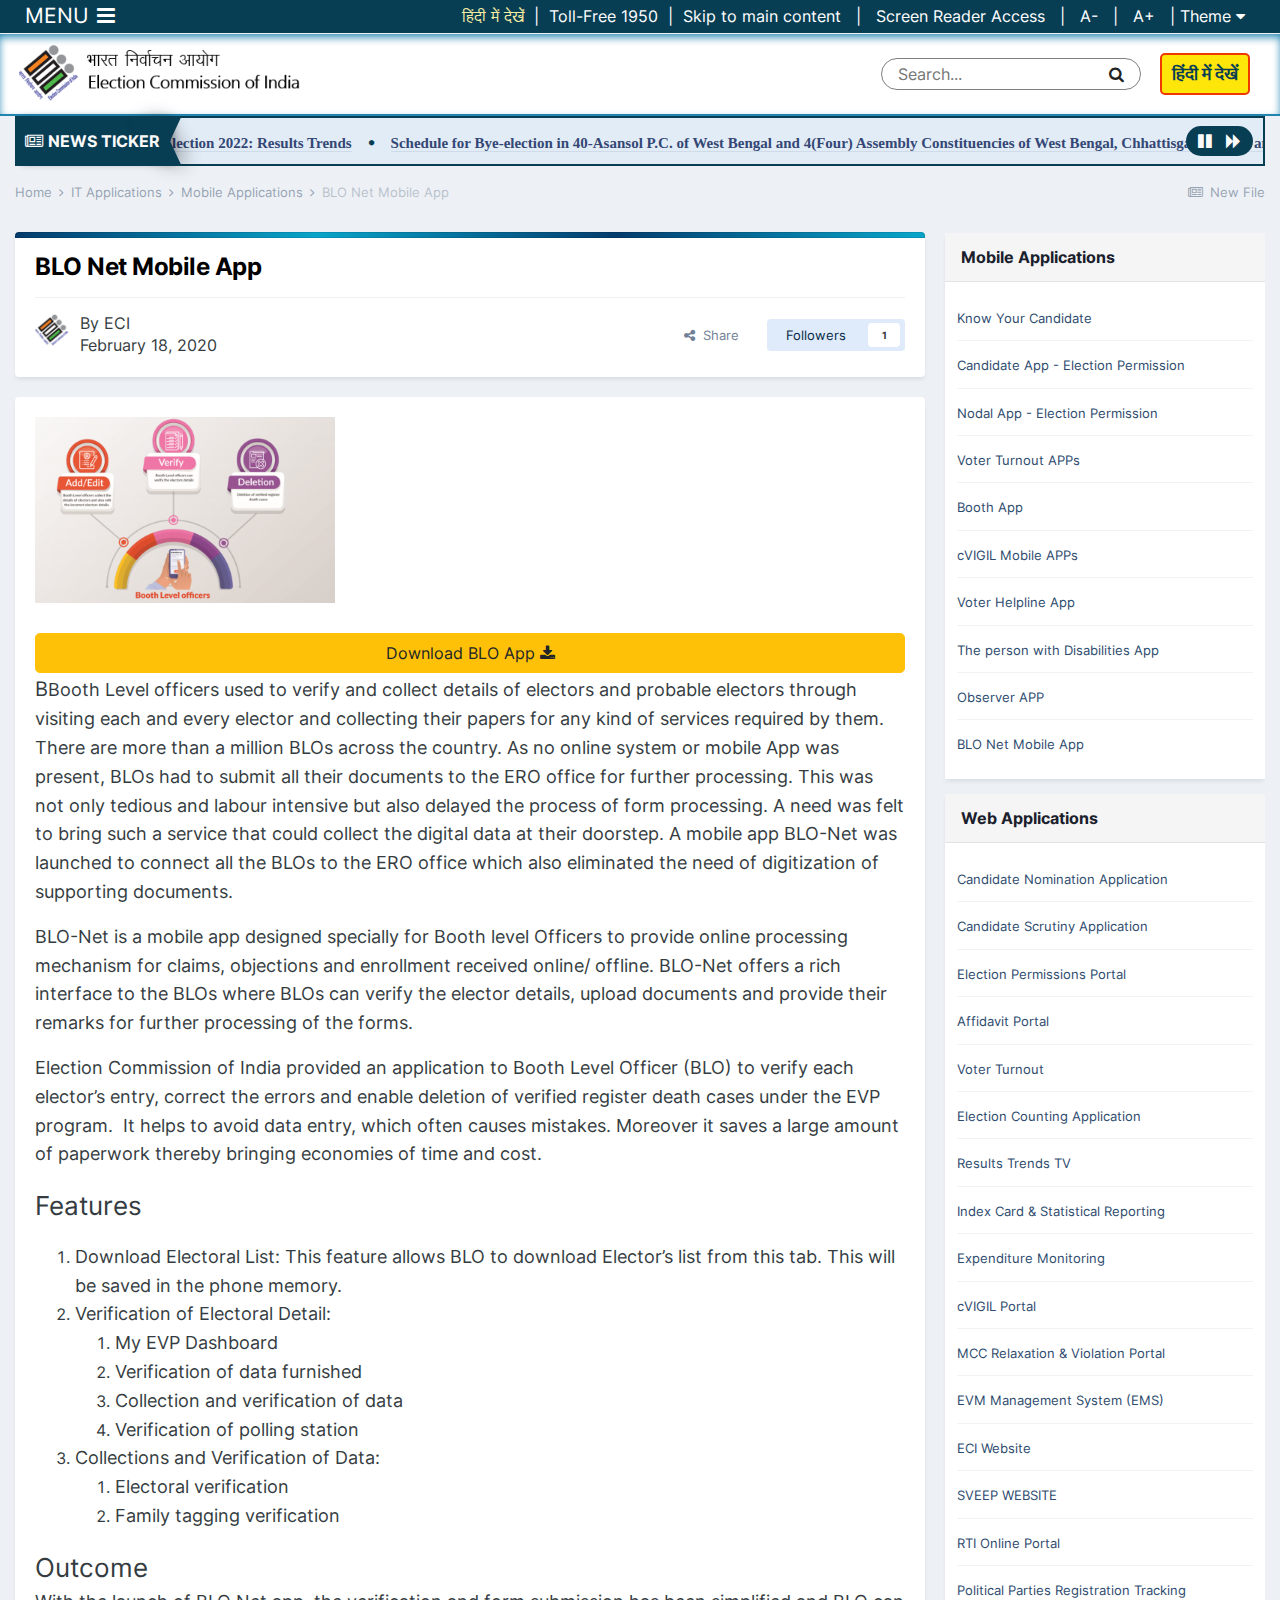
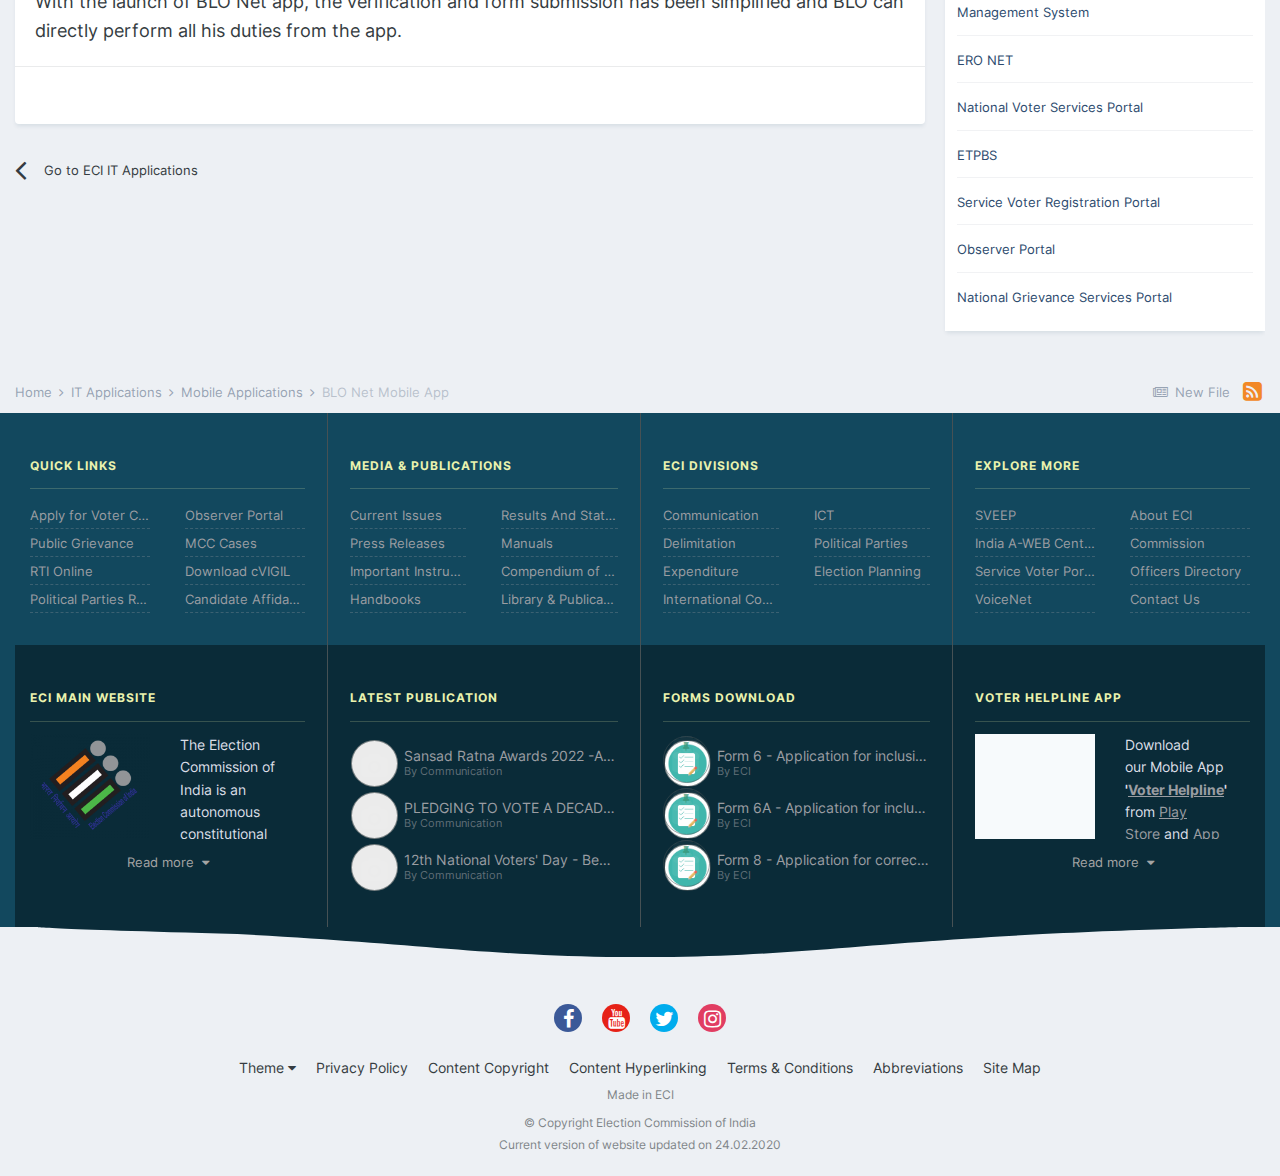
<file: index.html>
<!DOCTYPE html><html lang="en-IN" dir="ltr"><link rel="stylesheet" href="./cdnjs.cloudflare.com/ajax/libs/Swiper/4.4.2/css/swiper.min.css">
<head><meta name="google-site-verification" content="Yjr9lGbtCxqzPmDMDV0zkMcVEvc-Thsgniusravt2jA">
<meta charset="utf-8">
<title>BLO Net Mobile App - Mobile Applications - Election Commission of India</title>
		
			<!-- Global site tag (gtag.js) - Google Analytics -->


		

	<meta name="viewport" content="width=device-width, initial-scale=1">



	<meta name="twitter:card" content="summary_large_image" />


	
		<meta name="twitter:site" content="@ecisveep" />
	


	
		
			
				<meta property="og:title" content="BLO Net Mobile App">
			
		
	

	
		
			
				<meta property="og:type" content="website">
			
		
	

	
		
			
				<meta property="og:url" content="https://eci.gov.in/it-applications/mobile-applications/blo-net-mobile-app-r9/">
			
		
	

	
		
			
				<meta name="description" content="Booth Level officers used to verify and collect details of electors and probable electors through visiting each and every elector and collecting their papers for any kind of services required by them. There are more than a million BLOs across the country. As no online system or mobile App was pre...">
			
		
	

	
		
			
				<meta property="og:description" content="Booth Level officers used to verify and collect details of electors and probable electors through visiting each and every elector and collecting their papers for any kind of services required by them. There are more than a million BLOs across the country. As no online system or mobile App was pre...">
			
		
	

	
		
			
				<meta property="og:updated_time" content="2020-02-18T10:58:55Z">
			
		
	

	
		
			
				<meta property="og:image" content="https://eci.gov.in/uploads/monthly_2020_02/347670739_blonet-mobileapp.PNG.a70cafcfece8c681188990b766a842d9.PNG">
			
		
	

	
		
			
				<meta property="og:site_name" content="Election Commission of India">
			
		
	

	
		
			
				<meta property="og:locale" content="en_IN">
			
		
	


	
		<link rel="canonical" href="index.html" />
	

<link rel="alternate" type="application/rss+xml" title="Election Commission of India" href="https://eci.gov.in/rss/1-election-commission-of-india.xml/" />


<link rel="manifest" href="./manifest.webmanifest/index.html">
<meta name="msapplication-config" content="https://eci.gov.in/browserconfig.xml/">
<meta name="msapplication-starturl" content="/home/">
<meta name="application-name" content="">

<meta name="apple-mobile-web-app-title" content="">

	<meta name="theme-color" content="#000000">


	<meta name="msapplication-TileColor" content="#000000">





	

	
		
			<link rel="icon" sizes="36x36" href="./uploads/monthly_2021_09/android-chrome-36x36.png">
		
	

	
		
			<link rel="icon" sizes="48x48" href="./uploads/monthly_2021_09/android-chrome-48x48.png">
		
	

	
		
			<link rel="icon" sizes="72x72" href="./uploads/monthly_2021_09/android-chrome-72x72.png">
		
	

	
		
			<link rel="icon" sizes="96x96" href="./uploads/monthly_2021_09/android-chrome-96x96.png">
		
	

	
		
			<link rel="icon" sizes="144x144" href="./uploads/monthly_2021_09/android-chrome-144x144.png">
		
	

	
		
			<link rel="icon" sizes="192x192" href="./uploads/monthly_2021_09/android-chrome-192x192.png">
		
	

	
		
			<link rel="icon" sizes="256x256" href="./uploads/monthly_2021_09/android-chrome-256x256.png">
		
	

	
		
			<link rel="icon" sizes="384x384" href="./uploads/monthly_2021_09/android-chrome-384x384.png">
		
	

	
		
			<link rel="icon" sizes="512x512" href="./uploads/monthly_2021_09/android-chrome-512x512.png">
		
	

	
		
			<meta name="msapplication-square70x70logo" content="https://eci.gov.in/uploads/monthly_2021_09/msapplication-square70x70logo.png"/>
		
	

	
		
			<meta name="msapplication-TileImage" content="https://eci.gov.in/uploads/monthly_2021_09/msapplication-TileImage.png"/>
		
	

	
		
			<meta name="msapplication-square150x150logo" content="https://eci.gov.in/uploads/monthly_2021_09/msapplication-square150x150logo.png"/>
		
	

	
		
			<meta name="msapplication-wide310x150logo" content="https://eci.gov.in/uploads/monthly_2021_09/msapplication-wide310x150logo.png"/>
		
	

	
		
			<meta name="msapplication-square310x310logo" content="https://eci.gov.in/uploads/monthly_2021_09/msapplication-square310x310logo.png"/>
		
	

	
		
			
				<link rel="apple-touch-icon" href="https://eci.gov.in/uploads/monthly_2021_09/apple-touch-icon-57x57.png">
			
		
	

	
		
			
				<link rel="apple-touch-icon" sizes="60x60" href="https://eci.gov.in/uploads/monthly_2021_09/apple-touch-icon-60x60.png">
			
		
	

	
		
			
				<link rel="apple-touch-icon" sizes="72x72" href="https://eci.gov.in/uploads/monthly_2021_09/apple-touch-icon-72x72.png">
			
		
	

	
		
			
				<link rel="apple-touch-icon" sizes="76x76" href="https://eci.gov.in/uploads/monthly_2021_09/apple-touch-icon-76x76.png">
			
		
	

	
		
			
				<link rel="apple-touch-icon" sizes="114x114" href="https://eci.gov.in/uploads/monthly_2021_09/apple-touch-icon-114x114.png">
			
		
	

	
		
			
				<link rel="apple-touch-icon" sizes="120x120" href="https://eci.gov.in/uploads/monthly_2021_09/apple-touch-icon-120x120.png">
			
		
	

	
		
			
				<link rel="apple-touch-icon" sizes="144x144" href="https://eci.gov.in/uploads/monthly_2021_09/apple-touch-icon-144x144.png">
			
		
	

	
		
			
				<link rel="apple-touch-icon" sizes="152x152" href="https://eci.gov.in/uploads/monthly_2021_09/apple-touch-icon-152x152.png">
			
		
	

	
		
			
				<link rel="apple-touch-icon" sizes="180x180" href="https://eci.gov.in/uploads/monthly_2021_09/apple-touch-icon-180x180.png">
			
		
	




	<meta name="mobile-web-app-capable" content="yes">
	<meta name="apple-touch-fullscreen" content="yes">
	<meta name="apple-mobile-web-app-capable" content="yes">

	
		
	
		
			<link rel="apple-touch-startup-image" media="screen and (device-width: 568px) and (device-height: 320px) and (-webkit-device-pixel-ratio: 2) and (orientation: landscape)" href="https://eci.gov.in/uploads/monthly_2021_09/apple-startup-1136x640.png">
		
	
		
			<link rel="apple-touch-startup-image" media="screen and (device-width: 812px) and (device-height: 375px) and (-webkit-device-pixel-ratio: 3) and (orientation: landscape)" href="https://eci.gov.in/uploads/monthly_2021_09/apple-startup-2436x1125.png">
		
	
		
			<link rel="apple-touch-startup-image" media="screen and (device-width: 896px) and (device-height: 414px) and (-webkit-device-pixel-ratio: 2) and (orientation: landscape)" href="https://eci.gov.in/uploads/monthly_2021_09/apple-startup-1792x828.png">
		
	
		
			<link rel="apple-touch-startup-image" media="screen and (device-width: 414px) and (device-height: 896px) and (-webkit-device-pixel-ratio: 2) and (orientation: portrait)" href="https://eci.gov.in/uploads/monthly_2021_09/apple-startup-828x1792.png">
		
	
		
			<link rel="apple-touch-startup-image" media="screen and (device-width: 667px) and (device-height: 375px) and (-webkit-device-pixel-ratio: 2) and (orientation: landscape)" href="https://eci.gov.in/uploads/monthly_2021_09/apple-startup-1334x750.png">
		
	
		
			<link rel="apple-touch-startup-image" media="screen and (device-width: 414px) and (device-height: 896px) and (-webkit-device-pixel-ratio: 3) and (orientation: portrait)" href="https://eci.gov.in/uploads/monthly_2021_09/apple-startup-1242x2688.png">
		
	
		
			<link rel="apple-touch-startup-image" media="screen and (device-width: 736px) and (device-height: 414px) and (-webkit-device-pixel-ratio: 3) and (orientation: landscape)" href="https://eci.gov.in/uploads/monthly_2021_09/apple-startup-2208x1242.png">
		
	
		
			<link rel="apple-touch-startup-image" media="screen and (device-width: 375px) and (device-height: 812px) and (-webkit-device-pixel-ratio: 3) and (orientation: portrait)" href="https://eci.gov.in/uploads/monthly_2021_09/apple-startup-1125x2436.png">
		
	
		
			<link rel="apple-touch-startup-image" media="screen and (device-width: 414px) and (device-height: 736px) and (-webkit-device-pixel-ratio: 3) and (orientation: portrait)" href="https://eci.gov.in/uploads/monthly_2021_09/apple-startup-1242x2208.png">
		
	
		
			<link rel="apple-touch-startup-image" media="screen and (device-width: 1366px) and (device-height: 1024px) and (-webkit-device-pixel-ratio: 2) and (orientation: landscape)" href="https://eci.gov.in/uploads/monthly_2021_09/apple-startup-2732x2048.png">
		
	
		
			<link rel="apple-touch-startup-image" media="screen and (device-width: 896px) and (device-height: 414px) and (-webkit-device-pixel-ratio: 3) and (orientation: landscape)" href="https://eci.gov.in/uploads/monthly_2021_09/apple-startup-2688x1242.png">
		
	
		
			<link rel="apple-touch-startup-image" media="screen and (device-width: 1112px) and (device-height: 834px) and (-webkit-device-pixel-ratio: 2) and (orientation: landscape)" href="https://eci.gov.in/uploads/monthly_2021_09/apple-startup-2224x1668.png">
		
	
		
			<link rel="apple-touch-startup-image" media="screen and (device-width: 375px) and (device-height: 667px) and (-webkit-device-pixel-ratio: 2) and (orientation: portrait)" href="https://eci.gov.in/uploads/monthly_2021_09/apple-startup-750x1334.png">
		
	
		
			<link rel="apple-touch-startup-image" media="screen and (device-width: 1024px) and (device-height: 1366px) and (-webkit-device-pixel-ratio: 2) and (orientation: portrait)" href="https://eci.gov.in/uploads/monthly_2021_09/apple-startup-2048x2732.png">
		
	
		
			<link rel="apple-touch-startup-image" media="screen and (device-width: 1194px) and (device-height: 834px) and (-webkit-device-pixel-ratio: 2) and (orientation: landscape)" href="https://eci.gov.in/uploads/monthly_2021_09/apple-startup-2388x1668.png">
		
	
		
			<link rel="apple-touch-startup-image" media="screen and (device-width: 834px) and (device-height: 1112px) and (-webkit-device-pixel-ratio: 2) and (orientation: portrait)" href="https://eci.gov.in/uploads/monthly_2021_09/apple-startup-1668x2224.png">
		
	
		
			<link rel="apple-touch-startup-image" media="screen and (device-width: 320px) and (device-height: 568px) and (-webkit-device-pixel-ratio: 2) and (orientation: portrait)" href="https://eci.gov.in/uploads/monthly_2021_09/apple-startup-640x1136.png">
		
	
		
			<link rel="apple-touch-startup-image" media="screen and (device-width: 834px) and (device-height: 1194px) and (-webkit-device-pixel-ratio: 2) and (orientation: portrait)" href="https://eci.gov.in/uploads/monthly_2021_09/apple-startup-1668x2388.png">
		
	
		
			<link rel="apple-touch-startup-image" media="screen and (device-width: 1024px) and (device-height: 768px) and (-webkit-device-pixel-ratio: 2) and (orientation: landscape)" href="https://eci.gov.in/uploads/monthly_2021_09/apple-startup-2048x1536.png">
		
	
		
			<link rel="apple-touch-startup-image" media="screen and (device-width: 768px) and (device-height: 1024px) and (-webkit-device-pixel-ratio: 2) and (orientation: portrait)" href="https://eci.gov.in/uploads/monthly_2021_09/apple-startup-1536x2048.png">
		
	
		
			<link rel="apple-touch-startup-image" media="screen and (device-width: 820px) and (device-height: 1180px) and (-webkit-device-pixel-ratio: 2) and (orientation: landscape)" href="https://eci.gov.in/uploads/monthly_2021_09/apple-startup-2360x1640.png">
		
	
		
			<link rel="apple-touch-startup-image" media="screen and (device-width: 1180px) and (device-height: 820px) and (-webkit-device-pixel-ratio: 2) and (orientation: portrait)" href="https://eci.gov.in/uploads/monthly_2021_09/apple-startup-1640x2360.png">
		
	
		
			<link rel="apple-touch-startup-image" media="screen and (device-width: 810px) and (device-height: 1080px) and (-webkit-device-pixel-ratio: 2) and (orientation: landscape)" href="https://eci.gov.in/uploads/monthly_2021_09/apple-startup-2160x1620.png">
		
	
		
			<link rel="apple-touch-startup-image" media="screen and (device-width: 1080px) and (device-height: 810px) and (-webkit-device-pixel-ratio: 2) and (orientation: portrait)" href="https://eci.gov.in/uploads/monthly_2021_09/apple-startup-1620x2160.png">
		
	
		
			<link rel="apple-touch-startup-image" media="screen and (device-width: 926px) and (device-height: 428px) and (-webkit-device-pixel-ratio: 3) and (orientation: landscape)" href="https://eci.gov.in/uploads/monthly_2021_09/apple-startup-2778x1284.png">
		
	
		
			<link rel="apple-touch-startup-image" media="screen and (device-width: 428px) and (device-height: 926px) and (-webkit-device-pixel-ratio: 3) and (orientation: portrait)" href="https://eci.gov.in/uploads/monthly_2021_09/apple-startup-1284x2778.png">
		
	
		
			<link rel="apple-touch-startup-image" media="screen and (device-width: 844px) and (device-height: 390px) and (-webkit-device-pixel-ratio: 3) and (orientation: landscape)" href="https://eci.gov.in/uploads/monthly_2021_09/apple-startup-2532x1170.png">
		
	
		
			<link rel="apple-touch-startup-image" media="screen and (device-width: 390px) and (device-height: 844px) and (-webkit-device-pixel-ratio: 3) and (orientation: portrait)" href="https://eci.gov.in/uploads/monthly_2021_09/apple-startup-1170x2532.png">
		
	
		
			<link rel="apple-touch-startup-image" media="screen and (device-width: 780px) and (device-height: 360px) and (-webkit-device-pixel-ratio: 3) and (orientation: landscape)" href="https://eci.gov.in/uploads/monthly_2021_09/apple-startup-2340x1080.png">
		
	


<link rel="preload" href="./applications/core/interface/font/fontawesome-webfont.woff2@v=4.7.0.html" as="font" crossorigin="anonymous">
		


	
		<link href="./fonts.googleapis.com/css@family=Inter%253A300,300i,400,400i,500,700,700i.css" rel="stylesheet" referrerpolicy="origin">
	



	<link rel='stylesheet' href='./uploads/css_built_26/341e4a57816af3ba440d891ca87450ff_framework.css@v=885e69150d1646648658.css' media='all'>

	<link rel='stylesheet' href='./uploads/css_built_26/05e81b71abe4f22d6eb8d1a929494829_responsive.css@v=885e69150d1646648658.css' media='all'>

	<link rel='stylesheet' href='./uploads/css_built_26/20446cf2d164adcc029377cb04d43d17_flags.css@v=885e69150d1646648658.css' media='all'>

	<link rel='stylesheet' href='./uploads/css_built_26/0782d83dae5df26e7a323b16d304270e_swiperslider.css@v=885e69150d1646648658.css' media='all'>

	<link rel='stylesheet' href='./uploads/css_built_26/8a8d8f4bfb9e8b7e1b0718ebca44bd7c_advancedfooter.css@v=885e69150d1646648658.css' media='all'>

	<link rel='stylesheet' href='./uploads/css_built_26/90eb5adf50a8c640f633d47fd7eb1778_core.css@v=885e69150d1646648658.css' media='all'>

	<link rel='stylesheet' href='./uploads/css_built_26/5a0da001ccc2200dc5625c3f3934497d_core_responsive.css@v=885e69150d1646648658.css' media='all'>

	<link rel='stylesheet' href='./uploads/page_objects/bootstrap4.css.e98ba2f0eeec12d6b0b7d0de0ee8645c.css@v=885e69150d1646648658.css' media='all'>

	<link rel='stylesheet' href='./uploads/page_objects/style.css.be062d1213306c595430def5f09c9f8c.css@v=885e69150d1646648658.css' media='all'>

	<link rel='stylesheet' href='./uploads/css_built_26/9037af43189dec1f1ca4d162227a3350_record.css@v=885e69150d1646648658.css' media='all'>

	<link rel='stylesheet' href='./uploads/css_built_26/97c0a48072ce601c9764cb6b00a6588a_page.css@v=885e69150d1646648658.css' media='all'>





<link rel='stylesheet' href='./uploads/css_built_26/258adbb6e4f3e83cd3b355f84e3fa002_custom.css@v=885e69150d1646648658.css' media='all'>




		
		

	
	<link rel='shortcut icon' href='./uploads/monthly_2018_12/favicon.ico.611e985e6b1b537a2ed8442a86ff19e4.ico' type="image/x-icon">

	</head><body class="ipsApp ipsApp_front ipsJS_has ipsClearfix cCmsDatabase_itapps" data-controller="core.front.core.app"  data-message=""  data-pageapp="cms" data-pagelocation="front" data-pagemodule="pages" data-pagecontroller="page" data-pageid="9"  >
	

	<div id='top-bar-app' class="ipsResponsive_hideDesktop">
	
	
<style>
.vertical-center {
  margin: 0;  
  top: 10%;
}
</style>
<div  style="height:45px; background:#056565;">
<div class='ipsGrid'>
	<div class='ipsGrid_span2'style="text-align:center ;"><img src="./img/voterapp30.png" style="margin-top:7px"></div>
	<div class='ipsGrid_span4 vertical-center' style="text-align:left;  margin-left:0px;"><span style="color:#fff; font-size:14px; position:absolute; margin-top:14px;"> Voter Helpline App</span></div>
	<div class='ipsGrid_span6' style="text-align:right; padding-left:10px;"><a class="ipsButton ipsButton_verySmall ipsButton_primary" href="https://play.google.com/store/apps/details?id=com.eci.citizen&hl=en" style="line-height:25px; background:#083e54;  margin-top:10px; padding-left:10px; padding-right:10px">Android</a> &nbsp;&nbsp;<a class="ipsButton ipsButton_verySmall ipsButton_primary" href="https://apps.apple.com/us/app/voter-helpline/id1456535004" style="line-height:25px; background:#083e54;  margin-top:10px; margin-right: -15px; padding-left:10px; padding-right:10px">iOS</a></div>
	
</div>
</div>
</div>


	
      

	<div id='top-bar-screen-reader' class="ipsResponsive_hidePhone">
	
	
 


<script>
  function resizeText(multiplier) {
  if (document.body.style.fontSize == "") {
    document.body.style.fontSize = "1.0em";
  }
  document.body.style.fontSize = parseFloat(document.body.style.fontSize) + (multiplier * 0.2) + "em";
}
</script>
<Span class="ipsResponsive_hidePhone">
<a href="https://hindi.eci.gov.in/" style="color:#fff"> हिंदी में देखें </a> &nbsp; <span style="color:#fff">|</span>	 &nbsp; <a accesskey="m" href="index.html#elContent" rel="" style="color:#fff" title="{lang=&quot;jump_to_content_desc&quot;}">Skip to main content</a> &nbsp; <span style="color:#fff">|</span> &nbsp; <a href="https://eci.gov.in/screen-reader-access/" style="color:#fff"> Screen Reader Access</a> &nbsp; <span style="color:#fff">|</span> &nbsp; <a id="minustext" onclick="resizeText(-1)" rel="" style="cursor:pointer; color:#fff">A-</a> &nbsp; <span style="color:#fff">|</span> &nbsp; <a id="plustext" onclick="resizeText(1)" rel="" style=" cursor:pointer;color:#fff">A+</a>
</span> &nbsp; <span style="color:#fff">|</span> &nbsp;


	
		
			<a href='index.html#elNavTheme_menu' id='elNavTheme' data-ipsMenu data-ipsMenu-above style=" cursor:pointer;color:#fff">Theme <i class='fa fa-caret-down'></i></a>
			<ul id='elNavTheme_menu' class='ipsMenu ipsMenu_selectable ipsHide'>
			
				
					<li class='ipsMenu_item'>
						<form action="https://eci.gov.in/theme/?csrfKey=57f642b69cefba9654cb6eb929987a91" method="post">
						<button type='submit' name='id' value='23' class='ipsButton ipsButton_link ipsButton_link_secondary'>Modern 4.5 </button>
						</form>
					</li>
				
			
				
					<li class='ipsMenu_item'>
						<form action="https://eci.gov.in/theme/?csrfKey=57f642b69cefba9654cb6eb929987a91" method="post">
						<button type='submit' name='id' value='25' class='ipsButton ipsButton_link ipsButton_link_secondary'>High Contrast 4.7 </button>
						</form>
					</li>
				
			
				
					<li class='ipsMenu_item ipsMenu_itemChecked'>
						<form action="https://eci.gov.in/theme/?csrfKey=57f642b69cefba9654cb6eb929987a91" method="post">
						<button type='submit' name='id' value='26' class='ipsButton ipsButton_link ipsButton_link_secondary'>Modern 4.7 (Default)</button>
						</form>
					</li>
				
			
			</ul>
	
	
</div>



	
      <a href="index.html#ipsLayout_mainArea" class="ipsHide" title="Go to main content on this page" accesskey="m">Jump to content</a>
		
			<div id="ipsLayout_header" class="ipsClearfix">
				




				<header><div class="ipsLayout_container">
						


<a href='https://eci.gov.in/' id='elLogo' accesskey='1'><img src="./uploads/monthly_2021_09/logo.png.829b3416fb87a2de458726dbefb72fd7.png" alt='Election Commission of India'></a>

						

	<ul id="elUserNav" class="ipsList_inline cSignedOut ipsResponsive_showDesktop">
<li>
        

	<div id="elSearchWrapper">
		<div id='elSearch' class='' data-controller='core.front.core.quickSearch'>
			<form accept-charset='utf-8' action='https://eci.gov.in/search/?do=quicksearch' method='post'>
				<input type='search' id='elSearchField' placeholder='Search...' name='q' autocomplete='off' aria-label='Search'>
				<button class='cSearchSubmit' type="submit" aria-label='Search'><i class="fa fa-search"></i></button>
				<div id="elSearchExpanded">
					<div class="ipsMenu_title">
						Search In
					</div>
					<ul class="ipsSideMenu_list ipsSideMenu_withRadios ipsSideMenu_small" data-ipsSideMenu data-ipsSideMenu-type="radio" data-ipsSideMenu-responsive="false" data-role="searchContexts">
						<li>
							<span class='ipsSideMenu_item ipsSideMenu_itemActive' data-ipsMenuValue='all'>
								<input type="radio" name="type" value="all" checked id="elQuickSearchRadio_type_all">
								<label for='elQuickSearchRadio_type_all' id='elQuickSearchRadio_type_all_label'>Everywhere</label>
							</span>
						</li>
						
						
							<li>
								<span class='ipsSideMenu_item' data-ipsMenuValue='cms_records21'>
									<input type="radio" name="type" value="cms_records21" id="elQuickSearchRadio_type_cms_records21">
									<label for='elQuickSearchRadio_type_cms_records21' id='elQuickSearchRadio_type_cms_records21_label'>ECI IT Applications</label>
								</span>
							</li>
						
						
							
								<li>
									<span class='ipsSideMenu_item' data-ipsMenuValue='contextual_{&quot;type&quot;:&quot;cms_records21&quot;,&quot;nodes&quot;:77}'>
										<input type="radio" name="type" value='contextual_{&quot;type&quot;:&quot;cms_records21&quot;,&quot;nodes&quot;:77}' id='elQuickSearchRadio_type_contextual_177608a1ab6af4ee10869b3308dadc96'>
										<label for='elQuickSearchRadio_type_contextual_177608a1ab6af4ee10869b3308dadc96' id='elQuickSearchRadio_type_contextual_177608a1ab6af4ee10869b3308dadc96_label'>This Category</label>
									</span>
								</li>
							
								<li>
									<span class='ipsSideMenu_item' data-ipsMenuValue='contextual_{&quot;type&quot;:&quot;cms_records21&quot;,&quot;item&quot;:9}'>
										<input type="radio" name="type" value='contextual_{&quot;type&quot;:&quot;cms_records21&quot;,&quot;item&quot;:9}' id='elQuickSearchRadio_type_contextual_3d9591a630577557d7f8af3a27d466cf'>
										<label for='elQuickSearchRadio_type_contextual_3d9591a630577557d7f8af3a27d466cf' id='elQuickSearchRadio_type_contextual_3d9591a630577557d7f8af3a27d466cf_label'>This ECI IT Applications</label>
									</span>
								</li>
							
						
						<li data-role="showMoreSearchContexts">
							<span class='ipsSideMenu_item' data-action="showMoreSearchContexts" data-exclude="cms_records21">
								More options...
							</span>
						</li>
					</ul>
					<div class="ipsMenu_title">
						Find results that contain...
					</div>
					<ul class='ipsSideMenu_list ipsSideMenu_withRadios ipsSideMenu_small ipsType_normal' role="radiogroup" data-ipsSideMenu data-ipsSideMenu-type="radio" data-ipsSideMenu-responsive="false" data-filterType='andOr'>
						
							<li>
								<span class='ipsSideMenu_item ipsSideMenu_itemActive' data-ipsMenuValue='and'>
									<input type="radio" name="search_and_or" value="and" checked id="elRadio_andOr_and">
									<label for='elRadio_andOr_and' id='elField_andOr_label_and'><em>All</em> of my search term words</label>
								</span>
							</li>
						
							<li>
								<span class='ipsSideMenu_item ' data-ipsMenuValue='or'>
									<input type="radio" name="search_and_or" value="or"  id="elRadio_andOr_or">
									<label for='elRadio_andOr_or' id='elField_andOr_label_or'><em>Any</em> of my search term words</label>
								</span>
							</li>
						
					</ul>
					<div class="ipsMenu_title">
						Find results in...
					</div>
					<ul class='ipsSideMenu_list ipsSideMenu_withRadios ipsSideMenu_small ipsType_normal' role="radiogroup" data-ipsSideMenu data-ipsSideMenu-type="radio" data-ipsSideMenu-responsive="false" data-filterType='searchIn'>
						<li>
							<span class='ipsSideMenu_item ipsSideMenu_itemActive' data-ipsMenuValue='all'>
								<input type="radio" name="search_in" value="all" checked id="elRadio_searchIn_and">
								<label for='elRadio_searchIn_and' id='elField_searchIn_label_all'>Content titles and body</label>
							</span>
						</li>
						<li>
							<span class='ipsSideMenu_item' data-ipsMenuValue='titles'>
								<input type="radio" name="search_in" value="titles" id="elRadio_searchIn_titles">
								<label for='elRadio_searchIn_titles' id='elField_searchIn_label_titles'>Content titles only</label>
							</span>
						</li>
					</ul>
				</div>
			</form>
		</div>
	</div>
 
     </li>
      <li class="alerts-border" style="padding: 10px; background: #ffe60a; border-radius: 5px;">
<a href="https://hindi.eci.gov.in/" style="font-size:18px; color: #083e54;"><strong>हिंदी में देखें</strong></a>
</li>
		
       
     
		
	


	<li class='cUserNav_icon ipsHide' id='elCart_container'></li>
	<li class='elUserNav_sep ipsHide' id='elCart_sep'></li>

<li id="elSignInLink">
			<a href="https://eci.gov.in/ssh1211/" data-ipsmenu-closeonclick="false" data-ipsmenu id="elUserSignIn">
				Existing user? Sign In  <i class="fa fa-caret-down"></i>
			</a>
			
<div id='elUserSignIn_menu' class='ipsMenu ipsMenu_auto ipsHide'>
	<form accept-charset='utf-8' method='post' action='https://eci.gov.in/ssh1211/'>
		<input type="hidden" name="csrfKey" value="57f642b69cefba9654cb6eb929987a91">
		<input type="hidden" name="ref" value="aHR0cHM6Ly9lY2kuZ292LmluL2l0LWFwcGxpY2F0aW9ucy9tb2JpbGUtYXBwbGljYXRpb25zL2Jsby1uZXQtbW9iaWxlLWFwcC1yOS8=">
		<div data-role="loginForm">
			
			
			
				
<div class="ipsPad ipsForm ipsForm_vertical">
	<h4 class="ipsType_sectionHead">Sign In</h4>
	<br><br>
	<ul class='ipsList_reset'>
		<li class="ipsFieldRow ipsFieldRow_noLabel ipsFieldRow_fullWidth">
			
			
				<input type="email" placeholder="Email Address" name="auth" autocomplete="email">
			
		</li>
		<li class="ipsFieldRow ipsFieldRow_noLabel ipsFieldRow_fullWidth">
			<input type="password" placeholder="Password" name="password" autocomplete="current-password">
		</li>
		<li class="ipsFieldRow ipsFieldRow_checkbox ipsClearfix">
			<span class="ipsCustomInput">
				<input type="checkbox" name="remember_me" id="remember_me_checkbox" value="1" checked aria-checked="true">
				<span></span>
			</span>
			<div class="ipsFieldRow_content">
				<label class="ipsFieldRow_label" for="remember_me_checkbox">Remember me</label>
				<span class="ipsFieldRow_desc">Not recommended on shared computers</span>
			</div>
		</li>
		<li class="ipsFieldRow ipsFieldRow_fullWidth">
			<button type="submit" name="_processLogin" value="usernamepassword" class="ipsButton ipsButton_primary ipsButton_small" id="elSignIn_submit">Sign In</button>
			
				<p class="ipsType_right ipsType_small">
					
						<a href='https://eci.gov.in/lostpassword/' data-ipsDialog data-ipsDialog-title='Forgot your password?'>
					
					Forgot your password?</a>
				</p>
			
		</li>
	</ul>
</div>
			
		</div>
	</form>
</div>
		</li>
		
	</ul>

						
<ul class='ipsMobileHamburger ipsList_reset ipsResponsive_hideDesktop'>
	<li data-ipsDrawer data-ipsDrawer-drawerElem='#elMobileDrawer'>
		<a href='index.html#'>
			
			
			
			
			<i class='fa fa-navicon'></i>
		</a>
	</li>
</ul>
					</div>
				</header>
				
<style type="text/css">
	.header1{background-color: #083e54; padding: 5px 10px !important; position: fixed; width: 100%; display: block; z-index:10001; top:0;}
	.header1 .menu-btn{color: #fff; text-transform: uppercase; font-size: 1.3rem; cursor: pointer;}
	.header1 .menu-btn > i{margin-left: 0.5rem; top:5px}
  .close-menu {height: 30px; line-height: 30px; position: absolute; right: 20px; text-align: center; top: 7px; width: 30px; z-index: 9999; border-radius: 100%; -moz-border-radius: 100%; -webkit-border-radius: 100%; -o-border-radius: 100%; -ms-border-radius: 100%; }
	.header1 .main-menu { position: absolute; width: 98%; background-color: #122a55eb; top: auto; left: 0; right: 0; display: none; margin: auto; padding: 1.5rem;}
	.header1 .main-menu .menu-list{display: block; padding: 1.5rem;}
	.main-menu > .row{ margin-right: 0px; margin-left: 0px; z-index:10000;}
	.main-menu .menu-link{margin-bottom: 1.5rem;}
	.menu-link a{color: #fff;}
    .menu-link a:hover{color: #d4ebfd;}
	.menu-link > h4{text-transform: uppercase;}
	.menu-link ul{list-style-type: none; padding: 0 0.5rem;}
	.menu-link ul > li{text-transform: capitalize; line-height: 28px;}
  .menu-link ul > li i {color:#fff; margin-right:5px}
  .menu-link h4{margin: 5px 5px;}
   .menu-link h4 a{color:#fbca38;}
	
</style>
	

<div class="header1 hidden-sm-down hidden-sm visible-lg visible-md d-none d-xl-block d-lg-block d-md-block ipsResponsive_hidePhone ipsResponsive_hideTablet ipsResponsive_showDesktop ipsResponsive_block">
  <div class="ipsLayout_container" style="background:rgba(0,0,0, 0.0)">
  <span class="menu-btn">Menu<i class="fa fa-bars" aria-hidden="true"></i></span><div class="ipsResponsive_hidePhone pull-right">
	   <a href="https://hindi.eci.gov.in/" style="color:#f4eca2"> हिंदी में देखें </a>&nbsp;<span style="color:#fff">|</span>&nbsp;<a href="https://eci.gov.in/contact-us/ngsp/national-grievance-services-portal-r3/" style="color:#fff"> Toll-Free 1950 </a>&nbsp;<span style="color:#fff">|</span>&nbsp; <a accesskey="m" href="index.html#elContent" rel="" style="color:#fff" title="Go to main content on this page">Skip to main content</a>   <span style="color:#fff">|</span>   <a href="https://eci.gov.in/screen-reader-access/" style="color:#fff"> Screen Reader Access</a>   <span style="color:#fff">|</span>   <a id="minustext" onclick="resizeText(-1)" rel="" style="cursor:pointer; color:#fff">A-</a>   <span style="color:#fff">|</span>   <a id="plustext" onclick="resizeText(1)" rel="" style=" cursor:pointer;color:#fff">A+</a>
  <span style="color:#fff">|</span> 
	
		
			<a href='index.html#elNavTheme_menu' id='elNavTheme' data-ipsMenu data-ipsMenu-above style=" cursor:pointer;color:#fff">Theme <i class='fa fa-caret-down'></i></a>
			<ul id='elNavTheme_menu' class='ipsMenu ipsMenu_selectable ipsHide'>
			
				
					<li class='ipsMenu_item'>
						<form action="https://eci.gov.in/theme/?csrfKey=57f642b69cefba9654cb6eb929987a91" method="post">
						<button type='submit' name='id' value='23' class='ipsButton ipsButton_link ipsButton_link_secondary'>Modern 4.5 </button>
						</form>
					</li>
				
			
				
					<li class='ipsMenu_item'>
						<form action="https://eci.gov.in/theme/?csrfKey=57f642b69cefba9654cb6eb929987a91" method="post">
						<button type='submit' name='id' value='25' class='ipsButton ipsButton_link ipsButton_link_secondary'>High Contrast 4.7 </button>
						</form>
					</li>
				
			
				
					<li class='ipsMenu_item ipsMenu_itemChecked'>
						<form action="https://eci.gov.in/theme/?csrfKey=57f642b69cefba9654cb6eb929987a91" method="post">
						<button type='submit' name='id' value='26' class='ipsButton ipsButton_link ipsButton_link_secondary'>Modern 4.7 (Default)</button>
						</form>
					</li>
				
			
			</ul>
	
	 </div> 


   <div class="main-menu">
	 <span class="menu-btn pull-right close-menu"><i class="fa fa-window-close" aria-hidden="true"></i></span>  
     <div class='ipsGrid'>
	<div class='ipsGrid_span3'>	
		<div class="menu-link">   
		 <h4><a href="https://eci.gov.in/voter/voter/">ELECTORS</a></h4>  
		 <ul>
		 	<li><i class="fa fa-angle-right" aria-hidden="true"></i><a href='https://voterportal.eci.gov.in/' target='_blank' rel="noopener">
					Register to Vote 
				</a></li>
		 	<li><i class="fa fa-angle-right" aria-hidden="true"></i><a href='https://voterportal.eci.gov.in/' target='_blank' rel="noopener">
					Confirm your voter registration status
				</a></li>
		 	<li><i class="fa fa-angle-right" aria-hidden="true"></i><a href='https://electoralsearch.in/' target='_blank' rel="noopener">
					Know your polling booth
				</a></li>
		 	<li><i class="fa fa-angle-right" aria-hidden="true"></i><a href='https://eci.gov.in/voter/service-overseas-voter/' >
					Service voter & Overseas voter
				</a></li>
		 	<li><i class="fa fa-angle-right" aria-hidden="true"></i><a href='https://play.google.com/store/apps/developer?id=Election+Commission+of+India' target='_blank' rel="noopener">
					ECI APPs Store
				</a></li>
           <li><i class="fa fa-angle-right" aria-hidden="true"></i><a href='https://eci.gov.in/files/category/356-forms-for-registration-in-e-roll/' target='_blank' rel="noopener">
					Forms for Registration in E-Roll
				</a></li>
		 </ul>
	    </div><!-- End Of menu-link Div -->   
		 
       </div>
	<div class='ipsGrid_span3'>
       
		<div class="menu-link">   
	 <h4> </h4> 
		 <ul>
		 	<li><i class="fa fa-angle-right" aria-hidden="true"></i><a href='https://eci-citizenservices.eci.nic.in/' target='_blank' rel="noopener">
					Register Complaint
				</a></li>
		 	<li><i class="fa fa-angle-right" aria-hidden="true"></i><a href='https://eci-citizenservices.eci.nic.in/default.aspx' target='_blank' rel="noopener">
					Know your status of complaint
				</a></li>
		 	<li><i class="fa fa-angle-right" aria-hidden="true"></i><a href='http://www.youtube.com/eci' target='_blank' rel="noopener">
					Voter Education Channel
				</a></li>
                <li><i class="fa fa-angle-right" aria-hidden="true"></i><a href='http://servicevoter.nic.in/' target='_blank' rel="noopener" >
					Service Voters
				</a></li>
		 	<li><i class="fa fa-angle-right" aria-hidden="true"></i><a href='https://eci.gov.in/voter/overseas-electors/' >
					Overseas Voters
				</a></li>
		 	
           <li><i class="fa fa-angle-right" aria-hidden="true"></i><a href='http://ecisveep.nic.in/' target='_blank' rel="noopener" >
					Voter Education
				</a></li>
           <li><i class="fa fa-angle-right" aria-hidden="true"></i><a href='https://eci.gov.in/e-epic/'target='_blank' rel="noopener">
             Download e-EPIC</a>

           </li>
		 </ul>
	    </div><!-- End Of menu-link Div -->   
		
       </div>
	<div class='ipsGrid_span3'>
     
		<div class="menu-link">   
		 <h4><a href="https://eci.gov.in/elections/election/"  data-navItem-id="37" >
					Election
				</a></h4>  
		 <ul> 
     <li><i class="fa fa-angle-right" aria-hidden="true"></i><a href="https://eci.gov.in/elections/currentelections/"  data-navItem-id="38" >
					Current Elections
				</a></li>
			<!--    <li><i class="fa fa-angle-right" aria-hidden="true"></i><a href="/general-election/general-elections-2019/"  data-navItem-id="38" >
					General Election 2019
				</a></li>-->
			 

		
           <li><i class="fa fa-angle-right" aria-hidden="true"></i><a href="https://eci.gov.in/elections/future-elections/"  data-navItem-id="40" >
					Future Elections
				</a></li>
		 	<li><i class="fa fa-angle-right" aria-hidden="true"></i><a href='https://eci.gov.in/assembly-election/assembly-election/' >
					Past Assembly Elections
				</a></li>
			 <li><i class="fa fa-angle-right" aria-hidden="true"></i><a href='https://eci.gov.in/general-election/general-election/' >
					Past Parliamentary Elections
				</a></li>

		 <li><i class="fa fa-angle-right" aria-hidden="true"></i><a href='https://eci.gov.in/bye-election/bye-elections/' >
					Past Bye Elections
				</a></li>

                <li><i class="fa fa-angle-right" aria-hidden="true"></i><a href='https://eci.gov.in/elections/term-of-houses' >
					Term of the Houses
				</a></li>
		 	
		 </ul>
	    </div><!-- End Of menu-link Div -->   
		 
       </div>
	<div class='ipsGrid_span3'>
      
		<div class="menu-link">   
	 <h4> </h4> 
		 <ul>
		 	<li><i class="fa fa-angle-right" aria-hidden="true"></i><a href="https://eci.gov.in/statistical-report/statistical-reports/"  data-navItem-id="41" >
					Results and Statistics
				</a></li>
		 	<li><i class="fa fa-angle-right" aria-hidden="true"></i><a href="https://eci.gov.in/electoral-roll/electoral-roll/"  data-navItem-id="114" >
					Electoral Roll
				</a></li>
		 	<li><i class="fa fa-angle-right" aria-hidden="true"></i><a href="https://eci.gov.in/election-laws/election-law/"  data-navItem-id="59" >
					Election Law 
				</a></li>
                <li><i class="fa fa-angle-right" aria-hidden="true"></i><a href="https://eci.gov.in/election-manifestos/"  data-navItem-id="59" >
					Election Manifestos  
				</a></li>
		 	<li><i class="fa fa-angle-right" aria-hidden="true"></i><a href="https://eci.gov.in/mcc/"  data-navItem-id="60" >
					Model Code of Conduct
				</a></li>
		 	<li><i class="fa fa-angle-right" aria-hidden="true"></i><a href='https://eci.gov.in/judicial-reference/' >
					 Judicial Reference
				</a></li>
		 </ul>
	    </div><!-- End Of menu-link Div -->   
		 
      
      
       </div>
</div>
	   
	   <div class='ipsGrid'>
		   <div class='ipsGrid_span3'>
       <div class="menu-link">    
		 <h4><a href="https://eci.gov.in/candidate-political-parties/candidate-politicalparties/"  data-navItem-id="51" >
					Candidate/Political Parties
				</a></h4>
		 

		 <ul>
		 	<li><i class="fa fa-angle-right" aria-hidden="true"></i><a href="https://eci.gov.in/candidate-political-parties/nomination-related-forms/"  data-navItem-id="52" >
					Candidate Nomination &amp; other Forms
				</a></li>
           <li><i class="fa fa-angle-right" aria-hidden="true"></i><a href="https://affidavit.eci.gov.in/" target="_blank"  data-navItem-id="53" >
					Candidate Affidavit Portal
				</a></li>
		 
           <li><i class="fa fa-angle-right" aria-hidden="true"></i><a href="https://eci.gov.in/candidate-political-parties/link-to-candidate-affidavits/"  data-navItem-id="54" >
					Links to Candidate Affidavits 
				</a></li>
           <!-- <li><i class="fa fa-angle-right" aria-hidden="true"></i><a href="/files/category/1139-affidavit-verification-reports/"  data-navItem-id="54" >
					Affidavit Verification Reports 
				</a></li>-->
		 	<li><i class="fa fa-angle-right" aria-hidden="true"></i><a href="https://eci.gov.in/candidate-political-parties/political-parties-registration/"  data-navItem-id="55" >
					Political Parties Registration
				</a></li>
		 	<li><i class="fa fa-angle-right" aria-hidden="true"></i><a href="https://eci.gov.in/candidate-political-parties/election-symbol/"  data-navItem-id="56" >
					Political Parties &amp; Election Symbol
				</a></li>
           	<li><i class="fa fa-angle-right" aria-hidden="true"></i><a href="https://eci.gov.in/candidate-political-parties/instructions-on-covid-19/"  data-navItem-id="56" >
					Instructions on Covid-19
				</a></li>
		 </ul>
	    </div><!-- End Of menu-link Div -->   
		  
       </div>
	
	<div class='ipsGrid_span3'>
       
		<div class="menu-link">   
 <h4><a href="https://eci.gov.in/media-publication/media-publication/"  data-navItem-id="79" >
					Media & Publication
				</a></h4>
		 <ul>
		 	<li><i class="fa fa-angle-right" aria-hidden="true"></i><a href="https://eci.gov.in/statistical-report/statistical-reports/"  data-navItem-id="80" >
					Election Results & Statistics
				</a></li>
		 	<li><i class="fa fa-angle-right" aria-hidden="true"></i><a href="https://eci.gov.in/media-publication/publication/"  data-navItem-id="81" >
					ECI Publications
				</a></li>
		 	<li><i class="fa fa-angle-right" aria-hidden="true"></i><a href="https://eci.gov.in/files/category/8-compendium-of-instructions/"  data-navItem-id="83" >
					Compendium of Instructions
				</a></li>
		 	<li><i class="fa fa-angle-right" aria-hidden="true"></i><a href="https://eci.gov.in/election-laws/election-law/"  data-navItem-id="85" >
					Handbooks/Manuals/Model Check List
				</a></li>
		 	<li><i class="fa fa-angle-right" aria-hidden="true"></i><a href="https://eci.gov.in/statistical-report/pocket-book-2017/"  data-navItem-id="86" >
					Electoral Statistics Pocket Book 2017
				</a></li>
		 </ul>
	    </div><!-- End Of menu-link Div -->   
		  
       </div>
		   <div class='ipsGrid_span3'>
		<div class="menu-link">   
	 <h4><a href="index.html#"><a href="https://eci.gov.in/evm/"  data-navItem-id="46" >
					EVM/VVPAT
				</a></a></h4> 
		 <ul>
		 	<li><i class="fa fa-angle-right" aria-hidden="true"></i><a href="https://eci.gov.in/faqs/evm/general-qa/faqs-electronic-voting-machine-r2/"  data-navItem-id="47" >
					FAQs on EVM
				</a></li>
		 	<li><i class="fa fa-angle-right" aria-hidden="true"></i><a href="https://eci.gov.in/files/file/9228-evm-credibility-technological-and-administrative-safeguards/"  data-navItem-id="48" >
					Presentation on EVM
				</a></li>
		 	<li><i class="fa fa-angle-right" aria-hidden="true"></i><a href="https://eci.gov.in/files/file/8756-status-paper-on-evm-edition-3/"  data-navItem-id="49" >
					Status Paper on EVM
				</a></li>
           <li><i class="fa fa-angle-right" aria-hidden="true"></i><a href="https://eci.gov.in/files/file/13911-manual-on-electronic-voting-machine-and-vvpat-december-2021/"  data-navItem-id="49" >
					Manual on EVM and VVPAT
				</a></li>
		 	<!--<li><i class="fa fa-angle-right" aria-hidden="true"></i><a href="/video-gallery/"  data-navItem-id="50" >
					Training Films
				</a></li>-->
		 	
		 </ul>
	    </div><!-- End Of menu-link Div -->   
		 
       </div>
	
	<div class='ipsGrid_span3'>
       <div class="menu-link">    
		 <h4><a href="https://eci.gov.in/eci-officials/"  data-navItem-id="90" >
					ECI Officials
				</a></h4>
	

		 <ul>
		 	<li><i class="fa fa-angle-right" aria-hidden="true"></i><a href='https://eci.gov.in/eci-officials/'>
					Quick Links for ECI Officials
				</a></li>
		 	<li><i class="fa fa-angle-right" aria-hidden="true"></i><a href='https://eci.gov.in/important-instructions/' >
					Important Instructions
				</a></li>
		 	<li><i class="fa fa-angle-right" aria-hidden="true"></i><a href='https://eci.gov.in/contact-us/directory/' >
					ECI Officials Contact Detail
				</a></li>
		 	<li><i class="fa fa-angle-right" aria-hidden="true"></i><a href='https://eci.gov.in/divisions-of-eci/divisions-of-eci/' >
					Divisions of ECI
				</a></li>
           <li><i class="fa fa-angle-right" aria-hidden="true"></i><a href='https://eci.eoffice.gov.in/' target='_blank' rel="noopener">
					E-Office
				</a></li>
		 	 <li><i class="fa fa-angle-right" aria-hidden="true"></i><a href='https://email.gov.in/' target='_blank' rel="noopener">
					ECI Mail Service
				</a></li>
          <!-- <li><i class="fa fa-angle-right" aria-hidden="true"></i><a href='/files/file/13221-committee-for-redressal-of-sexual-harassment-of-women-employee/' >
					Sexual Harassment Committee
				</a></li>-->

		 </ul>
	    </div><!-- End Of menu-link Div -->   
		
      
      
       </div>
</div>
	   <div class='ipsGrid'>
	
	
	
	<div class='ipsGrid_span1'>
       
      <a class="ipsButton ipsButton_verySmall ipsButton_link" href="https://eci.gov.in/home/">Homepage</a>
      
       </div>
         <div class='ipsGrid_span1'>
       
      <a class="ipsButton ipsButton_verySmall ipsButton_link" href="https://eci.gov.in/about/about-eci/">About ECI</a>
      
       </div>

 <div class='ipsGrid_span1'>
       
      <a class="ipsButton ipsButton_verySmall ipsButton_link" href="https://eci.gov.in/gallery/">Gallery</a>
          </div>
          <div class='ipsGrid_span1'>
       
      <a class="ipsButton ipsButton_verySmall ipsButton_link" href="https://eci.gov.in/files/"style="
    margin-left: -10px;">Downloads</a>
          </div>
         <div class='ipsGrid_span1'>
       
      <a class="ipsButton ipsButton_verySmall ipsButton_link" href="https://eci.gov.in/faqs">FAQs</a>
          </div>
          <div class='ipsGrid_span1' style="margin-left: 0px; margin-right: 5px;">
       
      <a class="ipsButton ipsButton_verySmall ipsButton_link" href="https://eci.gov.in/files/category/6-my-vote-mattersnewsletter/">My Vote Matters</a>
          </div>
     <!--       <div class='ipsGrid_span1' style="margin-left: 70px; " >
       
      <a class="ipsButton ipsButton_verySmall ipsButton_link" href="http://indiaawebcentre.org/index.php?/ievp2020/" target="_blank">IEVP 2020</a>
          </div>

         <div class='ipsGrid_span1'>
       
     
           <a class="ipsButton ipsButton_verySmall ipsButton_link" href="/eci-mobile-app/" style="
    margin-left: 20px;">ECI Mobile APPs for Elections</a>-->
      
       </div>
        <!-- <div class='ipsGrid_span2' style="margin-right:50px">
       
     

	<div id="elSearchWrapper">
		<div id='elSearch' class='' data-controller='core.front.core.quickSearch'>
			<form accept-charset='utf-8' action='//eci.gov.in/search/?do=quicksearch' method='post'>
				<input type='search' id='elSearchField' placeholder='Search...' name='q' autocomplete='off' aria-label='Search'>
				<button class='cSearchSubmit' type="submit" aria-label='Search'><i class="fa fa-search"></i></button>
				<div id="elSearchExpanded">
					<div class="ipsMenu_title">
						Search In
					</div>
					<ul class="ipsSideMenu_list ipsSideMenu_withRadios ipsSideMenu_small" data-ipsSideMenu data-ipsSideMenu-type="radio" data-ipsSideMenu-responsive="false" data-role="searchContexts">
						<li>
							<span class='ipsSideMenu_item ipsSideMenu_itemActive' data-ipsMenuValue='all'>
								<input type="radio" name="type" value="all" checked id="elQuickSearchRadio_type_all">
								<label for='elQuickSearchRadio_type_all' id='elQuickSearchRadio_type_all_label'>Everywhere</label>
							</span>
						</li>
						
						
							<li>
								<span class='ipsSideMenu_item' data-ipsMenuValue='cms_records21'>
									<input type="radio" name="type" value="cms_records21" id="elQuickSearchRadio_type_cms_records21">
									<label for='elQuickSearchRadio_type_cms_records21' id='elQuickSearchRadio_type_cms_records21_label'>ECI IT Applications</label>
								</span>
							</li>
						
						
							
								<li>
									<span class='ipsSideMenu_item' data-ipsMenuValue='contextual_{&quot;type&quot;:&quot;cms_records21&quot;,&quot;nodes&quot;:77}'>
										<input type="radio" name="type" value='contextual_{&quot;type&quot;:&quot;cms_records21&quot;,&quot;nodes&quot;:77}' id='elQuickSearchRadio_type_contextual_177608a1ab6af4ee10869b3308dadc96'>
										<label for='elQuickSearchRadio_type_contextual_177608a1ab6af4ee10869b3308dadc96' id='elQuickSearchRadio_type_contextual_177608a1ab6af4ee10869b3308dadc96_label'>This Category</label>
									</span>
								</li>
							
								<li>
									<span class='ipsSideMenu_item' data-ipsMenuValue='contextual_{&quot;type&quot;:&quot;cms_records21&quot;,&quot;item&quot;:9}'>
										<input type="radio" name="type" value='contextual_{&quot;type&quot;:&quot;cms_records21&quot;,&quot;item&quot;:9}' id='elQuickSearchRadio_type_contextual_3d9591a630577557d7f8af3a27d466cf'>
										<label for='elQuickSearchRadio_type_contextual_3d9591a630577557d7f8af3a27d466cf' id='elQuickSearchRadio_type_contextual_3d9591a630577557d7f8af3a27d466cf_label'>This ECI IT Applications</label>
									</span>
								</li>
							
						
						<li data-role="showMoreSearchContexts">
							<span class='ipsSideMenu_item' data-action="showMoreSearchContexts" data-exclude="cms_records21">
								More options...
							</span>
						</li>
					</ul>
					<div class="ipsMenu_title">
						Find results that contain...
					</div>
					<ul class='ipsSideMenu_list ipsSideMenu_withRadios ipsSideMenu_small ipsType_normal' role="radiogroup" data-ipsSideMenu data-ipsSideMenu-type="radio" data-ipsSideMenu-responsive="false" data-filterType='andOr'>
						
							<li>
								<span class='ipsSideMenu_item ipsSideMenu_itemActive' data-ipsMenuValue='and'>
									<input type="radio" name="search_and_or" value="and" checked id="elRadio_andOr_and">
									<label for='elRadio_andOr_and' id='elField_andOr_label_and'><em>All</em> of my search term words</label>
								</span>
							</li>
						
							<li>
								<span class='ipsSideMenu_item ' data-ipsMenuValue='or'>
									<input type="radio" name="search_and_or" value="or"  id="elRadio_andOr_or">
									<label for='elRadio_andOr_or' id='elField_andOr_label_or'><em>Any</em> of my search term words</label>
								</span>
							</li>
						
					</ul>
					<div class="ipsMenu_title">
						Find results in...
					</div>
					<ul class='ipsSideMenu_list ipsSideMenu_withRadios ipsSideMenu_small ipsType_normal' role="radiogroup" data-ipsSideMenu data-ipsSideMenu-type="radio" data-ipsSideMenu-responsive="false" data-filterType='searchIn'>
						<li>
							<span class='ipsSideMenu_item ipsSideMenu_itemActive' data-ipsMenuValue='all'>
								<input type="radio" name="search_in" value="all" checked id="elRadio_searchIn_and">
								<label for='elRadio_searchIn_and' id='elField_searchIn_label_all'>Content titles and body</label>
							</span>
						</li>
						<li>
							<span class='ipsSideMenu_item' data-ipsMenuValue='titles'>
								<input type="radio" name="search_in" value="titles" id="elRadio_searchIn_titles">
								<label for='elRadio_searchIn_titles' id='elField_searchIn_label_titles'>Content titles only</label>
							</span>
						</li>
					</ul>
				</div>
			</form>
		</div>
	</div>

      
       </div>-->
</div>
	 
   </div><!-- End Of main-menu Div -->	
</div>	
</div>
  <script
  src="./code.jquery.com/jquery-3.6.0.min.js"
  integrity="sha256-/xUj+3OJU5yExlq6GSYGSHk7tPXikynS7ogEvDej/m4="
  crossorigin="anonymous"></script>
 <script src="./maxcdn.bootstrapcdn.com/bootstrap/4.0.0/js/bootstrap.min.js" integrity="sha384-JZR6Spejh4U02d8jOt6vLEHfe/JQGiRRSQQxSfFWpi1MquVdAyjUar5+76PVCmYl" crossorigin="anonymous"></script>
  <script type="text/javascript">
	$(document).ready(function(){
	  $('.menu-btn').on('click',function(){
		 $('.main-menu').slideToggle(); 
	  }); 	
	});	
  </script>	
	


				
<ul id='elMobileNav' class='ipsResponsive_hideDesktop' data-controller='core.front.core.mobileNav'>
	
		
			
			
				
				
			
				
					<li id='elMobileBreadcrumb'>
						<a href='https://eci.gov.in/it-applications/mobile-applications/'>
							<span>Mobile Applications</span>
						</a>
					</li>
				
				
			
				
				
			
		
	
	
	
	<li >
		<a data-action="defaultStream" href='https://eci.gov.in/discover/followed-members/'><i class="fa fa-newspaper-o" aria-hidden="true"></i></a>
	</li>

	

	
		<li class='ipsJS_show'>
			<a href='https://eci.gov.in/search/'><i class='fa fa-search'></i></a>
		</li>
	
</ul>
			
            
              
      </div>
		
		






<main id="ipsLayout_body" class="ipsLayout_container">
 

<div class="ta_NT">
	<div class="newsTicker">
    <div class="ta_tickerTitle"><span><i class="fa fa-newspaper-o"></i>News Ticker</span></div>
		<div class="ta_tickerStatus"><span><i class="fa fa-pause" aria-hidden="true" data-ipstooltip _title="Pause"></i><i class="fa fa-forward" aria-hidden="true" data-ipstooltip _title="Continue"></i></span></div>
			<ul id="ta_webticker">
				
				<li> <a href="https://results.eci.gov.in/" >
General Election/Bye Election 2022: Results Trends  
  </a></li>
<li> <a href="https://eci.gov.in/files/file/14103-schedule-for-bye-election-in-40-asansol-pc-of-west-bengal-and-4four-assembly-%09constituencies-of-west-bengal-chhattisgarh-bihar-and-maharashtra%E2%80%93-reg/" >Schedule for Bye-election in 40-Asansol P.C. of West Bengal and 4(Four) Assembly Constituencies of West Bengal, Chhattisgarh, Bihar and Maharashtra– reg.
</a></li>
<!--<li> <a href="https://eci.gov.in/files/category/1574-observer/" >
 Lists of Observers deployed of ensuing General Elections-2022
  
  </a></li>-->



<li> <a href="https://eci.gov.in/it-applications/mobile-applications/%E2%80%98know-your-candidate%E2%80%99-mobile-application-r62/" >‘Know Your Candidate’ Mobile Application </a></li>

<!--
<li> <a href="https://eci.gov.in/files/file/13932-broad-guidelines-for-conduct-of-general-electionsbye-elections-during-covid-19/" >Revised Broad Guidelines for conduct of General Elections/Bye-elections during COVID-19
</a></li>



<li> <a href="https://results.eci.gov.in/" >Click here to see the Trends and Results for the Bye-Elections of various States</a></li>-->


<!--
<li> Download Voter Turnout App, to view approximate voter turnout (<a href="https://play.google.com/store/apps/details?id=in.gov.eci.pollturnout&hl=en_IN" target="_blank">Play Store</a> | <a href="https://apps.apple.com/in/app/voter-turnout-app/id1536366882"  target="_blank">App Store</a>)</li>
-->
				
					
					

					
				
		</ul>
	</div>
</div>
<div style=" margin-left: -15px; margin-right: -15px;">
          
          






              	
       
          
        </div>
			<div id="ipsLayout_contentArea">
				
	
	
		


	
<div id="ipsLayout_contentWrapper">
					
<nav class='ipsBreadcrumb ipsBreadcrumb_top ipsFaded_withHover'>
	

	<ul class='ipsList_inline ipsPos_right'>
		
		<li >
			<a data-action="defaultStream" class='ipsType_light '  href='https://eci.gov.in/discover/followed-members/'><i class="fa fa-newspaper-o" aria-hidden="true"></i> <span>New File</span></a>
		</li>
		
	</ul>

	<ul data-role="breadcrumbList">
		<li>
			<a title="Home" href='https://eci.gov.in/'>
				<span>Home <i class='fa fa-angle-right'></i></span>
			</a>
		</li>
		
		
			<li>
				
					<a href='https://eci.gov.in/it-applications/'>
						<span>IT Applications <i class='fa fa-angle-right' aria-hidden="true"></i></span>
					</a>
				
			</li>
		
			<li>
				
					<a href='https://eci.gov.in/it-applications/mobile-applications/'>
						<span>Mobile Applications <i class='fa fa-angle-right' aria-hidden="true"></i></span>
					</a>
				
			</li>
		
			<li>
				
					BLO Net Mobile App
				
			</li>
		
	</ul>
</nav>
					
					<div id="ipsLayout_mainArea">
						
						
						
						

	




	<div class='cWidgetContainer '  data-role='widgetReceiver' data-orientation='horizontal' data-widgetArea='header'>
		<ul class='ipsList_reset'>
			
				
					
					<li class='ipsWidget ipsWidget_horizontal ipsBox  ipsResponsive_block' data-blockID='app_cms_Database_r3ym2qjvw' data-blockConfig="true" data-blockTitle="Database" data-blockErrorMessage="This block cannot be shown. This could be because it needs configuring, is unable to show on this page, or will show after reloading this page."  data-controller='core.front.widgets.block'>
<div class='ipsPageHeader ipsBox ipsResponsive_pull ipsPadding ipsClearfix'>
	<div class='ipsFlex ipsFlex-ai:center ipsFlex-fw:wrap ipsGap:4'>
		<div class='ipsFlex-flex:11'>
			<h1 class='ipsType_pageTitle ipsContained_container'>
				

				
				
				
				
					<span class='ipsType_break ipsContained'>BLO Net Mobile App</span>
				
			</h1>
			
		</div>
		<div class='ipsFlex-flex:00'>
			
		</div>
	</div>

	<hr class='ipsHr'>
	<div class='ipsPageHeader__meta ipsFlex ipsFlex-jc:between ipsFlex-ai:center ipsFlex-fw:wrap ipsGap:3'>
		<div class='ipsFlex-flex:11'>
			<div class='ipsPhotoPanel ipsPhotoPanel_tiny ipsClearfix'>
				

	<span class='ipsUserPhoto ipsUserPhoto_tiny '>
		<img src='./uploads/monthly_2018_04/1245450328_eci-logo(2).thumb.png.61aa12e34b87891dec94e08da2bac051.png' alt='ECI' loading="lazy">
	</span>

				<div>
					<p class='ipsType_reset ipsType_large ipsType_blendLinks'>
						By 


ECI
						
						
					</p>
					<ul class='ipsList_inline'>
						<li><time datetime='2020-02-18T10:58:54Z' title='Tuesday 18 February 2020 10:58 ' data-short='2 yr'>February 18, 2020</time></li>
						
							
						
					</ul>
				</div>
			</div>
		</div>
		<div class='ipsFlex-flex:00 ipsResponsive_hidePhone'>
			<div class='ipsFlex ipsFlex-ai:center ipsGap:3 ipsGap_row:0'>
				
					


    <a href='index.html#elShareItem_1261454549_menu' id='elShareItem_1261454549' data-ipsMenu class='ipsShareButton ipsButton ipsButton_verySmall ipsButton_link ipsButton_link--light'>
        <span><i class='fa fa-share-alt'></i></span> &nbsp;Share
    </a>

    <div class='ipsPadding ipsMenu ipsMenu_auto ipsHide' id='elShareItem_1261454549_menu' data-controller="core.front.core.sharelink">
        <ul class='ipsList_inline'>
            
                <li>
<a href="http://twitter.com/share?url=https%3A%2F%2Feci.gov.in%2Fit-applications%2Fmobile-applications%2Fblo-net-mobile-app-r9%2F" class="cShareLink cShareLink_twitter" target="_blank" data-role="shareLink" title='Share on Twitter' data-ipsTooltip rel='noopener'>
	<i class="fa fa-twitter"></i>
</a></li>
            
                <li>
<a href="https://www.facebook.com/sharer/sharer.php?u=https%3A%2F%2Feci.gov.in%2Fit-applications%2Fmobile-applications%2Fblo-net-mobile-app-r9%2F" class="cShareLink cShareLink_facebook" target="_blank" data-role="shareLink" title='Share on Facebook' data-ipsTooltip rel='noopener'>
	<i class="fa fa-facebook"></i>
</a></li>
            
                <li>
<a href="http://www.linkedin.com/shareArticle?mini=true&amp;url=https%3A%2F%2Feci.gov.in%2Fit-applications%2Fmobile-applications%2Fblo-net-mobile-app-r9%2F&amp;title=BLO+Net+Mobile+App" class="cShareLink cShareLink_linkedin" target="_blank" data-role="shareLink" title='Share on LinkedIn' data-ipsTooltip rel='noopener'>
	<i class="fa fa-linkedin"></i>
</a></li>
            
        </ul>
        
            <hr class='ipsHr'>
            <button class='ipsHide ipsButton ipsButton_verySmall ipsButton_light ipsButton_fullWidth ipsMargin_top:half' data-controller='core.front.core.webshare' data-role='webShare' data-webShareTitle='BLO Net Mobile App' data-webShareText='BLO Net Mobile App' data-webShareUrl='https://eci.gov.in/it-applications/mobile-applications/blo-net-mobile-app-r9/'>More sharing options...</button>
        
    </div>

				
				



				

<div data-followApp='cms' data-followArea='records21' data-followID='9' data-controller='core.front.core.followButton'>
	

	<a href='https://eci.gov.in/ssh1211/' class="ipsFollow ipsPos_middle ipsButton ipsButton_light ipsButton_verySmall " data-role="followButton" data-ipsTooltip title='Sign in to follow this'>
		<span>Followers</span>
		<span class='ipsCommentCount'>1</span>
	</a>

</div>
			</div>
		</div>
	</div>
</div>


	



<article class='ipsContained ipsSpacer_top ipsBox ipsResponsive_pull'>
	<div class='ipsClearfix ipsPadding '>
		
			<div class="cCmsRecord_image">
				<img class="ipsImage" src="./uploads/monthly_2022_01/347670739_blonet-mobileapp.thumb.PNG.866558c424b2d3539d83e338f0cb8d0b.PNG">
			</div>
			<button type="button" class="btn btn-warning btn-lg btn-block" onclick="window.open('blo.apk')">Download BLO App <i class="fa fa-download" aria-hidden="true"></i></button>
		<section class="ipsType_richText ipsContained ipsType_normal" data-controller='core.front.core.lightboxedImages'><p>
	<span style="font-size:20px;">B</span><span style="font-size:18px;">Booth Level officers used to verify and collect details of electors and probable electors through visiting each and every elector and collecting their papers for any kind of services required by them. There are more than a million BLOs across the country. As no online system or mobile App was present, BLOs had to submit all their documents to the ERO office for further processing. This was not only tedious and labour intensive but also delayed the process of form processing. A need was felt to bring such a service that could collect the digital data at their doorstep. A mobile app BLO-Net was launched to connect all the BLOs to the ERO office which also eliminated the need of digitization of supporting documents.  </span>
</p>

<p>
	<span style="font-size:18px;">BLO-Net is a mobile app designed specially for Booth level Officers to provide online processing mechanism for claims, objections and enrollment received online/ offline. BLO-Net offers a rich interface to the BLOs where BLOs can verify the elector details, upload documents and provide their remarks for further processing of the forms.</span>
</p>

<p>
	<span style="font-size:18px;">Election Commission of India provided an application to Booth Level Officer (BLO) to verify each elector’s entry, correct the errors and enable deletion of verified register death cases under the EVP program.  It helps to avoid data entry, which often causes mistakes. Moreover it saves a large amount of paperwork thereby bringing economies of time and cost. </span>
</p>

<p>
	<span style="font-size:26px;">Features</span>
</p>

<ol><li>
		<span style="font-size:18px;">Download Electoral List: This feature allows BLO to download Elector’s list from this tab. This will be saved in the phone memory. </span>
	</li>
	<li>
		<span style="font-size:18px;">Verification of Electoral Detail:</span>
		<ol><li>
				<span style="font-size:18px;">My EVP Dashboard</span>
			</li>
			<li>
				<span style="font-size:18px;">Verification of data furnished</span>
			</li>
			<li>
				<span style="font-size:18px;">Collection and verification of data</span>
			</li>
			<li>
				<span style="font-size:18px;">Verification of polling station</span>
			</li>
		</ol></li>
	<li>
		<span style="font-size:18px;">Collections and Verification of Data:</span>
		<ol><li>
				<span style="font-size:18px;">Electoral verification</span>
			</li>
			<li>
				<span style="font-size:18px;">Family tagging verification</span>
			</li>
		</ol></li>
</ol><p>
	<span style="font-size:26px;">Outcome</span><br><span style="font-size:18px;">With the launch of BLO Net app, the verification and form submission has been simplified and BLO can directly perform all his duties from the app.</span>
</p>
</section>
		
		
		
		
	</div>
	
	
	<div class='ipsItemControls'>
		
			

	<div data-controller='core.front.core.reaction' class='ipsItemControls_right ipsClearfix '>	
		<div class='ipsReact ipsPos_right'>
			
				
				<div class='ipsReact_blurb ipsHide' data-role='reactionBlurb'>
					
				</div>
			
			
			
		</div>
	</div>

		
		<ul class='ipsComment_controls ipsClearfix ipsItemControls_left'>
			
			
			
		</ul>
	</div>
</article>

<div class='ipsBox ipsPadding ipsResponsive_pull ipsResponsive_showPhone ipsMargin_top'>
	
		<div class='ipsResponsive_noFloat ipsResponsive_block ipsMargin_bottom:half'>
			


    <a href='index.html#elShareItem_606013664_menu' id='elShareItem_606013664' data-ipsMenu class='ipsShareButton ipsButton ipsButton_verySmall ipsButton_light '>
        <span><i class='fa fa-share-alt'></i></span> &nbsp;Share
    </a>

    <div class='ipsPadding ipsMenu ipsMenu_auto ipsHide' id='elShareItem_606013664_menu' data-controller="core.front.core.sharelink">
        <ul class='ipsList_inline'>
            
                <li>
<a href="http://twitter.com/share?url=https%3A%2F%2Feci.gov.in%2Fit-applications%2Fmobile-applications%2Fblo-net-mobile-app-r9%2F" class="cShareLink cShareLink_twitter" target="_blank" data-role="shareLink" title='Share on Twitter' data-ipsTooltip rel='noopener'>
	<i class="fa fa-twitter"></i>
</a></li>
            
                <li>
<a href="https://www.facebook.com/sharer/sharer.php?u=https%3A%2F%2Feci.gov.in%2Fit-applications%2Fmobile-applications%2Fblo-net-mobile-app-r9%2F" class="cShareLink cShareLink_facebook" target="_blank" data-role="shareLink" title='Share on Facebook' data-ipsTooltip rel='noopener'>
	<i class="fa fa-facebook"></i>
</a></li>
            
                <li>
<a href="http://www.linkedin.com/shareArticle?mini=true&amp;url=https%3A%2F%2Feci.gov.in%2Fit-applications%2Fmobile-applications%2Fblo-net-mobile-app-r9%2F&amp;title=BLO+Net+Mobile+App" class="cShareLink cShareLink_linkedin" target="_blank" data-role="shareLink" title='Share on LinkedIn' data-ipsTooltip rel='noopener'>
	<i class="fa fa-linkedin"></i>
</a></li>
            
        </ul>
        
            <hr class='ipsHr'>
            <button class='ipsHide ipsButton ipsButton_verySmall ipsButton_light ipsButton_fullWidth ipsMargin_top:half' data-controller='core.front.core.webshare' data-role='webShare' data-webShareTitle='BLO Net Mobile App' data-webShareText='BLO Net Mobile App' data-webShareUrl='https://eci.gov.in/it-applications/mobile-applications/blo-net-mobile-app-r9/'>More sharing options...</button>
        
    </div>

		</div>
	
	<div class='ipsResponsive_noFloat ipsResponsive_block'>
		

<div data-followApp='cms' data-followArea='records21' data-followID='9' data-controller='core.front.core.followButton'>
	

	<a href='https://eci.gov.in/ssh1211/' class="ipsFollow ipsPos_middle ipsButton ipsButton_light ipsButton_verySmall " data-role="followButton" data-ipsTooltip title='Sign in to follow this'>
		<span>Followers</span>
		<span class='ipsCommentCount'>1</span>
	</a>

</div>
	</div>
	
</div>

<div class='ipsPager ipsSpacer_top'>
	<div class="ipsPager_prev">
		
			<a href="https://eci.gov.in/it-applications/mobile-applications/" title="Go to Mobile Applications" rel="up">
				<span class="ipsPager_type">Go to ECI IT Applications</span>
			</a>
		
	</div>
	
</div>

<br>


<br>

</li>
				
			
		</ul>
	</div>

						
<div id="elCmsPageWrap" data-pageid="255">

<div>
	<div class='ipsGrid ipsGrid_collapsePhone'>
		<div class='ipsGrid_span6'>
			

		</div>
		<div class='ipsGrid_span6'>
			

		</div>
	</div>
</div>
</div>
						


					</div>
					


	<div id='ipsLayout_sidebar' class='ipsLayout_sidebarright ' data-controller='core.front.widgets.sidebar'>
		
		
		
		


	<div class='cWidgetContainer '  data-role='widgetReceiver' data-orientation='vertical' data-widgetArea='sidebar'>
		<ul class='ipsList_reset'>
			
				
					
					<li class='ipsWidget ipsWidget_vertical ipsBox  ipsResponsive_block' data-blockID='app_cms_Blocks_dl8imf39f' data-blockConfig="true" data-blockTitle="Custom Blocks" data-blockErrorMessage="This block cannot be shown. This could be because it needs configuring, is unable to show on this page, or will show after reloading this page."  data-controller='core.front.widgets.block'>
<div class="ipsResponsive_hidePhone ipsResponsive_showDesktop">
     
	<h3 class='ipsWidget_title ipsType_reset'>Mobile Applications</h3>
	
		<div class='ipsPad_half ipsWidget_inner'>
			<ul class='ipsDataList ipsDataList_reducedSpacing ipsContained_container'>
				
					<li class='ipsDataItem'>
						
						<div class='ipsDataItem_main cWidgetComments'>
							
							<div class='ipsType_break ipsContained'>
								<a href="https://eci.gov.in/it-applications/mobile-applications/%E2%80%98know-your-candidate%E2%80%99-mobile-application-r62/?do=getLastComment" title='View the ECI IT Applications Know Your Candidate' class='ipsDataItem_title'>Know Your Candidate</a>
							</div>
							
						</div>
					</li>
				
					<li class='ipsDataItem'>
						
						<div class='ipsDataItem_main cWidgetComments'>
							
							<div class='ipsType_break ipsContained'>
								<a href="https://eci.gov.in/it-applications/mobile-applications/candidate-app-election-permission-r55/?do=getLastComment" title='View the ECI IT Applications Candidate App - Election Permission' class='ipsDataItem_title'>Candidate App - Election Permission</a>
							</div>
							
						</div>
					</li>
				
					<li class='ipsDataItem'>
						
						<div class='ipsDataItem_main cWidgetComments'>
							
							<div class='ipsType_break ipsContained'>
								<a href="https://eci.gov.in/it-applications/mobile-applications/nodal-app-election-permission-r53/?do=getLastComment" title='View the ECI IT Applications Nodal App - Election Permission' class='ipsDataItem_title'>Nodal App - Election Permission</a>
							</div>
							
						</div>
					</li>
				
					<li class='ipsDataItem'>
						
						<div class='ipsDataItem_main cWidgetComments'>
							
							<div class='ipsType_break ipsContained'>
								<a href="https://eci.gov.in/it-applications/mobile-applications/voter-turnout-apps-r47/?do=getLastComment" title='View the ECI IT Applications Voter Turnout APPs' class='ipsDataItem_title'>Voter Turnout APPs</a>
							</div>
							
						</div>
					</li>
				
					<li class='ipsDataItem'>
						
						<div class='ipsDataItem_main cWidgetComments'>
							
							<div class='ipsType_break ipsContained'>
								<a href="https://eci.gov.in/it-applications/mobile-applications/booth-app-r37/?do=getLastComment" title='View the ECI IT Applications Booth App' class='ipsDataItem_title'>Booth App</a>
							</div>
							
						</div>
					</li>
				
					<li class='ipsDataItem'>
						
						<div class='ipsDataItem_main cWidgetComments'>
							
							<div class='ipsType_break ipsContained'>
								<a href="https://eci.gov.in/it-applications/mobile-applications/cvigil-mobile-apps-r35/?do=getLastComment" title='View the ECI IT Applications cVIGIL Mobile APPs' class='ipsDataItem_title'>cVIGIL Mobile APPs</a>
							</div>
							
						</div>
					</li>
				
					<li class='ipsDataItem'>
						
						<div class='ipsDataItem_main cWidgetComments'>
							
							<div class='ipsType_break ipsContained'>
								<a href="https://eci.gov.in/it-applications/mobile-applications/voter-helpline-app-r27/?do=getLastComment" title='View the ECI IT Applications Voter Helpline App' class='ipsDataItem_title'>Voter Helpline App</a>
							</div>
							
						</div>
					</li>
				
					<li class='ipsDataItem'>
						
						<div class='ipsDataItem_main cWidgetComments'>
							
							<div class='ipsType_break ipsContained'>
								<a href="https://eci.gov.in/it-applications/mobile-applications/the-person-with-disabilities-app-r25/?do=getLastComment" title='View the ECI IT Applications The person with Disabilities App' class='ipsDataItem_title'>The person with Disabilities App</a>
							</div>
							
						</div>
					</li>
				
					<li class='ipsDataItem'>
						
						<div class='ipsDataItem_main cWidgetComments'>
							
							<div class='ipsType_break ipsContained'>
								<a href="https://eci.gov.in/it-applications/mobile-applications/observer-app-r23/?do=getLastComment" title='View the ECI IT Applications Observer APP' class='ipsDataItem_title'>Observer APP</a>
							</div>
							
						</div>
					</li>
				
					<li class='ipsDataItem'>
						
						<div class='ipsDataItem_main cWidgetComments'>
							
							<div class='ipsType_break ipsContained'>
								<a href="https://eci.gov.in/it-applications/mobile-applications/blo-net-mobile-app-r9/?do=getLastComment" title='View the ECI IT Applications BLO Net Mobile App' class='ipsDataItem_title'>BLO Net Mobile App</a>
							</div>
							
						</div>
					</li>
				
			</ul>
		</div>
	

</div></li>
				
					
					<li class='ipsWidget ipsWidget_vertical ipsBox  ipsResponsive_block' data-blockID='app_cms_Blocks_dyksas2g9' data-blockConfig="true" data-blockTitle="Custom Blocks" data-blockErrorMessage="This block cannot be shown. This could be because it needs configuring, is unable to show on this page, or will show after reloading this page."  data-controller='core.front.widgets.block'>

	<h3 class='ipsWidget_title ipsType_reset'>Web Applications</h3>
	
		<div class='ipsPad_half ipsWidget_inner'>
			<ul class='ipsDataList ipsDataList_reducedSpacing ipsContained_container'>
				
					<li class='ipsDataItem'>
						
						<div class='ipsDataItem_main cWidgetComments'>
							
							<div class='ipsType_break ipsContained'>
								<a href="https://eci.gov.in/it-applications/web-applications/candidate-nomination-application-r61/?do=getLastComment" title='View the ECI IT Applications Candidate Nomination Application' class='ipsDataItem_title'>Candidate Nomination Application</a>
							</div>
							
						</div>
					</li>
				
					<li class='ipsDataItem'>
						
						<div class='ipsDataItem_main cWidgetComments'>
							
							<div class='ipsType_break ipsContained'>
								<a href="https://eci.gov.in/it-applications/web-applications/candidate-scrutiny-application-r59/?do=getLastComment" title='View the ECI IT Applications Candidate Scrutiny Application' class='ipsDataItem_title'>Candidate Scrutiny Application</a>
							</div>
							
						</div>
					</li>
				
					<li class='ipsDataItem'>
						
						<div class='ipsDataItem_main cWidgetComments'>
							
							<div class='ipsType_break ipsContained'>
								<a href="https://eci.gov.in/it-applications/web-applications/election-permissions-portal-r57/?do=getLastComment" title='View the ECI IT Applications Election Permissions Portal' class='ipsDataItem_title'>Election Permissions Portal</a>
							</div>
							
						</div>
					</li>
				
					<li class='ipsDataItem'>
						
						<div class='ipsDataItem_main cWidgetComments'>
							
							<div class='ipsType_break ipsContained'>
								<a href="https://eci.gov.in/it-applications/web-applications/affidavit-portal-r51/?do=getLastComment" title='View the ECI IT Applications Affidavit Portal' class='ipsDataItem_title'>Affidavit Portal</a>
							</div>
							
						</div>
					</li>
				
					<li class='ipsDataItem'>
						
						<div class='ipsDataItem_main cWidgetComments'>
							
							<div class='ipsType_break ipsContained'>
								<a href="https://eci.gov.in/it-applications/web-applications/voter-turnout-r49/?do=getLastComment" title='View the ECI IT Applications Voter Turnout' class='ipsDataItem_title'>Voter Turnout</a>
							</div>
							
						</div>
					</li>
				
					<li class='ipsDataItem'>
						
						<div class='ipsDataItem_main cWidgetComments'>
							
							<div class='ipsType_break ipsContained'>
								<a href="https://eci.gov.in/it-applications/web-applications/election-counting-application-r45/?do=getLastComment" title='View the ECI IT Applications Election Counting Application' class='ipsDataItem_title'>Election Counting Application</a>
							</div>
							
						</div>
					</li>
				
					<li class='ipsDataItem'>
						
						<div class='ipsDataItem_main cWidgetComments'>
							
							<div class='ipsType_break ipsContained'>
								<a href="https://eci.gov.in/it-applications/web-applications/results-trends-tv-r43/?do=getLastComment" title='View the ECI IT Applications Results Trends TV' class='ipsDataItem_title'>Results Trends TV</a>
							</div>
							
						</div>
					</li>
				
					<li class='ipsDataItem'>
						
						<div class='ipsDataItem_main cWidgetComments'>
							
							<div class='ipsType_break ipsContained'>
								<a href="https://eci.gov.in/it-applications/web-applications/index-card-statistical-reporting-r41/?do=getLastComment" title='View the ECI IT Applications Index Card &amp; Statistical Reporting' class='ipsDataItem_title'>Index Card &amp; Statistical Reporting</a>
							</div>
							
						</div>
					</li>
				
					<li class='ipsDataItem'>
						
						<div class='ipsDataItem_main cWidgetComments'>
							
							<div class='ipsType_break ipsContained'>
								<a href="https://eci.gov.in/it-applications/web-applications/expenditure-monitoring-r39/?do=getLastComment" title='View the ECI IT Applications Expenditure Monitoring' class='ipsDataItem_title'>Expenditure Monitoring</a>
							</div>
							
						</div>
					</li>
				
					<li class='ipsDataItem'>
						
						<div class='ipsDataItem_main cWidgetComments'>
							
							<div class='ipsType_break ipsContained'>
								<a href="https://eci.gov.in/it-applications/web-applications/cvigil-portal-r33/?do=getLastComment" title='View the ECI IT Applications cVIGIL Portal' class='ipsDataItem_title'>cVIGIL Portal</a>
							</div>
							
						</div>
					</li>
				
					<li class='ipsDataItem'>
						
						<div class='ipsDataItem_main cWidgetComments'>
							
							<div class='ipsType_break ipsContained'>
								<a href="https://eci.gov.in/it-applications/web-applications/mcc-relaxation-violation-portal-r31/?do=getLastComment" title='View the ECI IT Applications MCC Relaxation &amp; Violation Portal' class='ipsDataItem_title'>MCC Relaxation &amp; Violation Portal</a>
							</div>
							
						</div>
					</li>
				
					<li class='ipsDataItem'>
						
						<div class='ipsDataItem_main cWidgetComments'>
							
							<div class='ipsType_break ipsContained'>
								<a href="https://eci.gov.in/it-applications/web-applications/evm-management-system-ems-r29/?do=getLastComment" title='View the ECI IT Applications EVM Management System (EMS)' class='ipsDataItem_title'>EVM Management System (EMS)</a>
							</div>
							
						</div>
					</li>
				
					<li class='ipsDataItem'>
						
						<div class='ipsDataItem_main cWidgetComments'>
							
							<div class='ipsType_break ipsContained'>
								<a href="https://eci.gov.in/it-applications/web-applications/eci-website-r21/?do=getLastComment" title='View the ECI IT Applications ECI Website' class='ipsDataItem_title'>ECI Website</a>
							</div>
							
						</div>
					</li>
				
					<li class='ipsDataItem'>
						
						<div class='ipsDataItem_main cWidgetComments'>
							
							<div class='ipsType_break ipsContained'>
								<a href="https://eci.gov.in/it-applications/web-applications/sveep-website-r19/?do=getLastComment" title='View the ECI IT Applications SVEEP WEBSITE' class='ipsDataItem_title'>SVEEP WEBSITE</a>
							</div>
							
						</div>
					</li>
				
					<li class='ipsDataItem'>
						
						<div class='ipsDataItem_main cWidgetComments'>
							
							<div class='ipsType_break ipsContained'>
								<a href="https://eci.gov.in/it-applications/web-applications/rti-online-portal-r17/?do=getLastComment" title='View the ECI IT Applications RTI Online Portal' class='ipsDataItem_title'>RTI Online Portal</a>
							</div>
							
						</div>
					</li>
				
					<li class='ipsDataItem'>
						
						<div class='ipsDataItem_main cWidgetComments'>
							
							<div class='ipsType_break ipsContained'>
								<a href="https://eci.gov.in/it-applications/web-applications/political-parties-registration-tracking-management-system-r15/?do=getLastComment" title='View the ECI IT Applications Political Parties Registration Tracking Management System' class='ipsDataItem_title'>Political Parties Registration Tracking Management System</a>
							</div>
							
						</div>
					</li>
				
					<li class='ipsDataItem'>
						
						<div class='ipsDataItem_main cWidgetComments'>
							
							<div class='ipsType_break ipsContained'>
								<a href="https://eci.gov.in/it-applications/web-applications/ero-net-r13/?do=getLastComment" title='View the ECI IT Applications ERO NET' class='ipsDataItem_title'>ERO NET</a>
							</div>
							
						</div>
					</li>
				
					<li class='ipsDataItem'>
						
						<div class='ipsDataItem_main cWidgetComments'>
							
							<div class='ipsType_break ipsContained'>
								<a href="https://eci.gov.in/it-applications/web-applications/national-voter-services-portal-r11/?do=getLastComment" title='View the ECI IT Applications National Voter Services Portal' class='ipsDataItem_title'>National Voter Services Portal</a>
							</div>
							
						</div>
					</li>
				
					<li class='ipsDataItem'>
						
						<div class='ipsDataItem_main cWidgetComments'>
							
							<div class='ipsType_break ipsContained'>
								<a href="https://eci.gov.in/it-applications/web-applications/etpbs-r7/?do=getLastComment" title='View the ECI IT Applications ETPBS' class='ipsDataItem_title'>ETPBS</a>
							</div>
							
						</div>
					</li>
				
					<li class='ipsDataItem'>
						
						<div class='ipsDataItem_main cWidgetComments'>
							
							<div class='ipsType_break ipsContained'>
								<a href="https://eci.gov.in/it-applications/web-applications/service-voter-registration-portal-r5/?do=getLastComment" title='View the ECI IT Applications Service Voter Registration Portal' class='ipsDataItem_title'>Service Voter Registration Portal</a>
							</div>
							
						</div>
					</li>
				
					<li class='ipsDataItem'>
						
						<div class='ipsDataItem_main cWidgetComments'>
							
							<div class='ipsType_break ipsContained'>
								<a href="https://eci.gov.in/it-applications/web-applications/observer-portal-r3/?do=getLastComment" title='View the ECI IT Applications Observer Portal' class='ipsDataItem_title'>Observer Portal</a>
							</div>
							
						</div>
					</li>
				
					<li class='ipsDataItem'>
						
						<div class='ipsDataItem_main cWidgetComments'>
							
							<div class='ipsType_break ipsContained'>
								<a href="https://eci.gov.in/it-applications/web-applications/national-grievance-services-portal-r1/?do=getLastComment" title='View the ECI IT Applications National Grievance Services Portal' class='ipsDataItem_title'>National Grievance Services Portal</a>
							</div>
							
						</div>
					</li>
				
			</ul>
		</div>
	
</li>
				
			
		</ul>
	</div>

	</div>

					
<nav class='ipsBreadcrumb ipsBreadcrumb_bottom ipsFaded_withHover'>
	
		


	<a href='index.html#' id='elRSS' class='ipsPos_right ipsType_large' title='Available RSS feeds' data-ipsTooltip data-ipsMenu data-ipsMenu-above><i class='fa fa-rss-square'></i></a>
	<ul id='elRSS_menu' class='ipsMenu ipsMenu_auto ipsHide'>
		
			<li class='ipsMenu_item'><a title="Election Commission of India" href="https://eci.gov.in/rss/1-election-commission-of-india.xml/">Election Commission of India</a></li>
		
	</ul>

	

	<ul class='ipsList_inline ipsPos_right'>
		
		<li >
			<a data-action="defaultStream" class='ipsType_light '  href='https://eci.gov.in/discover/followed-members/'><i class="fa fa-newspaper-o" aria-hidden="true"></i> <span>New File</span></a>
		</li>
		
	</ul>

	<ul data-role="breadcrumbList">
		<li>
			<a title="Home" href='https://eci.gov.in/'>
				<span>Home <i class='fa fa-angle-right'></i></span>
			</a>
		</li>
		
		
			<li>
				
					<a href='https://eci.gov.in/it-applications/'>
						<span>IT Applications <i class='fa fa-angle-right' aria-hidden="true"></i></span>
					</a>
				
			</li>
		
			<li>
				
					<a href='https://eci.gov.in/it-applications/mobile-applications/'>
						<span>Mobile Applications <i class='fa fa-angle-right' aria-hidden="true"></i></span>
					</a>
				
			</li>
		
			<li>
				
					BLO Net Mobile App
				
			</li>
		
	</ul>
</nav>
				</div>
	
	
		


	

			

</div>
			
		</main>

      

<div class="af_Container">
		
			
				
				
				
					<div class='af_Column ipsLayout_container af_columnID_1'>
						
						<div class='ipsColumns ipsColumns_collapseTablet' >
							
								

<div class='ipsColumn af_quicklinksCol af_quicklinksCol_1' >
	<div class="af_Content" >
		<h3 >Quick Links</h3>
			<section class='ipsType_normal ipsType_richText ipsType_break'  >
				
				
					

	<ul class='af_quicklinks' style='-webkit-column-count: 2;-moz-column-count: 2;column-count: 2;'>
		
			
				<li><a href='https://voterportal.eci.gov.in/' class='ipsTruncate ipsTruncate_line' target='blank' title="Apply for Voter Card">Apply for Voter Card</a></li>
			
		
			
				<li><a href='https://eci-citizenservices.eci.nic.in/' class='ipsTruncate ipsTruncate_line' target='blank' title="Public Grievance">Public Grievance</a></li>
			
		
			
				<li><a href='https://rti.eci.nic.in' class='ipsTruncate ipsTruncate_line' target='blank' title="RTI Online">RTI Online</a></li>
			
		
			
				<li><a href='https://pprtms.eci.gov.in/' class='ipsTruncate ipsTruncate_line' target='blank' title="Political Parties Registration Tracking Management System">Political Parties Registration Tracking Management System</a></li>
			
		
			
				<li><a href='https://observerseci.eci.nic.in/' class='ipsTruncate ipsTruncate_line' target='blank' title="Observer Portal">Observer Portal</a></li>
			
		
			
				<li><a href='https://cvigil.eci.gov.in/mcc' class='ipsTruncate ipsTruncate_line' target='blank' title="MCC Cases">MCC Cases</a></li>
			
		
			
				<li><a href='https://play.google.com/store/apps/details?id=in.nic.eci.cvigil&amp;hl=en_US' class='ipsTruncate ipsTruncate_line' target='blank' title="Download cVIGIL">Download cVIGIL</a></li>
			
		
			
				<li><a href='https://affidavit.eci.gov.in/' class='ipsTruncate ipsTruncate_line' target='blank' title="Candidate Affidavits">Candidate Affidavits</a></li>
			
		
	</ul>


				
				
				
				
				
				
		</section>
	</div>
</div>


							
								

<div class='ipsColumn af_quicklinksCol af_quicklinksCol_2' >
	<div class="af_Content" >
		<h3 >Media & Publications</h3>
			<section class='ipsType_normal ipsType_richText ipsType_break'  >
				
				
					

	<ul class='af_quicklinks' style='-webkit-column-count: 2;-moz-column-count: 2;column-count: 2;'>
		
			
				<li><a href='https://eci.gov.in/files/category/10-current-issues/' class='ipsTruncate ipsTruncate_line'  title="Current Issues">Current Issues</a></li>
			
		
			
				<li><a href='https://eci.gov.in/files/category/11-press-releases/' class='ipsTruncate ipsTruncate_line'  title="Press Releases">Press Releases</a></li>
			
		
			
				<li><a href='https://eci.gov.in/important-instructions/' class='ipsTruncate ipsTruncate_line'  title="Important Instructions">Important Instructions</a></li>
			
		
			
				<li><a href='https://eci.gov.in/files/category/3-handbooks/' class='ipsTruncate ipsTruncate_line'  title="Handbooks">Handbooks</a></li>
			
		
			
				<li><a href='https://eci.gov.in/statistical-report/statistical-reports/' class='ipsTruncate ipsTruncate_line'  title="Results And Statistics">Results And Statistics</a></li>
			
		
			
				<li><a href='https://eci.gov.in/files/category/4-manuals/' class='ipsTruncate ipsTruncate_line'  title="Manuals">Manuals</a></li>
			
		
			
				<li><a href='https://eci.gov.in/files/category/8-compendium-of-instructions/' class='ipsTruncate ipsTruncate_line'  title="Compendium of Instructions">Compendium of Instructions</a></li>
			
		
			
				<li><a href='https://eci.gov.in/files/category/112-eci-publication/' class='ipsTruncate ipsTruncate_line'  title="Library &amp; Publications">Library & Publications</a></li>
			
		
	</ul>


				
				
				
				
				
				
		</section>
	</div>
</div>


							
								

<div class='ipsColumn af_quicklinksCol af_quicklinksCol_4' >
	<div class="af_Content" >
		<h3 >ECI Divisions</h3>
			<section class='ipsType_normal ipsType_richText ipsType_break'  >
				
				
					

	<ul class='af_quicklinks' style='-webkit-column-count: 2;-moz-column-count: 2;column-count: 2;'>
		
			
				<li><a href='https://eci.gov.in/divisions-of-eci/communication' class='ipsTruncate ipsTruncate_line'  title="Communication">Communication</a></li>
			
		
			
				<li><a href='https://eci.gov.in/delimitation-website/index/' class='ipsTruncate ipsTruncate_line'  title="Delimitation">Delimitation</a></li>
			
		
			
				<li><a href='https://eci.gov.in/candidate-political-parties/expenditure-reports/expenditure-reports/' class='ipsTruncate ipsTruncate_line'  title="Expenditure">Expenditure</a></li>
			
		
			
				<li><a href='https://eci.gov.in/divisions-of-eci/international-cooperation/' class='ipsTruncate ipsTruncate_line'  title="International Cooperation">International Cooperation</a></li>
			
		
			
				<li><a href='https://eci.gov.in/divisions-of-eci/ict-apps/' class='ipsTruncate ipsTruncate_line'  title="ICT">ICT</a></li>
			
		
			
				<li><a href='https://eci.gov.in/candidate-political-parties/' class='ipsTruncate ipsTruncate_line'  title="Political Parties">Political Parties</a></li>
			
		
			
				<li><a href='https://eci.gov.in/divisions-of-eci/eps/' class='ipsTruncate ipsTruncate_line'  title="Election Planning">Election Planning</a></li>
			
		
	</ul>


				
				
				
				
				
				
		</section>
	</div>
</div>


							
								

<div class='ipsColumn af_quicklinksCol af_quicklinksCol_10' >
	<div class="af_Content" >
		<h3 >Explore More</h3>
			<section class='ipsType_normal ipsType_richText ipsType_break'  >
				
				
					

	<ul class='af_quicklinks' style='-webkit-column-count: 2;-moz-column-count: 2;column-count: 2;'>
		
			
				<li><a href='http://ecisveep.nic.in/' class='ipsTruncate ipsTruncate_line' target='blank' title="SVEEP">SVEEP</a></li>
			
		
			
				<li><a href='http://indiaawebcentre.org/' class='ipsTruncate ipsTruncate_line' target='blank' title="India A-WEB Centre">India A-WEB Centre</a></li>
			
		
			
				<li><a href='http://servicevoter.nic.in/' class='ipsTruncate ipsTruncate_line' target='blank' title="Service Voter Portal">Service Voter Portal</a></li>
			
		
			
				<li><a href='http://voicenet.in/' class='ipsTruncate ipsTruncate_line' target='blank' title="VoiceNet">VoiceNet</a></li>
			
		
			
				<li><a href='https://eci.gov.in/about/about-eci/' class='ipsTruncate ipsTruncate_line' target='blank' title="About ECI">About ECI</a></li>
			
		
			
				<li><a href='https://eci.gov.in/honble-commission/' class='ipsTruncate ipsTruncate_line' target='blank' title="Commission">Commission</a></li>
			
		
			
				<li><a href='https://eci.gov.in/contact-us/directory/' class='ipsTruncate ipsTruncate_line' target='blank' title="Officers Directory">Officers Directory</a></li>
			
		
			
				<li><a href='https://eci.gov.in/contact-us/contact-us/' class='ipsTruncate ipsTruncate_line' target='blank' title="Contact Us">Contact Us</a></li>
			
		
	</ul>


				
				
				
				
				
				
		</section>
	</div>
</div>


							
						</div>
					</div>
				
			
		
			
				
				
				
					<div class='af_Column ipsLayout_container af_columnID_4'>
						
							<div class="af_colSeparator">
								
									<svg style='fill: #0a2b38;' xmlns="http://www.w3.org/2000/svg" version="1.0" viewBox="0 0 1200 30" preserveAspectRatio="none"><path d="M0,0S1.209,1.508,200.671,7.031C375.088,15.751,454.658,30,600,30V0H0ZM1200,0s-90.21,1.511-200.671,7.034C824.911,15.751,745.342,30,600,30V0h600Z"></path></svg>
								
							</div>
						
						<div class='ipsColumns ipsColumns_collapseTablet' style='background-color: #0a2b38;'>
							
								

<div class='ipsColumn af_customCol af_customCol_11' >
	<div class="af_Content" >
		<h3 >ECI Main Website</h3>
			<section class='ipsType_normal ipsType_richText ipsType_break' data-ipsTruncate data-ipsTruncate-size='5 lines' data-ipsTruncate-type='hide' >
				
					<p>
	<a class="ipsAttachLink ipsAttachLink_left" href="https://eci.gov.in/" rel="" style="float: left;"><img alt="ECI Main website" class="ipsImage" height="180" src="./uploads/monthly_2018_10/eci-logo.png.2e8f591ce7b8147f8f3148bcd50de79e.png" style="width: 120px; height: auto;" width="200"></a>The Election Commission of India is an autonomous constitutional authority responsible for administering election processes in India. The body administers elections to the Lok Sabha, Rajya Sabha, State Legislative Assemblies in India, and the offices of the President and Vice President in the country. The Election Commission operates under the authority of Constitution per Article 324, and subsequently enacted Representation of the People Act. 
</p>
				
				
				
				
				
				
				
		</section>
	</div>
</div>


							
								

<div class='ipsColumn af_downloadsCol af_downloadsCol_12' >
	<div class="af_Content" >
		<h3 >Latest Publication</h3>
			<section class='ipsType_normal ipsType_richText ipsType_break'  >
				
				
				
				
				
				
					

	<ul class="af_Downloads">
		
			<li>
				<div class='af_itemsThumb'>
					<span>
						
						


	<span class=' ipsNoThumb ipsThumb ipsThumb_medium'></span>
 
					</span>
				</div>
				<div class='af_itemsTitle'>
					<span>
						<a href='https://eci.gov.in/files/file/14125-sansad-ratna-awards-2022-address-by-hon%E2%80%99ble-chief-election-commissioner-of-india-sh-sushil-chandra/' class='ipsTruncate ipsTruncate_line' title='View the file Sansad Ratna Awards 2022 -Address by Hon’ble Chief Election Commissioner of India Sh. Sushil Chandra'>Sansad Ratna Awards 2022 -Address by Hon’ble Chief Election Commissioner of India Sh. Sushil Chandra</a>
						<span class='af_itemsMeta'>By 


Communication</span>
					</span>
				</div>
			</li>
		
			<li>
				<div class='af_itemsThumb'>
					<span>
						
						


	<span class=' ipsNoThumb ipsThumb ipsThumb_medium'></span>
 
					</span>
				</div>
				<div class='af_itemsTitle'>
					<span>
						<a href='https://eci.gov.in/files/file/13976-pledging-to-vote-a-decadal-journey-of-the-national-voters%E2%80%99-day-in-india/' class='ipsTruncate ipsTruncate_line' title='View the file PLEDGING TO  VOTE A DECADAL JOURNEY  OF THE  NATIONAL VOTERS’ DAY IN INDIA'>PLEDGING TO  VOTE A DECADAL JOURNEY  OF THE  NATIONAL VOTERS’ DAY IN INDIA</a>
						<span class='af_itemsMeta'>By 


Communication</span>
					</span>
				</div>
			</li>
		
			<li>
				<div class='af_itemsThumb'>
					<span>
						
						


	<span class=' ipsNoThumb ipsThumb ipsThumb_medium'></span>
 
					</span>
				</div>
				<div class='af_itemsTitle'>
					<span>
						<a href='https://eci.gov.in/files/file/13975-12th-national-voters-day-best-electoral-practices-awards-2021-2022/' class='ipsTruncate ipsTruncate_line' title='View the file 12th National Voters&#039; Day - Best Electoral Practices Awards 2021-2022'>12th National Voters&#039; Day - Best Electoral Practices Awards 2021-2022</a>
						<span class='af_itemsMeta'>By 


Communication</span>
					</span>
				</div>
			</li>
		
	</ul>


				
				
		</section>
	</div>
</div>


							
								

<div class='ipsColumn af_downloadsCol af_downloadsCol_13' >
	<div class="af_Content" >
		<h3 >Forms Download</h3>
			<section class='ipsType_normal ipsType_richText ipsType_break'  >
				
				
				
				
				
				
					

	<ul class="af_Downloads">
		
			<li>
				<div class='af_itemsThumb'>
					<span>
						
							
								<span class="af_itemsStatus ipsBadge ipsBadge_icon ipsBadge_small ipsBadge_positive" data-ipsTooltip title='Pinned'><i class='fa fa-thumb-tack'></i></span>
								
							
						
						


	
	<span style='background-image: url( "./uploads/monthly_2018_09/list-2389219_960_720.thumb.png.c62eeb455092929c1d563e143bb28136.png" )' class=' ipsThumb ipsThumb_medium ipsThumb_bg'>
		<img src='./uploads/monthly_2018_09/list-2389219_960_720.thumb.png.c62eeb455092929c1d563e143bb28136.png' alt=''>
	</span>
 
					</span>
				</div>
				<div class='af_itemsTitle'>
					<span>
						<a href='https://eci.gov.in/files/file/4843-form-6-application-for-inclusion-of-name-in-electoral-roll/' class='ipsTruncate ipsTruncate_line' title='View the file Form 6 - Application for inclusion of name in Electoral Roll.'>Form 6 - Application for inclusion of name in Electoral Roll.</a>
						<span class='af_itemsMeta'>By 


ECI</span>
					</span>
				</div>
			</li>
		
			<li>
				<div class='af_itemsThumb'>
					<span>
						
							
								<span class="af_itemsStatus ipsBadge ipsBadge_icon ipsBadge_small ipsBadge_positive" data-ipsTooltip title='Pinned'><i class='fa fa-thumb-tack'></i></span>
								
							
						
						


	
	<span style='background-image: url( "./uploads/monthly_2018_09/list-2389219_960_720.thumb.png.0e0291ad83035dee4aa45086fe530132.png" )' class=' ipsThumb ipsThumb_medium ipsThumb_bg'>
		<img src='./uploads/monthly_2018_09/list-2389219_960_720.thumb.png.0e0291ad83035dee4aa45086fe530132.png' alt=''>
	</span>
 
					</span>
				</div>
				<div class='af_itemsTitle'>
					<span>
						<a href='https://eci.gov.in/files/file/4834-form-6a-application-for-inclusion-of-name-in-electoral-roll-by-an-overseas-indian-elector/' class='ipsTruncate ipsTruncate_line' title='View the file Form 6A - Application for inclusion of name in Electoral Roll by an overseas Indian elector.'>Form 6A - Application for inclusion of name in Electoral Roll by an overseas Indian elector.</a>
						<span class='af_itemsMeta'>By 


ECI</span>
					</span>
				</div>
			</li>
		
			<li>
				<div class='af_itemsThumb'>
					<span>
						
							
								<span class="af_itemsStatus ipsBadge ipsBadge_icon ipsBadge_small ipsBadge_positive" data-ipsTooltip title='Pinned'><i class='fa fa-thumb-tack'></i></span>
								
							
						
						


	
	<span style='background-image: url( "./uploads/monthly_2018_09/list-2389219_960_720.thumb.png.e69e7836633ac4865af32320fabb58aa.png" )' class=' ipsThumb ipsThumb_medium ipsThumb_bg'>
		<img src='./uploads/monthly_2018_09/list-2389219_960_720.thumb.png.e69e7836633ac4865af32320fabb58aa.png' alt=''>
	</span>
 
					</span>
				</div>
				<div class='af_itemsTitle'>
					<span>
						<a href='https://eci.gov.in/files/file/4826-form-8-application-for-correction-to-particulars-entered-in-electoral-roll/' class='ipsTruncate ipsTruncate_line' title='View the file Form 8 - Application for correction to particulars entered in Electoral Roll.'>Form 8 - Application for correction to particulars entered in Electoral Roll.</a>
						<span class='af_itemsMeta'>By 


ECI</span>
					</span>
				</div>
			</li>
		
	</ul>


				
				
		</section>
	</div>
</div>


							
								

<div class='ipsColumn af_customCol af_customCol_15' >
	<div class="af_Content" >
		<h3 >Voter Helpline App</h3>
			<section class='ipsType_normal ipsType_richText ipsType_break' data-ipsTruncate data-ipsTruncate-size='5 lines' data-ipsTruncate-type='hide' >
				
					<p>
	<a class="ipsAttachLink ipsAttachLink_left" href="https://play.google.com/store/apps/details?id=com.eci.citizen&amp;hl=en" rel="external nofollow" style="float: left;"><img alt="Voter Helpline" class="ipsImage ipsImage_thumbnailed" data-extension="core_Attachment" data-fileid="118" data-unique="cexgozu84" style="width: 120px; height: auto;" data-src="https://eci.gov.in/uploads/monthly_2019_01/frame.png.26c1e19c63f59899a2e937fff764ce0f.png" src="./applications/core/interface/js/spacer.png"></a>Download our Mobile App <strong>'<a href="https://play.google.com/store/apps/details?id=com.eci.citizen&amp;hl=en" rel="external nofollow">Voter Helpline</a>'</strong> from <a href="https://play.google.com/store/apps/details?id=com.eci.citizen&amp;hl=en" rel="external nofollow">Play Store</a> and <a href="https://apps.apple.com/us/app/voter-helpline/id1456535004" rel="external nofollow">App Store</a>. The  App 'Voter Helpline' provides you easy searching of your name in Electoral Roll, filling up online forms, knowing about Elections, and most importantly, lodging grievance. You will have access to everything about Election Commission of India. You can view the latest Press release, Current News, Events, Gallery and much more. You can also track your form application and status of your grievance. Click here to download. Don't forget to give your feedback from the link provided within the Application.
</p>
				
				
				
				
				
				
				
		</section>
	</div>
</div>


							
						</div>
					</div>
				
			
		
			
		
</div>



		
			<footer id="ipsLayout_footer" class="ipsClearfix"><div class="ipsLayout_container">
					
					

<ul id='elFooterSocialLinks' class='ipsList_inline ipsType_center ipsSpacer_top'>
	

	
		<li class='cUserNav_icon'>
			<a href='https://www.facebook.com/eci/' target='_blank' class='cShareLink cShareLink_facebook' rel='noopener noreferrer'><i class='fa fa-facebook'></i></a>
		</li>
	
		<li class='cUserNav_icon'>
			<a href='https://www.youtube.com/eci/' target='_blank' class='cShareLink cShareLink_youtube' rel='noopener noreferrer'><i class='fa fa-youtube'></i></a>
		</li>
	
		<li class='cUserNav_icon'>
			<a href='https://twitter.com/ECISVEEP' target='_blank' class='cShareLink cShareLink_twitter' rel='noopener noreferrer'><i class='fa fa-twitter'></i></a>
		</li>
	
		<li class='cUserNav_icon'>
			<a href='https://www.instagram.com/ecisveep/' target='_blank' class='cShareLink cShareLink_instagram' rel='noopener noreferrer'><i class='fa fa-instagram'></i></a>
		</li>
	

</ul>


<ul class='ipsList_inline ipsType_center ipsSpacer_top' id="elFooterLinks">
	
	
	
	
		<li>
			<a href='index.html#elNavTheme_menu' id='elNavTheme' data-ipsMenu data-ipsMenu-above>Theme <i class='fa fa-caret-down'></i></a>
			<ul id='elNavTheme_menu' class='ipsMenu ipsMenu_selectable ipsHide'>
			
				<li class='ipsMenu_item'>
					<form action="https://eci.gov.in/theme/?csrfKey=57f642b69cefba9654cb6eb929987a91" method="post">
					<input type="hidden" name="ref" value="aHR0cHM6Ly9lY2kuZ292LmluL2l0LWFwcGxpY2F0aW9ucy9tb2JpbGUtYXBwbGljYXRpb25zL2Jsby1uZXQtbW9iaWxlLWFwcC1yOS8=">
					<button type='submit' name='id' value='23' class='ipsButton ipsButton_link ipsButton_link_secondary'>Modern 4.5 </button>
					</form>
				</li>
			
				<li class='ipsMenu_item'>
					<form action="https://eci.gov.in/theme/?csrfKey=57f642b69cefba9654cb6eb929987a91" method="post">
					<input type="hidden" name="ref" value="aHR0cHM6Ly9lY2kuZ292LmluL2l0LWFwcGxpY2F0aW9ucy9tb2JpbGUtYXBwbGljYXRpb25zL2Jsby1uZXQtbW9iaWxlLWFwcC1yOS8=">
					<button type='submit' name='id' value='25' class='ipsButton ipsButton_link ipsButton_link_secondary'>High Contrast 4.7 </button>
					</form>
				</li>
			
				<li class='ipsMenu_item ipsMenu_itemChecked'>
					<form action="https://eci.gov.in/theme/?csrfKey=57f642b69cefba9654cb6eb929987a91" method="post">
					<input type="hidden" name="ref" value="aHR0cHM6Ly9lY2kuZ292LmluL2l0LWFwcGxpY2F0aW9ucy9tb2JpbGUtYXBwbGljYXRpb25zL2Jsby1uZXQtbW9iaWxlLWFwcC1yOS8=">
					<button type='submit' name='id' value='26' class='ipsButton ipsButton_link ipsButton_link_secondary'>Modern 4.7 (Default)</button>
					</form>
				</li>
			
			</ul>
		</li>
  <li>
          <a href='https://eci.gov.in/website-policy/privacy-policy-r5/'>Privacy Policy</a>
		</li>
  <li>
          <a href='https://eci.gov.in/website-policy/copyright-r4/'>Content Copyright</a>
		</li>
  <li>
          <a href='https://eci.gov.in/website-policy/hyperlinking-policy-r3/'>Content Hyperlinking</a>
		</li>
  <li>
          <a href='https://eci.gov.in/website-policy/terms-conditions-r2/'>Terms &amp; Conditions</a>
		</li>
  <li>
          <a href='https://eci.gov.in/website-policy/abbreviationsacronym-r1/'>Abbreviations</a>
		</li>
  <li>
          <a href='https://eci.gov.in/sitemap/'>Site Map</a>
		</li>
	
	
	
</ul>	
<div id="elCopyright" class="ipsType_center ipsSpacer_top" style="text-align:center;font-size: 11px;"><a href="https://eci.gov.in/divisions-of-eci/ict-apps/" target="_blank">Made in ECI</a></div>


<p id='elCopyright'>
	<span id='elCopyright_userLine'>© Copyright Election Commission of India<br> Current version of website updated on 24.02.2020</span>
	
</p>
				</div>
			</footer>
			

<div id="elMobileDrawer" class="ipsDrawer ipsHide">
	<div class="ipsDrawer_menu">
		<a href="index.html#" class="ipsDrawer_close" data-action="close"><span>×</span></a>
		<div class="ipsDrawer_content">
<ul id="elUserNav_mobile" class="ipsList_inline signed_in ipsClearfix">
	


</ul>

			
				<div class="ipsPadding">
					
				</div>
			

			<ul class="ipsDrawer_list">
				

				
				
				
				
					
						
						
							<li><a href="https://eci.gov.in" >Home</a></li>
						
					
				
					
						
						
							<li><a href="https://eci.gov.in/candidate-political-parties/instructions-on-covid-19/" >Instructions on Covid-19</a></li>
						
					
				
					
				
					
						
						
							<li><a href="https://eci.gov.in/files/category/10-current-issues/" >Current Issues</a></li>
						
					
				
					
						
						
							<li><a href="https://eci.gov.in/files/category/11-press-releases/" >Press Releases</a></li>
						
					
				
					
						
						
							<li class="ipsDrawer_itemParent">
								<h4 class="ipsDrawer_title"><a href="index.html#">Electors</a></h4>
								<ul class="ipsDrawer_list">
<li data-action="back"><a href="index.html#">Back</a></li>

									
									
										


	
		
			<li>
				<a href='https://voterportal.eci.gov.in/' target='_blank' rel="noopener">
					Register to Vote
				</a>
			</li>
		
	

	
		
			<li>
				<a href='https://voterportal.eci.gov.in/' target='_blank' rel="noopener">
					Track Your Application
				</a>
			</li>
		
	

	
		
			<li>
				<a href='https://eci.gov.in/electoral-roll/forms/' >
					Download Forms
				</a>
			</li>
		
	

	
		
			<li>
				<a href='http://servicevoter.nic.in/' target='_blank' rel="noopener">
					Service Voters
				</a>
			</li>
		
	

	
		
			<li>
				<a href='https://eci.gov.in/voter/overseas-electors/' >
					Overseas Electors
				</a>
			</li>
		
	

	
		
			<li>
				<a href='https://eci.gov.in/persons-with-disabilities/' >
					Persons with Disabilities
				</a>
			</li>
		
	

	
		
			<li>
				<a href='https://eci.gov.in/electoral-roll/electoral-roll/' >
					Electoral Roll
				</a>
			</li>
		
	

	
		
			<li>
				<a href='https://eci-citizenservices.eci.nic.in/' target='_blank' rel="noopener">
					Lodge a Complain
				</a>
			</li>
		
	

	
		
			<li>
				<a href='https://eci.gov.in/faqs/' >
					FAQs
				</a>
			</li>
		
	

	
		
			<li>
				<a href='http://ecisveep.nic.in' target='_blank' rel="noopener">
					Voter Education
				</a>
			</li>
		
	

										
								</ul>
</li>
						
					
				
					
						
						
							<li class="ipsDrawer_itemParent">
								<h4 class="ipsDrawer_title"><a href="index.html#">Elections</a></h4>
								<ul class="ipsDrawer_list">
<li data-action="back"><a href="index.html#">Back</a></li>

									
									
										


	
		
			<li>
				<a href='https://eci.gov.in/elections/currentelections/' >
					Current Elections
				</a>
			</li>
		
	

	
		
			<li>
				<a href='https://eci.gov.in/elections/future-elections/' >
					Future Elections
				</a>
			</li>
		
	

	
		
			
			<li class='ipsDrawer_itemParent'>
				<h4 class='ipsDrawer_title'><a href='index.html#'>Past Elections</a></h4>
				<ul class='ipsDrawer_list'>
					<li data-action="back"><a href='index.html#'>Back</a></li>
					
					


	
		
			<li>
				<a href='https://eci.gov.in/assembly-election/assembly-election/' >
					Assembly Election
				</a>
			</li>
		
	

	
		
			<li>
				<a href='https://eci.gov.in/general-election/general-election/' >
					General Election
				</a>
			</li>
		
	

	
		
			<li>
				<a href='https://eci.gov.in/bye-election/bye-elections/' >
					Bye Elections
				</a>
			</li>
		
	

				</ul>
			</li>
		
	

	
		
			<li>
				<a href='https://eci.gov.in/statistical-report/election-results/' >
					Results and Statistics
				</a>
			</li>
		
	

	
		
			<li>
				<a href='https://eci.gov.in/electoral-roll/electoral-roll/' >
					Electoral Roll
				</a>
			</li>
		
	

	
		
			<li>
				<a href='https://eci.gov.in/election-laws/election-law/' >
					Election Law
				</a>
			</li>
		
	

	
		
			<li>
				<a href='https://eci.gov.in/mcc/' >
					Model Code of Conduct
				</a>
			</li>
		
	

	
		
			
			<li class='ipsDrawer_itemParent'>
				<h4 class='ipsDrawer_title'><a href='index.html#'>Judicial Reference</a></h4>
				<ul class='ipsDrawer_list'>
					<li data-action="back"><a href='index.html#'>Back</a></li>
					
					


	
		
			<li>
				<a href='https://eci.gov.in/files/category/15-office-of-profit/' >
					Office of Profit (Reference Cases)
				</a>
			</li>
		
	

	
		
			<li>
				<a href='https://eci.gov.in/files/category/16-orders-notices-model-code-of-conduct/' >
					Model Code of Conduct
				</a>
			</li>
		
	

	
		
			<li>
				<a href='https://eci.gov.in/files/category/17-orders-notices-miscellaneous/' >
					Miscellaneous
				</a>
			</li>
		
	

				</ul>
			</li>
		
	

	
		
			<li>
				<a href='https://eci.gov.in/election-manifestos/' >
					Election Manifestos
				</a>
			</li>
		
	

										
								</ul>
</li>
						
					
				
					
						
						
							<li class="ipsDrawer_itemParent">
								<h4 class="ipsDrawer_title"><a href="index.html#">EVM/VVPAT</a></h4>
								<ul class="ipsDrawer_list">
<li data-action="back"><a href="index.html#">Back</a></li>

									
									
										


	
		
			<li>
				<a href='https://eci.gov.in/files/file/9228-evm-credibility-technological-and-administrative-safeguards/' >
					Presentation on EVM
				</a>
			</li>
		
	

	
		
			<li>
				<a href='https://eci.gov.in/files/file/8756-status-paper-on-evm-edition-3/' >
					Status Paper on EVM
				</a>
			</li>
		
	

	
		
			<li>
				<a href='https://eci.gov.in/faqs/evm/general-qa/electronic-voting-machine-r2/' >
					FAQs on EVM
				</a>
			</li>
		
	

	
		
			<li>
				<a href='https://eci.gov.in/files/file/13911-manual-on-electronic-voting-machine-and-vvpat-december-2021/' >
					Manual on EVM and VVPAT
				</a>
			</li>
		
	

										
								</ul>
</li>
						
					
				
					
						
						
							<li class="ipsDrawer_itemParent">
								<h4 class="ipsDrawer_title"><a href="index.html#">Candidate / Political Party</a></h4>
								<ul class="ipsDrawer_list">
<li data-action="back"><a href="index.html#">Back</a></li>

									
									
										


	
		
			<li>
				<a href='https://eci.gov.in/candidate-political-parties/nomination-related-forms/' >
					Candidate Nomination & other Forms
				</a>
			</li>
		
	

	

	
		
			<li>
				<a href='https://eci.gov.in/candidate-political-parties/link-to-candidate-affidavits/' >
					Links to Candidate Affidavits
				</a>
			</li>
		
	

	
		
			<li>
				<a href='https://eci.gov.in/candidate-political-parties/political-parties-registration/' >
					Political Parties Registration
				</a>
			</li>
		
	

	
		
			<li>
				<a href='https://eci.gov.in/candidate-political-parties/election-symbol/' >
					Political Parties & Election Symbol
				</a>
			</li>
		
	

	

	
		
			<li>
				<a href='https://eci.gov.in/candidate-political-parties/instructions-on-covid-19/' >
					Instructions on Covid-19
				</a>
			</li>
		
	

										
								</ul>
</li>
						
					
				
					
						
						
							<li class="ipsDrawer_itemParent">
								<h4 class="ipsDrawer_title"><a href="index.html#">Media & Publication</a></h4>
								<ul class="ipsDrawer_list">
<li data-action="back"><a href="index.html#">Back</a></li>

									
									
										


	
		
			<li>
				<a href='https://eci.gov.in/statistical-report/statistical-reports/' >
					Election Results & Statics
				</a>
			</li>
		
	

	
		
			<li>
				<a href='https://eci.gov.in/media-publication/publication/' >
					ECI Publications
				</a>
			</li>
		
	

	
		
			<li>
				<a href='https://eci.gov.in/files/category/8-compendium-of-instructions/' >
					Compendium of Instructions
				</a>
			</li>
		
	

	

	
		
			<li>
				<a href='https://eci.gov.in/election-laws/election-law/' >
					Election Law
				</a>
			</li>
		
	

										
								</ul>
</li>
						
					
				
					
						
						
							<li class="ipsDrawer_itemParent">
								<h4 class="ipsDrawer_title"><a href="index.html#">About ECI</a></h4>
								<ul class="ipsDrawer_list">
<li data-action="back"><a href="index.html#">Back</a></li>

									
									
										


	
		
			<li>
				<a href='https://eci.gov.in/divisions-of-eci/divisions-of-eci/' >
					Divisions of ECI
				</a>
			</li>
		
	

	
		
			<li>
				<a href='https://eci.gov.in/contact-us/directory/' >
					ECI Officials Contact Details
				</a>
			</li>
		
	

	
		
			<li>
				<a href='https://eci.gov.in/files/' >
					Downloads
				</a>
			</li>
		
	

	
		
			<li>
				<a href='https://eci.gov.in/contact-us/contact-us/' >
					Contact Us
				</a>
			</li>
		
	

										
								</ul>
</li>
						
					
				
					
						
						
							<li><a href="https://eci.gov.in/gallery/" >Gallery</a></li>
						
					
				
					
						
						
							<li class="ipsDrawer_itemParent">
								<h4 class="ipsDrawer_title"><a href="index.html#">For ECI Officials</a></h4>
								<ul class="ipsDrawer_list">
<li data-action="back"><a href="index.html#">Back</a></li>

									
									
										


	
		
			<li>
				<a href='https://eci.gov.in/eci-officials/' >
					Quick Links for ECI Officials
				</a>
			</li>
		
	

	
		
			<li>
				<a href='https://eci.gov.in/important-instructions/' >
					Important Instructions
				</a>
			</li>
		
	

										
								</ul>
</li>
						
					
				
					
				
					
						
						
							<li><a href="https://hindi.eci.gov.in/" >हिंदी में देखें </a></li>
						
					
				
				
			</ul>
</div>
	</div>
</div>

<div id="elMobileCreateMenuDrawer" class="ipsDrawer ipsHide">
	<div class="ipsDrawer_menu">
		<a href="index.html#" class="ipsDrawer_close" data-action="close"><span>×</span></a>
		<div class="ipsDrawer_content ipsSpacer_bottom ipsPad">
			<ul class="ipsDrawer_list">
<li class="ipsDrawer_listTitle ipsType_reset">Create New...</li>
				
			</ul>
</div>
	</div>
</div>

			
			

	
	<script type='text/javascript'>
		var ipsDebug = false;		
	
		var CKEDITOR_BASEPATH = '//eci.gov.in/applications/core/interface/ckeditor/ckeditor/';
	
		var ipsSettings = {
			
			
			cookie_path: "/",
			
			cookie_prefix: "ips4_",
			
			
			cookie_ssl: true,
			
			upload_imgURL: "",
			message_imgURL: "",
			notification_imgURL: "",
			baseURL: "//eci.gov.in/",
			jsURL: "//eci.gov.in/applications/core/interface/js/js.php",
			csrfKey: "57f642b69cefba9654cb6eb929987a91",
			antiCache: "885e69150d1646648658",
			jsAntiCache: "885e69150d1647436946",
			disableNotificationSounds: true,
			useCompiledFiles: true,
			links_external: true,
			memberID: 0,
			lazyLoadEnabled: true,
			blankImg: "//eci.gov.in/applications/core/interface/js/spacer.png",
			analyticsProvider: "ga",
			viewProfiles: false,
			mapProvider: 'none',
			mapApiKey: '',
			pushPublicKey: "BPwVFgAkZXIjC-KemcyRPLr6u6Qonknc4xmd2C6ifLf6phDaSCvN4xMqwPdEHKAg_IjN-T-krxJrymYuz_-q4nc",
			relativeDates: true
		};
		
		
		
		
			ipsSettings['maxImageDimensions'] = {
				width: 1200,
				height: 1000
			};
		
		
	</script>





<script type='text/javascript' src='./uploads/javascript_global/root_library.js@v=885e69150d1647436946' data-ips></script>


<script type='text/javascript' src='./uploads/javascript_global/root_js_lang_1.js@v=885e69150d1647436946' data-ips></script>


<script type='text/javascript' src='./uploads/javascript_global/root_framework.js@v=885e69150d1647436946' data-ips></script>


<script type='text/javascript' src='./uploads/javascript_core/global_global_core.js@v=885e69150d1647436946' data-ips></script>


<script type='text/javascript' src='./uploads/javascript_core/plugins_plugins.js@v=885e69150d1647436946' data-ips></script>


<script type='text/javascript' src='./uploads/javascript_global/root_front.js@v=885e69150d1647436946' data-ips></script>


<script type='text/javascript' src='./uploads/javascript_core/front_front_core.js@v=885e69150d1647436946' data-ips></script>


<script type='text/javascript' src='./uploads/page_objects/bootstrap4.js.d7c8055113c007bc37470d45b3a44fef.js@v=885e69150d1647436946' data-ips></script>


<script type='text/javascript' src='./uploads/javascript_cms/front_app.js@v=885e69150d1647436946' data-ips></script>


<script type='text/javascript' src='./uploads/javascript_global/root_map.js@v=885e69150d1647436946' data-ips></script>







<script type='application/ld+json'>
{
    "@context": "http://schema.org",
    "@type": "Article",
    "url": "https://eci.gov.in/it-applications/mobile-applications/blo-net-mobile-app-r9/",
    "discussionUrl": "https://eci.gov.in/it-applications/mobile-applications/blo-net-mobile-app-r9/",
    "mainEntityOfPage": "https://eci.gov.in/it-applications/mobile-applications/blo-net-mobile-app-r9/",
    "name": "BLO Net Mobile App",
    "headline": "BLO Net Mobile App",
    "text": "Booth Level officers used to verify and collect details of electors and probable electors through visiting each and every elector and collecting their papers for any kind of services required by them. There are more than a million BLOs across the country. As no online system or mobile App was present, BLOs had to submit all their documents to the ERO office for further processing. This was not only tedious and labour intensive but also delayed the process of form processing. A need was felt to bring such a service that could collect the digital data at their doorstep. A mobile app BLO-Net was launched to connect all the BLOs to the ERO office which also eliminated the need of digitization of supporting documents. \u00a0\n \n\n\n\tBLO-Net is a mobile app designed specially for Booth level Officers to provide online processing mechanism for claims, objections and enrollment received online/ offline. BLO-Net offers a rich interface to the BLOs where BLOs can verify the elector details, upload documents and provide their remarks for further processing of the forms.\n \n\n\n\tElection Commission of India provided an application to Booth Level Officer (BLO) to verify each elector\u2019s entry, correct the errors and enable deletion of verified register death cases under the EVP program. \u00a0It helps to avoid data entry, which often causes mistakes. Moreover it saves a large amount of paperwork thereby bringing economies of time and cost.\u00a0\n \n\n\n\tFeatures\n \n\n\n\t\tDownload Electoral List: This feature allows BLO to download Elector\u2019s list\u00a0from this tab. This will be saved in the phone memory.\u00a0\n\t \n\t\n\t\tVerification of Electoral Detail:\n\t\t\n\t\t\t\tMy EVP Dashboard\n\t\t\t \n\t\t\t\n\t\t\t\tVerification of data furnished\n\t\t\t \n\t\t\t\n\t\t\t\tCollection and verification of data\n\t\t\t \n\t\t\t\n\t\t\t\tVerification of polling station\n\t\t\t \n\t\t \n\t\n\t\tCollections and Verification of Data:\n\t\t\n\t\t\t\tElectoral verification\n\t\t\t \n\t\t\t\n\t\t\t\tFamily tagging verification\n\t\t\t \n\t\t \n\n\tOutcome With the launch of BLO Net app, the verification and form submission has been simplified and BLO can directly perform all his duties from the app.\n \n",
    "articleBody": "Booth Level officers used to verify and collect details of electors and probable electors through visiting each and every elector and collecting their papers for any kind of services required by them. There are more than a million BLOs across the country. As no online system or mobile App was present, BLOs had to submit all their documents to the ERO office for further processing. This was not only tedious and labour intensive but also delayed the process of form processing. A need was felt to bring such a service that could collect the digital data at their doorstep. A mobile app BLO-Net was launched to connect all the BLOs to the ERO office which also eliminated the need of digitization of supporting documents. \u00a0\n \n\n\n\tBLO-Net is a mobile app designed specially for Booth level Officers to provide online processing mechanism for claims, objections and enrollment received online/ offline. BLO-Net offers a rich interface to the BLOs where BLOs can verify the elector details, upload documents and provide their remarks for further processing of the forms.\n \n\n\n\tElection Commission of India provided an application to Booth Level Officer (BLO) to verify each elector\u2019s entry, correct the errors and enable deletion of verified register death cases under the EVP program. \u00a0It helps to avoid data entry, which often causes mistakes. Moreover it saves a large amount of paperwork thereby bringing economies of time and cost.\u00a0\n \n\n\n\tFeatures\n \n\n\n\t\tDownload Electoral List: This feature allows BLO to download Elector\u2019s list\u00a0from this tab. This will be saved in the phone memory.\u00a0\n\t \n\t\n\t\tVerification of Electoral Detail:\n\t\t\n\t\t\t\tMy EVP Dashboard\n\t\t\t \n\t\t\t\n\t\t\t\tVerification of data furnished\n\t\t\t \n\t\t\t\n\t\t\t\tCollection and verification of data\n\t\t\t \n\t\t\t\n\t\t\t\tVerification of polling station\n\t\t\t \n\t\t \n\t\n\t\tCollections and Verification of Data:\n\t\t\n\t\t\t\tElectoral verification\n\t\t\t \n\t\t\t\n\t\t\t\tFamily tagging verification\n\t\t\t \n\t\t \n\n\tOutcome With the launch of BLO Net app, the verification and form submission has been simplified and BLO can directly perform all his duties from the app.\n \n",
    "dateCreated": "2020-02-18T10:58:55+0000",
    "datePublished": "2020-02-18T10:58:54+0000",
    "dateModified": "2022-01-19T07:44:52+0000",
    "pageStart": 1,
    "pageEnd": 1,
    "author": {
        "@type": "Person",
        "name": "ECI",
        "image": "https://eci.gov.in/uploads/monthly_2018_04/1245450328_eci-logo(2).thumb.png.61aa12e34b87891dec94e08da2bac051.png",
        "url": "https://eci.gov.in/profile/2-eci/"
    },
    "publisher": {
        "@id": "https://eci.gov.in/#organization",
        "member": {
            "@type": "Person",
            "name": "ECI",
            "image": "https://eci.gov.in/uploads/monthly_2018_04/1245450328_eci-logo(2).thumb.png.61aa12e34b87891dec94e08da2bac051.png",
            "url": "https://eci.gov.in/profile/2-eci/"
        },
        "logo": {
            "@type": "ImageObject",
            "url": "https://eci.gov.in/uploads/monthly_2021_09/logo.png.829b3416fb87a2de458726dbefb72fd7.png"
        }
    },
    "interactionStatistic": [
        {
            "@type": "InteractionCounter",
            "interactionType": "http://schema.org/ViewAction",
            "userInteractionCount": 68937
        },
        {
            "@type": "InteractionCounter",
            "interactionType": "http://schema.org/FollowAction",
            "userInteractionCount": 0
        }
    ],
    "image": {
        "@type": "ImageObject",
        "url": "https://eci.gov.in/uploads/monthly_2020_02/347670739_blonet-mobileapp.PNG.a70cafcfece8c681188990b766a842d9.PNG"
    }
}	
</script>

<script type='application/ld+json'>
{
    "@context": "http://www.schema.org",
    "publisher": "https://eci.gov.in/#organization",
    "@type": "WebSite",
    "@id": "https://eci.gov.in/#website",
    "mainEntityOfPage": "https://eci.gov.in/",
    "name": "Election Commission of India",
    "url": "https://eci.gov.in/",
    "potentialAction": {
        "type": "SearchAction",
        "query-input": "required name=query",
        "target": "https://eci.gov.in/search/?q={query}"
    },
    "inLanguage": [
        {
            "@type": "Language",
            "name": "English (USA)",
            "alternateName": "en-IN"
        }
    ]
}	
</script>

<script type='application/ld+json'>
{
    "@context": "http://www.schema.org",
    "@type": "Organization",
    "@id": "https://eci.gov.in/#organization",
    "mainEntityOfPage": "https://eci.gov.in/",
    "name": "Election Commission of India",
    "url": "https://eci.gov.in/",
    "logo": {
        "@type": "ImageObject",
        "@id": "https://eci.gov.in/#logo",
        "url": "https://eci.gov.in/uploads/monthly_2021_09/logo.png.829b3416fb87a2de458726dbefb72fd7.png"
    },
    "sameAs": [
        "https://www.facebook.com/eci/",
        "https://www.youtube.com/eci/",
        "https://twitter.com/ECISVEEP",
        "https://www.instagram.com/ecisveep/"
    ],
    "address": {
        "@type": "PostalAddress",
        "streetAddress": "Nirvachan Sadan Ashoka Road",
        "addressLocality": "Delhi",
        "addressRegion": "Delhi",
        "postalCode": "110001",
        "addressCountry": "IN"
    }
}	
</script>

<script type='application/ld+json'>
{
    "@context": "http://schema.org",
    "@type": "BreadcrumbList",
    "itemListElement": [
        {
            "@type": "ListItem",
            "position": 1,
            "item": {
                "@id": "https://eci.gov.in/it-applications/",
                "name": "IT Applications"
            }
        },
        {
            "@type": "ListItem",
            "position": 2,
            "item": {
                "@id": "https://eci.gov.in/it-applications/mobile-applications/",
                "name": "Mobile Applications"
            }
        }
    ]
}	
</script>


			
			
		
		<!--ipsQueryLog-->
		<!--ipsCachingLog-->
		
		
			
		
	<script src="./cdnjs.cloudflare.com/ajax/libs/Swiper/4.4.2/js/swiper.min.js"></script><script type="text/javascript">
    var swiper = new Swiper('.swiper-container', {
      preloadImages: false,
      lazy: {
        loadPrevNext: true,
        preloaderClass: 'Ta-lazyPreloader-wrapper',
      },
      parallax: true,
      grabCursor: true,
      effect: 'fade',
      loop: true,
      
  		autoplay: {
    		delay: 6000,
  		},
      
      
      
      	navigation: {
    		nextEl: '.swiper-next',
    		prevEl: '.swiper-prev',
  	  	},
      
    });
</script><script type="text/javascript">
;( function($, _, undefined){
    "use strict";
    ips.controller.register('ta_swiperslider.toggle', {
        initialize: function () {
          this.on( 'click', '[data-do="hide"]', this.dismissslider);
        },
				dismissslider: function (e) {
    			if( $('.ta_Slider').hasClass('ta_hideSlider') ){
    				ips.utils.cookie.unset('tahideSlider');
    			} else {
    				ips.utils.cookie.set('tahideSlider', true, true);
    			}
          $('.ta_Slider').toggleClass('ta_hideSlider');
    		}
        
    });
}(jQuery, _));
</script><script type="text/javascript">
if (null !== document.querySelector("#ta_webticker") ) {
$("#ta_webticker").webTicker({
    height: '50px',
  	speed: 70,
  	hoverpause: true
});

$(".ta_tickerStatus .fa-pause").click(function(){
    $("#ta_webticker").webTicker('stop');
});
$(".ta_tickerStatus .fa-forward").click(function(){
    $("#ta_webticker").webTicker('cont');
});

}
</script></body></html>
</file>
<file: uploads/css_built_26/341e4a57816af3ba440d891ca87450ff_framework.css@v=885e69150d1646648658.css>
:root{--sp-0:0px;--sp-1:4px;--sp-2:8px;--sp-3:12px;--sp-4:16px;--sp-5:20px;--sp-6:24px;--sp-7:32px;--sp-8:40px;--sp-9:48px;--sp-10:64px;--radius-1:4px;--radius-2:8px;--border-1px:1px solid rgba( var(--theme-text_light), 0.15 );--size-1:20px;--size-2:24px;--size-3:30px;--size-4:36px;--size-5:44px;--size-6:56px;--size-7:72px;--size-8:92px;--positive-dark:#2C8C69;--positive-light:#f0faf6;--negative-dark:#C53030;--negative-light:#FFF5F5;--intermediate-dark:#DD6B20;--intermediate-light:#FFFAF0;--informational-dark:#2981bf;--informational-light:#e9f0f5;--general-dark:#7f858d;--general-light:#f0f4f8;--box--boxShadow:0px 2px 4px -1px rgba( var(--theme-area_background_dark), 0.1 );--box--backgroundColor:rgb( var(--theme-area_background_reset) );--box--radius:var(--radius-1);--solved--borderColor:44, 140, 105;--popup--radius:var(--radius-1);--popup--border:1px solid rgba( var(--theme-area_background_dark), 0.1 );--popup--boxShadow:0 8px 50px rgba(0,0,0,0.1), 0px 4px 15px rgba(0,0,0,0.05);--dialog--boxShadow:0px 5px 55px rgba( var(--theme-area_background_dark), 0.4 ), 0px 7px 24px -12px rgba( var(--theme-area_background_dark), 0.7 );--header--height:80px;--responsive-header--height:55px;--logo--height:80%;--responsive-logo--height:var(--logo--height);--primary-navigation--height:52px;--secondary-navigation--height:50px;--form-field--radius:var(--radius-1);--form-field--borderColor:rgba( var(--theme-text_light), 0.4 );--form-field--borderHoverColor:rgba( var(--theme-text_light), 0.8 );--form-field--focusShadow:rgba( var(--theme-active_input_border), 0.3 ) 0px 0px 0px 4px;--button--radius:var(--radius-1);--trophy-first--background:#fac746;--trophy-first--color:#704926;--trophy-second--background:#c0c0c0;--trophy-third--background:#cd7f32;--container--width:1340px;--minimal_container--width:1000px;--theme-active_input_border:52, 128, 187;--theme-alternate_button:23, 126, 201;--theme-alternate_button_font:255, 255, 255;--theme-area_background:237, 242, 247;--theme-area_background_dark:8, 62, 84;--theme-area_background_light:247, 250, 252;--theme-area_background_reset:255, 255, 255;--theme-brand_primary:23, 126, 201;--theme-button_bar:255, 255, 255;--theme-comment_count:237, 242, 247;--theme-comment_count_font:45, 55, 72;--theme-featured:44, 140, 105;--theme-footer_text:53, 60, 65;--theme-header:255, 255, 255;--theme-header_text:45, 55, 72;--theme-important_button:18, 80, 125;--theme-important_button_font:255, 255, 255;--theme-item_status:18, 101, 161;--theme-light_button:223, 234, 250;--theme-light_button_font:5, 43, 70;--theme-link:26, 32, 44;--theme-link_button:23, 126, 201;--theme-link_hover:23, 126, 201;--theme-main_nav:18, 101, 161;--theme-main_nav_font:255, 255, 255;--theme-main_nav_tab:255, 255, 255;--theme-main_nav_tab_font:53, 60, 65;--theme-mentions:61, 101, 148;--theme-mobile_back:232, 233, 235;--theme-mobile_back_font:53, 60, 65;--theme-moderated:247, 237, 241;--theme-moderated_light:252, 247, 249;--theme-moderated_text:136, 14, 79;--theme-moderated_text_light:164, 118, 143;--theme-normal_button:23, 126, 201;--theme-normal_button_font:255, 255, 255;--theme-notification_bubble:54, 171, 128;--theme-page_background:237, 240, 244;--theme-pagination_active:62, 65, 72;--theme-poll_bar:61, 101, 148;--theme-post_highlight:253, 245, 231;--theme-post_highlight_border:129, 98, 46;--theme-prefix:23, 126, 201;--theme-price:182, 63, 63;--theme-primary_button:33, 133, 176;--theme-primary_button_font:255, 255, 255;--theme-profile_header:53, 60, 65;--theme-rating_hover:61, 101, 148;--theme-rating_on:255, 152, 0;--theme-secondary_title:235, 237, 240;--theme-secondary_title_font:130, 142, 153;--theme-section_title:255, 255, 255;--theme-section_title_font:26, 32, 44;--theme-selected:235, 244, 249;--theme-selected_border:23, 126, 201;--theme-step_background:61, 101, 148;--theme-subscription_active_color:61, 101, 148;--theme-tab_background:33, 133, 176;--theme-tag:255, 244, 223;--theme-tag_font:156, 66, 33;--theme-text_color:53, 60, 65;--theme-text_dark:0, 0, 0;--theme-text_light:113, 128, 150;--theme-text_very_light:255, 255, 255;--theme-timeline_color:45, 55, 72;--theme-trophy_first:250, 199, 70;--theme-trophy_first_font:112, 73, 38;--theme-trophy_second:192, 192, 192;--theme-trophy_third:205, 127, 50;--theme-very_light_button:255, 255, 255;--theme-very_light_button_font:14, 76, 121;--theme-widget_title_bar:245, 245, 245;--theme-widget_title_font:26, 32, 44;}.ipsAnim{animation-duration:0.5s;animation-fill-mode:both;animation-timing-function:ease-out;transform:translate3d(0,0,0);}.ipsAnim.ipsAnim_fast{animation-duration:0.25s;}.ipsAnim.ipsAnim_slow{animation-duration:0.8s;}.ipsAnim.ipsAnim_verySlow{animation-duration:1.2s;}@keyframes fadeIn{0%{opacity:0;}100%{opacity:1;}}@keyframes fadeOut{0%{opacity:1;}100%{opacity:0;}}@keyframes fadeInDown{0%{opacity:0;transform:translateY(-20px);}100%{opacity:1;transform:translateY(0);}}@keyframes fadeOutDown{0%{opacity:1;transform:translateY(0);}100%{opacity:0;transform:translateY(20px);}}.ipsAnim_fade.ipsAnim_in{opacity:1;animation-name:fadeIn;}.ipsAnim_fade.ipsAnim_out{opacity:1;animation-name:fadeOut;}.ipsAnim_fade.ipsAnim_in.ipsAnim_down{animation-name:fadeInDown;}.ipsAnim_fade.ipsAnim_out.ipsAnim_down{animation-name:fadeOutDown;}@keyframes blindDown{0%{height:0;}100%{height:auto;}}.ipsAnim_blind.ipsAnim_down{height:auto;animation-name:blindDown;}@keyframes blindUp{0%{height:auto;}100%{height:0;}}.ipsAnim_blind.ipsAnim_up{height:0;animation-name:blindUp;}@keyframes slideFromRight{0%{right:-100%;}100%{right:0;}}.ipsAnim_slide.ipsAnim_left{right:0;animation-name:slideFromRight;}@keyframes zoomIn{0%{transform:scale(0);}100%{transform:scale(1);}}.ipsAnim_zoom.ipsAnim_in{animation-name:zoomIn;}@keyframes zoomOut{0%{transform:scale(1);}100%{transform:scale(0);opacity:0;}}.ipsAnim_zoom.ipsAnim_out{animation-name:zoomOut;opacity:1;}@keyframes wobble{0%{transform:translateX(0%);}15%{transform:translateX(-5%) rotate(-4deg);}30%{transform:translateX(5%) rotate(2deg);}45%{transform:translateX(-4%) rotate(-2deg);}60%{transform:translateX(4%) rotate(1deg);}75%{transform:translateX(-3%) rotate(-1deg);}100%{transform:translateX(0%);}}.ipsAnim_wobble{animation-name:wobble;}@keyframes jiggle{0%{transform:rotate(-3deg);}50%{transform:rotate(3deg);}}.ipsAnim_jiggle{animation:jiggle 0.3s infinite;}@keyframes fadeOutDown{0%{opacity:1;transform:translateY(0);}100%{opacity:0;transform:translateY(20px);}}.ipsAnim_fadeOutDown{animation-name:fadeOutDown;}@keyframes pulseOnce{0%{transform:scale(1);}50%{transform:scale(1.15);}100%{transform:scale(1);}}.ipsAnim_pulseOnce{animation-name:pulseOnce;}@keyframes dummy_anim{0%{background-color:rgba( var(--theme-area_background), 0.6 );}50%{background-color:rgba( var(--theme-area_background), 0.9 );}99%{background-color:rgba( var(--theme-area_background), 0.6 );}}.ipsBadge{padding:0 1em;line-height:2;border-radius:100px;font-weight:500;display:inline-block;vertical-align:middle;text-shadow:none;letter-spacing:0;background:var(--badge--background, currentColor linear-gradient(rgba( var(--theme-area_background_reset), 0.9 ), rgba( var(--theme-area_background_reset), 0.9 )));}.ipsBadge, a.ipsBadge{color:var(--badge--color, rgb( var(--theme-text_color) ));}.ipsBadge[style*='background-color']{background-image:none;}.ipsBadge a, .ipsBadge a:hover{color:inherit;}.ipsBadge a:hover{text-decoration:underline;}.ipsBadge.ipsBadge_icon{width:2em;height:2em;border-radius:500px;font-size:14px;text-align:center;line-height:2;vertical-align:middle;padding:0;}.ipsBadge.ipsBadge_icon.ipsBadge_small{font-size:10px;vertical-align:baseline;}.ipsBadge.ipsBadge_icon.ipsBadge_medium{font-size:11px;vertical-align:baseline;}.ipsBadge.ipsBadge_icon.ipsBadge_large{font-size:17px;}.ipsType_pageTitle .ipsBadge{vertical-align:middle !important;}.ipsBadge_reverse{color:var(--badge--background, #fff);background:var(--badge--color);}.ipsBadge.ipsBadge_small{font-size:9px;line-height:1.7;}.ipsBadge, .ipsBadge.ipsBadge_normal{font-size:10px;}.ipsBadge.ipsBadge_medium{font-size:11px;}.ipsBadge.ipsBadge_large{font-size:12px;}.ipsBadge.ipsBadge_veryLarge{width:70px;height:70px;line-height:64px;border-radius:70px;font-size:34px;}.ipsBadge_new, .ipsBadge_style1{--badge--color:#323232;}.ipsBadge_style2{--badge--color:#6a4fa8;}.ipsBadge_warning, .ipsBadge_style3{--badge--color:#873661;}.ipsBadge_positive, .ipsBadge_style4{--badge--background:var(--positive-light);--badge--color:var(--positive-dark);}.ipsBadge_negative, .ipsBadge_style5{--badge--color:var(--negative-dark);}.ipsBadge_neutral, .ipsBadge_style6{--badge--color:rgb( var(--theme-text_light) );}.ipsBadge_intermediary, .ipsBadge_style7{--badge--color:var(--intermediate-dark);}.ipsBadge_recommended{--badge--color:rgb( var(--theme-featured) );}.ipsBadge_highlightedGroup{--badge--background:rgb( var(--theme-post_highlight) );--badge--color:rgb( var(--theme-post_highlight_border) );}.ipsBadge_popular{--badge--color:rgb( var(--theme-featured) );}.ipsBadge_pill{border-radius:30px;}.ipsBadge_rare{position:absolute;top:-6px;left:50%;transform:translateX( calc( -50% - var(--sp-2) ) ) rotate(-20deg);}.ipsItemStatus:not( .ipsItemStatus_large ){color:rgb( var(--theme-item_status) );font-size:14px;line-height:inherit;vertical-align:middle;}.ipsDataItem_subList .ipsItemStatus:not( .ipsItemStatus_large ){vertical-align:text-top;}.ipsItemStatus.ipsItemStatus_read:not( .ipsItemStatus_large ){}.ipsItemStatus.ipsItemStatus_tiny{font-size:9px;}.ipsItemStatus.ipsItemStatus_small{font-size:13px;}.ipsItemStatus.ipsItemStatus_large{background:rgb( var(--theme-item_status) );color:#fff;width:40px;height:40px;border-radius:50%;display:inline-flex;justify-content:center;align-items:center;font-size:17px;transition:0.15s all linear;}.ipsItemStatus.ipsItemStatus_large.ipsItemStatus_read{}.ipsItemStatus.ipsItemStatus_read{opacity:0.2;}.ipsItemStatus.ipsItemStatus_read:not( .ipsItemStatus_large ):not( .ipsItemStatus_posted ):not( .ipsItemStatus_custom ){display:none;}.ipsItemStatus_custom{max-width:40px;}.ipsPoints{display:inline-block;background:#b14848;color:#fff;width:36px;height:36px;border-radius:36px;font-size:18px;text-align:center;line-height:36px;}.ipsPoints_removed{background:rgb( var(--theme-text_light) );}.ipsPoints_small{width:22px;height:22px;line-height:22px;font-size:12px;vertical-align:middle;}.ipsRepBadge{font-size:11px;display:inline-block;}.ipsRepBadge_positive, .ipsRepBadge_positive:hover{color:var(--positive-dark) !important;}.ipsRepBadge_negative, .ipsRepBadge_negative:hover{color:var(--negative-dark) !important;}.ipsRepBadge_neutral, .ipsRepBadge_neutral:hover{color:#b3b3b3 !important;}.ipsWidget{position:relative;padding:0;background-color:var(--box--backgroundColor);}.ipsWidget[data-blockBuilder]{background:transparent;}.ipsWidget_vertical{margin-bottom:15px;}.ipsWidget_title{font-size:16.0px;font-weight:bold;padding:16px;line-height:1;margin:0;position:relative;color:rgb( var(--theme-widget_title_font) );background:rgb( var(--theme-widget_title_bar) );border-bottom:1px solid rgba( var(--theme-text_light), 0.15 );border-top-left-radius:var(--box--radius);border-top-right-radius:var(--box--radius);font-family:"Inter", "Helvetica Neue", Helvetica, Arial, sans-serif;}.ipsWidget.ipsWidget_horizontal:not( .ipsWidgetHide ){margin-bottom:10px;}.ipsWidget.ipsWidget_horizontal .ipsTabs{margin:-5px 0 5px 0;}.ipsWidget.ipsWidget_horizontal .ipsTabs_panel{background:rgb( var(--theme-area_background_reset) );margin:0;}.ipsWidget_columns > [class*="ipsGrid"]{margin-bottom:0;border-bottom:0;}html[dir="ltr"] .ipsWidget_columns > [class*="ipsGrid"]{border-right:1px solid rgba(0,0,0,0.1);padding-right:10px;}html[dir="rtl"] .ipsWidget_columns > [class*="ipsGrid"]{border-left:1px solid rgba(0,0,0,0.1);padding-left:10px;}html[dir="ltr"] .ipsWidget_columns > [class*="ipsGrid"]:last-child{border-right:0;}html[dir="rtl"] .ipsWidget_columns > [class*="ipsGrid"]:last-child{border-left:0;}.ipsWidget_horizontal .ipsWidget_statsCount{font-size:20.0px;font-weight:bold;}.ipsWidget_horizontal .ipsWidget_stats{padding-top:15px;padding-bottom:15px;}.ipsWidget .ipsTabs_small{padding:0;background:transparent;border-radius:0;}.ipsWidget .ipsTabs_small .ipsTabs_item{border-radius:0;}.ipsWidget .ipsTabs_small .ipsTabs_item:not( .ipsTabs_activeItem ){color:rgb( var(--theme-text_light) );border-bottom:1px solid transparent;}.ipsWidget .ipsTabs_small .ipsTabs_activeItem{border-bottom:1px solid currentColor;}.ipsWidget .ipsDataItem_title{font-size:13.0px;}html[dir="ltr"] .ipsWidget .ipsDataItem_main.cWidgetComments{padding-right:45px;}html[dir="ltr"] .ipsWidget .ipsDataItem_main.cWidgetComments .ipsCommentCount{margin-right:-45px;margin-left:0;}html[dir="rtl"] .ipsWidget .ipsDataItem_main.cWidgetComments{padding-left:45px;}html[dir="rtl"] .ipsWidget .ipsDataItem_main.cWidgetComments .ipsCommentCount{margin-left:-45px;margin-right:0;}.ipsWidget.ipsWidget_primary{background:rgb( var(--theme-area_background_dark) );}.ipsWidget.ipsWidget_primary h3{color:#fff;}html[dir="ltr"] .ipsWidget_latestItem{margin-left:85px;}html[dir="rtl"] .ipsWidget_latestItem{margin-right:85px;}.ipsWidgetBlank{margin-top:16px;padding-top:30px;}.ipsWidget img.ipsPageBuilderUpload{width:100%;height:auto;}.ipsWidget_imageCarousel{overflow:hidden;display:block;position:relative;}.ipsWidget_imageCarousel img, .ipsWidget_imageCarousel a{display:block;}.ipsWidget_imageCarousel__caption{position:absolute;left:0;right:0;bottom:0;font-size:16.0px;color:#ffffff;padding:20px;white-space:normal;z-index:1;}.ipsWidget_imageCarousel__caption::before{content:'';position:absolute;left:0;right:0;bottom:0;height:150%;z-index:-1;background-image:linear-gradient( to bottom, rgba(0,0,0,0), rgba(0,0,0,.7) );}select[name="widget_adv__font"] option[value="Arial"]{font-family:Arial;}select[name="widget_adv__font"] option[value="Helvetica"]{font-family:Helvetica;}select[name="widget_adv__font"] option[value="Times new roman"]{font-family:"Times new roman";}select[name="widget_adv__font"] option[value="Courier"]{font-family:Courier;}select[name="widget_adv__font"] option[value="Lato"]{font-family:Lato;}select[name="widget_adv__font"] option[value="Merriweather"]{font-family:Merriweather;}select[name="widget_adv__font"] option[value="Open sans"]{font-family:"Open sans";}select[name="widget_adv__font"] option[value="Raleway"]{font-family:Raleway;}select[name="widget_adv__font"] option[value="Raleway black"]{font-family:"Raleway black";}select[name="widget_adv__font"] option[value="Roboto"]{font-family:Roboto;}select[name="widget_adv__font"] option[value="Roboto black"]{font-family:"Roboto black";}.ipsApp .ipsButton{font-size:14.0px;font-weight:400;text-align:center;text-decoration:none;text-shadow:none;white-space:nowrap;display:inline-block;vertical-align:middle;padding:10px 20px;border-radius:var(--button--radius);border:1px solid transparent;transition:0.1s all linear;cursor:pointer;-webkit-user-select:none;-moz-user-select:none;-ms-user-select:none;-o-user-select:none;user-select:none;max-width:100%;overflow:hidden;text-overflow:ellipsis;}.ipsApp .ipsButton:hover:not(:active){background-image:linear-gradient(to bottom, rgba(255,255,255,0.08) 0%,rgba(255,255,255,0.08) 100%);}.ipsApp .ipsButton:active, .ipsApp .ipsButton_active{border-color:rgba(0,0,0,0.1);background-image:linear-gradient(to bottom, rgba( var(--theme-text_dark), 0.1 ) 0%, rgba( var(--theme-text_dark), 0.1 ) 100%);}.ipsApp .ipsButton_normal{background:rgb( var(--theme-normal_button) );color:rgb( var(--theme-normal_button_font) );}.ipsApp .ipsButton_primary{font-weight:500;background:rgb( var(--theme-primary_button) );color:rgb( var(--theme-primary_button_font) );}.ipsApp .ipsButton_alternate{background:rgb( var(--theme-alternate_button) );color:rgb( var(--theme-alternate_button_font) );}.ipsApp .ipsButton_important{font-weight:500;background:rgb( var(--theme-important_button) );color:rgb( var(--theme-important_button_font) );}.ipsApp .ipsButton_positive{background:var(--positive-dark);color:var(--positive-light);}.ipsApp .ipsButton_intermediate{background:var(--intermediate-dark);color:var(--intermediate-light);}.ipsApp .ipsButton_negative{background:var(--negative-dark);color:var(--negative-light);}.ipsApp .ipsButton_light{background:rgb( var(--theme-light_button) );border-color:transparent;color:rgb( var(--theme-light_button_font) );}.ipsApp .ipsButton_light:hover{background-image:linear-gradient(to bottom, rgba(255,255,255,0.3) 0%,rgba(255,255,255,0.3) 100%);}.ipsApp .ipsButton_veryLight{background:rgb( var(--theme-very_light_button) );border-color:rgba( var(--theme-very_light_button_font), 0.075 );color:rgb( var(--theme-very_light_button_font) );}.ipsApp .ipsButton_veryLight.ipsButton_veryLight--negative{color:var(--negative-dark);}.ipsApp .ipsButton_overlaid{background:rgba(0,0,0,0.5);opacity:0.6;color:#fff;z-index:2;}.ipsApp .ipsButton_overlaid:hover{background:#000;opacity:1;}.ipsApp .ipsButton_overlaid:active{background:#000;}.ipsApp .ipsButton_link{background:transparent;color:rgb( var(--theme-link_button) );border-color:transparent;padding:9px 20px;font-weight:normal;}.ipsApp .ipsButton_link:active{box-shadow:none;background-image:none;}.ipsApp .ipsToolList .ipsButton_link, .ipsApp .ipsButton_link.ipsButton_link_secondary{border-color:transparent;}.ipsApp .ipsButton_link--negative{color:var(--negative-dark);}.ipsApp .ipsButton_link--light{color:rgb( var(--theme-text_light) );}.ipsApp .ipsButton_medium{font-size:14.0px;line-height:3;padding:0 20px;}.ipsApp .ipsButton_large{font-size:14.0px;line-height:3;padding:0 20px;}.ipsApp .ipsButton_veryLarge{font-size:16.0px;line-height:3;padding:0 22px;}.ipsApp .ipsButton_small{font-size:13.0px;line-height:2.83;padding:0 18px;}.ipsApp .ipsButton_verySmall{font-size:13.0px;line-height:2.33;padding:0 15px;}.ipsApp .ipsButton_veryVerySmall{font-size:10.0px;line-height:2;padding:0 8px;}.ipsApp .ipsButton_tiny{font-size:10px;line-height:15px;padding:0 4px;}.ipsApp .ipsButton_fullWidth{display:block;width:100%;text-overflow:ellipsis;overflow:hidden;}.ipsApp .ipsButton_action{min-width:200px;}.ipsApp .ipsButton_narrow{padding-left:8px;padding-right:8px;}.ipsApp .ipsButton_shouting{text-transform:uppercase;}.ipsApp .ipsButton[disabled]{opacity:0.5;cursor:not-allowed;pointer-events:none;}.ipsApp .ipsButton.ipsButton_disabled{opacity:0.5;}.ipsButton_split{margin:0;padding:0;list-style:none;display:inline-flex;border-radius:var(--button--radius);}.ipsList_inline ul.ipsButton_split{vertical-align:middle;}.ipsButton_split > .ipsButton, .ipsButton_split > li > .ipsButton{border-radius:0;}html[dir='ltr'] .ipsButton_split > :first-child, html[dir='rtl'] .ipsButton_split > :last-child{border-top-left-radius:inherit;border-bottom-left-radius:inherit;}html[dir='ltr'] .ipsButton_split > :last-child, html[dir='rtl'] .ipsButton_split > :first-child{border-top-right-radius:inherit;border-bottom-right-radius:inherit;}.ipsButton_split > li > .ipsButton{border-radius:inherit;}html[dir='ltr'] .ipsButton_split > :not(:first-child), html[dir='rtl'] .ipsButton_split > :not(:last-child){margin-left:-1px;}.ipsButton_split .ipsButton{position:relative;z-index:1;}.ipsButton_split .ipsButton_primary{z-index:2;}.ipsButton_split > .ipsButton.ipsButton_link, .ipsButton_split > li > .ipsButton.ipsButton_link{border-color:currentColor;}[dir='ltr'] .ipsButton_split > :not(:first-child) .ipsButton_light{border-left-color:rgba( var(--theme-text_color), 0.15 );}[dir='rtl'] .ipsButton_split > :not(:first-child) .ipsButton_light{border-right-color:rgba( var(--theme-text_color), 0.15 );}.ipsButtonBar{line-height:1;background:rgb( var(--theme-button_bar) );border-bottom:1px solid rgba( var(--theme-text_color), 0.15 );}.ipsButtonBar:first-child, .ipsType_sectionTitle.ipsHide + .ipsButtonBar{border-top-left-radius:inherit;border-top-right-radius:inherit;}.ipsButtonBar ~ .ipsButtonBar{border-bottom-width:0;border-top:1px solid rgba( var(--theme-text_color), 0.15 );border-bottom-left-radius:inherit;border-bottom-right-radius:inherit;}.ipsButtonBar .ipsPagination{color:rgb( var(--theme-text_dark) );}.ipsApp .ipsButtonBar .ipsPagination a{background:transparent;}.ipsButtonBar .ipsPagination .ipsPagination_page.ipsPagination_active a{background:rgb( var(--theme-pagination_active) );color:#fff;}.ipsButtonBar .ipsButtonRow li > a, .ipsButtonBar .ipsButtonRow li > button, .ipsButtonBar .ipsButtonRow li > span{background:rgb( var(--theme-area_background_reset) );color:rgb( var(--theme-text_dark) );font-weight:bold;}html[dir="ltr"] .ipsButtonBar .ipsButtonRow{margin-left:10px;padding:0;}html[dir="rtl"] .ipsButtonBar .ipsButtonRow{margin-right:10px;padding:0;}.ipsButtonBar .ipsButtonRow:last-child{margin-right:0;}html[dir="rtl"] .ipsButtonBar .ipsButtonRow:last-child{margin-left:0;}.ipsButtonRow{display:inline-flex;margin:0;padding:0;-webkit-font-smoothing:antialiased;position:relative;border-radius:var(--button--radius);list-style:none;}.ipsButtonRow::before{content:'';position:absolute;top:0;left:0;right:0;bottom:0;border:1px solid currentColor;opacity:0.1;pointer-events:none;z-index:1;border-radius:inherit;}.ipsButtonRow li > a, .ipsButtonRow li > button, .ipsButtonRow li > span{display:block;background:rgb( var(--theme-area_background_light) );background-clip:padding-box;line-height:26px;padding:0 10px;font-size:10px;font-weight:500;color:rgb( var(--theme-text_color) );text-transform:uppercase;position:relative;border:0px;border-radius:0;}html[dir="ltr"] .ipsButtonRow li:first-child > a, html[dir="ltr"] .ipsButtonRow li:first-child > button, html[dir="ltr"] .ipsButtonRow li:first-child > span, html[dir="rtl"] .ipsButtonRow li:first-child > a, html[dir="rtl"] .ipsButtonRow li:first-child > button, html[dir="rtl"] .ipsButtonRow li:first-child > span{border-top-left-radius:var(--button--radius);border-bottom-left-radius:var(--button--radius);}html[dir="ltr"] .ipsButtonRow li:last-child > a, html[dir="ltr"] .ipsButtonRow li:last-child > button, html[dir="ltr"] .ipsButtonRow li:last-child > span, html[dir="rtl"] .ipsButtonRow li:last-child > a, html[dir="rtl"] .ipsButtonRow li:last-child > button, html[dir="rtl"] .ipsButtonRow li:last-child > span{border-top-right-radius:var(--button--radius);border-bottom-right-radius:var(--button--radius);}.ipsButtonRow li > a.ipsButtonRow_active, .ipsButtonRow li > button.ipsButtonRow_active{background:rgb( var(--theme-pagination_active) );border-color:rgb( var(--theme-pagination_active) );color:#fff;text-shadow:none;}html[dir="ltr"] .ipsButtonRow li + li a{border-left:1px solid rgba( var(--theme-pagination_active), 0.1 );margin-left:-1px;}html[dir="rtl"] .ipsButtonRow li + li a{border-right:1px solid rgba( var(--theme-pagination_active), 0.1 );margin-right:-1px;}.ipsAreaBackground_light .ipsButtonRow li > a:not( .ipsButtonRow_active ), .ipsAreaBackground_light .ipsButtonRow li > button:not( .ipsButtonRow_active ), .ipsAreaBackground_light .ipsButtonRow li > span:not( .ipsButtonRow_active ){background:rgb( var(--theme-area_background_reset) );}.ipsAreaBackground_light .ipsButtonRow li > span.ipsButtonRow_noBackground{background:transparent;}.ipsButtonRow li .ipsIcon{position:relative;top:3px;}.ipsButtonRow li > span.ipsButtonRow_noBackground{background:transparent;}.ipsClose{background:#000;color:#fff;border-radius:100px;display:flex;align-items:center;justify-content:center;border:0;width:var(--close-size);height:var(--close-size);cursor:pointer;}.ipsClose:after{content:'×';color:inherit;line-height:1;font-size:calc( var(--close-size) / 2 + 5px );margin-top:calc( ( var(--close-size) / 9 ) * -1 );}.ipsClose_small{--close-size:22px;}.ipsClose_medium{--close-size:26px;}.ipsSocial{color:#fff;padding:0 !important;border:0 !important;border-spacing:0;min-width:200px;line-height:36px !important;}@media screen and (min-width:768px){.ipsSocial{max-width:315px;}}.ipsSocial:hover{color:#fff;}.ipsSocial_icon{display:table-cell;vertical-align:middle;height:36px;min-width:36px;font-size:18px;background:rgba(0,0,0,0.2);}[dir='ltr'] .ipsSocial_icon{border-top-left-radius:inherit;border-bottom-left-radius:inherit;}[dir='rtl'] .ipsSocial_icon{border-top-right-radius:inherit;border-bottom-right-radius:inherit;}.ipsSocial_icon img{max-width:16px;margin-left:-2px;margin-top:-2px;}.ipsSocial_text{display:table-cell;width:100%;font-size:13px;}.ipsSocial_microsoft{background-color:#008b00;}.ipsSocial_facebook{background-color:#3a579a;}.ipsSocial_twitter{background-color:#00abf0;}.ipsSocial_linkedIn{background:#007eb3;}.ipsSocial_google{background-color:#4285F4;}.ipsSocial_google .ipsSocial_icon{height:36px;width:36px;background-color:#fff;background-image:url( ../../applications/core/interface/logos/login/Google.png );background-size:18px 18px;background-repeat:no-repeat;background-position:center center;box-shadow:inset 0px 0px 0px 1px #4285F4;}.ipsSocial_google .ipsSocial_icon .fa{display:none !important;}.ipsSocial_internal{background-color:#008b00;}.ipsMemberCard{background-clip:padding-box;position:relative;border-radius:var(--radius-1);}.ipsMemberCard .ipsMemberCard_photo{margin-top:-28px;}.ipsMemberCard .ipsType_sectionHead{display:block;margin-top:3px;font-size:18.0px;}.ipsMemberCard_controls.ipsButton{color:inherit;position:absolute;top:5px;right:5px;line-height:22px;}ul.ipsGrid.ipsMemberCard_buttons li{margin-bottom:0;}.ipsComment{position:relative;margin-bottom:var(--sp-5);padding:0;background:rgb( var(--theme-area_background_reset) );}.ipsDataItem > .ipsComment{margin-bottom:0;}.ipsComment.ipsComment_selected{box-shadow:0px 0px 0px 1px rgb( var(--theme-selected_border) ), 0px 0px 0px 5px rgba( var(--theme-selected_border), 0.2 ) !important;background:rgb( var(--theme-selected) ) !important;}.ipsComment.ipsComment_selected .ipsComment_author{background:transparent;}.ipsComment.ipsComment_popular{box-shadow:0px 0px 0px 1px rgba( var(--theme-featured), 0.8 ), 0px 0px 0px 5px rgba( var(--theme-featured), 0.2 );}.ipsComment.ipsComment_solved{box-shadow:0px 0px 0px 1px rgba( var( --solved--borderColor ), 0.6 ), 0px 0px 0px 5px rgba( var( --solved--borderColor ), 0.25 );}html[dir="ltr"] .ipsComment > .ipsUserPhoto{float:left;margin-right:7px;}html[dir="rtl"] .ipsComment > .ipsUserPhoto{float:right;margin-left:7px;}.ipsComment_header{padding:var(--sp-4) var(--sp-5) 0;position:relative;}.ipsComment_header .ipsUserPhoto{margin:0;}.ipsComment_header .ipsComment_header_modcbox{margin-right:25px;}.ipsComment_author{display:inline;}.ipsComment_content{position:relative;}.ipsComment.ipsComment_hasChildren{margin-bottom:40px;}.ipsComment.ipsComment_hasChildren > .ipsComment_content{padding-bottom:20px;}.ipsComment .ipsType_richText{overflow-x:auto;overflow-y:hidden;}.ipsComment[data-role="replyComment"]{margin-left:-15px;margin-right:-15px;}.ipsComment_parent.ipsComment > .ipsComment_content > .ipsComment_author{font-size:14.0px;margin:0;}.ipsComment_meta{margin:0;}.ipsComment_ellipsis{padding:0 var(--sp-3);border-radius:30px;display:flex;justify-content:center;align-items:center;}.ipsComment_ellipsis:hover{background:rgb( var(--theme-light_button) );color:rgb( var(--theme-light_button_font) );}.ipsComment_ellipsis > .fa{font-size:20px;line-height:24px;}.ipsComment_toolWrap, .ipsComment_tools{display:flex;align-items:center;}.ipsApp .ipsComment_toolWrap{flex:0 0 auto;}html[dir="ltr"] .ipsComment_tools{margin-left:var(--sp-4);}html[dir="rtl"] .ipsComment_tools{margin-right:var(--sp-4);}html[dir="ltr"] .ipsComment_tools > li:not( :first-child ){margin-left:var(--sp-2);}html[dir="rtl"] .ipsComment_tools > li:not( :first-child ){margin-right:var(--sp-2);}.ipsComment_tools .ipsCustomInput{display:block;}.ipsComment_controls{margin:0;padding:0;list-style:none;}.ipsComment_controls > li{display:inline-block;vertical-align:middle;}html[dir="ltr"] .ipsComment_controls > li{margin-right:15px;}html[dir="rtl"] .ipsComment_controls > li{margin-left:15px;}[data-role="commentFeed"] > .ipsComment:first-child{margin-top:0;}.ipsComment.ipsComment_ignored{border-width:0;color:rgba( var(--theme-text_light), 0.6 );background:transparent;}.ipsComment.ipsComment_ignored:first-child{margin-top:15px;}html[dir="ltr"] .ipsComment.ipsComment_ignored{padding-left:75px;}html[dir="rtl"] .ipsComment.ipsComment_ignored{padding-right:75px;}.ipsComment.ipsComment_ignored + .ipsComment:not( .ipsComment_ignored ){margin-top:0;}.ipsComment.ipsComment_popular .ipsComment_popularFlag{position:absolute;top:-3px;background:rgb( var(--theme-featured) );border-color:rgb( var(--theme-featured) );text-align:center;color:#fff;width:34px;height:40px;font-size:26px;padding-top:11px;z-index:100;border-radius:2px 2px 0 0;}html[dir="ltr"] .ipsComment.ipsComment_popular .ipsComment_popularFlag{right:10px;}html[dir="rtl"] .ipsComment.ipsComment_popular .ipsComment_popularFlag{left:10px;}.ipsComment.ipsComment_popular .ipsComment_popularFlag:after{content:'';display:block;position:absolute;}.ipsComment.ipsComment_popular .ipsComment_popularFlag:after{border-width:13px 17px 17px 17px;border-style:solid;border-color:transparent;border-top-color:inherit;top:100%;}html[dir="ltr"] .ipsComment.ipsComment_popular .ipsComment_popularFlag:after{left:0;}html[dir="rtl"] .ipsComment.ipsComment_popular .ipsComment_popularFlag:after{right:0;}.ipsCommentUnreadSeperator{margin:15px 0;height:0;padding:0;border-width:2px 0 0 0;border-style:solid;border-color:rgb( var(--theme-brand_primary) );}.ipsType_richText .ipsPagination:first-child{margin-bottom:15px;}.ipsTooltip.ipsComment_inlineQuoteTooltip{pointer-events:auto;padding:7px !important;border-radius:var(--radius-1);}.ipsComment_subComments{margin-top:15px;}html[dir="ltr"] .ipsComment_subComments{margin-left:55px;}html[dir="rtl"] .ipsComment_subComments{margin-right:55px;}.ipsComment_subComments .ipsComment{padding:10px;margin-bottom:3px;}.ipsComment_subComments .ipsComment [data-role="commentContent"]{margin-bottom:0;}.ipsComment_subComments .ipsComment[data-role="replyComment"]{margin:0;}.ipsComment_subComments .ipsComment[data-role="replyComment"] .ipsUserPhoto{width:34px;height:34px;}.ipsComment_subComments .ipsComment[data-role="replyComment"] .ipsComposeArea_editor{padding:2px;}.ipsComment_subComments .ipsComment[data-role="replyComment"] .ipsComposeArea_dummy{padding:7px;font-size:13.0px;}html[dir="ltr"] .ipsComment_subComments .ipsComment:not( [data-role="replyComment"] ) .ipsComment_content, html[dir="ltr"] .ipsComment_subComments .ipsComposeArea_withPhoto .ipsComposeArea_editor{margin-left:45px;}html[dir="rtl"] .ipsComment_subComments .ipsComment:not( [data-role="replyComment"] ) .ipsComment_content, html[dir="rtl"] .ipsComment_subComments .ipsComposeArea_withPhoto .ipsComposeArea_editor{margin-right:45px;}.ipsComment_subComments .ipsComposeArea_withPhoto .ipsComposeArea_editor:before{display:none;}.ipsComment_highlighted{--ipsComment_highlighted--boxShadow:0px 0px 0px 1px rgba( var(--theme-post_highlight_border), 0.6 ), 0px 0px 0px 5px rgba( var(--theme-post_highlight_border), 0.15 );}.ipsComment_highlighted:not(.ipsBox_transparent):not(.ipsModerated):not(.ipsComment_selected):not(.ipsComment_popular ){box-shadow:var(--ipsComment_highlighted--boxShadow);}.ipsRecommendedComments{margin-bottom:var(--sp-5);}.ipsRecommendedComments [data-commentID]:last-child{margin-bottom:0;}.ipsRecommendedComments .ipsType_sectionHead{margin-top:-5px;margin-bottom:10px;}.ipsApp .ipsComment_recommended{position:relative;box-shadow:0px 0px 0px 1px rgba( var(--theme-featured), 0.8 ), 0px 0px 0px 5px rgba( var(--theme-featured), 0.2 );}.ipsComment_recommended .ipsColumn_narrow{padding-top:30px;}.ipsComment_recommendedFlag{position:absolute;top:10px;line-height:2;padding:0 16px 0 10px;font-size:12px;font-weight:500;background:rgba( var(--theme-featured), 0.15 );color:rgb( var(--theme-featured) );}html[dir="ltr"] .ipsComment_recommendedFlag{left:0;border-radius:0 20px 20px 0;}html[dir="rtl"] .ipsComment_recommendedFlag{right:0;border-radius:20px 0 0 20px;}.ipsComment_recommendedNote{margin-top:10px;position:relative;}html[dir="ltr"] .ipsComment_recommendedNote{margin-left:15px;padding-left:30px;}html[dir="rtl"] .ipsComment_recommendedNote{margin-right:15px;padding-right:30px;}.ipsComment_recommendedNote:before{content:'\f10d';font-family:'FontAwesome';color:rgba( var(--theme-featured), 0.6 );font-size:20px;font-style:normal;position:absolute;top:0;}html[dir="ltr"] .ipsComment_recommendedNote:before{left:0;}html[dir="rtl"] .ipsComment_recommendedNote:before{right:0;}.ipsComment_recommendedNote .ipsType_richText{font-style:italic;}.ipsComment_recommendedRep{font-size:20px;color:rgb( var(--theme-text_color) );min-width:200px;}.ipsComment_recommendedRep a{color:inherit;}.ipsComment_recommendedRep span{display:block;margin-top:5px;font-size:12.0px;text-transform:uppercase;opacity:0.5;}.ipsComment .ipsComment_authorBadge{--badge--color:rgb( var(--theme-mentions) );}@media screen and (max-width:767px){.ipsComment_badges{padding:var(--sp-4) var(--sp-4) 0;}}.ipsApp .cke{box-shadow:none;}.ipsApp .cke_combo{height:40px;}.ipsApp .cke_top{background-color:transparent;}.ipsApp .cke_button{border-radius:var(--radius-1);}.ipsApp a.cke_button_off:hover, .ipsApp a.cke_button_off:focus, .ipsApp a.cke_button_off:active, .ipsApp a.cke_button_disabled:hover, .ipsApp a.cke_button_disabled:focus, .ipsApp a.cke_button_disabled:active, .ipsApp .cke_combo_off a.cke_combo_button:hover, .ipsApp .cke_combo_off a.cke_combo_button:focus{background:rgba( var(--theme-text_light), 0.2 );}.ipsApp a.cke_button_on, .ipsApp .cke_combo_off a.cke_combo_button:active, .ipsApp .cke_combo_on a.cke_combo_button{background:rgba( var(--theme-text_light), 0.35 );}.ipsApp .cke_toolbar_separator{margin:0 4px;background:rgba( var(--theme-text_light), 0.4 );}[data-ipseditor]{border:1px solid var(--form-field--borderColor);background:rgb( var(--theme-area_background_reset) );border-radius:var(--radius-1);padding:5px;background-clip:padding-box;position:relative;}[data-ipseditor]:hover{border-color:var(--form-field--borderHoverColor);}[data-ipseditor]:focus-within{border-color:rgb( var(--theme-active_input_border) );box-shadow:var(--form-field--focusShadow);}@media (min-width:768px){.ipsComposeArea_withPhoto [data-ipseditor]::before, .ipsComposeArea_withPhoto [data-ipseditor]::after{content:'';position:absolute;border:7px solid transparent;top:21px;}[dir='ltr'] .ipsComposeArea_withPhoto [data-ipseditor]::before, [dir='ltr'] .ipsComposeArea_withPhoto [data-ipseditor]::after{right:calc(100%);border-right-color:rgb( var(--theme-area_background_reset) );}[dir='rtl'] .ipsComposeArea_withPhoto [data-ipseditor]::before, [dir='rtl'] .ipsComposeArea_withPhoto [data-ipseditor]::after{left:calc(100%);border-left-color:rgb( var(--theme-area_background_reset) );}[dir='ltr'] .ipsComposeArea_withPhoto [data-ipseditor]::before{border-right-color:inherit;margin-right:1px;}[dir='rtl'] .ipsComposeArea_withPhoto [data-ipseditor]::before{border-left-color:inherit;margin-left:1px;}}[dir='ltr'] .ipsComposeArea_withPhoto [data-ipseditor]:focus-within::before{filter:drop-shadow(rgba( var(--theme-active_input_border), 0.3 ) -4px 0px 0px);}[dir='rtl'] .ipsComposeArea_withPhoto [data-ipseditor]:focus-within::before{filter:drop-shadow(rgba( var(--theme-active_input_border), 0.3 ) 4px 0px 0px);}.ipsComposeArea_editor [data-ipsEditor][data-loading] .cke{height:1px !important;overflow:hidden !important;}.ipsApp a.cke_combo_button{background:transparent;border-radius:var(--radius-1);box-shadow:none;display:flex;align-items:center;border-width:0px !important;margin-top:0;margin-bottom:0;padding:0 5px;}.ipsApp .cke_combo_text{line-height:40px;}.ipsApp .cke_combo_open{height:auto;line-height:normal;}[dir='ltr'] .cke_combo_open{margin-left:0;}[dir='rtl'] .cke_combo_open{margin-right:0;}.ipsApp .cke_combo_arrow{margin:0;}.ipsApp .cke_combo_off a.cke_combo_button:active, .ipsApp .cke_combo_on a.cke_combo_button{box-shadow:none;}.ipsApp .cke_combo_on a.cke_combo_button:hover, .ipsApp .cke_combo_on a.cke_combo_button:focus, .ipsApp .cke_combo_on a.cke_combo_button:active{box-shadow:none;}.ipsApp .ipsComposeArea_editor .ipsNotificationCount{top:0px;}html[dir="ltr"] .ipsComposeArea_withPhoto .ipsComposeArea_editor{margin-left:75px;}html[dir="rtl"] .ipsComposeArea_withPhoto .ipsComposeArea_editor{margin-right:75px;}.ipsComposeArea_dummy{padding:12px;background:rgb( var(--theme-area_background_reset) );color:rgb( var(--theme-text_light) );font-size:14.0px;cursor:pointer;}.ipsComposeArea_dummy .ipsType_warning{display:block;line-height:34px;}.ipsComposeArea_dummy i.ipsFlag{opacity:0.5;}.ipsComposeArea .ipsToolList.ipsPad_half{padding-top:12px;}.ipsApp .ipsComposeArea .ipsToolList .ipsComposeArea_formControl{margin-top:11px;}.ipsComposeArea [data-ipsEditor] + [data-ipsEditor-toolList]{margin-top:20px;margin-bottom:0;}.ipsComposeArea_editor [data-role="previewToolbar"]{line-height:1;}.ipsComposeArea_smallPreview{box-shadow:0px 0px 7px rgba( var(--theme-text_dark), 0.12 );}.ipsComposeArea_editor [data-role="previewContainer"]{line-height:1;}.ipsComposeArea_editor [data-action='closePreview']{font-family:arial, sans-serif;width:30px;height:30px;border-radius:30px;line-height:30px !important;font-size:20px;background:#000;border:0;color:#fff;display:block;text-align:center;margin-top:-12px;text-decoration:none;}.ipsComposeArea_editorPaste{background:rgb( var(--theme-area_background_dark) );color:#fff;font-size:12.0px;}.ipsComposeArea_editorPaste .ipsComposeArea_editorPasteSwitch{font-family:arial, sans-serif;width:30px;height:30px;border-radius:30px;line-height:30px !important;font-size:20px;background:#000;border:0;color:#fff;display:block;text-align:center;margin-top:-6px;text-decoration:none;}.ipsComposeArea_editorPaste a, .ipsComposeArea_editorPaste a:hover{color:inherit;}.ipsComposeArea_minimized .ipsComposeArea_editorPaste{display:none !important;}.ipsApp .ipsComposeArea_imageAlign .ipsButton{line-height:2.5;}.ipsComposeArea_imageAlign.ipsButton_split > li input[type="radio"]{position:absolute;opacity:0.0001;}.ipsComposeArea_imageDims{display:inline-block;position:relative;}html[dir="ltr"] .ipsComposeArea_imageDims > input[type="number"]{padding-right:80px;}html[dir="rtl"] .ipsComposeArea_imageDims > input[type="number"]{padding-left:80px;}.ipsComposeArea_imageDims > span{position:absolute;top:50%;transform:translateY(-50%);}html[dir="ltr"] .ipsComposeArea_imageDims > span{right:8px;}html[dir="rtl"] .ipsComposeArea_imageDims > span{left:8px;}@media screen and (max-width:767px){.ipsApp .ipsComposeArea_imageDims > input[type="number"].ipsField_short{max-width:160px;}}.ipsComposeArea_sidebar [data-role="tagsList"]{padding:5px;max-height:300px;overflow:auto;}.ipsComposeArea_sidebar [data-role="tagsList"] [data-tagKey]{cursor:pointer;}.ipsComposeArea_sidebar [data-action='tagsToggle']{display:inline-block;position:absolute;top:6px;text-indent:100%;overflow:hidden;white-space:nowrap;width:20px;color:inherit;opacity:0.4;transition:all 0.2s linear;}html[dir="ltr"] .ipsComposeArea_sidebar [data-action='tagsToggle']{right:6px;}html[dir="rtl"] .ipsComposeArea_sidebar [data-action='tagsToggle']{left:6px;}.ipsComposeArea_sidebar [data-action='tagsToggle']:hover{opacity:1;}.ipsComposeArea_sidebar [data-action='tagsToggle']:after{display:block;font-family:'FontAwesome';position:absolute;top:0;font-size:16px;}html[dir="ltr"] .ipsComposeArea_sidebar [data-action='tagsToggle']:after{right:0;}html[dir="rtl"] .ipsComposeArea_sidebar [data-action='tagsToggle']:after{left:0;}.ipsComposeArea_sidebarOpen [data-action='tagsToggle']:after{content:'\f138';}html[dir="rtl"] .ipsComposeArea_sidebarOpen [data-action='tagsToggle']:after{content:'\f137';}.ipsComposeArea_sidebarClosed [data-action='tagsToggle']:after{content:'\f137';}html[dir="rtl"] .ipsComposeArea_sidebarClosed [data-action='tagsToggle']:after{content:'\f138';}.ipsComposeArea_sidebarClosed{width:22px !important;background:rgb( var(--theme-area_background) ) !important;}.ipsComposeArea_sidebarClosed [data-role="tagsHeader"], .ipsComposeArea_sidebarClosed [data-role="tagsList"]{display:none;}.ipsComposeArea_attachments{background:rgb( var(--theme-area_background_reset) );border-radius:var(--radius-1);}.ipsComposeArea_dropZone{padding:12px;border:2px dashed transparent;border-radius:var(--radius-1);}.ipsComposeArea_dropZone .fa-paperclip{font-size:30px;float:left;}html[dir="rtl"] .ipsComposeArea_dropZone .fa-paperclip{float:right;}.ipsComposeArea_dropZone .fa-clipboard{font-size:24px;float:left;}html[dir="rtl"] .ipsComposeArea_dropZone .fa-clipboard{float:right;}html[dir="ltr"] .ipsComposeArea_dropZone > div{margin-left:40px;}html[dir="rtl"] .ipsComposeArea_dropZone > div{margin-right:40px;}.ipsComposeArea_attachmentsInner{margin-top:15px;}html[dir="ltr"] .ipsComposeArea_attachmentsInner > p{padding-left:15px;padding-bottom:0;}html[dir="rtl"] .ipsComposeArea_attachmentsInner > p{padding-right:15px;padding-bottom:0;}.ipsComposeArea_attachmentsContainer{margin-bottom:var(--sp-6);}.ipsComposeArea_warning{margin-bottom:5px;}html[dir="ltr"] .ipsComposeArea_warning{margin-left:75px;}html[dir="rtl"] .ipsComposeArea_warning{margin-right:75px;}.ipsComposeArea_unavailable .ipsComposeArea_editor{}.ipsComposeArea_unavailable .ipsComposeArea_dummy{font-weight:bold;font-size:13.0px;cursor:default;}.ipsComposeArea_unavailable .ipsUserPhoto{opacity:0.5;}[data-ipsUploader]{display:none;}.ipsUploader{background:rgb(var(--theme-area_background));border-radius:var(--radius-2);}.ipsDarkMode .ipsUploader{background:var(--c1);}.ipsUploader .ipsAttachment_fileList{margin-top:0;}.ipsUploader .ipsUploader__container{margin-top:var(--sp-3);display:grid;grid-gap:var(--sp-3);gap:var(--sp-3);}.ipsUploader .ipsUploader__container--files{grid-template-columns:repeat(auto-fit, minmax(350px, 1fr));}@supports (width:calc(min(1%, 10%))){.ipsUploader .ipsUploader__container--files{grid-template-columns:repeat(auto-fit, minmax(min(350px, 100%), 1fr));}}.ipsUploader .ipsUploader__container--images{grid-template-columns:repeat(auto-fill, minmax(180px, 1fr));}.ipsUploader .ipsUploader__row{background:rgb(var(--theme-area_background_reset));border-radius:var(--radius-1);border:1px solid rgba(var(--theme-text_light), 0.2);padding:var(--sp-1);position:relative;display:flex;}.ipsUploader .ipsUploader__row.ipsAttach_error{border-color:var(--negative-dark) !important;background:var(--negative-light);}.ipsUploader .ipsUploader__row.ipsAttach_error .ipsUploader__rowPreview__generic{background:rgb(var(--theme-area_background_reset));}.ipsUploader .ipsUploader__row.ipsAttach_error .ipsUploader__rowPreview__generic .fa:before{content:'\f071';}.ipsUploader .ipsUploader__row > *{min-width:0;}.ipsUploader--withBorder .ipsUploader__row, .ipsUploader__row--withBorder{border-color:rgba(var(--theme-text_light), 0.2);}.ipsUploader--insertable .ipsUploader__row{cursor:pointer;}.ipsUploader--insertable .ipsUploader__row:hover{border-color:var(--form-field--borderHoverColor);}.ipsUploader--insertable .ipsUploader__row:active{border-color:var(--form-field--borderHoverColor);box-shadow:var(--form-field--focusShadow);}.ipsUploader .ipsUploader__container--files .ipsUploader__row{height:80px;}.ipsUploader .ipsUploader__container--images .ipsUploader__row{flex-direction:column;}.ipsUploader .ipsUploader__rowPreview{width:100%;min-width:100px;background-image:none !important;}.ipsUploader .ipsUploader__container--files .ipsUploader__rowPreview{width:100px;}.ipsUploader .ipsUploader__container--images .ipsUploader__rowPreview{height:140px;}.ipsUploader .ipsUploader__rowPreview img, .ipsUploader .ipsUploader__rowPreview video{width:100%;height:100%;object-fit:cover;border-radius:var(--radius-1);pointer-events:none;}.ipsUploader .ipsUploader__rowPreview__generic{background:rgb(var(--theme-area_background_light));height:100%;}.ipsUploader .ipsUploader__rowPreview__generic .fa{font-size:22px;color:rgb(var(--theme-area_background_dark));opacity:0.7;}.ipsUploader_rowMeta{position:relative;max-width:100%;text-overflow:ellipsis;}html[dir="ltr"] .ipsUploader .ipsUploader__container--files .ipsUploader_rowMeta{margin-left:var(--sp-4);}html[dir="rtl"] .ipsUploader .ipsUploader__container--files .ipsUploader_rowMeta{margin-right:var(--sp-4);}.ipsUploader .ipsUploader__container--images .ipsUploader_rowMeta{padding:var(--sp-2) var(--sp-1) var(--sp-1);}.ipsUploader .ipsUploader_rowTitle{font-size:14.0px;font-weight:400;color:rgb(var(--theme-text_dark));text-align:left;line-height:1.4;}.ipsUploader .ipsUploader__rowDelete{width:20px;height:20px;background:#000;color:#fff;text-align:center;border-radius:20px;position:absolute;top:-4px;font-size:16px;line-height:18px;text-decoration:none;}html[dir="ltr"] .ipsUploader .ipsUploader__rowDelete{right:-4px;}html[dir="rtl"] .ipsUploader .ipsUploader__rowDelete{left:-4px;}.ipsUploader .ipsUploader__rowDelete:hover{color:#fff;}.ipsUploader .ipsAttachment_progress{width:80%;margin-top:var(--sp-1);}.ipsUploader__rowInsert{position:absolute;top:0;bottom:0;background:linear-gradient(to right, rgba(var(--theme-area_background_reset),0) 0%,rgba(var(--theme-area_background_reset),1) 25%);display:flex;align-items:center;padding:0 var(--sp-2) 0 var(--sp-7);opacity:0;}html[dir="ltr"] .ipsUploader__rowInsert{right:0;}html[dir="rtl"] .ipsUploader__rowInsert{left:0;}.ipsUploader__rowInsert a{font-size:13.0px;color:rgb(var(--theme-brand_primary));text-decoration:none !important;}.ipsUploader--insertable .ipsUploader__row:hover .ipsUploader__rowInsert{opacity:1;}@media screen and (max-width:979px){.ipsUploader .ipsUploader__container--files .ipsUploader__row{height:auto;padding:var(--sp-2);}.ipsUploader .ipsUploader__container--files .ipsUploader__rowPreview{display:none;}.ipsUploader .ipsUploader__container--images .ipsUploader__rowPreview{max-height:100px;}html[dir] .ipsUploader .ipsUploader__container--files .ipsUploader_rowMeta{margin:0;}.ipsUploader__rowInsert{opacity:1;}}.ipsAttachment_dropZone{min-height:200px;background:rgb( var(--theme-area_background_light) );border-radius:var(--radius-1);text-align:center;margin:0 auto;padding:var(--sp-6) var(--sp-4) var(--sp-4) var(--sp-4);font-size:16.0px;line-height:2;border:2px dashed transparent;transition:all 0.2s linear;}.ipsAttachment_dropZone *{}.ipsAttachment_dropZone a, .ipsAttachment_dropZone .moxie-shim, .ipsAttachment_dropZone .moxie-shim *{pointer-events:auto;}.ipsAttachment_dropZone:not( .ipsAttachment_dropZoneSmall ) > i:first-child{font-size:60px;display:block;}.ipsAttachment_dropZone.ipsAttachment_dropZoneSmall{height:auto;min-height:0;padding:var(--sp-4);text-align:left;line-height:1;}html[dir="rtl"] .ipsAttachment_dropZone.ipsAttachment_dropZoneSmall{text-align:right;}html[dir="ltr"] .ipsAttachment_dropZone.ipsAttachment_dropZoneSmall > .ipsAttachment_dropZoneSmall_info{margin-left:130px;}html[dir="rtl"] .ipsAttachment_dropZone.ipsAttachment_dropZoneSmall > .ipsAttachment_dropZoneSmall_info{margin-right:130px;}html[dir="ltr"] .ipsAttachment_dropZone.ipsAttachment_dropZoneSmall [data-action='uploadFile'], html[dir="ltr"] .ipsAttachment_dropZone.ipsAttachment_dropZoneSmall [data-action='stockPhoto']{margin-right:var(--sp-2);}html[dir="rtl"] .ipsAttachment_dropZone.ipsAttachment_dropZoneSmall [data-action='uploadFile'], html[dir="rtl"] .ipsAttachment_dropZone.ipsAttachment_dropZoneSmall [data-action='stockPhoto']{margin-left:var(--sp-2);}.ipsAttachment_dropZoneSmall .ipsAttachment_supportDrag{font-size:14.0px;}.ipsAttachment_dropZone.ipsDragging, .ipsComposeArea_dropZone.ipsDragging{background:transparent;border-color:rgb( var(--theme-active_input_border) );box-shadow:0px 0px 0px 4px rgba( var(--theme-active_input_border), 0.3 );}.ipsAttachment_fileList{margin-top:10px;}.ipsAttachment_summary{margin-top:15px;height:44px;}.ipsAttachment_summary strong{display:inline-block;margin:4px 0 0 7px;font-weight:normal;}html[dir="rtl"] .ipsAttachment_summary strong{margin:4px 7px 0 0;}.ipsAttach{position:relative;}.ipsAttach.ipsAttach_selected{background-color:rgb( var(--theme-selected) );}.ipsAttach_selection{width:24px;height:24px;border-radius:12px;display:inline-block;text-align:center;line-height:24px;color:#fff !important;background:#000;opacity:0.6;}.ipsAttach_selection.ipsAttach_selectionOn{background:#2a94de;opacity:1;}.ipsImageAttach{display:inline-block;margin:0 0 10px 0;text-align:left;position:relative;}html[dir="rtl"] .ipsImageAttach{text-align:right;}.ipsImageAttach_thumb{max-width:100%;height:150px;border:1px solid rgba( var(--theme-text_color), 0.2 );background-color:rgb( var(--theme-area_background_reset) );background-size:cover;background-position:center center;background-repeat:no-repeat;overflow:hidden;}.ipsImageAttach_thumb img{max-width:100%;max-height:100%;border:0;position:relative;display:none;}.ipsImageAttach_thumb video{width:100%;height:100%;background:#000;}.ipsImageAttach_status{display:block;line-height:125px;opacity:0.5;}.ipsApp .ipsImageAttach_controls{position:absolute;bottom:55px;left:10px;right:10px;padding:5px;z-index:100;opacity:1;transition:0.2s all linear;}.ipsApp .ipsImageAttach_controls .ipsButton{line-height:22px;padding:0 10px;}.ipsAttach .ipsAttach_title{max-width:100%;text-overflow:ellipsis;overflow:hidden;margin-top:5px;}.ipsAttach .ipsAttach_title + p{margin:0;}.ipsAttach.ipsDataItem .ipsDataItem_main, .ipsAttach.ipsDataItem [data-role='preview']{opacity:0.5;}.ipsAttach.ipsAttach_done.ipsDataItem .ipsDataItem_main, .ipsAttach.ipsAttach_done.ipsDataItem [data-role='preview']{opacity:1;}.ipsAttach.ipsDataItem .ipsDataItem_main{vertical-align:middle;}.ipsAttach.ipsDataItem [data-role='preview']{background-size:contain;background-position:top center;background-repeat:no-repeat;}.ipsAttach.ipsDataItem [data-role='preview'] .ipsImage{display:none;}.ipsAttachment_fileList .ipsImageAttach_thumb{vertical-align:middle;line-height:200px;}.ipsAttachment_fileList .ipsDataList .ipsImage{max-width:50px;}.ipsEmoticons_content{height:350px;padding:5px;}.ipsEmoticons_contentLoading{margin-top:100px;}.ipsEmoticons_category{display:table;width:100%;margin-top:5px;margin-bottom:10px;}.ipsEmoticons_row{display:table-row;}.ipsEmoticons_item{display:table-cell;padding:5px;width:12.5%;text-align:center;font-size:1.5em;}.ipsEmoticons_item img{max-width:100%;}.ipsEmoticons_item:hover{cursor:pointer;background:rgb( var(--theme-area_background_light) );}.ipsMenu_item .ipsEmoji_result{display:inline-block;padding-right:10px;text-align:center;}.ipsGiphyImage{width:100%;height:100%;cursor:pointer;}.ipsGiphy_content{max-width:100%;height:400px;}.ipsGiphy_content .ipsLoading{margin-top:150px;}.ipsGiphy_row{text-align:center;}.ipsGiphy_thumb{width:30%;display:inline-block;height:100px;overflow:hidden;background:rgb( var(--theme-area_background_light) );padding:6px;margin:4px;}.ipsGiphy_attribution{float:right;}.ipsGiphy_attribution img{max-width:100px;}.ipsGiphy_moar{margin:10px auto 6px auto;text-align:center;}.ipsStockReplies_menu{border-radius:0px;height:250px;overflow-y:auto;}.ipsStockReplies_row.ipsPad_half{padding-left:var(--sp-5);}.ipsStockReplies_row:hover{cursor:pointer;background:rgb( var(--theme-area_background_light) );}.ipsStockReplies_content .ipsLoading{height:250px;}.cEditorURL{margin-bottom:10px;}.cEditorURL + .ipsPos_right{margin-top:5px;}.cImageURLPreview{height:300px;text-align:center;}.cImageURLPreview img{max-width:100%;max-height:100%;}.cMyMedia [data-role='status']{}.cMyMedia [data-role="myMediaContent"]{overflow-y:auto;overflow-x:hidden;}html[dir="ltr"] .cMyMedia .ipsColumn [data-role="myMediaContent"]{padding-left:0;}html[dir="rtl"] .cMyMedia .ipsColumn [data-role="myMediaContent"]{padding-right:0;}html[dir="ltr"] .cMyMedia .ipsSideMenu{padding-right:0;}html[dir="rtl"] .cMyMedia .ipsSideMenu{padding-left:0;}.cMyMedia_controls{position:absolute;bottom:0;left:0;right:0;}.ipsApp .ipsDataItem_new, .ipsApp .ipsDataItem_success{background-color:var(--positive-light);}.ipsApp .ipsDataItem_warning{background-color:var(--intermediate-light);}.ipsApp .ipsDataItem_error{background-color:var(--negative-light);}.ipsApp .ipsDataItem_info{background-color:var(--informational-light);}.ipsApp .ipsDataItem_selected{background-color:rgb( var(--theme-selected) );}.ipsApp .ipsDataItem_status{background-color:rgb( var(--theme-area_background_light) );}.ipsDataList_readStatus .ipsDataItem:not( .ipsDataItem_unread ):not( .ipsDataItem_selected ):not( .ipsModerated ){background:rgb( var(--theme-area_background_light) );}.ipsDataList.ipsDataList_clickableRows .ipsDataItem > a{display:block;}.ipsDataList.ipsDataList_clickableRows .ipsDataItem > a:hover{background-color:rgb( var(--theme-area_background_light) ) !important;}.ipsDataList{position:relative;list-style:none;padding:0;margin:0;}.ipsBox > form{border-radius:inherit;}.ipsDataList, .ipsDataList > *:last-child{border-bottom-left-radius:inherit;border-bottom-right-radius:inherit;}.ipsDataItem_fullWidth{width:100%;}.ipsDataItem_title{font-size:16.0px;margin:0 0 var(--sp-1) 0;font-weight:400;display:inline;line-height:20px;}.ipsDataItem_title .ipsBadge.ipsBadge_small{position:relative;top:-2px;}.ipsDataItem_unread .ipsDataItem_title{font-weight:bold;}.ipsMenu .ipsDataItem_title{font-size:14.0px;}.ipsDataItem_main, .ipsDataItem_stats, .ipsDataItem_lastPoster, .ipsDataItem_generic, .ipsDataItem_modCheck, .ipsDataItem_icon{display:table-cell;padding:18px var(--sp-3);vertical-align:middle;}.ipsDataItem_modCheck{position:relative;}.ipsDataList.ipsDataList_reducedSpacing .ipsDataItem_icon, .ipsDataList.ipsDataList_reducedSpacing .ipsDataItem_main, .ipsDataList.ipsDataList_reducedSpacing .ipsDataItem_stats, .ipsDataList.ipsDataList_reducedSpacing .ipsDataItem_lastPoster, .ipsDataList.ipsDataList_reducedSpacing .ipsDataItem_generic{display:table-cell;padding:var(--sp-3) 0;vertical-align:top;}html[dir="ltr"] .ipsDataList.ipsDataList_reducedSpacing .ipsDataItem_icon + .ipsDataItem_main{padding-left:var(--sp-2);}html[dir="rtl"] .ipsDataList.ipsDataList_reducedSpacing .ipsDataItem_icon + .ipsDataItem_main{padding-right:var(--sp-2);}html[dir="ltr"] .ipsDataList.ipsDataList_reducedSpacing .ipsDataItem_icon{padding-left:var(--sp-1);}html[dir="rtl"] .ipsDataList.ipsDataList_reducedSpacing .ipsDataItem_icon{padding-right:var(--sp-1);}.ipsDataList.ipsDataList_reducedSpacing .ipsDataItem_title{margin:0;display:inline;}.ipsDataList_large .ipsDataItem_main, .ipsDataList_large .ipsDataItem_stats, .ipsDataList_large .ipsDataItem_lastPoster, .ipsDataList_large .ipsDataItem_generic{padding:var(--sp-6) var(--sp-3);}.ipsDataList_large .ipsDataItem_icon{padding:var(--sp-4) var(--sp-2) var(--sp-4) var(--sp-4);min-width:55px;vertical-align:middle;}html[dir="rtl"] .ipsDataList_large .ipsDataItem_icon{padding:var(--sp-6) var(--sp-4) var(--sp-4) var(--sp-8);}.ipsDataItem > .ipsPos_middle{vertical-align:middle !important;}.ipsDataItem > .ipsPos_top{vertical-align:top !important;}.ipsDataItem_loading > div{min-height:65px;width:100%;position:relative;}.ipsDataItem_loading > div > span, .ipsDataItem_loading > div > span:before, .ipsDataItem_loading > div > span:after{display:block;position:absolute;animation:dummy_anim 1s infinite;}.ipsDataItem_loading > div > span:before, .ipsDataItem_loading > div > span:after{content:'';}.ipsDataItem_loading > div > span:last-child{height:18px;top:15px;}html[dir="ltr"] .ipsDataItem_loading > div > span:last-child{left:36px;right:610px;}html[dir="rtl"] .ipsDataItem_loading > div > span:last-child{right:36px;left:610px;}.ipsDataItem_loading > div > span:last-child:before{width:270px;top:25px;height:12px;opacity:0.7;}html[dir="ltr"] .ipsDataItem_loading > div > span:last-child:before{left:0;}html[dir="rtl"] .ipsDataItem_loading > div > span:last-child:before{right:0;}.ipsDataItem_loading > div > span:last-child:after{width:16px;height:16px;border-radius:16px;top:0;}html[dir="ltr"] .ipsDataItem_loading > div > span:last-child:after{left:-26px;}html[dir="rtl"] .ipsDataItem_loading > div > span:last-child:after{right:-26px;}.ipsDataItem_loading > div > span:first-child{width:38px;height:38px;top:12px;border-radius:38px;}html[dir="ltr"] .ipsDataItem_loading > div > span:first-child{right:300px;}html[dir="rtl"] .ipsDataItem_loading > div > span:first-child{left:300px;}.ipsDataItem_loading > div > span:first-child:after{width:200px;top:3px;height:15px;}html[dir="ltr"] .ipsDataItem_loading > div > span:first-child:after{left:50px;}html[dir="rtl"] .ipsDataItem_loading > div > span:first-child:after{right:50px;}.ipsDataItem_loading > div > span:first-child:before{width:150px;top:22px;height:12px;opacity:0.7;}html[dir="ltr"] .ipsDataItem_loading > div > span:first-child:before{left:50px;}html[dir="rtl"] .ipsDataItem_loading > div > span:first-child:before{right:50px;}.ipsDataItem{width:100%;position:relative;border:1px solid rgba( var(--theme-text_light), 0.1 );border-width:0 0 1px 0;}.ipsDataItem_autoWidth{width:auto;}.ipsDataList:not( .ipsGrid ) .ipsDataItem:last-child{border-bottom-width:0;}.ipsDataItem_main{width:100%;margin:0;vertical-align:top;}.ipsDataItem .ipsDataItem_main:only-child{display:block !important;}.ipsDataItem .ipsDataItem_main .ipsTags{position:relative;top:-2px;}@media screen and (max-width:767px){.ipsDataItem .ipsDataItem_main .ipsTags{top:0;margin:4px 0;}}.ipsDataItem .ipsDataItem_main .ipsContained > span:not(.ipsBadge){padding-right:3px;}.ipsDataItem_stats{width:15%;min-width:90px;text-align:right;list-style:none;white-space:nowrap;}html[dir="rtl"] .ipsDataItem_stats{text-align:left;}.ipsDataItem_stats dl{margin:0 0 5px 0;}.ipsDataItem_statsLarge{text-align:right;}.ipsDataItem_statsLarge .ipsDataItem_stats_number{font-size:18.0px;line-height:1.3;}.ipsDataItem_stats_hot{background:#da621a;color:#fff;font-size:12.0px;font-weight:bold;display:inline-block;padding:0 5px 0 5px;position:relative;vertical-align:middle;border-radius:calc( var(--radius-1) / 2 );white-space:nowrap;}.ipsDataItem_stats_hot:before{content:attr(data-text);text-transform:uppercase;font-size:9.0px;opacity:0.6;}html[dir="ltr"] .ipsDataItem_stats_hot:before{margin-right:5px;}html[dir="rtl"] .ipsDataItem_stats_hot:before{margin-left:5px;}html[dir="ltr"] .ipsDataItem_stats dt, html[dir="ltr"] .ipsDataItem_stats dd{margin-left:0;}html[dir="rtl"] .ipsDataItem_stats dt, html[dir="rtl"] .ipsDataItem_stats dd{margin-right:0;}.ipsDataItem_icon{width:25px;min-width:25px;padding-top:18px;}html[dir="ltr"] .ipsDataItem_icon{padding-right:0;}html[dir="ltr"] .ipsDataList_large .ipsDataItem_icon{padding-right:10px;}html[dir="rtl"] .ipsDataItem_icon{padding-left:0;}html[dir="rtl"] .ipsDataList_large .ipsDataItem_icon{padding-left:10px;}.ipsDataItem_icon_noPad{padding:0;}.ipsDataItem_category{font-size:20.0px;}.ipsDataItem_meta{margin:0;color:rgb( var(--theme-text_light) );}.ipsDataItem_lastPoster{width:24%;max-width:24%;min-width:270px;list-style:none;margin:0;line-height:1.4;}.ipsDataItem_lastPoster.ipsDataItem_noPhoto{width:20%;min-width:200px}html[dir="ltr"] .ipsDataItem_lastPoster.ipsDataItem_withPhoto li{margin-left:50px;}html[dir="rtl"] .ipsDataItem_lastPoster.ipsDataItem_withPhoto li{margin-right:50px;}.ipsDataItem_lastPoster .ipsUserPhoto{display:block;float:left;margin:0 10px 0 -50px;width:40px;height:40px;}html[dir="rtl"] .ipsDataItem_lastPoster .ipsUserPhoto{float:right;margin:0 -50px 0 10px;}.ipsDataItem_lastPoster .ipsTruncate_line, .ipsDataItem_lastPoster__title{font-size:14.0px;overflow:hidden;text-overflow:ellipsis;max-width:196px;white-space:nowrap;}@media (max-width:1200px){.ipsDataItem_lastPoster .ipsTruncate_line, .ipsDataItem_lastPoster__title{max-width:136px;}}.cForumGrid .ipsDataItem_lastPoster__title{max-width:none;white-space:normal;}.ipsDataItem_size1{width:50px;min-width:50px;}.ipsDataItem_size2{width:75px;min-width:75px;}.ipsDataItem_size3{width:100px;min-width:100px;}.ipsDataItem_size4{width:125px;min-width:125px;}.ipsDataItem_size5{width:150px;min-width:150px;}.ipsDataItem_size6{width:175px;min-width:175px;}.ipsDataItem_size7{width:200px;min-width:200px;}.ipsDataItem_size8{width:225px;min-width:225px;}.ipsDataItem_size9{width:250px;min-width:250px;}.ipsDataItem_size10{width:300px;min-width:300px;}.ipsDataItem_subList{margin:5px 0 0;background-repeat:no-repeat;background-size:13px 8px;list-style:none;}html[dir="ltr"] .ipsDataItem_subList{padding-left:20px !important;background-image:url( "../set_resources_26/d0e70b4cbb9ab8afb1bc1065a3f8487a_subitem_stem.png" );background-position:3px 5px;}html[dir="rtl"] .ipsDataItem_subList{padding-right:20px !important;background-image:url( "../set_resources_26/d0e70b4cbb9ab8afb1bc1065a3f8487a_subitem_stem_rtl.png" );background-position:right 3px top 5px;}.ipsDataItem_subList li{margin-right:5px !important;}.ipsDataItem_subList li.ipsDataItem_unread{font-weight:bold;}.ipsDataItem_subList li a:after{content:',';}.ipsDataItem_subList li:last-child a:after{content:'';}.ipsDataItem_subItem{padding-bottom:10px;}html[dir="ltr"] .ipsDataItem_subItem{padding-left:5%;}html[dir="rtl"] .ipsDataItem_subItem{padding-right:5%;}.ipsDataItem_subItem .ipsDataItem_icon{font-size:20.0px;}.ipsReact{position:relative;display:flex;align-items:center;font-size:12.0px;z-index:1900;}body.ipsApp_noTouch .ipsReact_types:hover .ipsReact_button, body:not( .ipsApp_noTouch ) .ipsReact_types.ipsReact_types_active .ipsReact_button{border:1px solid rgba( var(--theme-text_color), 0.2 );background:rgb( var(--theme-area_background_light) );box-shadow:0px 0px 4px rgba(0,0,0,0.3);transform:scale(1.2);transition-delay:0s;}body.ipsApp_noTouch .ipsReact_types:hover .ipsReact_button, body:not( .ipsApp_noTouch ) .ipsReact_types.ipsReact_types_active .ipsReact_button{filter:grayscale(0%) brightness(100%);}.ipsReact .ipsReact_types ul.ipsReact_hover{display:block;pointer-events:auto !important;animation:reaction-hover 0.3s ease-in-out forwards;}.ipsReact .ipsReact_types ul.ipsReact_hoverOut{display:block;animation:reaction-hover-out 0.2s ease-in-out 0.4s forwards;}.ipsReact_button{width:42px;height:42px;border-radius:42px;padding:5px;display:flex;justify-content:center;align-items:center;background:transparent;border:1px solid transparent;position:relative;transition:0.1s all ease-in-out;transition-delay:0.4s;position:relative;filter:grayscale(100%) brightness(160%);}.ipsReact_button a{display:block;line-height:1;}.ipsReact_button img{max-width:29px;max-height:29px;vertical-align:top;}.ipsReact_button.ipsReact_reacted{filter:grayscale(0%) brightness(100%);}.ipsReact_types ul{position:absolute;top:2px;height:38px;background:rgb( var(--theme-area_background_dark) );border:1px solid rgba( var(--theme-text_color), 0.1 );white-space:nowrap;display:none;pointer-events:none;list-style-image:url([data-uri]);margin:0;}html[dir="ltr"] .ipsReact_types ul{transform-origin:right;right:21px;padding:5px 30px 5px 5px;border-radius:38px 0 0 38px;}html[dir="rtl"] .ipsReact_types ul{transform-origin:left;left:21px;padding:5px 5px 5px 30px;border-radius:0 38px 38px 0;}.ipsReact_types ul li{display:inline-block;}html[dir="ltr"] .ipsReact_types ul li{margin:0 5px 0 0 !important;}html[dir="rtl"] .ipsReact_types ul li{margin:0 0 0 5px !important;}.ipsReact_types ul img{max-width:28px;max-height:28px;}.ipsReact_types ul a{transition:0.1s all ease-in-out;display:inline-block;}.ipsReact_types ul a:hover{transform:scale(1.25);}.ipsReact_name{display:none;}a.ipsReact_reaction:after{position:absolute;top:50%;width:70px;height:70px;border-radius:50%;content:'';display:block;opacity:1;pointer-events:none;box-shadow:inset 0 0 0 35px rgba( var(--theme-text_color), 0 );}html[dir="ltr"] a.ipsReact_reaction:after{left:50%;margin:-35px 0 0 -35px;}html[dir="rtl"] a.ipsReact_reaction:after{right:50%;margin:-35px -35px 0 0;}a.ipsReact_reaction.ipsReact_active:after{animation:reaction-click-ring 0.8s ease-out forwards;}a.ipsReact_reaction.ipsReact_active img{animation:reaction-click 0.6s ease-out forwards;}.ipsReact_unreact{background:rgb( var(--theme-area_background_dark) );color:#fff !important;width:20px;height:20px;border-radius:20px;line-height:20px;font-size:14px;font-family:'arial', sans-serif;text-align:center;display:block;position:absolute;top:0px;}html[dir="ltr"] .ipsReact_unreact{right:-6px;}html[dir="rtl"] .ipsReact_unreact{left:-6px;}html[dir="ltr"] .ipsReact_blurb{text-align:right;margin-left:15px;}html[dir="rtl"] .ipsReact_blurb{text-align:left;margin-right:15px;}html[dir="ltr"] .ipsReact_blurb:not( .ipsHide ) + .ipsReact_types{border-left:1px solid rgba( var(--theme-text_color), 0.1 );padding-left:3px;margin-left:10px;}html[dir="rtl"] .ipsReact_blurb:not( .ipsHide ) + .ipsReact_types{border-right:1px solid rgba( var(--theme-text_color), 0.1 );padding-right:3px;margin-right:10px;}.ipsReact_reactions{list-style:none;margin:0;padding:0;display:flex;justify-content:flex-end;align-items:center;flex-wrap:wrap;}.ipsReact_reactCount{display:inline;margin:1px 0;display:flex;align-items:stretch;flex-wrap:nowrap;}.ipsReact_reactCount > a, .ipsReact_reactCount > span{border:1px solid var(--form-field--borderColor);border-radius:50px;background:rgb( var(--theme-area_background_reset) );background-clip:padding-box;border-radius:50px;}.ipsReact_reactCount > a{white-space:nowrap;}.ipsReact_reactCount > a:hover{border-color:var(--form-field--borderHoverColor);box-shadow:var(--form-field--focusShadow);}html[dir="ltr"] .ipsReact_reactCount{margin-left:7px;}html[dir="rtl"] .ipsReact_reactCount{margin-right:7px;}html[dir="ltr"] .ipsReact_reactCount:first-child{margin-left:0;}html[dir="rtl"] .ipsReact_reactCount:first-child{margin-right:0;}.ipsReact_reactCount img{max-width:20px;max-height:20px;}.ipsReact_reactCount > span > span, .ipsReact_reactCount > a > span{display:inline-block;padding:3px 0 3px 4px;}.ipsReact_reactCount > span > span:last-child, .ipsReact_reactCount > a > span:last-child{color:rgb( var(--theme-text_dark) );font-size:12.0px;font-weight:500;padding:0 12px 0 6px;line-height:26px;}html[dir="ltr"] .ipsReact_reactCount > span > span:last-child, html[dir="ltr"] .ipsReact_reactCount > a > span:last-child{margin-left:-2px;}html[dir="rtl"] .ipsReact_reactCount > span > span:last-child, html[dir="rtl"] .ipsReact_reactCount > a > span:last-child{margin-right:-2px;}.ipsReact_reactCountOnly{padding:0 7px;font-weight:bold;line-height:24px;border-radius:2px;font-size:12.0px;display:inline-block;}.ipsReact.ipsReact_mini{line-height:1;flex-direction:row-reverse;}.ipsReact.ipsReact_mini .ipsReact_overview{display:none;}.ipsReact.ipsReact_mini .ipsReact_button{width:26px;height:26px;line-height:26px;border-radius:26px;padding:2px;display:inline-block;}.ipsReact.ipsReact_mini .ipsReact_button img{max-width:20px;max-height:20px;}html[dir] .ipsReact.ipsReact_mini .ipsReact_types ul{top:0;height:28px;border-radius:27px;}html[dir="ltr"] .ipsReact.ipsReact_mini .ipsReact_types ul{transform-origin:left;left:0;right:auto;padding:2px 0 2px 38px;}html[dir="rtl"] .ipsReact.ipsReact_mini .ipsReact_types ul{transform-origin:right;left:auto;right:0;padding:2px 38px 2px 0;}.ipsReact.ipsReact_mini .ipsReact_types ul img{max-width:22px;max-height:22px;}.ipsReact.ipsReact_mini .ipsReact_reactCount a img{max-width:15px;max-height:15px;}html[dir="ltr"] .ipsReact.ipsReact_mini .ipsReact_blurb{margin-left:0;border:0;padding:1px 0 0 7px;margin-left:7px;}html[dir="rtl"] .ipsReact.ipsReact_mini .ipsReact_blurb{margin-right:0;border:0;padding:1px 7px 0 0;margin-right:7px;}html[dir] .ipsReact.ipsReact_miniNoInteraction .ipsReact_blurb{padding:0;margin-left:0;margin-right:0;}html[dir] .ipsReact.ipsReact_mini .ipsReact_unreact{display:inline-block;position:absolute;top:-8px;}html[dir="ltr"] .ipsReact.ipsReact_mini .ipsReact_unreact{right:-8px;}html[dir="rtl"] .ipsReact.ipsReact_mini .ipsReact_unreact{left:-8px;}.ipsReact_reactCountOnly_mini{line-height:18px;font-size:10.0px;}html[dir="ltr"] .ipsReact_count{margin-left:5px;}html[dir="rtl"] .ipsReact_count{margin-right:5px;}.ipsReactOverview{text-align:center;}.ipsReactOverview ul{display:inline-flex;flex-direction:row-reverse;justify-content:center;margin:0;padding:0;list-style:none;}.ipsReactOverview ul + span.ipsType_medium{vertical-align:middle;}.ipsReactOverview ul img{max-width:28px;max-height:28px;border:2px solid #fff;border-radius:28px;}.ipsReactOverview_small ul img{max-width:24px;max-height:24px;}html[dir="ltr"] .ipsReactOverview ul li{margin-right:-10px !important;border-radius:28px;}html[dir="ltr"] .ipsReactOverview ul li:first-child{margin-right:0 !important;}html[dir="rtl"] .ipsReactOverview ul li{margin-left:-10px !important;border-radius:28px;}html[dir="rtl"] .ipsReactOverview ul li:first-child{margin-left:0 !important;}.ipsReactOverview p{display:block;margin-top:5px;font-size:12.0px;text-transform:uppercase;opacity:0.5;}html[dir="ltr"] .ipsReactOverview_small li.ipsReactOverview_repCount{margin-left:15px;line-height:24px;}html[dir="rtl"] .ipsReactOverview_small li.ipsReactOverview_repCount{margin-right:15px;line-height:24px;}@keyframes reaction-click-ring{0%{opacity:1;transform:scale3d(0.4, 0.4, 1);}40%{box-shadow:inset 0 0 0 2px rgba( var(--theme-text_color), 0.8 );transform:scale3d(1, 1, 1);opacity:0.8;}100%{box-shadow:inset 0 0 0 2px rgba( var(--theme-text_color), 0.8 );opacity:0;transform:scale3d(1.2, 1.2, 1);}}@keyframes reaction-click{0%{opacity:0;transform:scale3d(0.1, 0.1, 1);}30%{transform:scale3d(1.3, 1.3, 1);opacity:1;}100%{transform:scale3d(1, 1, 1);}}@keyframes reaction-hover{0%{opacity:0;transform:scale3d(0, 1, 1);}50%{transform:scale3d(1.2, 1, 1);opacity:1;}100%{transform:scale3d(1, 1, 1);}}@keyframes reaction-hover-mobile{0%{opacity:0;transform:scale3d(1, 0, 1);}50%{transform:scale3d(1, 1.2, 1);opacity:1;}100%{transform:scale3d(1, 1, 1);}}@keyframes reaction-hover-out{0%{opacity:1;transform:scale3d(1, 1, 1);}60%{transform:scale3d(0, 0.5, 1);}100%{opacity:0;}}.ipsReputation_count{background:#fff;display:inline-block;position:relative;font-size:13.0px;font-weight:bold;border-radius:var(--radius-1);border:1px solid rgba(0,0,0,0.1);}.ipsRep_mini .ipsReputation_count{font-weight:normal;}.ipsReputation_count.ipsType_positive{background:var(--positive-light);}.ipsReputation_count.ipsType_negative{background:var(--negative-light);}.ipsLikeRep [data-action="giveReputation"] + .ipsReputation_count{font-size:12.0px;line-height:20px;}html[dir="ltr"] .ipsLikeRep [data-action="giveReputation"] + .ipsReputation_count{margin-left:10px;}html[dir="rtl"] .ipsLikeRep [data-action="giveReputation"] + .ipsReputation_count{margin-right:10px;}.ipsLikeRep [data-action="giveReputation"] + .ipsReputation_count:before{content:'';display:block;width:1px;height:100%;position:absolute;background:rgba(0,0,0,0.1);top:0;}html[dir="ltr"] .ipsLikeRep [data-action="giveReputation"] + .ipsReputation_count:before{left:-8px;}html[dir="rtl"] .ipsLikeRep [data-action="giveReputation"] + .ipsReputation_count:before{right:-8px;}.ipsRep_mini .ipsLikeRep{background:transparent;border-radius:0;padding:0;}.ipsLikeRep:before{display:none;}.ipsRep_mini .ipsReputation_count{background:transparent;border-radius:0;border:0;padding:0;}.ipsRep_mini .ipsButton.ipsButton_rep, .ipsReputation_count{line-height:18px;}.ipsApp .ipsFollow{display:inline-flex;vertical-align:middle;white-space:nowrap;padding:0;}.ipsApp .ipsButton_link.ipsFollow:hover{cursor:default;}.ipsFollow > :first-child{padding:0 18px;}.ipsFollow .ipsCommentCount{margin:0 4px !important;background:transparent;color:rgb( var(--theme-text_color) );text-shadow:none !important;line-height:24px;padding:0 8px;font-size:10.0px;align-self:center;border-radius:inherit;font-weight:bold;z-index:1;}.ipsFollow .ipsCommentCount::before{content:'';position:absolute;top:0;left:0;right:0;bottom:0;border-radius:inherit;background:rgb( var(--theme-area_background_reset) );z-index:-1;}.ipsFollowerList{max-height:300px;overflow:auto;}.ipsRating{font-size:14px;line-height:1;display:inline-block;cursor:default;}.ipsRating > ul{padding:0;margin:0;list-style-type:none;}.ipsRating > ul > li{display:inline-block;}html[dir="ltr"] .ipsRating > ul > li, html[dir="ltr"] .ipsList_inline.ipsRating > li{margin-right:-2px;}html[dir="rtl"] .ipsRating > ul > li, html[dir="rtl"] .ipsList_inline.ipsRating > li{margin-left:-2px;}.ipsRating.ipsRating_small{font-size:11px;}.ipsRating.ipsRating_large{font-size:16px;}.ipsRating.ipsRating_veryLarge{font-size:20px;}.ipsRating + span{margin-left:10px;}.ipsRating + span:empty{margin-left:0;}.ipsRating.ipsRating_rated .ipsRating_collective, .ipsRating.ipsRating_rated:hover .ipsRating_mine{display:none;}.ipsRating.ipsRating_rated:hover .ipsRating_collective{display:inline-block;}html[dir="ltr"] [data-ipsRating] > .ipsRating{float:left;}html[dir="rtl"] [data-ipsRating] > .ipsRating{float:right;}html[dir="ltr"] [data-ipsRating] > .ipsRating > ul > li{padding-right:3px;float:left;}html[dir="rtl"] [data-ipsRating] > .ipsRating > ul > li{padding-left:3px;float:right;}.ipsRating > ul > li > i.fa{width:auto !important;}.ipsRating.ipsRating_loading{opacity:0.6;}.ipsRating .ipsRating_on .fa-star{color:rgb( var(--theme-rating_on) );}.ipsRating .ipsRating_mine .ipsRating_on .fa-star{color:rgb( var(--theme-brand_primary) );}.ipsRating .ipsRating_half .fa-star-half.fa-flip-horizontal{color:rgb( var(--theme-text_light) );opacity:0.4;margin-left:-1px;}.ipsRating .ipsRating_half .fa-star-half:not(.fa-flip-horizontal){color:rgb( var(--theme-rating_on) );margin-right:-1px;}.ipsRating .ipsRating_off .fa-star-o, .ipsRating .ipsRating_off .fa-star{color:rgb( var(--theme-text_light) );opacity:0.4;}.ipsRating .ipsRating_hover .fa-star{color:rgb( var(--theme-brand_primary) );transition:all 0.1s linear;transform:scale(1.2);}.ipsShare_facebook{border:none;overflow:hidden;height:20px;width:48px;}.ipsPip{font-size:10px;color:rgb( var(--theme-text_color) );display:inline-block;}html[dir="ltr"] .ipsPip{margin-right:2px;}html[dir="rtl"] .ipsPip{margin-left:2px;}.ipsPip:before{content:'\f111';font-family:'FontAwesome';}.ipsLeaderboard_trophy{color:#ffffff;font-size:24.0px;padding-top:7px;padding-left:1px;width:40px;height:40px;border-radius:38px;position:relative;display:inline-block;text-align:center;}.ipsLeaderboard_trophy:before, .ipsLeaderboard_trophy:after{content:'';display:block;width:12px;height:30px;position:absolute;top:24px;}.ipsLeaderboard_trophy:before{transform:rotate(50deg) skew(15deg);left:9px;}.ipsLeaderboard_trophy:after{transform:rotate(-50deg) skew(-15deg);right:9px;}.ipsLeaderboard_trophy .fa{position:relative;z-index:100;}.ipsLeaderboard_trophy_1, .ipsLeaderboard_trophy_1.ipsLeaderboard_trophy:before, .ipsLeaderboard_trophy_1.ipsLeaderboard_trophy:after{background-color:var(--trophy-first--background);}.ipsLeaderboard_trophy_2, .ipsLeaderboard_trophy_2.ipsLeaderboard_trophy:before, .ipsLeaderboard_trophy_2.ipsLeaderboard_trophy:after{background-color:var(--trophy-second--background);}.ipsLeaderboard_trophy_3, .ipsLeaderboard_trophy_3.ipsLeaderboard_trophy:before, .ipsLeaderboard_trophy_3.ipsLeaderboard_trophy:after{background-color:var(--trophy-third--background);}.ipsLeaderboard_trophy_4{display:none;}@font-face{font-family:'FontAwesome';src:url('../../applications/core/interface/font/fontawesome-webfont.woff2@v=4.7.0.html') format('woff2'), url('../../applications/core/interface/font/fontawesome-webfont.woff@v=4.7.0') format('woff'), url('../../applications/core/interface/font/fontawesome-webfont.ttf@v=4.7.0') format('truetype');font-weight:normal;font-style:normal;font-display:block;}.fa{display:inline-block;font:normal normal normal 14px/1 FontAwesome;font-size:inherit;text-rendering:auto;-webkit-font-smoothing:antialiased;-moz-osx-font-smoothing:grayscale;}.fa-lg{font-size:1.33333333em;line-height:0.75em;vertical-align:-15%;}.fa-2x{font-size:2em;}.fa-3x{font-size:3em;}.fa-4x{font-size:4em;}.fa-5x{font-size:5em;}.fa-fw{width:1.28571429em;text-align:center;}.fa-ul{padding-left:0;margin-left:2.14285714em;list-style-type:none;}.fa-ul > li{position:relative;}.fa-li{position:absolute;left:-2.14285714em;width:2.14285714em;top:0.14285714em;text-align:center;}.fa-li.fa-lg{left:-1.85714286em;}.fa-border{padding:.2em .25em .15em;border:solid 0.08em #eeeeee;border-radius:.1em;}.fa-pull-left{float:left;}.fa-pull-right{float:right;}.fa.fa-pull-left{margin-right:.3em;}.fa.fa-pull-right{margin-left:.3em;}.pull-right{float:right;}.pull-left{float:left;}.fa.pull-left{margin-right:.3em;}.fa.pull-right{margin-left:.3em;}.fa-spin{animation:fa-spin 2s infinite linear;}.fa-pulse{animation:fa-spin 1s infinite steps(8);}@keyframes fa-spin{0%{transform:rotate(0deg);}100%{transform:rotate(359deg);}}.fa-rotate-90{filter:progid:DXImageTransform.Microsoft.BasicImage(rotation=1);transform:rotate(90deg);}.fa-rotate-180{filter:progid:DXImageTransform.Microsoft.BasicImage(rotation=2);transform:rotate(180deg);}.fa-rotate-270{filter:progid:DXImageTransform.Microsoft.BasicImage(rotation=3);transform:rotate(270deg);}.fa-flip-horizontal{filter:progid:DXImageTransform.Microsoft.BasicImage(rotation=0, mirror=1);transform:scale(-1, 1);}.fa-flip-vertical{filter:progid:DXImageTransform.Microsoft.BasicImage(rotation=2, mirror=1);transform:scale(1, -1);}:root .fa-rotate-90, :root .fa-rotate-180, :root .fa-rotate-270, :root .fa-flip-horizontal, :root .fa-flip-vertical{filter:none;}.fa-stack{position:relative;display:inline-block;width:2em;height:2em;line-height:2em;vertical-align:middle;}.fa-stack-1x, .fa-stack-2x{position:absolute;left:0;width:100%;text-align:center;}.fa-stack-1x{line-height:inherit;}.fa-stack-2x{font-size:2em;}.fa-inverse{color:#ffffff;}.fa-glass:before{content:"\f000";}.fa-music:before{content:"\f001";}.fa-search:before{content:"\f002";}.fa-envelope-o:before{content:"\f003";}.fa-heart:before{content:"\f004";}.fa-star:before{content:"\f005";}.fa-star-o:before{content:"\f006";}.fa-user:before{content:"\f007";}.fa-film:before{content:"\f008";}.fa-th-large:before{content:"\f009";}.fa-th:before{content:"\f00a";}.fa-th-list:before{content:"\f00b";}.fa-check:before{content:"\f00c";}.fa-remove:before, .fa-close:before, .fa-times:before{content:"\f00d";}.fa-search-plus:before{content:"\f00e";}.fa-search-minus:before{content:"\f010";}.fa-power-off:before{content:"\f011";}.fa-signal:before{content:"\f012";}.fa-gear:before, .fa-cog:before{content:"\f013";}.fa-trash-o:before{content:"\f014";}.fa-home:before{content:"\f015";}.fa-file-o:before{content:"\f016";}.fa-clock-o:before{content:"\f017";}.fa-road:before{content:"\f018";}.fa-download:before{content:"\f019";}.fa-arrow-circle-o-down:before{content:"\f01a";}.fa-arrow-circle-o-up:before{content:"\f01b";}.fa-inbox:before{content:"\f01c";}.fa-play-circle-o:before{content:"\f01d";}.fa-rotate-right:before, .fa-repeat:before{content:"\f01e";}.fa-refresh:before{content:"\f021";}.fa-list-alt:before{content:"\f022";}.fa-lock:before{content:"\f023";}.fa-flag:before{content:"\f024";}.fa-headphones:before{content:"\f025";}.fa-volume-off:before{content:"\f026";}.fa-volume-down:before{content:"\f027";}.fa-volume-up:before{content:"\f028";}.fa-qrcode:before{content:"\f029";}.fa-barcode:before{content:"\f02a";}.fa-tag:before{content:"\f02b";}.fa-tags:before{content:"\f02c";}.fa-book:before{content:"\f02d";}.fa-bookmark:before{content:"\f02e";}.fa-print:before{content:"\f02f";}.fa-camera:before{content:"\f030";}.fa-font:before{content:"\f031";}.fa-bold:before{content:"\f032";}.fa-italic:before{content:"\f033";}.fa-text-height:before{content:"\f034";}.fa-text-width:before{content:"\f035";}.fa-align-left:before{content:"\f036";}.fa-align-center:before{content:"\f037";}.fa-align-right:before{content:"\f038";}.fa-align-justify:before{content:"\f039";}.fa-list:before{content:"\f03a";}.fa-dedent:before, .fa-outdent:before{content:"\f03b";}.fa-indent:before{content:"\f03c";}.fa-video-camera:before{content:"\f03d";}.fa-photo:before, .fa-image:before, .fa-picture-o:before{content:"\f03e";}.fa-pencil:before{content:"\f040";}.fa-map-marker:before{content:"\f041";}.fa-adjust:before{content:"\f042";}.fa-tint:before{content:"\f043";}.fa-edit:before, .fa-pencil-square-o:before{content:"\f044";}.fa-share-square-o:before{content:"\f045";}.fa-check-square-o:before{content:"\f046";}.fa-arrows:before{content:"\f047";}.fa-step-backward:before{content:"\f048";}.fa-fast-backward:before{content:"\f049";}.fa-backward:before{content:"\f04a";}.fa-play:before{content:"\f04b";}.fa-pause:before{content:"\f04c";}.fa-stop:before{content:"\f04d";}.fa-forward:before{content:"\f04e";}.fa-fast-forward:before{content:"\f050";}.fa-step-forward:before{content:"\f051";}.fa-eject:before{content:"\f052";}.fa-chevron-left:before{content:"\f053";}.fa-chevron-right:before{content:"\f054";}.fa-plus-circle:before{content:"\f055";}.fa-minus-circle:before{content:"\f056";}.fa-times-circle:before{content:"\f057";}.fa-check-circle:before{content:"\f058";}.fa-question-circle:before{content:"\f059";}.fa-info-circle:before{content:"\f05a";}.fa-crosshairs:before{content:"\f05b";}.fa-times-circle-o:before{content:"\f05c";}.fa-check-circle-o:before{content:"\f05d";}.fa-ban:before{content:"\f05e";}.fa-arrow-left:before{content:"\f060";}.fa-arrow-right:before{content:"\f061";}.fa-arrow-up:before{content:"\f062";}.fa-arrow-down:before{content:"\f063";}.fa-mail-forward:before, .fa-share:before{content:"\f064";}.fa-expand:before{content:"\f065";}.fa-compress:before{content:"\f066";}.fa-plus:before{content:"\f067";}.fa-minus:before{content:"\f068";}.fa-asterisk:before{content:"\f069";}.fa-exclamation-circle:before{content:"\f06a";}.fa-gift:before{content:"\f06b";}.fa-leaf:before{content:"\f06c";}.fa-fire:before{content:"\f06d";}.fa-eye:before{content:"\f06e";}.fa-eye-slash:before{content:"\f070";}.fa-warning:before, .fa-exclamation-triangle:before{content:"\f071";}.fa-plane:before{content:"\f072";}.fa-calendar:before{content:"\f073";}.fa-random:before{content:"\f074";}.fa-comment:before{content:"\f075";}.fa-magnet:before{content:"\f076";}.fa-chevron-up:before{content:"\f077";}.fa-chevron-down:before{content:"\f078";}.fa-retweet:before{content:"\f079";}.fa-shopping-cart:before{content:"\f07a";}.fa-folder:before{content:"\f07b";}.fa-folder-open:before{content:"\f07c";}.fa-arrows-v:before{content:"\f07d";}.fa-arrows-h:before{content:"\f07e";}.fa-bar-chart-o:before, .fa-bar-chart:before{content:"\f080";}.fa-twitter-square:before{content:"\f081";}.fa-facebook-square:before{content:"\f082";}.fa-camera-retro:before{content:"\f083";}.fa-key:before{content:"\f084";}.fa-gears:before, .fa-cogs:before{content:"\f085";}.fa-comments:before{content:"\f086";}.fa-thumbs-o-up:before{content:"\f087";}.fa-thumbs-o-down:before{content:"\f088";}.fa-star-half:before{content:"\f089";}.fa-heart-o:before{content:"\f08a";}.fa-sign-out:before{content:"\f08b";}.fa-linkedin-square:before{content:"\f08c";}.fa-thumb-tack:before{content:"\f08d";}.fa-external-link:before{content:"\f08e";}.fa-sign-in:before{content:"\f090";}.fa-trophy:before{content:"\f091";}.fa-github-square:before{content:"\f092";}.fa-upload:before{content:"\f093";}.fa-lemon-o:before{content:"\f094";}.fa-phone:before{content:"\f095";}.fa-square-o:before{content:"\f096";}.fa-bookmark-o:before{content:"\f097";}.fa-phone-square:before{content:"\f098";}.fa-twitter:before{content:"\f099";}.fa-facebook-f:before, .fa-facebook:before{content:"\f09a";}.fa-github:before{content:"\f09b";}.fa-unlock:before{content:"\f09c";}.fa-credit-card:before{content:"\f09d";}.fa-feed:before, .fa-rss:before{content:"\f09e";}.fa-hdd-o:before{content:"\f0a0";}.fa-bullhorn:before{content:"\f0a1";}.fa-bell:before{content:"\f0f3";}.fa-certificate:before{content:"\f0a3";}.fa-hand-o-right:before{content:"\f0a4";}.fa-hand-o-left:before{content:"\f0a5";}.fa-hand-o-up:before{content:"\f0a6";}.fa-hand-o-down:before{content:"\f0a7";}.fa-arrow-circle-left:before{content:"\f0a8";}.fa-arrow-circle-right:before{content:"\f0a9";}.fa-arrow-circle-up:before{content:"\f0aa";}.fa-arrow-circle-down:before{content:"\f0ab";}.fa-globe:before{content:"\f0ac";}.fa-wrench:before{content:"\f0ad";}.fa-tasks:before{content:"\f0ae";}.fa-filter:before{content:"\f0b0";}.fa-briefcase:before{content:"\f0b1";}.fa-arrows-alt:before{content:"\f0b2";}.fa-group:before, .fa-users:before{content:"\f0c0";}.fa-chain:before, .fa-link:before{content:"\f0c1";}.fa-cloud:before{content:"\f0c2";}.fa-flask:before{content:"\f0c3";}.fa-cut:before, .fa-scissors:before{content:"\f0c4";}.fa-copy:before, .fa-files-o:before{content:"\f0c5";}.fa-paperclip:before{content:"\f0c6";}.fa-save:before, .fa-floppy-o:before{content:"\f0c7";}.fa-square:before{content:"\f0c8";}.fa-navicon:before, .fa-reorder:before, .fa-bars:before{content:"\f0c9";}.fa-list-ul:before{content:"\f0ca";}.fa-list-ol:before{content:"\f0cb";}.fa-strikethrough:before{content:"\f0cc";}.fa-underline:before{content:"\f0cd";}.fa-table:before{content:"\f0ce";}.fa-magic:before{content:"\f0d0";}.fa-truck:before{content:"\f0d1";}.fa-pinterest:before{content:"\f0d2";}.fa-pinterest-square:before{content:"\f0d3";}.fa-google-plus-square:before{content:"\f0d4";}.fa-google-plus:before{content:"\f0d5";}.fa-money:before{content:"\f0d6";}.fa-caret-down:before{content:"\f0d7";}.fa-caret-up:before{content:"\f0d8";}.fa-caret-left:before{content:"\f0d9";}.fa-caret-right:before{content:"\f0da";}.fa-columns:before{content:"\f0db";}.fa-unsorted:before, .fa-sort:before{content:"\f0dc";}.fa-sort-down:before, .fa-sort-desc:before{content:"\f0dd";}.fa-sort-up:before, .fa-sort-asc:before{content:"\f0de";}.fa-envelope:before{content:"\f0e0";}.fa-linkedin:before{content:"\f0e1";}.fa-rotate-left:before, .fa-undo:before{content:"\f0e2";}.fa-legal:before, .fa-gavel:before{content:"\f0e3";}.fa-dashboard:before, .fa-tachometer:before{content:"\f0e4";}.fa-comment-o:before{content:"\f0e5";}.fa-comments-o:before{content:"\f0e6";}.fa-flash:before, .fa-bolt:before{content:"\f0e7";}.fa-sitemap:before{content:"\f0e8";}.fa-umbrella:before{content:"\f0e9";}.fa-paste:before, .fa-clipboard:before{content:"\f0ea";}.fa-lightbulb-o:before{content:"\f0eb";}.fa-exchange:before{content:"\f0ec";}.fa-cloud-download:before{content:"\f0ed";}.fa-cloud-upload:before{content:"\f0ee";}.fa-user-md:before{content:"\f0f0";}.fa-stethoscope:before{content:"\f0f1";}.fa-suitcase:before{content:"\f0f2";}.fa-bell-o:before{content:"\f0a2";}.fa-coffee:before{content:"\f0f4";}.fa-cutlery:before{content:"\f0f5";}.fa-file-text-o:before{content:"\f0f6";}.fa-building-o:before{content:"\f0f7";}.fa-hospital-o:before{content:"\f0f8";}.fa-ambulance:before{content:"\f0f9";}.fa-medkit:before{content:"\f0fa";}.fa-fighter-jet:before{content:"\f0fb";}.fa-beer:before{content:"\f0fc";}.fa-h-square:before{content:"\f0fd";}.fa-plus-square:before{content:"\f0fe";}.fa-angle-double-left:before{content:"\f100";}.fa-angle-double-right:before{content:"\f101";}.fa-angle-double-up:before{content:"\f102";}.fa-angle-double-down:before{content:"\f103";}.fa-angle-left:before{content:"\f104";}.fa-angle-right:before{content:"\f105";}.fa-angle-up:before{content:"\f106";}.fa-angle-down:before{content:"\f107";}.fa-desktop:before{content:"\f108";}.fa-laptop:before{content:"\f109";}.fa-tablet:before{content:"\f10a";}.fa-mobile-phone:before, .fa-mobile:before{content:"\f10b";}.fa-circle-o:before{content:"\f10c";}.fa-quote-left:before{content:"\f10d";}.fa-quote-right:before{content:"\f10e";}.fa-spinner:before{content:"\f110";}.fa-circle:before{content:"\f111";}.fa-mail-reply:before, .fa-reply:before{content:"\f112";}.fa-github-alt:before{content:"\f113";}.fa-folder-o:before{content:"\f114";}.fa-folder-open-o:before{content:"\f115";}.fa-smile-o:before{content:"\f118";}.fa-frown-o:before{content:"\f119";}.fa-meh-o:before{content:"\f11a";}.fa-gamepad:before{content:"\f11b";}.fa-keyboard-o:before{content:"\f11c";}.fa-flag-o:before{content:"\f11d";}.fa-flag-checkered:before{content:"\f11e";}.fa-terminal:before{content:"\f120";}.fa-code:before{content:"\f121";}.fa-mail-reply-all:before, .fa-reply-all:before{content:"\f122";}.fa-star-half-empty:before, .fa-star-half-full:before, .fa-star-half-o:before{content:"\f123";}.fa-location-arrow:before{content:"\f124";}.fa-crop:before{content:"\f125";}.fa-code-fork:before{content:"\f126";}.fa-unlink:before, .fa-chain-broken:before{content:"\f127";}.fa-question:before{content:"\f128";}.fa-info:before{content:"\f129";}.fa-exclamation:before{content:"\f12a";}.fa-superscript:before{content:"\f12b";}.fa-subscript:before{content:"\f12c";}.fa-eraser:before{content:"\f12d";}.fa-puzzle-piece:before{content:"\f12e";}.fa-microphone:before{content:"\f130";}.fa-microphone-slash:before{content:"\f131";}.fa-shield:before{content:"\f132";}.fa-calendar-o:before{content:"\f133";}.fa-fire-extinguisher:before{content:"\f134";}.fa-rocket:before{content:"\f135";}.fa-maxcdn:before{content:"\f136";}.fa-chevron-circle-left:before{content:"\f137";}.fa-chevron-circle-right:before{content:"\f138";}.fa-chevron-circle-up:before{content:"\f139";}.fa-chevron-circle-down:before{content:"\f13a";}.fa-html5:before{content:"\f13b";}.fa-css3:before{content:"\f13c";}.fa-anchor:before{content:"\f13d";}.fa-unlock-alt:before{content:"\f13e";}.fa-bullseye:before{content:"\f140";}.fa-ellipsis-h:before{content:"\f141";}.fa-ellipsis-v:before{content:"\f142";}.fa-rss-square:before{content:"\f143";}.fa-play-circle:before{content:"\f144";}.fa-ticket:before{content:"\f145";}.fa-minus-square:before{content:"\f146";}.fa-minus-square-o:before{content:"\f147";}.fa-level-up:before{content:"\f148";}.fa-level-down:before{content:"\f149";}.fa-check-square:before{content:"\f14a";}.fa-pencil-square:before{content:"\f14b";}.fa-external-link-square:before{content:"\f14c";}.fa-share-square:before{content:"\f14d";}.fa-compass:before{content:"\f14e";}.fa-toggle-down:before, .fa-caret-square-o-down:before{content:"\f150";}.fa-toggle-up:before, .fa-caret-square-o-up:before{content:"\f151";}.fa-toggle-right:before, .fa-caret-square-o-right:before{content:"\f152";}.fa-euro:before, .fa-eur:before{content:"\f153";}.fa-gbp:before{content:"\f154";}.fa-dollar:before, .fa-usd:before{content:"\f155";}.fa-rupee:before, .fa-inr:before{content:"\f156";}.fa-cny:before, .fa-rmb:before, .fa-yen:before, .fa-jpy:before{content:"\f157";}.fa-ruble:before, .fa-rouble:before, .fa-rub:before{content:"\f158";}.fa-won:before, .fa-krw:before{content:"\f159";}.fa-bitcoin:before, .fa-btc:before{content:"\f15a";}.fa-file:before{content:"\f15b";}.fa-file-text:before{content:"\f15c";}.fa-sort-alpha-asc:before{content:"\f15d";}.fa-sort-alpha-desc:before{content:"\f15e";}.fa-sort-amount-asc:before{content:"\f160";}.fa-sort-amount-desc:before{content:"\f161";}.fa-sort-numeric-asc:before{content:"\f162";}.fa-sort-numeric-desc:before{content:"\f163";}.fa-thumbs-up:before{content:"\f164";}.fa-thumbs-down:before{content:"\f165";}.fa-youtube-square:before{content:"\f166";}.fa-youtube:before{content:"\f167";}.fa-xing:before{content:"\f168";}.fa-xing-square:before{content:"\f169";}.fa-youtube-play:before{content:"\f16a";}.fa-dropbox:before{content:"\f16b";}.fa-stack-overflow:before{content:"\f16c";}.fa-instagram:before{content:"\f16d";}.fa-flickr:before{content:"\f16e";}.fa-adn:before{content:"\f170";}.fa-bitbucket:before{content:"\f171";}.fa-bitbucket-square:before{content:"\f172";}.fa-tumblr:before{content:"\f173";}.fa-tumblr-square:before{content:"\f174";}.fa-long-arrow-down:before{content:"\f175";}.fa-long-arrow-up:before{content:"\f176";}.fa-long-arrow-left:before{content:"\f177";}.fa-long-arrow-right:before{content:"\f178";}.fa-apple:before{content:"\f179";}.fa-windows:before{content:"\f17a";}.fa-android:before{content:"\f17b";}.fa-linux:before{content:"\f17c";}.fa-dribbble:before{content:"\f17d";}.fa-skype:before{content:"\f17e";}.fa-foursquare:before{content:"\f180";}.fa-trello:before{content:"\f181";}.fa-female:before{content:"\f182";}.fa-male:before{content:"\f183";}.fa-gittip:before, .fa-gratipay:before{content:"\f184";}.fa-sun-o:before{content:"\f185";}.fa-moon-o:before{content:"\f186";}.fa-archive:before{content:"\f187";}.fa-bug:before{content:"\f188";}.fa-vk:before{content:"\f189";}.fa-weibo:before{content:"\f18a";}.fa-renren:before{content:"\f18b";}.fa-pagelines:before{content:"\f18c";}.fa-stack-exchange:before{content:"\f18d";}.fa-arrow-circle-o-right:before{content:"\f18e";}.fa-arrow-circle-o-left:before{content:"\f190";}.fa-toggle-left:before, .fa-caret-square-o-left:before{content:"\f191";}.fa-dot-circle-o:before{content:"\f192";}.fa-wheelchair:before{content:"\f193";}.fa-vimeo-square:before{content:"\f194";}.fa-turkish-lira:before, .fa-try:before{content:"\f195";}.fa-plus-square-o:before{content:"\f196";}.fa-space-shuttle:before{content:"\f197";}.fa-slack:before{content:"\f198";}.fa-envelope-square:before{content:"\f199";}.fa-wordpress:before{content:"\f19a";}.fa-openid:before{content:"\f19b";}.fa-institution:before, .fa-bank:before, .fa-university:before{content:"\f19c";}.fa-mortar-board:before, .fa-graduation-cap:before{content:"\f19d";}.fa-yahoo:before{content:"\f19e";}.fa-google:before{content:"\f1a0";}.fa-reddit:before{content:"\f1a1";}.fa-reddit-square:before{content:"\f1a2";}.fa-stumbleupon-circle:before{content:"\f1a3";}.fa-stumbleupon:before{content:"\f1a4";}.fa-delicious:before{content:"\f1a5";}.fa-digg:before{content:"\f1a6";}.fa-pied-piper-pp:before{content:"\f1a7";}.fa-pied-piper-alt:before{content:"\f1a8";}.fa-drupal:before{content:"\f1a9";}.fa-joomla:before{content:"\f1aa";}.fa-language:before{content:"\f1ab";}.fa-fax:before{content:"\f1ac";}.fa-building:before{content:"\f1ad";}.fa-child:before{content:"\f1ae";}.fa-paw:before{content:"\f1b0";}.fa-spoon:before{content:"\f1b1";}.fa-cube:before{content:"\f1b2";}.fa-cubes:before{content:"\f1b3";}.fa-behance:before{content:"\f1b4";}.fa-behance-square:before{content:"\f1b5";}.fa-steam:before{content:"\f1b6";}.fa-steam-square:before{content:"\f1b7";}.fa-recycle:before{content:"\f1b8";}.fa-automobile:before, .fa-car:before{content:"\f1b9";}.fa-cab:before, .fa-taxi:before{content:"\f1ba";}.fa-tree:before{content:"\f1bb";}.fa-spotify:before{content:"\f1bc";}.fa-deviantart:before{content:"\f1bd";}.fa-soundcloud:before{content:"\f1be";}.fa-database:before{content:"\f1c0";}.fa-file-pdf-o:before{content:"\f1c1";}.fa-file-word-o:before{content:"\f1c2";}.fa-file-excel-o:before{content:"\f1c3";}.fa-file-powerpoint-o:before{content:"\f1c4";}.fa-file-photo-o:before, .fa-file-picture-o:before, .fa-file-image-o:before{content:"\f1c5";}.fa-file-zip-o:before, .fa-file-archive-o:before{content:"\f1c6";}.fa-file-sound-o:before, .fa-file-audio-o:before{content:"\f1c7";}.fa-file-movie-o:before, .fa-file-video-o:before{content:"\f1c8";}.fa-file-code-o:before{content:"\f1c9";}.fa-vine:before{content:"\f1ca";}.fa-codepen:before{content:"\f1cb";}.fa-jsfiddle:before{content:"\f1cc";}.fa-life-bouy:before, .fa-life-buoy:before, .fa-life-saver:before, .fa-support:before, .fa-life-ring:before{content:"\f1cd";}.fa-circle-o-notch:before{content:"\f1ce";}.fa-ra:before, .fa-resistance:before, .fa-rebel:before{content:"\f1d0";}.fa-ge:before, .fa-empire:before{content:"\f1d1";}.fa-git-square:before{content:"\f1d2";}.fa-git:before{content:"\f1d3";}.fa-y-combinator-square:before, .fa-yc-square:before, .fa-hacker-news:before{content:"\f1d4";}.fa-tencent-weibo:before{content:"\f1d5";}.fa-qq:before{content:"\f1d6";}.fa-wechat:before, .fa-weixin:before{content:"\f1d7";}.fa-send:before, .fa-paper-plane:before{content:"\f1d8";}.fa-send-o:before, .fa-paper-plane-o:before{content:"\f1d9";}.fa-history:before{content:"\f1da";}.fa-circle-thin:before{content:"\f1db";}.fa-header:before{content:"\f1dc";}.fa-paragraph:before{content:"\f1dd";}.fa-sliders:before{content:"\f1de";}.fa-share-alt:before{content:"\f1e0";}.fa-share-alt-square:before{content:"\f1e1";}.fa-bomb:before{content:"\f1e2";}.fa-soccer-ball-o:before, .fa-futbol-o:before{content:"\f1e3";}.fa-tty:before{content:"\f1e4";}.fa-binoculars:before{content:"\f1e5";}.fa-plug:before{content:"\f1e6";}.fa-slideshare:before{content:"\f1e7";}.fa-twitch:before{content:"\f1e8";}.fa-yelp:before{content:"\f1e9";}.fa-newspaper-o:before{content:"\f1ea";}.fa-wifi:before{content:"\f1eb";}.fa-calculator:before{content:"\f1ec";}.fa-paypal:before{content:"\f1ed";}.fa-google-wallet:before{content:"\f1ee";}.fa-cc-visa:before{content:"\f1f0";}.fa-cc-mastercard:before{content:"\f1f1";}.fa-cc-discover:before{content:"\f1f2";}.fa-cc-amex:before{content:"\f1f3";}.fa-cc-paypal:before{content:"\f1f4";}.fa-cc-stripe:before{content:"\f1f5";}.fa-bell-slash:before{content:"\f1f6";}.fa-bell-slash-o:before{content:"\f1f7";}.fa-trash:before{content:"\f1f8";}.fa-copyright:before{content:"\f1f9";}.fa-at:before{content:"\f1fa";}.fa-eyedropper:before{content:"\f1fb";}.fa-paint-brush:before{content:"\f1fc";}.fa-birthday-cake:before{content:"\f1fd";}.fa-area-chart:before{content:"\f1fe";}.fa-pie-chart:before{content:"\f200";}.fa-line-chart:before{content:"\f201";}.fa-lastfm:before{content:"\f202";}.fa-lastfm-square:before{content:"\f203";}.fa-toggle-off:before{content:"\f204";}.fa-toggle-on:before{content:"\f205";}.fa-bicycle:before{content:"\f206";}.fa-bus:before{content:"\f207";}.fa-ioxhost:before{content:"\f208";}.fa-angellist:before{content:"\f209";}.fa-cc:before{content:"\f20a";}.fa-shekel:before, .fa-sheqel:before, .fa-ils:before{content:"\f20b";}.fa-meanpath:before{content:"\f20c";}.fa-buysellads:before{content:"\f20d";}.fa-connectdevelop:before{content:"\f20e";}.fa-dashcube:before{content:"\f210";}.fa-forumbee:before{content:"\f211";}.fa-leanpub:before{content:"\f212";}.fa-sellsy:before{content:"\f213";}.fa-shirtsinbulk:before{content:"\f214";}.fa-simplybuilt:before{content:"\f215";}.fa-skyatlas:before{content:"\f216";}.fa-cart-plus:before{content:"\f217";}.fa-cart-arrow-down:before{content:"\f218";}.fa-diamond:before{content:"\f219";}.fa-ship:before{content:"\f21a";}.fa-user-secret:before{content:"\f21b";}.fa-motorcycle:before{content:"\f21c";}.fa-street-view:before{content:"\f21d";}.fa-heartbeat:before{content:"\f21e";}.fa-venus:before{content:"\f221";}.fa-mars:before{content:"\f222";}.fa-mercury:before{content:"\f223";}.fa-intersex:before, .fa-transgender:before{content:"\f224";}.fa-transgender-alt:before{content:"\f225";}.fa-venus-double:before{content:"\f226";}.fa-mars-double:before{content:"\f227";}.fa-venus-mars:before{content:"\f228";}.fa-mars-stroke:before{content:"\f229";}.fa-mars-stroke-v:before{content:"\f22a";}.fa-mars-stroke-h:before{content:"\f22b";}.fa-neuter:before{content:"\f22c";}.fa-genderless:before{content:"\f22d";}.fa-facebook-official:before{content:"\f230";}.fa-pinterest-p:before{content:"\f231";}.fa-whatsapp:before{content:"\f232";}.fa-server:before{content:"\f233";}.fa-user-plus:before{content:"\f234";}.fa-user-times:before{content:"\f235";}.fa-hotel:before, .fa-bed:before{content:"\f236";}.fa-viacoin:before{content:"\f237";}.fa-train:before{content:"\f238";}.fa-subway:before{content:"\f239";}.fa-medium:before{content:"\f23a";}.fa-yc:before, .fa-y-combinator:before{content:"\f23b";}.fa-optin-monster:before{content:"\f23c";}.fa-opencart:before{content:"\f23d";}.fa-expeditedssl:before{content:"\f23e";}.fa-battery-4:before, .fa-battery:before, .fa-battery-full:before{content:"\f240";}.fa-battery-3:before, .fa-battery-three-quarters:before{content:"\f241";}.fa-battery-2:before, .fa-battery-half:before{content:"\f242";}.fa-battery-1:before, .fa-battery-quarter:before{content:"\f243";}.fa-battery-0:before, .fa-battery-empty:before{content:"\f244";}.fa-mouse-pointer:before{content:"\f245";}.fa-i-cursor:before{content:"\f246";}.fa-object-group:before{content:"\f247";}.fa-object-ungroup:before{content:"\f248";}.fa-sticky-note:before{content:"\f249";}.fa-sticky-note-o:before{content:"\f24a";}.fa-cc-jcb:before{content:"\f24b";}.fa-cc-diners-club:before{content:"\f24c";}.fa-clone:before{content:"\f24d";}.fa-balance-scale:before{content:"\f24e";}.fa-hourglass-o:before{content:"\f250";}.fa-hourglass-1:before, .fa-hourglass-start:before{content:"\f251";}.fa-hourglass-2:before, .fa-hourglass-half:before{content:"\f252";}.fa-hourglass-3:before, .fa-hourglass-end:before{content:"\f253";}.fa-hourglass:before{content:"\f254";}.fa-hand-grab-o:before, .fa-hand-rock-o:before{content:"\f255";}.fa-hand-stop-o:before, .fa-hand-paper-o:before{content:"\f256";}.fa-hand-scissors-o:before{content:"\f257";}.fa-hand-lizard-o:before{content:"\f258";}.fa-hand-spock-o:before{content:"\f259";}.fa-hand-pointer-o:before{content:"\f25a";}.fa-hand-peace-o:before{content:"\f25b";}.fa-trademark:before{content:"\f25c";}.fa-registered:before{content:"\f25d";}.fa-creative-commons:before{content:"\f25e";}.fa-gg:before{content:"\f260";}.fa-gg-circle:before{content:"\f261";}.fa-tripadvisor:before{content:"\f262";}.fa-odnoklassniki:before{content:"\f263";}.fa-odnoklassniki-square:before{content:"\f264";}.fa-get-pocket:before{content:"\f265";}.fa-wikipedia-w:before{content:"\f266";}.fa-safari:before{content:"\f267";}.fa-chrome:before{content:"\f268";}.fa-firefox:before{content:"\f269";}.fa-opera:before{content:"\f26a";}.fa-internet-explorer:before{content:"\f26b";}.fa-tv:before, .fa-television:before{content:"\f26c";}.fa-contao:before{content:"\f26d";}.fa-500px:before{content:"\f26e";}.fa-amazon:before{content:"\f270";}.fa-calendar-plus-o:before{content:"\f271";}.fa-calendar-minus-o:before{content:"\f272";}.fa-calendar-times-o:before{content:"\f273";}.fa-calendar-check-o:before{content:"\f274";}.fa-industry:before{content:"\f275";}.fa-map-pin:before{content:"\f276";}.fa-map-signs:before{content:"\f277";}.fa-map-o:before{content:"\f278";}.fa-map:before{content:"\f279";}.fa-commenting:before{content:"\f27a";}.fa-commenting-o:before{content:"\f27b";}.fa-houzz:before{content:"\f27c";}.fa-vimeo:before{content:"\f27d";}.fa-black-tie:before{content:"\f27e";}.fa-fonticons:before{content:"\f280";}.fa-reddit-alien:before{content:"\f281";}.fa-edge:before{content:"\f282";}.fa-credit-card-alt:before{content:"\f283";}.fa-codiepie:before{content:"\f284";}.fa-modx:before{content:"\f285";}.fa-fort-awesome:before{content:"\f286";}.fa-usb:before{content:"\f287";}.fa-product-hunt:before{content:"\f288";}.fa-mixcloud:before{content:"\f289";}.fa-scribd:before{content:"\f28a";}.fa-pause-circle:before{content:"\f28b";}.fa-pause-circle-o:before{content:"\f28c";}.fa-stop-circle:before{content:"\f28d";}.fa-stop-circle-o:before{content:"\f28e";}.fa-shopping-bag:before{content:"\f290";}.fa-shopping-basket:before{content:"\f291";}.fa-hashtag:before{content:"\f292";}.fa-bluetooth:before{content:"\f293";}.fa-bluetooth-b:before{content:"\f294";}.fa-percent:before{content:"\f295";}.fa-gitlab:before{content:"\f296";}.fa-wpbeginner:before{content:"\f297";}.fa-wpforms:before{content:"\f298";}.fa-envira:before{content:"\f299";}.fa-universal-access:before{content:"\f29a";}.fa-wheelchair-alt:before{content:"\f29b";}.fa-question-circle-o:before{content:"\f29c";}.fa-blind:before{content:"\f29d";}.fa-audio-description:before{content:"\f29e";}.fa-volume-control-phone:before{content:"\f2a0";}.fa-braille:before{content:"\f2a1";}.fa-assistive-listening-systems:before{content:"\f2a2";}.fa-asl-interpreting:before, .fa-american-sign-language-interpreting:before{content:"\f2a3";}.fa-deafness:before, .fa-hard-of-hearing:before, .fa-deaf:before{content:"\f2a4";}.fa-glide:before{content:"\f2a5";}.fa-glide-g:before{content:"\f2a6";}.fa-signing:before, .fa-sign-language:before{content:"\f2a7";}.fa-low-vision:before{content:"\f2a8";}.fa-viadeo:before{content:"\f2a9";}.fa-viadeo-square:before{content:"\f2aa";}.fa-snapchat:before{content:"\f2ab";}.fa-snapchat-ghost:before{content:"\f2ac";}.fa-snapchat-square:before{content:"\f2ad";}.fa-pied-piper:before{content:"\f2ae";}.fa-first-order:before{content:"\f2b0";}.fa-yoast:before{content:"\f2b1";}.fa-themeisle:before{content:"\f2b2";}.fa-google-plus-circle:before, .fa-google-plus-official:before{content:"\f2b3";}.fa-fa:before, .fa-font-awesome:before{content:"\f2b4";}.fa-handshake-o:before{content:"\f2b5";}.fa-envelope-open:before{content:"\f2b6";}.fa-envelope-open-o:before{content:"\f2b7";}.fa-linode:before{content:"\f2b8";}.fa-address-book:before{content:"\f2b9";}.fa-address-book-o:before{content:"\f2ba";}.fa-vcard:before, .fa-address-card:before{content:"\f2bb";}.fa-vcard-o:before, .fa-address-card-o:before{content:"\f2bc";}.fa-user-circle:before{content:"\f2bd";}.fa-user-circle-o:before{content:"\f2be";}.fa-user-o:before{content:"\f2c0";}.fa-id-badge:before{content:"\f2c1";}.fa-drivers-license:before, .fa-id-card:before{content:"\f2c2";}.fa-drivers-license-o:before, .fa-id-card-o:before{content:"\f2c3";}.fa-quora:before{content:"\f2c4";}.fa-free-code-camp:before{content:"\f2c5";}.fa-telegram:before{content:"\f2c6";}.fa-thermometer-4:before, .fa-thermometer:before, .fa-thermometer-full:before{content:"\f2c7";}.fa-thermometer-3:before, .fa-thermometer-three-quarters:before{content:"\f2c8";}.fa-thermometer-2:before, .fa-thermometer-half:before{content:"\f2c9";}.fa-thermometer-1:before, .fa-thermometer-quarter:before{content:"\f2ca";}.fa-thermometer-0:before, .fa-thermometer-empty:before{content:"\f2cb";}.fa-shower:before{content:"\f2cc";}.fa-bathtub:before, .fa-s15:before, .fa-bath:before{content:"\f2cd";}.fa-podcast:before{content:"\f2ce";}.fa-window-maximize:before{content:"\f2d0";}.fa-window-minimize:before{content:"\f2d1";}.fa-window-restore:before{content:"\f2d2";}.fa-times-rectangle:before, .fa-window-close:before{content:"\f2d3";}.fa-times-rectangle-o:before, .fa-window-close-o:before{content:"\f2d4";}.fa-bandcamp:before{content:"\f2d5";}.fa-grav:before{content:"\f2d6";}.fa-etsy:before{content:"\f2d7";}.fa-imdb:before{content:"\f2d8";}.fa-ravelry:before{content:"\f2d9";}.fa-eercast:before{content:"\f2da";}.fa-microchip:before{content:"\f2db";}.fa-snowflake-o:before{content:"\f2dc";}.fa-superpowers:before{content:"\f2dd";}.fa-wpexplorer:before{content:"\f2de";}.fa-meetup:before{content:"\f2e0";}.sr-only{position:absolute;width:1px;height:1px;padding:0;margin:-1px;overflow:hidden;clip:rect(0, 0, 0, 0);border:0;}.sr-only-focusable:active, .sr-only-focusable:focus{position:static;width:auto;height:auto;margin:0;overflow:visible;clip:auto;}.ipsApp select{border:1px solid var(--form-field--borderColor);border-radius:var(--form-field--radius);color:inherit;padding:5px;background:rgb( var(--theme-area_background_reset) );}.ipsApp select::-ms-expand{display:none;}.ipsApp select:not( [multiple] ){-webkit-appearance:none;-moz-appearance:none;appearance:none;background-image:url( "../set_resources_26/84c1e40ea0e759e3f1505eb1788ddf3c_select_dropdown.png" );background-position:right center;background-size:18px 9px;background-repeat:no-repeat;cursor:pointer;padding:9px;text-indent:0.01px;}.ipsApp select:focus{outline:none;}.ipsApp select:not( [multiple] ):focus{box-shadow:var(--form-field--focusShadow);border-color:var(--form-field--focusBorder, rgb( var(--theme-active_input_border) ));}html[dir="ltr"] .ipsApp select:not( [multiple] ){padding-right:30px;}html[dir="rtl"] .ipsApp select:not( [multiple] ){background-position:left 10px center;padding-left:30px;}.ipsApp select[disabled]{opacity:0.6;pointer-events:none;}ul.ipsForm, ol.ipsForm{list-style:none;padding:0;margin:0;}.ipsForm[data-role="advancedSearch"]{margin-top:15px;padding-bottom:15px;}.ipsFieldRow:not( :last-child ){margin-bottom:15px;}.ipsFieldRow_noLabel > label, .ipsFieldRow_noLabel > .ipsFieldRow_content > label{display:none;}.ipsFieldRow_searchResult{background-color:#f2e6d4;border:1px solid #d1aa6e;}.ipsFieldRow.ipsFieldRow_searchResult .ipsFieldRow_desc{color:#ad884e;}.ipsFieldRow_checkbox{margin-bottom:5px;}.ipsFieldRow_checkbox + .ipsFieldRow:not( .ipsFieldRow_checkbox ){margin-top:15px;}.ipsFieldRow_checkbox input[type="checkbox"], .ipsFieldRow_checkbox input[type="radio"], .ipsFieldRow_checkbox .ipsCustomInput{float:left;margin-top:3px;}html[dir="rtl"] .ipsFieldRow_checkbox input[type="checkbox"], html[dir="rtl"] .ipsFieldRow_checkbox input[type="radio"], html[dir="rtl"] .ipsFieldRow_checkbox .ipsCustomInput{float:right;}html[dir="ltr"] .ipsFieldRow_checkbox .ipsFieldRow_content{margin-left:24px;}html[dir="rtl"] .ipsFieldRow_checkbox .ipsFieldRow_content{margin-right:24px;}.ipsFieldRow_checkbox label{display:block;}.ipsFieldRow_inlineCheckbox{margin-top:6px;display:inline-block;position:relative;}.ipsFieldRow_inlineCheckbox_reducedMargins{margin-top:0px;margin-bottom:2px !important;}html[dir="ltr"] .ipsFieldRow_inlineCheckbox{margin-right:15px;}html[dir="rtl"] .ipsFieldRow_inlineCheckbox{margin-left:15px;}html[dir="ltr"] .ipsFieldRow_inlineCheckbox .ipsCustomInput, html[dir="ltr"] .ipsToggle{margin-right:3px;}html[dir="rtl"] .ipsFieldRow_inlineCheckbox .ipsCustomInput, html[dir="rtl"] .ipsToggle{margin-left:3px;}.ipsField_fieldList{list-style:none;margin:0;padding:7px 0 0 0;}.ipsField_fieldList > li{margin-bottom:10px;}.ipsField_fieldList > li:last-child{margin-bottom:0px;}.ipsField_fieldList input[type="radio"], .ipsField_fieldList input[type="checkbox"], .ipsField_fieldList .ipsCustomInput{float:left;margin-top:2px;}html[dir="rtl"] .ipsField_fieldList input[type="radio"], html[dir="rtl"] .ipsField_fieldList input[type="checkbox"], html[dir="rtl"] .ipsField_fieldList .ipsCustomInput{float:right;}html[dir="ltr"] .ipsField_fieldList_content{margin-left:24px;}html[dir="rtl"] .ipsField_fieldList_content{margin-right:24px;}.ipsField__checkboxOverflow--active{padding:0 !important;}.ipsField__checkboxOverflow--active .ipsField_fieldList{padding:var(--sp-3);border-radius:var(--radius-1);border:1px solid var(--form-field--borderColor);border-color:var(--input--border);box-shadow:var(--input--shadow) 0px 3px 4px -1px;max-height:200px;overflow-y:scroll;max-width:350px;}.ipsField__checkboxOverflow--active .ipsField_fieldList label{display:block;}.ipsApp .ipsField__checkboxOverflow--active .ipsField__checkboxOverflow__search, .ipsApp .ipsField__checkboxOverflow--active .ipsField__checkboxOverflow__search:hover, .ipsApp .ipsField__checkboxOverflow--active .ipsField__checkboxOverflow__search:focus, .ipsField__checkboxOverflow--active .ipsField__checkboxOverflow__search + .ipsField_fieldList{border:0 !important;border-radius:0 !important;box-shadow:none !important;background:transparent !important;}.ipsApp .ipsField__checkboxOverflow--active .ipsField__checkboxOverflow__search, .ipsApp .ipsField__checkboxOverflow--active .ipsField__checkboxOverflow__search:hover, .ipsApp .ipsField__checkboxOverflow--active .ipsField__checkboxOverflow__search:focus{border-bottom:1px solid rgba( var(--theme-text_light), 0.2 ) !important;}.ipsApp .ipsField__checkboxOverflow--active .ipsField__checkboxOverflow__focused{position:relative;z-index:2;}.ipsApp .ipsField__checkboxOverflow--active .ipsField__checkboxOverflow__focused:before{content:'';position:absolute;left:calc( var(--sp-3) * -1 );right:calc( var(--sp-3) * -1 );top:calc( var(--sp-2) * -1 );bottom:calc( var(--sp-2) * -1 );background:rgba(var(--theme-area_background_light, 0.7));z-index:-1;}.ipsApp .ipsField__checkboxOverflow--active .ipsField__checkboxOverflow__toggles{padding:var(--sp-2);border-top:1px solid rgba( var(--theme-text_light), 0.2 );margin-top:0 !important;}.ipsApp .ipsFieldRow_fullWidth input[type="text"], .ipsApp .ipsForm_fullWidth .ipsFieldRow input[type="text"], .ipsApp .ipsFieldRow_fullWidth input[type="email"], .ipsApp .ipsForm_fullWidth .ipsFieldRow input[type="email"], .ipsApp .ipsFieldRow_fullWidth input[type="password"], .ipsApp .ipsForm_fullWidth .ipsFieldRow input[type="password"], .ipsApp .ipsFieldRow_fullWidth input[type="submit"], .ipsApp .ipsForm_fullWidth .ipsFieldRow input[type="submit"], .ipsApp .ipsFieldRow_fullWidth select, .ipsApp .ipsForm_fullWidth .ipsFieldRow select, .ipsApp .ipsFieldRow_fullWidth button, .ipsApp .ipsForm_fullWidth .ipsFieldRow button, .ipsApp .ipsFieldRow_fullWidth textarea, .ipsApp .ipsForm_fullWidth .ipsFieldRow textarea, .ipsApp .ipsFieldRow_fullWidth .ipsField_autocomplete, .ipsApp .ipsForm_fullWidth .ipsFieldRow .ipsField_autocomplete, .ipsApp .ipsFieldRow_fullWidth .ipsSelectTree, .ipsApp .ipsForm_fullWidth .ipsFieldRow .ipsSelectTree, .ipsApp input.ipsField_fullWidth, .ipsApp textarea.ipsField_fullWidth, .ipsApp .ipsField_autocomplete.ipsField_fullWidth, .ipsApp select.ipsField_fullWidth, .ipsApp .ipsSelectTree.ipsField_fullWidth, .ipsApp .ipsField_dummy.ipsField_fullWidth{width:100%;max-width:100% !important;}.ipsFieldRow_desc{font-size:12.0px;color:rgb( var(--theme-text_light) );margin-top:3px;display:inline-block;}.ipsFieldRow:not( .ipsFieldRow_checkbox ) .ipsFieldRow_label, .ipsFieldRow:not( .ipsFieldRow_checkbox ) .ipsFieldRow_title{font-size:14.0px;font-weight:600;margin-bottom:5px;display:inline-block;padding-top:5px;}.ipsFieldRow.ipsFieldRow_yesNo .ipsFieldRow_label, .ipsFieldRow.ipsFieldRow_yesNo .ipsFieldRow_title{padding-top:0;}.ipsApp .ipsField_primary, .ipsApp .ipsField_primary.ipsField_autocomplete input, .ipsApp .ipsFieldRow_primary input{font-size:18.0px;}.ipsApp .ipsFieldRow_primary .ipsField_autocomplete, .ipsApp .ipsFieldRow_primary textarea, .ipsApp .ipsFieldRow_primary input[type="text"], .ipsApp .ipsFieldRow_primary input[type="password"], .ipsApp .ipsFieldRow_primary input[type="datetime"], .ipsApp .ipsFieldRow_primary input[type="datetime-local"], .ipsApp .ipsFieldRow_primary input[type="date"], .ipsApp .ipsFieldRow_primary input[type="month"], .ipsApp .ipsFieldRow_primary input[type="time"], .ipsApp .ipsFieldRow_primary input[type="week"], .ipsApp .ipsFieldRow_primary input[type="number"], .ipsApp .ipsFieldRow_primary input[type="email"], .ipsApp .ipsFieldRow_primary input[type="url"], .ipsApp .ipsFieldRow_primary input[type="search"], .ipsApp .ipsFieldRow_primary input[type="tel"], .ipsApp .ipsFieldRow_primary .ipsField_dummy{padding:12px;}.ipsFieldRow_required{font-size:10.0px;text-transform:uppercase;color:#AA1414;font-weight:500;}html[dir="ltr"] .ipsFieldRow_label span:first-child:not( :empty ) + .ipsFieldRow_required{margin-left:10px;}html[dir="rtl"] .ipsFieldRow_label span:first-child:not( :empty ) + .ipsFieldRow_required{margin-right:10px;}.ipsForm_horizontal .ipsFieldRow > .ipsFieldRow_label, .ipsForm_horizontal .ipsFieldRow > .ipsFieldRow_title{width:185px;line-height:1.3;font-size:14.0px;font-weight:600;}html[dir="ltr"] .ipsForm_horizontal .ipsFieldRow > .ipsFieldRow_label, html[dir="ltr"] .ipsForm_horizontal .ipsFieldRow > .ipsFieldRow_title{float:left;padding-right:15px;text-align:right;}html[dir="rtl"] .ipsForm_horizontal .ipsFieldRow > .ipsFieldRow_label, html[dir="rtl"] .ipsForm_horizontal .ipsFieldRow > .ipsFieldRow_title{float:right;padding-left:15px;text-align:left;}.ipsForm.ipsForm_horizontal .ipsFieldRow.ipsFieldRow_shortTitle > .ipsFieldRow_title{width:85px;}html[dir="ltr"] .ipsForm_horizontal .ipsFieldRow:not( .ipsFieldRow_checkbox ) .ipsFieldRow_content{margin-left:185px;}html[dir="ltr"] .ipsForm_horizontal .ipsFieldRow.ipsFieldRow_shortTitle:not( .ipsFieldRow_checkbox ) .ipsFieldRow_content{margin-left:95px;}html[dir="ltr"] .ipsForm_horizontal .ipsFieldRow_checkbox{margin-left:185px;}html[dir="rtl"] .ipsForm_horizontal .ipsFieldRow:not( .ipsFieldRow_checkbox ) .ipsFieldRow_content{margin-right:185px;}html[dir="rtl"] .ipsForm_horizontal .ipsFieldRow.ipsFieldRow_shortTitle:not( .ipsFieldRow_checkbox ) .ipsFieldRow_content{margin-right:95px;}html[dir="rtl"] .ipsForm_horizontal .ipsFieldRow_checkbox{margin-right:185px;}.ipsForm_horizontal .ipsFieldRow_required{font-size:0;margin:0;}.ipsForm_horizontal .ipsFieldRow_required:before{content:'*';display:inline;color:#c02222;font-size:16px;}.ipsForm_horizontal .ipsFieldRow_textValue .ipsFieldRow_content{padding-top:7px;}.ipsForm_horizontal .ipsFieldRow_content .ipsRating{margin-top:3px;}.ipsForm_vertical .ipsFieldRow > .ipsFieldRow_label, .ipsForm_vertical .ipsFieldRow > .ipsFieldRow_title{float:none !important;width:100%;text-align:left;}html[dir="rtl"] .ipsForm_vertical .ipsFieldRow:not( .ipsFieldRow_checkbox ) > .ipsFieldRow_label, html[dir="rtl"] .ipsForm_vertical .ipsFieldRow:not( .ipsFieldRow_checkbox ) > .ipsFieldRow_title{text-align:right;}html[dir="rtl"] .ipsForm_vertical .ipsFieldRow:not( .ipsFieldRow_checkbox ), html[dir="rtl"] .ipsForm_vertical .ipsFieldRow:not( .ipsFieldRow_checkbox ) > .ipsFieldRow_label, html[dir="rtl"] .ipsForm_vertical .ipsFieldRow:not( .ipsFieldRow_checkbox ) > .ipsFieldRow_content, html[dir="rtl"] .ipsForm_vertical .ipsFieldRow:not( .ipsFieldRow_checkbox ) > .ipsFieldRow_title{margin-right:0px;}html[dir="ltr"] .ipsForm_vertical .ipsFieldRow:not( .ipsFieldRow_checkbox ), html[dir="ltr"] .ipsForm_vertical .ipsFieldRow:not( .ipsFieldRow_checkbox ) > .ipsFieldRow_label, html[dir="ltr"] .ipsForm_vertical .ipsFieldRow:not( .ipsFieldRow_checkbox ) > .ipsFieldRow_content, html[dir="ltr"] .ipsForm_vertical .ipsFieldRow:not( .ipsFieldRow_checkbox ) > .ipsFieldRow_title{margin-left:0px !important;}html[dir="ltr"] .ipsForm_vertical .ipsFieldRow:not( .ipsFieldRow_checkbox ) > .ipsFieldRow_label, html[dir="ltr"] .ipsForm_vertical .ipsFieldRow:not( .ipsFieldRow_checkbox ) > .ipsFieldRow_title{text-align:left;}.ipsForm_group{margin-bottom:15px;padding-top:15px;border:0;border-bottom:1px solid rgba( var(--theme-text_color), 0.2 );}.ipsForm_group > .ipsForm_groupTitle{float:left;font-size:16.0px;font-weight:500;margin:0;}html[dir="rtl"] .ipsForm_group > .ipsForm_groupTitle{float:right;}.ipsForm_group > .ipsForm_groupContent{list-style:none;}html[dir="ltr"] .ipsForm_group > .ipsForm_groupContent{margin:0 0 0 175px;padding:0 0 0 15px;border-left:1px solid rgba( var(--theme-text_color), 0.2 );}html[dir="rtl"] .ipsForm_group > .ipsForm_groupContent{margin:0 175px 0 0;padding:0 15px 0 0 ;border-right:1px solid rgba( var(--theme-text_color), 0.2 );}.ipsForm .ipsForm_group:last-child{border-bottom:0;}.ipsApp label:not( .ipsField_unlimited ), .ipsApp input, .ipsApp button, .ipsApp select, .ipsApp textarea{font-size:inherit;font-family:inherit;vertical-align:middle;line-height:inherit;}.ipsApp .ipsField_dummy{height:32px;}.ipsApp .ipsField_autocomplete{position:relative;outline:0;display:inline-block;}html[dir="ltr"] .ipsApp .ipsField_autocomplete{padding-right:35px;}html[dir="rtl"] .ipsApp .ipsField_autocomplete{padding-left:35px;}.ipsApp .ipsField_autocomplete input[type="text"]{border:0;border-radius:0px;padding:0;background:transparent;width:20px;max-width:100%;box-shadow:none;}.ipsApp .ipsField_autocomplete input[type="text"]:focus{outline:0;box-shadow:none;}.ipsApp .ipsField_autocomplete.ipsField_autocompleteDisabled{pointer-events:none;}.ipsApp .ipsField_autocomplete.ipsField_autocompleteDisabled .cToken{opacity:0.6;}html[dir="ltr"] .ipsApp .ipsField_autocomplete_loading{position:absolute;right:10px;}html[dir="rtl"] .ipsApp .ipsField_autocomplete_loading{position:absolute;left:10px;}.ipsApp .ipsField_autocomplete [data-action='addToken']{font-size:13.0px;color:rgb( var(--theme-brand_primary) )}.ipsApp input[type="color"]{min-width:50px;}.ipsApp .ipsField_autocomplete, .ipsApp textarea, .ipsApp input[type="text"], .ipsApp input[type="password"], .ipsApp input[type="datetime"], .ipsApp input[type="datetime-local"], .ipsApp input[type="date"], .ipsApp input[type="month"], .ipsApp input[type="time"], .ipsApp input[type="week"], .ipsApp input[type="number"], .ipsApp input[type="email"], .ipsApp input[type="url"], .ipsApp input[type="search"], .ipsApp input[type="tel"], .ipsApp .ipsField_dummy, .ipsField__checkboxOverflow--active{-webkit-appearance:none;-moz-appearance:none;appearance:none;background-color:rgb( var(--theme-area_background_reset) );border:1px solid var(--form-field--borderColor);border-radius:var(--form-field--radius);width:100%;max-width:350px;padding:var(--sp-2);color:inherit;}.ipsApp input[type="datetime"], .ipsApp input[type="datetime-local"], .ipsApp input[type="date"], .ipsApp input[type="month"], .ipsApp input[type="time"], .ipsApp input[type="week"]{min-height:44px;}.CodeMirror{border:1px solid var(--form-field--borderColor);border-radius:var(--form-field--radius);cursor:text;}html[dir="rtl"] .CodeMirror{direction:ltr;}.ipsApp textarea.ipsField_short, .ipsApp input[type="text"].ipsField_short, .ipsApp input[type="password"].ipsField_short, .ipsApp input[type="datetime"].ipsField_short, .ipsApp input[type="datetime-local"].ipsField_short, .ipsApp input[type="date"].ipsField_short, .ipsApp input[type="month"].ipsField_short, .ipsApp input[type="time"].ipsField_short, .ipsApp input[type="week"].ipsField_short, .ipsApp input[type="number"].ipsField_short, .ipsApp input[type="email"].ipsField_short, .ipsApp input[type="url"].ipsField_short, .ipsApp input[type="search"].ipsField_short, .ipsApp input[type="tel"].ipsField_short, .ipsApp input[type="color"].ipsField_short, .ipsApp select.ipsField_short{width:200px;max-width:200px;}.ipsApp textarea.ipsField_medium, .ipsApp input[type="text"].ipsField_medium, .ipsApp input[type="password"].ipsField_medium, .ipsApp input[type="datetime"].ipsField_medium, .ipsApp input[type="datetime-local"].ipsField_medium, .ipsApp input[type="date"].ipsField_medium, .ipsApp input[type="month"].ipsField_medium, .ipsApp input[type="time"].ipsField_medium, .ipsApp input[type="week"].ipsField_medium, .ipsApp input[type="number"].ipsField_medium, .ipsApp input[type="email"].ipsField_medium, .ipsApp input[type="url"].ipsField_medium, .ipsApp input[type="search"].ipsField_medium, .ipsApp input[type="tel"].ipsField_medium, .ipsApp input[type="color"].ipsField_medium, .ipsApp select.ipsField_medium{width:270px;max-width:270px;}.ipsApp textarea.ipsField_tiny, .ipsApp input[type="text"].ipsField_tiny, .ipsApp input[type="password"].ipsField_tiny, .ipsApp input[type="datetime"].ipsField_tiny, .ipsApp input[type="datetime-local"].ipsField_tiny, .ipsApp input[type="date"].ipsField_tiny, .ipsApp input[type="month"].ipsField_tiny, .ipsApp input[type="time"].ipsField_tiny, .ipsApp input[type="week"].ipsField_tiny, .ipsApp input[type="number"].ipsField_tiny, .ipsApp input[type="email"].ipsField_tiny, .ipsApp input[type="url"].ipsField_tiny, .ipsApp input[type="search"].ipsField_tiny, .ipsApp input[type="tel"].ipsField_tiny, .ipsApp input[type="color"].ipsField_tiny, .ipsApp select.ipsField_tiny{width:60px;max-width:60px;}.ipsApp select.ipsField_short, .ipsApp select.ipsField_medium, .ipsApp select.ipsField_tiny{text-overflow:ellipsis;}.ipsApp textarea:hover, .ipsApp input[type="text"]:hover, .ipsApp input[type="password"]:hover, .ipsApp input[type="datetime"]:hover, .ipsApp input[type="datetime-local"]:hover, .ipsApp input[type="date"]:hover, .ipsApp input[type="month"]:hover, .ipsApp input[type="time"]:hover, .ipsApp input[type="week"]:hover, .ipsApp input[type="number"]:hover, .ipsApp input[type="email"]:hover, .ipsApp input[type="url"]:hover, .ipsApp input[type="search"]:hover, .ipsApp input[type="tel"]:hover, .ipsApp input[type="color"]:hover, .ipsField__checkboxOverflow--active:hover{border-color:var(--form-field--borderHoverColor);}.ipsApp textarea:focus, .ipsApp input[type="text"]:focus, .ipsApp input[type="password"]:focus, .ipsApp input[type="datetime"]:focus, .ipsApp input[type="datetime-local"]:focus, .ipsApp input[type="date"]:focus, .ipsApp input[type="month"]:focus, .ipsApp input[type="time"]:focus, .ipsApp input[type="week"]:focus, .ipsApp input[type="number"]:focus, .ipsApp input[type="email"]:focus, .ipsApp input[type="url"]:focus, .ipsApp input[type="search"]:focus, .ipsApp input[type="tel"]:focus, .ipsApp input[type="color"]:focus, .ipsField_focus, .ipsField__checkboxOverflow--active:focus-within{box-shadow:var(--form-field--focusShadow);border-color:var(--form-field--focusBorder, rgb( var(--theme-active_input_border) ));outline:0;}.ipsApp textarea[disabled], .ipsApp input[type="text"][disabled], .ipsApp input[type="password"][disabled], .ipsApp input[type="datetime"][disabled], .ipsApp input[type="datetime-local"][disabled], .ipsApp input[type="date"][disabled], .ipsApp input[type="month"][disabled], .ipsApp input[type="time"][disabled], .ipsApp input[type="week"][disabled], .ipsApp input[type="number"][disabled], .ipsApp input[type="email"][disabled], .ipsApp input[type="url"][disabled], .ipsApp input[type="search"][disabled], .ipsApp input[type="tel"][disabled], .ipsApp input[type="color"][disabled]{background:rgb( var(--theme-area_background_light) );opacity:0.7;}.ipsApp textarea{white-space:pre-wrap;}.ipsApp .ipsToggle:focus, .ipsApp .ipsCustomInput input:focus + span{border-color:var(--form-field--focusBorder, rgb( var(--theme-active_input_border) ));outline:0;box-shadow:var(--form-field--focusShadow);}.ipsFieldRow_content [data-role="prefixRow"]{margin-top:5px;}.ipsApp textarea:not([data-ipsAutocomplete]){height:auto;max-width:100%;}.ipsFieldRow .ipsFieldRow_icon{position:relative;}html[dir="ltr"] .ipsFieldRow .ipsFieldRow_icon input[type="text"]{padding-left:35px;}html[dir="rtl"] .ipsFieldRow .ipsFieldRow_icon input[type="text"]{padding-right:35px;}.ipsFieldRow .ipsFieldRow_icon:after{font-family:'FontAwesome';font-size:16px;position:absolute;top:3px;color:rgb( var(--theme-text_light) );display:inline-block;width:30px;height:30px;}html[dir="ltr"] .ipsFieldRow .ipsFieldRow_icon:after{left:3px;}html[dir="rtl"] .ipsFieldRow .ipsFieldRow_icon:after{right:3px;}.ipsFieldRow .ipsFieldRow_icon[data-icon="search"]{content:"\f002";}.ipsFieldRow.ipsFieldRow_primary .ipsFieldRow_icon:after{font-size:18px;top:0;}html[dir="ltr"] .ipsFieldRow.ipsFieldRow_primary .ipsFieldRow_icon:after{left:10px;}html[dir="rtl"] .ipsFieldRow.ipsFieldRow_primary .ipsFieldRow_icon:after{right:10px;}.ipsApp .ipsField_loading{background-image:url( "../set_resources_26/cf5a1e7fc191338071d07df134b620d0_tiny_loading@2x.gif" );background-size:14px 14px;background-repeat:no-repeat;background-position:right 5px center;}html[dir="rtl"] .ipsApp .ipsField_loading{background-position:left 5px center;}.ipsFieldRow_section{background:rgb( var(--theme-area_background_light) );color:rgb( var(--theme-text_color) );padding:15px;font-size:16.0px;}.ipsApp input.ipsField_error, .ipsFieldRow_error textarea:not( .ipsFieldRow_errorExclude ), .ipsFieldRow_error input[type="text"]:not( .ipsFieldRow_errorExclude ), .ipsFieldRow_error input[type="password"]:not( .ipsFieldRow_errorExclude ), .ipsFieldRow_error input[type="datetime"]:not( .ipsFieldRow_errorExclude ), .ipsFieldRow_error input[type="datetime-local"]:not( .ipsFieldRow_errorExclude ), .ipsFieldRow_error input[type="date"]:not( .ipsFieldRow_errorExclude ), .ipsFieldRow_error input[type="month"]:not( .ipsFieldRow_errorExclude ), .ipsFieldRow_error input[type="time"]:not( .ipsFieldRow_errorExclude ), .ipsFieldRow_error input[type="week"]:not( .ipsFieldRow_errorExclude ), .ipsFieldRow_error input[type="number"]:not( .ipsFieldRow_errorExclude ), .ipsFieldRow_error input[type="email"]:not( .ipsFieldRow_errorExclude ), .ipsFieldRow_error input[type="url"]:not( .ipsFieldRow_errorExclude ), .ipsFieldRow_error input[type="search"]:not( .ipsFieldRow_errorExclude ), .ipsFieldRow_error input[type="tel"]:not( .ipsFieldRow_errorExclude ), .ipsFieldRow_error input[type="color"]:not( .ipsFieldRow_errorExclude ), .ipsFieldRow_error .ipsField_dummy, .ipsFieldRow_error.ipsField_dummy{background-color:#f8e6e9;background-color:var(--input-error__background-color, #f8e6e9);border-color:#ba7b84;border-color:var(--input-error__border-color, #ba7b84);}.ipsApp input.ipsField_success, .ipsApp textarea.ipsField_success, .ipsFieldRow_success textarea, .ipsFieldRow_success input[type="text"], .ipsFieldRow_success input[type="password"], .ipsFieldRow_success input[type="datetime"], .ipsFieldRow_success input[type="datetime-local"], .ipsFieldRow_success input[type="date"], .ipsFieldRow_success input[type="month"], .ipsFieldRow_success input[type="time"], .ipsFieldRow_success input[type="week"], .ipsFieldRow_success input[type="number"], .ipsFieldRow_success input[type="email"], .ipsFieldRow_success input[type="url"], .ipsFieldRow_success input[type="search"], .ipsFieldRow_success input[type="tel"], .ipsFieldRow_success input[type="color"]{background-color:#ebf2e5;background-color:var(--input-success__background-color, #ebf2e5);border-color:#4a7c20;border-color:var(--input-success__border-color, #4a7c20);}textarea.ipsField_codeInput{font-family:"Courier New", Courier, monospace;}input[type="text"].ipsField_tinyText{font-size:12.0px;padding:4px;}input[type="checkbox"]:disabled + .ipsToggle{opacity:0.4;cursor:default !important;}input[type="checkbox"]:disabled + .ipsToggle:not( [data-ipsTooltip] ){pointer-events:none;}.ipsToggle{width:42px;background:rgb( var(--theme-area_background_light) );display:inline-block;height:22px;line-height:22px;border-radius:11px;position:relative;border:1px solid rgba(0,0,0,0.1);overflow:hidden;vertical-align:middle;cursor:pointer;transition:all 0.3s linear;}.ipsToggle.ipsToggle_off{background:rgba( var(--theme-active_input_border), 0.3 );filter:grayscale(100%);}.ipsToggle.ipsToggle_on{background:rgb( var(--theme-active_input_border) );}.ipsToggle input{opacity:0.001;}.ipsToggle span{background:#fff;border-radius:9px;height:16px;width:16px;top:2px;text-indent:100%;white-space:nowrap;display:block;position:absolute;pointer-events:none;transition:all 0.2s linear;}html[dir="ltr"] .ipsToggle.ipsToggle_on span{right:1px;}html[dir="rtl"] .ipsToggle.ipsToggle_on span{left:1px;}html[dir="ltr"] .ipsToggle.ipsToggle_off span{right:22px;}html[dir="rtl"] .ipsToggle.ipsToggle_off span{left:22px;}.ipsField_yesNo{display:inline-block;margin:0;padding:0;}html[dir="ltr"] .ipsField_yesNo li{float:left;}html[dir="rtl"] .ipsField_yesNo li{float:right;}.ipsField_yesNo input[type="radio"]{display:none;}.ipsField_yesNo label{display:block;height:32px;line-height:32px;text-align:center;width:40px;background:#f2f2f2;overflow:hidden;text-indent:100%;white-space:nowrap;cursor:pointer;position:relative;transition:0.2s all linear;}.ipsField_yesNo label:after{color:#d5d5d5;font-family:"FontAwesome";position:absolute;top:0;text-indent:0;font-size:18px;}html[dir="ltr"] .ipsField_yesNo label:after{left:50%;}html[dir="rtl"] .ipsField_yesNo label:after{right:50%;}.ipsField_yesNo .ipsField_yesNo_yes label:after{content:"\f00c";}html[dir="ltr"] .ipsField_yesNo .ipsField_yesNo_yes label:after{margin-left:-9px;}html[dir="rtl"] .ipsField_yesNo .ipsField_yesNo_yes label:after{margin-right:-9px;}.ipsField_yesNo .ipsField_yesNo_yes input[type="radio"]:checked + label{background:#68a72f;}.ipsField_yesNo .ipsField_yesNo_no label:after{content:"\f00d";}html[dir="ltr"] .ipsField_yesNo .ipsField_yesNo_no label:after{margin-left:-7px;}html[dir="rtl"] .ipsField_yesNo .ipsField_yesNo_no label:after{margin-right:-7px;}.ipsField_yesNo .ipsField_yesNo_no input[type="radio"]:checked + label{background:#a72f35;}.ipsField_yesNo li:first-child label{border-radius:3px 0 0 3px;}html[dir="rtl"] .ipsField_yesNo li:first-child label{border-radius:0 3px 3px 0;}.ipsField_yesNo li:last-child label{border-radius:0 3px 3px 0;}html[dir="rtl"] .ipsField_yesNo li:last-child label{border-radius:3px 0 0 3px;}.ipsField_yesNo input[type="radio"]:checked + label:after{color:#fff;}.ipsField_yesNo.ipsField_yesNo_disabled{opacity:0.5;}.ipsCustomInput{position:relative;width:16px;height:16px;display:inline-block;font-size:0;vertical-align:middle;}.ipsCustomInput > span{border:1px solid var(--form-field--borderColor);background:rgb( var(--theme-area_background_reset) );background-clip:padding-box;position:absolute;top:0;left:0;right:0;bottom:0;pointer-events:none;}.ipsCustomInput input[type="checkbox"] + span{border-radius:var(--form-field--radius);}.ipsCustomInput input[type="radio"] + span{border-radius:8px;}.ipsCustomInput input:hover:not( :disabled ):not(:checked) + span{border-color:var(--form-field--borderHoverColor);}.ipsCustomInput input:disabled{cursor:auto;}.ipsCustomInput input:disabled + span{opacity:0.5;filter:grayscale(0.6);}.ipsCustomInput input:not( :checked ):disabled + span{background:rgb( var(--theme-area_background) );}.ipsCustomInput input:active:not( :checked ):not( :disabled ) + span, .ipsCustomInput input:active:checked:not( :disabled ) + span{background:rgb( var(--theme-brand_primary) );}.ipsCustomInput input:checked + span{border-color:rgb( var(--theme-brand_primary) );background-color:rgb( var(--theme-brand_primary) );color:#fff;}.ipsCustomInput input[type="checkbox"]:checked + span:after{content:'\f00c';font-family:"FontAwesome";position:absolute;top:0;left:0;bottom:0;right:0;display:flex;justify-content:center;align-items:center;font-size:9px;}.ipsCustomInput input[type="radio"]:checked + span:after{width:6px;height:6px;display:block;content:'';position:absolute;top:4px;left:4px;border-radius:8px;background:currentColor;}.ipsCustomInput input{opacity:0.000001;position:absolute;z-index:1;width:100%;height:100%;cursor:pointer;top:0;left:0;}html[dir="ltr"] .ipsCustomInput + label{margin-left:3px;}html[dir="rtl"] .ipsCustomInput + label{margin-right:3px;}.ipsField_translatable li{margin-bottom:5px;position:relative;}.ipsField_translatable li span.ipsFlag{display:inline-block;position:absolute;top:15px;}html[dir="ltr"] .ipsField_translatable li span.ipsFlag{left:8px;}html[dir="rtl"] .ipsField_translatable li span.ipsFlag{right:8px;}.ipsField_translatable li p.ipsFlagEditor span.ipsFlag{top:4px;}html[dir="ltr"] .ipsField_translatable li .ipsFlag + input[type="text"], html[dir="ltr"] .ipsField_translatable li .ipsFlag + input[type="password"]{padding-left:30px;}html[dir="rtl"] .ipsField_translatable li .ipsFlag + input[type="text"], html[dir="rtl"] .ipsField_translatable li .ipsFlag + input[type="password"]{padding-right:30px;}.ipsField_translatable li .ipsFlag + span.ipsFlagLabel{font-weight:bold;}html[dir="ltr"] .ipsField_translatable li .ipsFlag + span.ipsFlagLabel{margin-left:30px;}html[dir="rtl"] .ipsField_translatable li .ipsFlag + span.ipsFlagLabel{margin-right:30px;}.ipsFieldRow:not( .ipsFieldRow_fullWidth ) .ipsField_stack{max-width:350px;}.ipsField_stackItem{margin-bottom:5px;position:relative;padding-left:32px;}.ipsField_stackItem .ipsField_stackDrag, .ipsField_stackItem .ipsField_stackDelete{position:absolute;width:32px;height:32px;line-height:34px;top:0;text-align:center;}html[dir="ltr"] .ipsField_stackItem .ipsField_stackDrag{left:0;}html[dir="rtl"] .ipsField_stackItem .ipsField_stackDrag{right:0;}.ipsField_stackItem .ipsDrag_dragHandle{opacity:0.2;}.ipsField_stackItem .ipsField_stackDelete{background:rgb( var(--theme-area_background_dark) );color:#fff;width:19px;height:19px;border-radius:19px;line-height:17px;top:5px;}html[dir="ltr"] .ipsField_stackDelete{right:0;}html[dir="rtl"] .ipsField_stackDelete{left:0;}.ipsField_stackItem input[type="text"]:not(.ipsField_stackItemNoMargin), .ipsField_stackItem input[type="url"]:not(.ipsField_stackItemNoMargin), .ipsField_stackItem input[type="tel"]:not(.ipsField_stackItemNoMargin), .ipsField_stackItem input[type="email"]:not(.ipsField_stackItemNoMargin), .ipsField_stackItem input[type="number"]:not(.ipsField_stackItemNoMargin), .ipsField_stackItem input[type="search"]:not(.ipsField_stackItemNoMargin), .ipsField_stackItem input[type="password"]:not(.ipsField_stackItemNoMargin), .ipsField_stackItem input[type="datetime"]:not(.ipsField_stackItemNoMargin), .ipsField_stackItem input[type="datetime-local"]:not(.ipsField_stackItemNoMargin), .ipsField_stackItem input[type="date"]:not(.ipsField_stackItemNoMargin), .ipsField_stackItem input[type="week"]:not(.ipsField_stackItemNoMargin), .ipsField_stackItem input[type="month"]:not(.ipsField_stackItemNoMargin), .ipsField_stackItem input[type="time"]:not(.ipsField_stackItemNoMargin){margin-left:-32px;padding-left:32px;}html[dir="ltr"] .ipsField_stackItem input[type="button"], html[dir="ltr"] .ipsField_stackItem input[type="checkbox"], html[dir="ltr"] .ipsField_stackItem input[type="color"], html[dir="ltr"] .ipsField_stackItem input[type="file"], html[dir="ltr"] .ipsField_stackItem input[type="radio"], html[dir="ltr"] .ipsField_stackItem input[type="range"], html[dir="ltr"] .ipsField_stackItem input[type="submit"], html[dir="ltr"] .ipsField_stackItem select, html[dir="ltr"] .ipsField_stackItem textarea{margin-left:36px;}html[dir="rtl"] .ipsField_stackItem input[type="button"], html[dir="rtl"] .ipsField_stackItem input[type="checkbox"], html[dir="rtl"] .ipsField_stackItem input[type="color"], html[dir="rtl"] .ipsField_stackItem input[type="file"], html[dir="rtl"] .ipsField_stackItem input[type="radio"], html[dir="rtl"] .ipsField_stackItem input[type="range"], html[dir="rtl"] .ipsField_stackItem input[type="submit"], html[dir="rtl"] .ipsField_stackItem select, html[dir="rtl"] .ipsField_stackItem textarea{margin-right:36px;}html[dir="ltr"] .ipsField_stackItem_keyValue span input[type="text"]{margin-left:0px;padding-left:6px;}html[dir="rtl"] .ipsField_stackItem_keyValue span input[type="text"]{margin-right:0px;padding-right:6px;}.ipsField_stackItem_keyValue{padding-top:8px;}html[dir="ltr"] .ipsField_stackItem_keyValue{margin-left:36px;}html[dir="rtl"] .ipsField_stackItem_keyValue{margin-right:36px;}.ipsField_uploader{border:1px solid #efefef;border-bottom:1px solid #dedede;box-shadow:0px 1px 0px rgba(255,255,255,1) inset;background:#f6f6f6;padding:15px;text-shadow:0px 1px 0px #fff;position:relative;}.ipsField_uploader .ipsField_uploader_icon{font-size:36px;vertical-align:middle;transition:all 0.2s linear;}html[dir="ltr"] .ipsField_uploader .ipsField_uploader_icon{margin-right:10px;float:left;}html[dir="rtl"] .ipsField_uploader .ipsField_uploader_icon{margin-left:10px;float:right;}.ipsField_uploader:hover .ipsField_uploader_icon{transform:scale(1.3);}.ipsField_uploader .ipsField_uploader_msg span{font-size:14.0px;font-weight:bold;display:block;}.ipsField_uploader .ipsField_uploader_msg span + span{opacity:0.7;font-weight:normal;font-size:12.0px;}.ipsAttachments_list{border:1px solid #efefef;}.ipsAttachments_list > li{padding:15px;background:#fcfcfc;border-bottom:1px solid #efefef;}.ipsAttachments_list > li:last-child{border-bottom:0;}.ipsAttachment_name{font-weight:bold;}.ipsAttachment_size{opacity:0.7;font-size:12.0px;}.ipsAttachments_tools{opacity:0;transition:0.5s all linear;}.ipsAttachments_list > li:hover .ipsAttachments_tools{opacity:0.4;}.ipsAttachments_list > li .ipsAttachments_tools:hover{opacity:1;}.ipsAttachment_progress{border:1px solid rgb( var(--theme-area_background) );height:12px;border-radius:10px;width:150px;display:inline-block;background:rgb( var(--theme-area_background_reset) );}.ipsAttachment_progress > span{background:rgb( var(--theme-area_background_dark) );width:0%;display:block;height:10px;border-radius:10px;}.ipsImageAttach .ipsAttachment_progress{width:70%;position:absolute;top:45%;}html[dir="ltr"] .ipsImageAttach .ipsAttachment_progress{margin-left:-35%;left:50%;}html[dir="rtl"] .ipsImageAttach .ipsAttachment_progress{margin-right:-35%;right:50%;}.ipsField_uploader + .ipsAttachments_list{border-top:0;}html[dir="ltr"] .ipsField_uploader + .ipsAttachments_list{margin-left:10px;}html[dir="rtl"] .ipsField_uploader + .ipsAttachments_list{margin-right:10px;}.ipsAttachment_supportDrag{display:none;}.ipsAttachment_loading.ipsLoading_small{font-size:30px;margin-top:2px;margin-right:6px;}.ipsAttachment_loading.ipsAttachment_loading_editor{margin-top:-2px;}.cToken{height:22px;line-height:22px;background:rgb( var(--theme-area_background_reset) );background-image:linear-gradient(to bottom, rgba( var(--theme-brand_primary), 0.15 ), rgba( var(--theme-brand_primary), 0.15 ));color:rgb( var(--theme-brand_primary) );display:inline-block;font-size:13.0px;border-radius:12px;padding:0 10px;cursor:pointer;margin:1px 5px 1px 0 !important;max-width:100%;overflow:hidden;}html[dir="rtl"] .cToken{margin:1px 0 1px 5px !important;}.cToken.cToken_selected{opacity:0.7;}ul.ipsContentItemSelector li{margin-top:10px;}ul.ipsContentItemSelector li:first-child{margin-top:5px;}ul.ipsContentItemSelector li div[data-role="contentItemRow"]{padding-left:5px;}.cContentItem_delete{height:18px;line-height:18px;background:rgb( var(--theme-brand_primary) );color:#fff;display:inline-block;font-size:13px;border-radius:12px;padding:0 10px;cursor:pointer;margin:1px 5px 1px 0 !important;float:left;}.ipsSelectTree{min-height:38px;border:1px solid var(--form-field--borderColor);width:100%;max-width:350px;border-radius:var(--form-field--radius);padding:9px;position:relative;background:rgb( var(--theme-area_background_reset) );cursor:pointer;margin-bottom:5px;}html[dir="ltr"] .ipsSelectTree{padding-right:25px;}html[dir="rtl"] .ipsSelectTree{padding-left:25px;}.ipsSelectTree.ipsSelectTree_disabled, .ipsSelectTree.ipsSelectTree_disabled .ipsSelectTree_expand{opacity:0.6;pointer-events:none;}.ipsSelectTree_active.ipsSelectTree_bottom{border-bottom-color:transparent;border-bottom-left-radius:0;border-bottom-right-radius:0;border-color:rgb( var(--theme-active_input_border) );}.ipsSelectTree_active.ipsSelectTree_top{border-top-color:transparent;border-top-left-radius:0;border-top-right-radius:0;border-color:rgb( var(--theme-active_input_border) );}.ipsSelectTree_active .ipsSelectTree_nodes::before{content:'';position:absolute;top:-1px;left:-1px;right:-1px;bottom:-1px;z-index:-1;border-radius:3px;box-shadow:var(--form-field--focusShadow);pointer-events:none;display:none;}@supports (--css:10px){.ipsSelectTree_active .ipsSelectTree_nodes::before{display:block;}}.ipsSelectTree_nodes.ipsSelectTree_bottom::before{top:calc((var(--ipsSelectTree-offset) + 20px) * -1);}.ipsSelectTree_nodes.ipsSelectTree_top::before{bottom:calc((var(--ipsSelectTree-offset) + 20px) * -1);}.ipsSelectTree_expand{position:absolute;top:-1px;bottom:-1px;display:flex;align-items:center;justify-content:center;border-radius:0 3px 3px 0;width:26px;text-align:center;opacity:0.3;}html[dir="ltr"] .ipsSelectTree_expand{right:-1px;}html[dir="rtl"] .ipsSelectTree_expand{left:-1px;}.ipsSelectTree [data-role="tokenList"] li{line-height:1;}html[dir="ltr"] .ipsSelectTree [data-role="tokenList"] li{margin-right:5px;}html[dir="rtl"] .ipsSelectTree [data-role="tokenList"] li{margin-left:5px;}.ipsSelectTree [data-role="tokenList"] .cToken{background:rgb( var(--theme-brand_primary) );color:#fff;margin-bottom:4px;}.ipsSelectTree_nodes{position:absolute;top:100%;left:-1px;max-width:500px;border:1px solid rgb( var(--theme-active_input_border) );padding:7px;background:rgb( var(--theme-area_background_reset) );}.ipsSelectTree_nodes.ipsSelectTree_bottom{top:100% !important;border-top:1px dashed rgba( var(--theme-text_color), 0.2 );border-bottom-right-radius:3px;border-bottom-left-radius:3px;}.ipsSelectTree_nodes.ipsSelectTree_top{bottom:100% !important;border-bottom:1px dashed rgba( var(--theme-text_color), 0.2 );border-top-right-radius:3px;border-top-left-radius:3px;}.ipsSelectTree_nodes [data-role="nodeList"]{max-height:300px;overflow:auto;}.ipsSelectTree_nodes [data-role="nodeList"] .ipsTabs_panel{min-height:264px;}.ipsSelectTree_nodes [data-role="nodeList"] li{position:relative;}.ipsSelectTree_item{border-radius:3px;}.ipsSelectTree_nodes [data-role="nodeList"] li .ipsSelectTree_item{padding:7px 25px 7px 22px;}html[dir="rtl"] .ipsSelectTree_nodes [data-role="nodeList"] li .ipsSelectTree_item{padding:7px 22px 7px 25px;}.ipsSelectTree_nodes [data-role="nodeList"] li .ipsSelectTree_item.ipsSelectTree_withChildren{padding:7px 4px;}.ipsSelectTree_nodes [data-role="nodeList"] li .ipsSelectTree_item:not( .ipsSelectTree_itemDisabled ):hover{background:rgba( var(--theme-text_color), 0.08 );}.ipsSelectTree_nodes [data-role="nodeList"] li .ipsSelectTree_item:not( .ipsSelectTree_itemDisabled ).ipsSelectTree_selected:hover{background:rgba( var(--theme-area_background_dark), 0.9 );}html[dir="ltr"] .ipsSelectTree_nodes [data-role="nodeList"] li [data-role="childWrapper"]{margin-left:12px;padding-left:4px;border-left:1px dashed rgba( var(--theme-text_color), 0.2 );}html[dir="rtl"] .ipsSelectTree_nodes [data-role="nodeList"] li [data-role="childWrapper"]{margin-right:12px;padding-right:4px;border-right:1px dotted rgba( var(--theme-text_color), 0.2 );}.ipsSelectTree_nodes [data-role="nodeList"] li:last-child{border:0;}.ipsSelectTree_nodes [data-role="nodeList"] li .ipsSelectTree_toggle{width:16px;height:19px;display:inline-block;color:inherit;position:relative;vertical-align:middle;float:left;}html[dir="rtl"] .ipsSelectTree_nodes [data-role="nodeList"] li .ipsSelectTree_toggle{float:right;}.ipsSelectTree_nodes [data-role="nodeList"] li .ipsSelectTree_toggle + [data-role="nodeTitle"]{display:block;}html[dir="ltr"] .ipsSelectTree_nodes [data-role="nodeList"] li .ipsSelectTree_toggle + [data-role="nodeTitle"]{margin-left:20px;}html[dir="rtl"] .ipsSelectTree_nodes [data-role="nodeList"] li .ipsSelectTree_toggle + [data-role="nodeTitle"]{margin-right:20px;}.ipsSelectTree_nodes [data-role="nodeList"] li .ipsSelectTree_item > .ipsSelectTree_toggle:before{text-align:center;font-size:11px;display:block;width:20px;height:19px;position:absolute;top:0;content:'\f054';font-family:'FontAwesome';}html[dir="ltr"] .ipsSelectTree_nodes [data-role="nodeList"] li .ipsSelectTree_item > .ipsSelectTree_toggle:before{left:0;}html[dir="rtl"] .ipsSelectTree_nodes [data-role="nodeList"] li .ipsSelectTree_item > .ipsSelectTree_toggle:before{right:0;}.ipsSelectTree_nodes [data-role="nodeList"] li .ipsSelectTree_item.ipsSelectTree_itemOpen > .ipsSelectTree_toggle:before{transform:rotate(90deg);}html[dir="ltr"] .ipsSelectTree_nodes [data-role="nodeList"] li .ipsSelectTree_item.ipsSelectTree_itemOpen > .ipsSelectTree_toggle:before{left:-2px;}html[dir="rtl"] .ipsSelectTree_nodes [data-role="nodeList"] li .ipsSelectTree_item.ipsSelectTree_itemOpen > .ipsSelectTree_toggle:before{right:-2px;}.ipsSelectTree_nodes [data-role="nodeList"] .ipsTabs li{border-bottom:0;}.ipsSelectTree_nodes .ipsSelectTree_loadMore{text-align:center;padding:7px 0px 0px;}.ipsSelectTree_nodes .ipsSelectTree_loadMore .ipsLoading{margin-right:4px;}.ipsSelectTree_selected{background:rgb( var(--theme-area_background_dark) );color:#fff;}.ipsSelectTree_selected:after{content:'\f00c';font-family:'FontAwesome';position:absolute;top:7px;color:inherit;}html[dir="ltr"] .ipsSelectTree_selected:after{right:7px;}html[dir="rtl"] .ipsSelectTree_selected:after{left:7px;}.ipsSelectTree_itemDisabled > [data-role="nodeTitle"]{color:var(--form-field--borderHoverColor);cursor:default;}.ipsSelectTree_placeholder{opacity:0.6;}.ipsSelectTree_search{margin-top:7px;position:relative;}.ipsApp .ipsSelectTree_search input{border:1px solid rgba(0,0,0,0.3);font-size:12.0px;}html[dir="ltr"] .ipsApp .ipsSelectTree_search input{padding-left:26px;}html[dir="rtl"] .ipsApp .ipsSelectTree_search input{padding-right:26px;}.ipsSelectTree_search:after{content:'\f002';font-family:"FontAwesome";position:absolute;top:7px;}html[dir="ltr"] .ipsSelectTree_search:after{left:7px;}html[dir="rtl"] .ipsSelectTree_search:after{right:7px;}.ipsForm_noLabels .ipsFieldRow_label, .ipsForm_noLabels .ipsFieldRow_title, .ipsForm_noLabels .ipsFieldRow:not( .ipsFieldRow_checkbox ) .ipsFieldRow_label, .ipsForm_noLabels .ipsFieldRow:not( .ipsFieldRow_checkbox ) .ipsFieldRow_title{display:none;}input.ipsField_vle{color:black !important;font-weight:normal;}html[dir="rtl"] #recaptcha_table:not( .recaptcha_theme_clean ){direction:ltr !important;}_:-ms-input-placeholder, :root .cke_source{min-width:100% !important;}.ipsForm_meter{max-width:350px;width:100%;height:7px;display:block;margin-top:7px;border-radius:2px;}.ipsForm_meterAdvice{font-size:10.0px;font-weight:bold;display:block;}.ipsForm_meter[data-adviceValue="1"] + .ipsForm_meterAdvice{color:#C62828;}.ipsForm_meter[data-adviceValue="2"] + .ipsForm_meterAdvice{color:#D84315;}.ipsForm_meter[data-adviceValue="3"] + .ipsForm_meterAdvice{color:#FF8F00;}.ipsForm_meter[data-adviceValue="4"] + .ipsForm_meterAdvice{color:#9E9D24;}.ipsForm_meter[data-adviceValue="5"] + .ipsForm_meterAdvice{color:#2E7D32;}.ipsForm_meter::-webkit-meter-bar{background:none;border-radius:2px;background-color:#f0f0f0;}.ipsForm_meter[data-adviceValue="1"]::-webkit-meter-optimum-value{background:#C62828;}.ipsForm_meter[data-adviceValue="2"]::-webkit-meter-optimum-value{background:#D84315;}.ipsForm_meter[data-adviceValue="3"]::-webkit-meter-optimum-value{background:#FF8F00;}.ipsForm_meter[data-adviceValue="4"]::-webkit-meter-optimum-value{background:#9E9D24;}.ipsForm_meter[data-adviceValue="5"]::-webkit-meter-optimum-value{background:#2E7D32;}.ipsForm_meter[data-adviceValue="1"]::-moz-meter-bar{background:#C62828;}.ipsForm_meter[data-adviceValue="2"]::-moz-meter-bar{background:#D84315;}.ipsForm_meter[data-adviceValue="3"]::-moz-meter-bar{background:#FF8F00;}.ipsForm_meter[data-adviceValue="4"]::-moz-meter-bar{background:#9E9D24;}.ipsForm_meter[data-adviceValue="5"]::-moz-meter-bar{background:#2E7D32;}[data-role="cropper"]{margin:0 auto;max-width:100%;}.ipsForm_cropper{max-width:100%;}.ipsForm_cropper > img{max-width:100%;}.ipsForm_colorSwatch{width:30px;height:30px;display:inline-block;cursor:pointer;border-radius:50%;border:1px solid rgb( var(--theme-area_background) );}.ipsForm_colorSwatchWrapper{padding:6px 0px;}.pac-container{z-index:100000;}.cropper-container{direction:ltr;font-size:0;line-height:0;position:relative;-ms-touch-action:none;touch-action:none;-webkit-user-select:none;-moz-user-select:none;-ms-user-select:none;user-select:none}.cropper-container img{display:block;height:100%;image-orientation:0deg;max-height:none!important;max-width:none!important;min-height:0!important;min-width:0!important;width:100%}.cropper-canvas,.cropper-crop-box,.cropper-drag-box,.cropper-modal,.cropper-wrap-box{bottom:0;left:0;position:absolute;right:0;top:0}.cropper-canvas,.cropper-wrap-box{overflow:hidden}.cropper-drag-box{background-color:#fff;opacity:0}.cropper-modal{background-color:#000;opacity:.5}.cropper-view-box{display:block;height:100%;outline:1px solid #39f;outline-color:rgba(51,153,255,.75);overflow:hidden;width:100%}.cropper-dashed{border:0 dashed #eee;display:block;opacity:.5;position:absolute}.cropper-dashed.dashed-h{border-bottom-width:1px;border-top-width:1px;height:33.33333%;left:0;top:33.33333%;width:100%}.cropper-dashed.dashed-v{border-left-width:1px;border-right-width:1px;height:100%;left:33.33333%;top:0;width:33.33333%}.cropper-center{display:block;height:0;left:50%;opacity:.75;position:absolute;top:50%;width:0}.cropper-center:after,.cropper-center:before{background-color:#eee;content:" ";display:block;position:absolute}.cropper-center:before{height:1px;left:-3px;top:0;width:7px}.cropper-center:after{height:7px;left:0;top:-3px;width:1px}.cropper-face,.cropper-line,.cropper-point{display:block;height:100%;opacity:.1;position:absolute;width:100%}.cropper-face{background-color:#fff;left:0;top:0}.cropper-line{background-color:#39f}.cropper-line.line-e{cursor:ew-resize;right:-3px;top:0;width:5px}.cropper-line.line-n{cursor:ns-resize;height:5px;left:0;top:-3px}.cropper-line.line-w{cursor:ew-resize;left:-3px;top:0;width:5px}.cropper-line.line-s{bottom:-3px;cursor:ns-resize;height:5px;left:0}.cropper-point{background-color:#39f;height:5px;opacity:.75;width:5px}.cropper-point.point-e{cursor:ew-resize;margin-top:-3px;right:-3px;top:50%}.cropper-point.point-n{cursor:ns-resize;left:50%;margin-left:-3px;top:-3px}.cropper-point.point-w{cursor:ew-resize;left:-3px;margin-top:-3px;top:50%}.cropper-point.point-s{bottom:-3px;cursor:s-resize;left:50%;margin-left:-3px}.cropper-point.point-ne{cursor:nesw-resize;right:-3px;top:-3px}.cropper-point.point-nw{cursor:nwse-resize;left:-3px;top:-3px}.cropper-point.point-sw{bottom:-3px;cursor:nesw-resize;left:-3px}.cropper-point.point-se{bottom:-3px;cursor:nwse-resize;height:20px;opacity:1;right:-3px;width:20px}@media (min-width:768px){.cropper-point.point-se{height:15px;width:15px}}@media (min-width:992px){.cropper-point.point-se{height:10px;width:10px}}@media (min-width:1200px){.cropper-point.point-se{height:5px;opacity:.75;width:5px}}.cropper-point.point-se:before{background-color:#39f;bottom:-50%;content:" ";display:block;height:200%;opacity:0;position:absolute;right:-50%;width:200%}.cropper-invisible{opacity:0}.cropper-bg{background-image:url("[data-uri]")}.cropper-hide{display:block;height:0;position:absolute;width:0}.cropper-hidden{display:none!important}.cropper-move{cursor:move}.cropper-crop{cursor:crosshair}.cropper-disabled .cropper-drag-box,.cropper-disabled .cropper-face,.cropper-disabled .cropper-line,.cropper-disabled .cropper-point{cursor:not-allowed}[data-role="cropper"]{position:relative;}.cropper-container{position:absolute;left:50%;transform:translateX(-50%);}@-webkit-viewport{width:device-width;}@-moz-viewport{width:device-width;}@-ms-viewport{width:device-width;}@-o-viewport{width:device-width;}@viewport{width:device-width;}*{-webkit-box-sizing:border-box;-moz-box-sizing:border-box;box-sizing:border-box;}html{min-height:100%;position:relative;}body{font-family:"Inter", -apple-system, BlinkMacSystemFont, "Segoe UI", Roboto, Helvetica, Arial, sans-serif, "Apple Color Emoji", "Segoe UI Emoji", "Segoe UI Symbol";font-size:13.0px;line-height:1.5;color:rgb( var(--theme-text_color) );height:100%;background-color:rgb( var(--theme-page_background) );margin:0;}span.ipsEmoji, div.ipsEmoji{font-weight:normal;font-family:"Apple Color Emoji", "Segoe UI Emoji", "Noto Color Emoji", "Segoe UI Symbol", "Android Emoji", "EmojiSymbols";}img.ipsEmoji{height:1.25em;width:1.25em;margin:0 .05em 0 .1em;vertical-align:-0.1em;}main{display:block;}.ipsLayout_noBackground{background:none;}body.ipsNoScroll{overflow:hidden;}a{color:rgb( var(--theme-link) );text-decoration:none;}a:hover{color:rgb( var(--theme-link_hover) );}a:active, a:focus, a:hover{outline:0 !important;}img{vertical-align:middle;}.ipsFlex{display:flex;}.ipsFlex-inline{display:inline-flex;}.ipsFlex > *, .ipsFlex-inline > *{flex:0 1 auto;min-width:0;}.ipsFlex-ai\:start{align-items:flex-start;}.ipsFlex-ai\:center{align-items:center;}.ipsFlex-ai\:end{align-items:flex-end;}.ipsFlex-ai\:stretch{align-items:stretch;}.ipsFlex-as\:start{align-self:flex-start;}.ipsFlex-as\:center{align-self:center;}.ipsFlex-as\:end{align-self:flex-end;}.ipsFlex-as\:stretch{align-self:stretch;}.ipsFlex-jc\:start{justify-content:flex-start;}.ipsFlex-jc\:center{justify-content:center;}.ipsFlex-jc\:end{justify-content:flex-end;}.ipsFlex-jc\:around{justify-content:space-around;}.ipsFlex-jc\:between{justify-content:space-between;}.ipsFlex-fd\:column{flex-direction:column;}.ipsFlex-fd\:row{flex-direction:row;}.ipsFlex-fd\:column-reverse{flex-direction:column-reverse;}.ipsFlex-fd\:row-reverse{flex-direction:row-reverse;}.ipsFlex-fw\:wrap{flex-wrap:wrap;}.ipsFlex-fw\:nowrap{flex-wrap:nowrap;}.ipsFlex-fw\:wrap-reverse{flex-wrap:wrap-reverse;}.ipsFlex-flex\:00{flex-grow:0;flex-shrink:0;}.ipsFlex-flex\:10{flex-grow:1;flex-shrink:0;}.ipsFlex-flex\:11{flex-grow:1;flex-shrink:1;}.ipsFlex-flex\:01{flex-grow:0;flex-shrink:1;}@media (max-width:979px){.md\:ipsFlex{display:flex;}.md\:ipsFlex > *{flex:0 1 auto;min-width:0;}.md\:ipsFlex-ai\:start{align-items:flex-start;}.md\:ipsFlex-ai\:center{align-items:center;}.md\:ipsFlex-ai\:end{align-items:flex-end;}.md\:ipsFlex-ai\:stretch{align-items:stretch;}.md\:ipsFlex-as\:start{align-self:flex-start;}.md\:ipsFlex-as\:center{align-self:center;}.md\:ipsFlex-as\:end{align-self:flex-end;}.md\:ipsFlex-as\:stretch{align-self:stretch;}.md\:ipsFlex-jc\:start{justify-content:flex-start;}.md\:ipsFlex-jc\:center{justify-content:center;}.md\:ipsFlex-jc\:end{justify-content:flex-end;}.md\:ipsFlex-jc\:around{justify-content:space-around;}.md\:ipsFlex-jc\:between{justify-content:space-between;}.md\:ipsFlex-fd\:column{flex-direction:column;}.md\:ipsFlex-fd\:row{flex-direction:row;}.md\:ipsFlex-fd\:column-reverse{flex-direction:column-reverse;}.md\:ipsFlex-fd\:row-reverse{flex-direction:row-reverse;}.md\:ipsFlex-fw\:wrap{flex-wrap:wrap;}.ms\:ipsFlex-fw\:nowrap{flex-wrap:nowrap;}.md\:ipsFlex-flex\:00{flex-grow:0;flex-shrink:0;}.md\:ipsFlex-flex\:10{flex-grow:1;flex-shrink:0;}.md\:ipsFlex-flex\:11{flex-grow:1;flex-shrink:1;}.md\:ipsFlex-flex\:01{flex-grow:0;flex-shrink:1;}}@media (max-width:767px){.sm\:ipsFlex{display:flex;}.sm\:ipsFlex > *{flex:0 1 auto;min-width:0;}.sm\:ipsFlex-ai\:start{align-items:flex-start;}.sm\:ipsFlex-ai\:center{align-items:center;}.sm\:ipsFlex-ai\:end{align-items:flex-end;}.sm\:ipsFlex-ai\:stretch{align-items:stretch;}.sm\:ipsFlex-as\:start{align-self:flex-start;}.sm\:ipsFlex-as\:center{align-self:center;}.sm\:ipsFlex-as\:end{align-self:flex-end;}.sm\:ipsFlex-as\:stretch{align-self:stretch;}.sm\:ipsFlex-jc\:start{justify-content:flex-start;}.sm\:ipsFlex-jc\:center{justify-content:center;}.sm\:ipsFlex-jc\:end{justify-content:flex-end;}.sm\:ipsFlex-jc\:around{justify-content:space-around;}.sm\:ipsFlex-jc\:between{justify-content:space-between;}.sm\:ipsFlex-fd\:column{flex-direction:column;}.sm\:ipsFlex-fd\:row{flex-direction:row;}.sm\:ipsFlex-fd\:column-reverse{flex-direction:column-reverse;}.sm\:ipsFlex-fd\:row-reverse{flex-direction:row-reverse;}.sm\:ipsFlex-fw\:wrap{flex-wrap:wrap;}.sm\:ipsFlex-fw\:nowrap{flex-wrap:nowrap;}.sm\:ipsFlex-flex\:00{flex-grow:0;flex-shrink:0;}.sm\:ipsFlex-flex\:10{flex-grow:1;flex-shrink:0;}.sm\:ipsFlex-flex\:11{flex-grow:1;flex-shrink:1;}.sm\:ipsFlex-flex\:01{flex-grow:0;flex-shrink:1;}}.ipsApp [class*="ipsGap"]{list-style:none;padding:.1px 0;margin:calc(var(--ipsGap_row, var(--ipsGap)) * -1) 0 0 calc(var(--ipsGap, 0px) * -1);}.ipsApp [class*="ipsGap"] > *{margin:var(--ipsGap_row, var(--ipsGap)) 0 0 var(--ipsGap, 0px);}[class*="ipsGap"]{--ipsGap:var(--sp-4);--ipsGap_row:var(--ipsGap);}.ipsGap\:0{--ipsGap:var(--sp-0);}.ipsGap_row\:0{--ipsGap_row:var(--sp-0);}.ipsGap\:1{--ipsGap:var(--sp-1);}.ipsGap_row\:1{--ipsGap_row:var(--sp-1);}.ipsGap\:2{--ipsGap:var(--sp-2);}.ipsGap_row\:2{--ipsGap_row:var(--sp-2);}.ipsGap\:3{--ipsGap:var(--sp-3);}.ipsGap_row\:3{--ipsGap_row:var(--sp-3);}.ipsGap\:4{--ipsGap:var(--sp-4);}.ipsGap_row\:4{--ipsGap_row:var(--sp-4);}.ipsGap\:5{--ipsGap:var(--sp-5);}.ipsGap_row\:5{--ipsGap_row:var(--sp-5);}.ipsGap\:6{--ipsGap:var(--sp-6);}.ipsGap_row\:6{--ipsGap_row:var(--sp-6);}.ipsGap\:7{--ipsGap:var(--sp-7);}.ipsGap_row\:7{--ipsGap_row:var(--sp-7);}.ipsGap\:8{--ipsGap:var(--sp-8);}.ipsGap_row\:8{--ipsGap_row:var(--sp-8);}@media (max-width:979px){.md\:ipsGap\:0{--ipsGap:var(--sp-0);}.md\:ipsGap_row\:0{--ipsGap_row:var(--sp-0);}.md\:ipsGap\:1{--ipsGap:var(--sp-1);}.md\:ipsGap_row\:1{--ipsGap_row:var(--sp-1);}.md\:ipsGap\:2{--ipsGap:var(--sp-2);}.md\:ipsGap_row\:2{--ipsGap_row:var(--sp-2);}.md\:ipsGap\:3{--ipsGap:var(--sp-3);}.md\:ipsGap_row\:3{--ipsGap_row:var(--sp-3);}.md\:ipsGap\:4{--ipsGap:var(--sp-4);}.md\:ipsGap_row\:4{--ipsGap_row:var(--sp-4);}.md\:ipsGap\:5{--ipsGap:var(--sp-5);}.md\:ipsGap_row\:5{--ipsGap_row:var(--sp-5);}.md\:ipsGap\:6{--ipsGap:var(--sp-6);}.md\:ipsGap_row\:6{--ipsGap_row:var(--sp-6);}.md\:ipsGap\:7{--ipsGap:var(--sp-7);}.md\:ipsGap_row\:7{--ipsGap_row:var(--sp-7);}.md\:ipsGap\:8{--ipsGap:var(--sp-8);}.md\:ipsGap_row\:8{--ipsGap_row:var(--sp-8);}}@media (max-width:767px){.sm\:ipsGap\:0{--ipsGap:var(--sp-0);}.sm\:ipsGap_row\:0{--ipsGap_row:var(--sp-0);}.sm\:ipsGap\:1{--ipsGap:var(--sp-1);}.sm\:ipsGap_row\:1{--ipsGap_row:var(--sp-1);}.sm\:ipsGap\:2{--ipsGap:var(--sp-2);}.sm\:ipsGap_row\:2{--ipsGap_row:var(--sp-2);}.sm\:ipsGap\:3{--ipsGap:var(--sp-3);}.sm\:ipsGap_row\:3{--ipsGap_row:var(--sp-3);}.sm\:ipsGap\:4{--ipsGap:var(--sp-4);}.sm\:ipsGap_row\:4{--ipsGap_row:var(--sp-4);}.sm\:ipsGap\:5{--ipsGap:var(--sp-5);}.sm\:ipsGap_row\:5{--ipsGap_row:var(--sp-5);}.sm\:ipsGap\:6{--ipsGap:var(--sp-6);}.sm\:ipsGap_row\:6{--ipsGap_row:var(--sp-6);}.sm\:ipsGap\:7{--ipsGap:var(--sp-7);}.sm\:ipsGap_row\:7{--ipsGap_row:var(--sp-7);}.sm\:ipsGap\:8{--ipsGap:var(--sp-8);}.sm\:ipsGap_row\:8{--ipsGap_row:var(--sp-8);}}.ipsApp fieldset{border:0;}html[dir="rtl"] i.fa[class$="-right"], html[dir="rtl"] i.fa[class$="-left"], html[dir="rtl"] i.fa[class$="-reply"], html[dir="rtl"] i.fa[class$="-forward"], html[dir="rtl"] i.fa[class$="-backward"]{transform:scaleX(-1);filter:FlipH;}#elSiteTitle, #elLogo{flex:0 1 auto;min-width:0;display:inline-flex;align-items:center;align-self:stretch;height:var(--header--height);}#elSiteTitle{color:inherit;font-size:22px;text-decoration:none;font-weight:500;letter-spacing:-0.5px;line-height:1;-webkit-font-smoothing:antialiased;}#elLogo img{max-width:100%;max-height:var(--logo--height);}#ipsLayout_header nav ul li.ipsHide, #ipsLayout_header #elMobileNav li.ipsHide{display:none;}#ipsLayout_header header{background-color:rgb( var(--theme-header) );color:rgb( var(--theme-header_text) );}#ipsLayout_header header > .ipsLayout_container{display:flex;align-items:center;justify-content:space-between;}body.ipsLayout_minimal.ipsLayout_minimalNoHome #ipsLayout_header nav{display:none;}#elAjaxLoading{background:#323232;width:150px;padding:15px;color:#fff;position:fixed;bottom:15px;border-radius:var(--radius-1);font-size:16px;text-align:center;z-index:15000;}html[dir="ltr"] #elAjaxLoading{left:50%;margin-left:-75px;}html[dir="rtl"] #elAjaxLoading{right:50%;margin-right:-75px;}html[dir="ltr"] #elAjaxLoading img{margin-right:20px;}html[dir="rtl"] #elAjaxLoading img{margin-left:20px;}#elSearchWrapper{position:relative;}#elSearch{background:#fff;color:#222;height:32px;width:260px;border-radius:50px;position:relative;}#elSearch form{display:flex;height:100%;}#elSearchExpanded{width:280px;font-size:13.0px;color:rgb( var(--theme-text_color) );background-color:rgb( var(--theme-area_background_reset) );background-clip:padding-box;box-shadow:var(--popup--boxShadow);border:var(--popup--border);border-top-width:0;border-radius:var(--popup--radius);padding:10px;position:absolute;top:calc(100% + 4px);z-index:10000;display:none;}html[dir="ltr"] #elSearchExpanded{right:-5px;}html[dir="rtl"] #elSearchExpanded{left:-5px;}#elSearch input[type="search"]{flex:1 1 100%;min-width:0;background:transparent;box-shadow:none;font-size:inherit;border:0;padding:0px 16px;color:inherit;}#elSearch .cSearchSubmit{border:0px;background:transparent;cursor:pointer;flex:0 0 auto;display:flex;align-items:center;justify-content:center;padding:0 16px;color:inherit;}.cSearchExpanded::before{content:'';background:rgba( 255, 255, 255, 0.2);border-radius:var(--form-field--radius) var(--form-field--radius) 0px 0px;position:absolute;font-size:4px;top:-1em;right:-1em;bottom:-1em;left:-1em;}#elSearchExpanded .ipsSideMenu_list{background:none;border-width:0;border-radius:0;margin:0;font-size:12.0px;line-height:1.75em;}#elSearchExpanded .ipsSideMenu_list:not(:last-child){margin-bottom:20px;padding-bottom:20px;border-bottom:1px solid rgb( var(--theme-area_background) );}#elSearchExpanded .ipsSideMenu_item{border-radius:4px;}#elSearchExpanded label{font-size:inherit;cursor:pointer;}#elSearchExpanded .ipsMenu_title{background:none;font-weight:bold;padding:0 10px 10px 10px;}#elUserLink_menu{width:340px;}#elUserNav{color:inherit;line-height:36px;text-decoration:none;white-space:nowrap;font-weight:bold;}#elFooterSocialLinks{color:#fff;line-height:36px;text-decoration:none;}#elUserNav .ipsType_medium{line-height:inherit;}#elUserNav.cSignedOut{line-height:15px;}#elUserNav > li > a, #elFooterSocialLinks > li > a{color:inherit;font-size:13.0px;vertical-align:middle;line-height:1;}#elUserNav > li > a .fa, #elUserNav_mobile > li > a .fa, #elFooterSocialLinks > li > a .fa{font-size:20px;}#elUserNav > li > a .fa-caret-down, #elUserNav > li > a .fa-plus{font-size:14px;}.cUserNav_icon a{display:block;position:relative;color:inherit;}#elUserNav > li > .ipsButton_primary{color:rgb( var(--theme-primary_button_font) );}.elUserNav_sep{border-right:2px solid currentColor;opacity:.2;height:36px;width:0;display:block;}#cUserLink .ipsUserPhoto{padding:0;}html[dir="ltr"] #cUserLink .ipsUserPhoto{margin-right:5px;}html[dir="rtl"] #cUserLink .ipsUserPhoto{margin-left:5px;}#cUserLink .ipsUserPhoto{width:26px;height:26px;}#elUserNav_mobile{padding:15px 0;}html[dir="ltr"] #cRegisterButton{margin-left:20px;}html[dir="rtl"] #cRegisterButton{margin-right:20px;}#elCart .ipsNotificationCount{left:10px;right:auto;}.ipsAchievementsProgress, .ipsAchievementsProgress > *{height:8px;border-radius:10px;background:rgba(var(--theme-text_light),.2);}#elUserLink_menu .ipsAchievementsProgress{margin-bottom:var(--sp-1);}.ipsAchievementsProgress > *{background:var(--positive-dark);}#elFlashMessage{background:rgba(0,0,0,0.9);color:#fff;position:fixed;width:600px;font-size:15px;border-radius:100px;box-shadow:var(--dialog--boxShadow);text-align:center;z-index:50000;}#elFlashMessage:not( .ipsPad_half ){padding:15px 20px;}html[dir="ltr"] #elFlashMessage{left:50%;margin-left:-300px;}html[dir="rtl"] #elFlashMessage{right:50%;margin-right:-300px;}#elFlashMessage.ipsFlashMsg_top{top:20px;}#elFlashMessage.ipsFlashMsg_bottom{bottom:20px;}#elFlashMessage [data-action='dismissFlashMessage']{display:none;}#elFlashMessage.ipsFlashMsg_dismissable [data-action='dismissFlashMessage']{display:block;border-radius:30px;width:30px;height:30px;line-height:30px;color:#000;background:#fff;font-family:arial, sans-serif;text-align:center;font-size:20px;border:0;}#elFlashMessage a, #elFlashMessage a:hover{color:inherit;border-bottom:1px solid currentColor;}.ipsModal.ipsDrawer_modal{background:rgba( var(--theme-text_color), 0.3 );overflow:hidden !important;}.ipsDrawer{position:fixed;top:0;left:0;bottom:0;right:0;}.ipsDrawer_menu{position:absolute;top:0;bottom:0;width:340px;max-width:calc(100% - 50px);background:rgb( var(--theme-area_background_reset) );color:rgb( var(--theme-text_color) );box-shadow:0px 0px 25px rgba(0,0,0,0.2);}html[dir="ltr"] .ipsDrawer_menu{right:0;}html[dir="rtl"] .ipsDrawer_menu{left:0;}.ipsDrawer_content{position:absolute;top:0;left:0;bottom:0;right:0;overflow:auto;}.ipsDrawer_close{background:rgb( var(--theme-area_background_reset) );width:40px;height:40px;border-radius:40px;color:rgb( var(--theme-text_dark) ) !important;text-align:center;font-size:24px;display:block;position:absolute;top:5px;z-index:2000;}html[dir="ltr"] .ipsDrawer_close{right:315px;}html[dir="rtl"] .ipsDrawer_close{left:315px;}html[dir="ltr"] .ipsDrawer_menu .ipsDrawer_close{right:calc(100% + 5px);}html[dir="rtl"] .ipsDrawer_menu .ipsDrawer_close{left:calc(100% + 5px);}.ipsDrawer_close > span{font-family:arial, sans-serif;line-height:40px;}.ipsDrawer_list{width:100%;position:relative;list-style:none;padding:0 0 30px 0;margin:0;}.ipsDrawer_list > li > a:not( .ipsButton ), .ipsDrawer_list > li:not( .ipsDrawer_itemParent ) > a:not( .ipsButton ){color:inherit;display:block;padding:var(--sp-3) var(--sp-5);}.ipsDrawer_list > li > a:active{background:rgb( var(--theme-area_background) );}.ipsDrawer_itemParent > .ipsDrawer_list > li > a:not( .ipsButton ){padding:var(--sp-3) var(--sp-5);}.ipsDrawer_section{color:rgb( var(--theme-text_color) );font-size:12.0px;font-weight:bold;padding:var(--sp-4) var(--sp-5) var(--sp-1);text-transform:uppercase;}.ipsDrawer_itemParent > h4{font-weight:normal;color:rgb( var(--theme-text_dark) );padding:var(--sp-3) var(--sp-5);position:relative;cursor:pointer;margin:0;}.ipsDrawer_itemParent > .ipsDrawer_list > .ipsDrawer_itemParent > h4{padding:var(--sp-3) var(--sp-5);}html[dir="ltr"] .ipsDrawer_itemParent > h4:after{content:"\f105";right:var(--sp-5);}html[dir="rtl"] .ipsDrawer_itemParent > h4:after{content:"\f104";left:var(--sp-5);}.ipsDrawer_itemParent > h4 > a{color:inherit;display:block;}.ipsDrawer_list .ipsDrawer_list{position:absolute;top:0;}html[dir="ltr"] .ipsDrawer_list .ipsDrawer_list{left:100%;}html[dir="rtl"] .ipsDrawer_list .ipsDrawer_list{right:100%;}.ipsDrawer_list [data-action="back"] a{position:relative;background:rgb( var(--theme-area_background_light) );color:rgb( var(--theme-text_light) ) !important;}html[dir="ltr"] .ipsDrawer_list [data-action="back"] a{padding-left:var(--sp-5);}html[dir="rtl"] .ipsDrawer_list [data-action="back"] a{padding-right:var(--sp-5);}html[dir="ltr"] .ipsDrawer_list [data-action="back"] a:before{content:"\f104";left:var(--sp-5);}html[dir="rtl"] .ipsDrawer_list [data-action="back"] a:before{content:"\f105";right:var(--sp-5);}.ipsDrawer_itemParent > h4:after{font-family:"FontAwesome";font-size:20px;position:absolute;top:50%;transform:translateY(-50%);}.ipsDrawer_list [data-action="back"] a:before{font-family:"FontAwesome";}html[dir="ltr"] .ipsDrawer_list [data-action="back"] a:before{margin-right:var(--sp-2);}html[dir="rtl"] .ipsDrawer_list [data-action="back"] a:before{margin-left:var(--sp-2);}.ipsDrawer_listTitle{font-size:14.0px;background:rgba( var(--theme-text_light), 0.1 );padding:10px;color:rgb( var(--theme-text_dark) );margin-top:10px;font-weight:bold;border-radius:4px;}.ipsDrawer_menu .ipsButton{border-color:transparent;}@media screen and (-webkit-min-device-pixel-ratio:2), (min-resolution:192dpi){html[dir="ltr"] .ipsApp .ipsDataItem_subList{background-image:url( "" );}html[dir="rtl"] .ipsApp .ipsDataItem_subList{background-image:url( "../set_resources_26/d0e70b4cbb9ab8afb1bc1065a3f8487a_subitem_stem_rtl@2x.png" );}}.ipsRedirect{text-align:center;}.ipsRedirect_loading{min-height:100px;}.ipsRedirect_progress{}.ipsRedirect_progress[data-loading-text]::after{content:attr(data-loading-text);display:block;margin-top:15px;}.ipsRedirect_progress[data-loading-text=""]::after{display:none;}.ipsRedirectMessage{margin:50px;}.ipsRedirect_manualButton{margin-top:20px;}.ipsResponsive_block{display:block !important;}.ipsResponsive_inline{display:inline !important;}.ipsResponsive_inlineBlock{display:inline-block !important;}.ipsResponsive_block.ipsHide, .ipsResponsive_inline.ipsHide, .ipsResponsive_inlineBlock.ipsHide{display:none !important;}#elNavLang_menu li button, #elNavTheme_menu li button{text-align:left;white-space:normal;}#elLicenseKey{margin:0;border-radius:0;font-size:14.0px;padding-right:40px;}#elLicenseKey .ipsList_inline{margin-top:15px;}#elLicenseKey [data-role="closeMessage"]{display:inline-block;background:rgba(0,0,0,0.6);width:30px;height:30px;border-radius:30px;line-height:28px;text-align:center;color:#fff;border-bottom:0;font-size:18px;position:absolute;right:15px;top:15px;}.cAcpNotificationBanner{color:rgba(255,255,255,0.7);min-height:90px;padding:var(--sp-4) var(--sp-5);}.cAcpNotificationBanner .ipsType_richText [style*='color']{color:inherit !important;}.cAcpNotificationBanner:not( :first-child ){border-top:1px solid rgba(0,0,0,0.1);}.cAcpNotificationBanner_error{background:var(--negative-dark) !important;}.cAcpNotificationBanner_warning{background:var(--intermediate-dark) !important;}.cAcpNotificationBanner_information{background:var(--informational-dark) !important;}.cAcpNotificationBanner_expire{background:var(--general-dark) !important;}.cAcpNotificationBanner i.cAcpNotificationBanner_mainIcon{font-size:34px;line-height:1;color:#fff;text-shadow:none;position:relative;top:10px;}.cAcpNotificationBanner h2{font-size:18.0px;font-weight:bold;color:#fff;letter-spacing:0.3px;}.cAcpNotificationBanner .ipsType_richText{color:rgba(255,255,255,0.9);}.cAcpNotificationBanner hr.ipsHr{border-color:rgba(255,255,255,0.1);}.cAcpNotificationBanner a:not( .ipsButton ):not( .cAcpNotificationBanner_close ){border-bottom:1px solid rgba(255,255,255,0.6);text-decoration:none;opacity:1;color:#fff;text-align:left;padding-left:0;padding-right:0;margin-bottom:var(--sp-3);}.cAcpNotificationBanner_close{color:#fff;opacity:0.8;}.cAcpNotificationBanner_close:hover{color:#fff;}html[dir="ltr"] .cAcpNotificationBanner.ipsPhotoPanel.ipsPhotoPanel_small > div{margin-left:50px;}html[dir="rtl"] .cAcpNotificationBanner.ipsPhotoPanel.ipsPhotoPanel_small > div{margin-right:50px;}@media screen and (max-width:767px){html[dir="ltr"] .cAcpNotificationBanner.ipsPhotoPanel.ipsPhotoPanel_small > div{margin-left:0;}html[dir="rtl"] .cAcpNotificationBanner.ipsPhotoPanel.ipsPhotoPanel_small > div{margin-right:0;}}.cAcpNotificationBanner .ipsButton_overlaid{background-color:rgba(0,0,0,0.1);opacity:1;}.acpLicenseRenewal{position:fixed;left:0;top:0;right:0;bottom:0;display:flex;align-items:center;justify-content:center;pointer-events:none;}.acpLicenseRenewal_wrap{width:500px;background:#fff;border-radius:3px;box-shadow:0px 5px 35px rgba(69,88,107,0.4);position:relative;pointer-events:auto;}.acpLicenseRenewal_inner{text-align:center;}.acpLicenseRenewal_wrap .ipsToolList{margin-bottom:0;}.acpLicenseRenewal_content{padding:30px;}.acpLicenseRenewal_mainTitle{font-size:24.0px;font-weight:400;text-align:center;margin:0;}.acpLicenseRenewal_desc{text-align:center;font-size:18.0px;margin-top:20px;opacity:0.8;line-height:1.5em;}#elLicenseRenewal .ipsList_inline{margin-top:15px;}#ipsLayout_body{margin:0 auto;}#ipsLayout_header{position:relative;}#ipsLayout_mainArea, #ipsLayout_sidebar{display:table-cell;height:100%;vertical-align:top;box-sizing:border-box;}#ipsLayout_mainArea:only-of-type{display:block;}#ipsLayout_mainArea{width:100%;min-height:350px;padding:0px;}.ipsLayout_minimal #ipsLayout_mainArea{padding-top:15px;padding-bottom:15px;}#ipsLayout_sidebar{min-width:340px;max-width:340px;padding-bottom:15px;overflow:hidden;border-radius:0;}html[dir="ltr"] #ipsLayout_sidebar.ipsLayout_sidebarleft, html[dir="rtl"] #ipsLayout_sidebar.ipsLayout_sidebarright{padding-right:20px;}html[dir="ltr"] #ipsLayout_sidebar.ipsLayout_sidebarright, html[dir="rtl"] #ipsLayout_sidebar.ipsLayout_sidebarleft{padding-left:20px;}body:not( .cWidgetsManaging ) #ipsLayout_sidebar.ipsLayout_sidebarUnused, body.ipsLayout_sidebarUnused:not( .cWidgetsManaging ) #ipsLayout_sidebar{min-width:1px;width:0;padding:0 !important;}#ipsLayout_contentWrapper #ipsLayout_sidebar:first-child{padding:15px 15px 15px 15px;}@media (max-width:979px){#ipsLayout_sidebar > .cWidgetContainer > .ipsList_reset{display:flex;flex-wrap:wrap;margin:0 0 -15px -15px;}#ipsLayout_sidebar .ipsWidget_vertical{flex:1 1 250px;margin:0 0 20px 15px;max-width:calc(100% - 15px);}}#elContextualTools{padding:0px 15px 0px 15px;margin:0px -15px 0px -15px;transition:box-shadow 0.3s linear;}#elContextualTools.ipsSticky{margin-top:0;padding:15px;}#ipsLayout_footer{margin:20px 0;}#ipsLayout_footer p{margin:0;}#ipsLayout_footer a, #ipsLayout_footer p{font-size:14.0px;text-decoration:none;color:rgb( var(--theme-footer_text) );}#ipsLayout_footer #elCopyright{opacity:0.6;font-size:12.0px;margin-top:5px;text-align:center;}#elCopyright_userLine{display:block;}.ipsLayout_container{max-width:var(--container--width);padding:0 15px;margin:0 auto;position:relative;}.ipsLayout_minimal #ipsLayout_header #elUserNav, .ipsLayout_minimal #elSearch, .ipsLayout_minimal #elMobileNav, .ipsLayout_minimal .ipsBreadcrumb{display:none !important;}.ipsLayout_minimal .ipsLayout_container{max-width:var(--minimal_container--width);}.ipsApp .ipsSpacer_top, .ipsApp .ipsSpacer_both{margin-top:var(--sp-5);}.ipsApp .ipsSpacer_top.ipsSpacer_double, .ipsApp .ipsSpacer_both.ipsSpacer_double{margin-top:var(--sp-8);}.ipsApp .ipsSpacer_top.ipsSpacer_half, .ipsApp .ipsSpacer_both.ipsSpacer_half{margin-top:var(--sp-3);}.ipsApp .ipsSpacer_bottom, .ipsApp .ipsSpacer_both{margin-bottom:var(--sp-5);}.ipsApp .ipsSpacer_bottom.ipsSpacer_double, .ipsApp .ipsSpacer_both.ipsSpacer_double{margin-bottom:var(--sp-8);}.ipsApp .ipsSpacer_bottom.ipsSpacer_half, .ipsApp .ipsSpacer_both.ipsSpacer_half{margin-bottom:var(--sp-3);}.ipsMargin\:none{margin:0 !important;}.ipsMargin_vertical\:none, .ipsMargin_top\:none{margin-top:0 !important;}.ipsMargin_vertical\:none, .ipsMargin_bottom\:none{margin-bottom:0 !important;}.ipsMargin_horizontal\:none, html[dir="ltr"] .ipsMargin_left\:none, html[dir="rtl"] .ipsMargin_right\:none{margin-left:0 !important;}.ipsMargin_horizontal\:none, html[dir="ltr"] .ipsMargin_right\:none, html[dir="rtl"] .ipsMargin_left\:none{margin-right:0 !important;}.ipsMargin{margin:var(--sp-5) !important;}.ipsMargin_vertical, .ipsMargin_top{margin-top:var(--sp-5) !important;}.ipsMargin_vertical, .ipsMargin_bottom{margin-bottom:var(--sp-5) !important;}.ipsMargin_horizontal, html[dir="ltr"] .ipsMargin_left, html[dir="rtl"] .ipsMargin_right{margin-left:var(--sp-5) !important;}.ipsMargin_horizontal, html[dir="ltr"] .ipsMargin_right, html[dir="rtl"] .ipsMargin_left{margin-right:var(--sp-5) !important;}.ipsMargin\:half{margin:var(--sp-3) !important;}.ipsMargin_vertical\:half, .ipsMargin_top\:half{margin-top:var(--sp-3) !important;}.ipsMargin_vertical\:half, .ipsMargin_bottom\:half{margin-bottom:var(--sp-3) !important;}.ipsMargin_horizontal\:half, html[dir="ltr"] .ipsMargin_left\:half, html[dir="rtl"] .ipsMargin_right\:half{margin-left:var(--sp-3) !important;}.ipsMargin_horizontal\:half, html[dir="ltr"] .ipsMargin_right\:half, html[dir="rtl"] .ipsMargin_left\:half{margin-right:var(--sp-3) !important;}.ipsMargin\:double{margin:var(--sp-8) !important;}.ipsMargin_vertical\:double, .ipsMargin_top\:double{margin-top:var(--sp-8) !important;}.ipsMargin_vertical\:double, .ipsMargin_bottom\:double{margin-bottom:var(--sp-8) !important;}.ipsMargin_horizontal\:double, html[dir="ltr"] .ipsMargin_left\:double, html[dir="rtl"] .ipsMargin_right\:double{margin-left:var(--sp-8) !important;}.ipsMargin_horizontal\:double, html[dir="ltr"] .ipsMargin_right\:double, html[dir="rtl"] .ipsMargin_left\:double{margin-right:var(--sp-8) !important;}@media (max-width:979px){.md\:ipsMargin\:none{margin:0 !important;}.md\:ipsMargin_vertical\:none, .md\:ipsMargin_top\:none{margin-top:0 !important;}.md\:ipsMargin_vertical\:none, .md\:ipsMargin_bottom\:none{margin-bottom:0 !important;}.md\:ipsMargin_horizontal\:none, html[dir="ltr"] .md\:ipsMargin_left\:none, html[dir="rtl"] .md\:ipsMargin_right\:none{margin-left:0 !important;}.md\:ipsMargin_horizontal\:none, html[dir="ltr"] .md\:ipsMargin_right\:none, html[dir="rtl"] .md\:ipsMargin_left\:none{margin-right:0 !important;}.md\:ipsMargin{margin:var(--sp-5) !important;}.md\:ipsMargin_vertical, .md\:ipsMargin_top{margin-top:var(--sp-5) !important;}.md\:ipsMargin_vertical, .md\:ipsMargin_bottom{margin-bottom:var(--sp-5) !important;}.md\:ipsMargin_horizontal, html[dir="ltr"] .md\:ipsMargin_left, html[dir="rtl"] .md\:ipsMargin_right{margin-left:var(--sp-5) !important;}.md\:ipsMargin_horizontal, html[dir="ltr"] .md\:ipsMargin_right, html[dir="rtl"] .md\:ipsMargin_left{margin-right:var(--sp-5) !important;}.md\:ipsMargin\:half{margin:var(--sp-3) !important;}.md\:ipsMargin_vertical\:half, .md\:ipsMargin_top\:half{margin-top:var(--sp-3) !important;}.md\:ipsMargin_vertical\:half, .md\:ipsMargin_bottom\:half{margin-bottom:var(--sp-3) !important;}.md\:ipsMargin_horizontal\:half, html[dir="ltr"] .md\:ipsMargin_left\:half, html[dir="rtl"] .md\:ipsMargin_right\:half{margin-left:var(--sp-3) !important;}.md\:ipsMargin_horizontal\:half, html[dir="ltr"] .md\:ipsMargin_right\:half, html[dir="rtl"] .md\:ipsMargin_left\:half{margin-right:var(--sp-3) !important;}.md\:ipsMargin\:double{margin:var(--sp-8) !important;}.md\:ipsMargin_vertical\:double, .md\:ipsMargin_top\:double{margin-top:var(--sp-8) !important;}.md\:ipsMargin_vertical\:double, .md\:ipsMargin_bottom\:double{margin-bottom:var(--sp-8) !important;}.md\:ipsMargin_horizontal\:double, html[dir="ltr"] .md\:ipsMargin_left\:double, html[dir="rtl"] .md\:ipsMargin_right\:double{margin-left:var(--sp-8) !important;}.md\:ipsMargin_horizontal\:double, html[dir="ltr"] .md\:ipsMargin_right\:double, html[dir="rtl"] .md\:ipsMargin_left\:double{margin-right:var(--sp-8) !important;}}@media (max-width:767px){.sm\:ipsMargin\:none{margin:0 !important;}.sm\:ipsMargin_vertical\:none, .sm\:ipsMargin_top\:none{margin-top:0 !important;}.sm\:ipsMargin_vertical\:none, .sm\:ipsMargin_bottom\:none{margin-bottom:0 !important;}.sm\:ipsMargin_horizontal\:none, html[dir="ltr"] .sm\:ipsMargin_left\:none, html[dir="rtl"] .sm\:ipsMargin_right\:none{margin-left:0 !important;}.sm\:ipsMargin_horizontal\:none, html[dir="ltr"] .sm\:ipsMargin_right\:none, html[dir="rtl"] .sm\:ipsMargin_left\:none{margin-right:0 !important;}.sm\:ipsMargin{margin:var(--sp-5) !important;}.sm\:ipsMargin_vertical, .sm\:ipsMargin_top{margin-top:var(--sp-5) !important;}.sm\:ipsMargin_vertical, .sm\:ipsMargin_bottom{margin-bottom:var(--sp-5) !important;}.sm\:ipsMargin_horizontal, html[dir="ltr"] .sm\:ipsMargin_left, html[dir="rtl"] .sm\:ipsMargin_right{margin-left:var(--sp-5) !important;}.sm\:ipsMargin_horizontal, html[dir="ltr"] .sm\:ipsMargin_right, html[dir="rtl"] .sm\:ipsMargin_left{margin-right:var(--sp-5) !important;}.sm\:ipsMargin\:half{margin:var(--sp-3) !important;}.sm\:ipsMargin_vertical\:half, .sm\:ipsMargin_top\:half{margin-top:var(--sp-3) !important;}.sm\:ipsMargin_vertical\:half, .sm\:ipsMargin_bottom\:half{margin-bottom:var(--sp-3) !important;}.sm\:ipsMargin_horizontal\:half, html[dir="ltr"] .sm\:ipsMargin_left\:half, html[dir="rtl"] .sm\:ipsMargin_right\:half{margin-left:var(--sp-3) !important;}.sm\:ipsMargin_horizontal\:half, html[dir="ltr"] .sm\:ipsMargin_right\:half, html[dir="rtl"] .sm\:ipsMargin_left\:half{margin-right:var(--sp-3) !important;}.sm\:ipsMargin\:double{margin:var(--sp-8) !important;}.sm\:ipsMargin_vertical\:double, .sm\:ipsMargin_top\:double{margin-top:var(--sp-8) !important;}.sm\:ipsMargin_vertical\:double, .sm\:ipsMargin_bottom\:double{margin-bottom:var(--sp-8) !important;}.sm\:ipsMargin_horizontal\:double, html[dir="ltr"] .sm\:ipsMargin_left\:double, html[dir="rtl"] .sm\:ipsMargin_right\:double{margin-left:var(--sp-8) !important;}.sm\:ipsMargin_horizontal\:double, html[dir="ltr"] .sm\:ipsMargin_right\:double, html[dir="rtl"] .sm\:ipsMargin_left\:double{margin-right:var(--sp-8) !important;}}.ipsColumns{width:100%;display:table;table-layout:fixed;border-collapse:collapse;border-spacing:0;}.ipsColumns.ipsColumns_horizontalSpacing, .ipsColumns.ipsColumns_verticalSpacing, .ipsColumns.ipsColumns_bothSpacing, .ipsColumns.ipsColumns_noSpacing{border-collapse:separate;}.ipsColumns.ipsColumns_horizontalSpacing{border-spacing:var(--sp-5) 0;}.ipsColumns.ipsColumns_horizontalSpacing.ipsColumns_halfSpacing{border-spacing:var(--sp-3) 0;}.ipsColumns.ipsColumns_verticalSpacing{border-spacing:0 var(--sp-5);}.ipsColumns.ipsColumns_verticalSpacing.ipsColumns_halfSpacing{border-spacing:0 var(--sp-3);}.ipsColumns.ipsColumns_bothSpacing{border-spacing:var(--sp-5);}.ipsColumns.ipsColumns_bothSpacing.ipsColumns_halfSpacing{border-spacing:var(--sp-3);}html[dir="ltr"] .ipsColumns > .ipsColumn:first-child:not( .ipsPad ), html[dir="ltr"] .ipsColumns.ipsColumns_noSpacing > .ipsColumn:not( .ipsPad ){padding-left:0;}html[dir="ltr"] .ipsColumns > .ipsColumn:last-child:not( .ipsPad ), html[dir="ltr"] .ipsColumns.ipsColumns_noSpacing > .ipsColumn:not( .ipsPad ){padding-right:0;}html[dir="rtl"] .ipsColumns > .ipsColumn:first-child:not( .ipsPad ), html[dir="rtl"] .ipsColumns.ipsColumns_noSpacing > .ipsColumn:not( .ipsPad ){padding-right:0;}html[dir="rtl"] .ipsColumns > .ipsColumn:last-child:not( .ipsPad ), html[dir="rtl"] .ipsColumns.ipsColumns_noSpacing > .ipsColumn:not( .ipsPad ){padding-left:0;}.ipsColumn{display:table-cell;position:relative;vertical-align:top;padding:0 var(--sp-3);}.ipsColumn_veryNarrow{width:50px;}.ipsColumn_narrow{width:120px;}.ipsColumn_medium{width:200px;}.ipsColumn_wide{width:280px;}.ipsColumn_veryWide{width:360px;}.ipsColumn_fluid{width:100%;}.ipsCoverPhoto .ipsColumns, .ipsCoverPhoto .ipsColumn_fluid{width:auto;}.ipsFilter_layout{position:absolute !important;max-width:100%;}ul.ipsGrid, ol.ipsGrid{padding:0;margin:0;}.ipsGrid:before, .ipsGrid:after{display:table;content:"";line-height:0;}.ipsGrid:after{clear:both;}.ipsGrid > [class*="ipsGrid_span"]{display:block;width:100%;min-height:30px;box-sizing:border-box;}html[dir="ltr"] .ipsGrid > [class*="ipsGrid_span"]{float:left;margin-left:2.127659574468085%;}html[dir="rtl"] .ipsGrid > [class*="ipsGrid_span"]{float:right;margin-right:2.127659574468085%;}html[dir="ltr"] .ipsGrid > [class*="ipsGrid_span"]:first-child{margin-left:0;}html[dir="rtl"] .ipsGrid > [class*="ipsGrid_span"]:first-child{margin-right:0;}html[dir="ltr"] .ipsGrid .controls-row [class*="ipsGrid_span"] + [class*="ipsGrid_span"]{margin-left:2.127659574468085%;}html[dir="rtl"] .ipsGrid .controls-row [class*="ipsGrid_span"] + [class*="ipsGrid_span"]{margin-right:2.127659574468085%;}.ipsApp .ipsGrid > .ipsGrid_span12{width:100%;}.ipsApp .ipsGrid > .ipsGrid_span11{width:91.48936170212765%;}.ipsApp .ipsGrid > .ipsGrid_span10{width:82.97872340425532%;}.ipsApp .ipsGrid > .ipsGrid_span9{width:74.46808510638297%;}.ipsApp .ipsGrid > .ipsGrid_span8{width:65.95744680851064%;}.ipsApp .ipsGrid > .ipsGrid_span7{width:57.44680851063829%;}.ipsApp .ipsGrid > .ipsGrid_span6{width:48.93617021276595%;}.ipsApp .ipsGrid > .ipsGrid_span5{width:40.42553191489362%;}.ipsApp .ipsGrid > .ipsGrid_span4{width:31.914893617021278%;}.ipsApp .ipsGrid > .ipsGrid_span3{width:23.404255319148934%;}.ipsApp .ipsGrid > .ipsGrid_span2{width:14.893617021276595%;}.ipsApp .ipsGrid > .ipsGrid_span1{width:6.382978723404255%;}ol.ipsGrid > li, ul.ipsGrid > li{margin-bottom:15px;}html[dir="ltr"] .ipsGrid_span12:nth-child( 1n ), html[dir="ltr"] .ipsGrid_span12 + [class*="ipsGrid_span"], html[dir="ltr"] .ipsGrid_span6:nth-child( odd ), html[dir="ltr"] .ipsGrid_span4:nth-child( 3n+1 ), html[dir="ltr"] .ipsGrid_span3:nth-child( 4n+1 ), html[dir="ltr"] .ipsGrid_span2:nth-child( 6n+1 ), html[dir="ltr"] .ipsGrid_span1:nth-child( 12n+1 ){margin-left:0;}html[dir="rtl"] .ipsGrid_span12:nth-child( 1n ), html[dir="rtl"] .ipsGrid_span12 + [class*="ipsGrid_span"], html[dir="rtl"] .ipsGrid_span6:nth-child( odd ), html[dir="rtl"] .ipsGrid_span4:nth-child( 3n+1 ), html[dir="rtl"] .ipsGrid_span3:nth-child( 4n+1 ), html[dir="rtl"] .ipsGrid_span2:nth-child( 6n+1 ), html[dir="rtl"] .ipsGrid_span1:nth-child( 12n+1 ){margin-right:0;}.ipsPatchwork > li{margin-bottom:0 !important;}.ipsJS_has [data-ipsPatchwork] [data-role="patchworkItem"]{opacity:0.01;}.ipsGrid > li [data-role="patchworkItem"] + [data-role="patchworkItem"]{margin-top:15px;}.ipsItemControls{display:flex;align-items:center;justify-content:flex-end;flex-wrap:wrap;padding:var(--sp-2) var(--sp-5);border-top:1px solid rgba( var(--theme-text_color), 0.1 );color:rgb( var(--theme-text_light) );width:100%;min-height:calc( 42px + ( var(--sp-2) * 2 ) );}.cPost .ipsItemControls{padding-left:0;padding-right:0;}.ipsItemControls_left{order:1;flex-grow:1;}.ipsItemControls_right{order:2;flex-grow:1;}.ipsItemControls a{color:inherit;}.ipsItemControls .fa-ellipsis-h{font-size:20.0px;}.ipsItemControls .ipsButton .fa-ellipsis-h{position:relative;top:3px;}html[dir="ltr"] .ipsItemControls .ipsButton .fa-ellipsis-h{margin-right:4px;}html[dir="rtl"] .ipsItemControls .ipsButton .fa-ellipsis-h{margin-left:4px;}@media (max-width:767px){.ipsItemControls_right{padding:0 5px;}}.ipsLightbox{background:rgba(20,20,20,0.95);position:fixed;top:40px;bottom:40px;left:40px;right:40px;box-shadow:var(--dialog--boxShadow);border-radius:var(--radius-2);}.ipsLightbox_imagePanel{position:absolute !important;top:0px;bottom:0px;overflow:hidden;}html[dir="ltr"] .ipsLightbox_imagePanel{left:0px;right:0;margin-left:35px;margin-right:25px;}html[dir="rtl"] .ipsLightbox_imagePanel{right:0px;left:0;margin-left:25px;margin-right:35px;}html[dir="ltr"] .ipsLightbox_imagePanel.ipsLightbox_withComments{right:350px;}html[dir="rtl"] .ipsLightbox_imagePanel.ipsLightbox_withComments{left:350px;}.ipsLightbox_imagePanel .ipsLightbox_image{max-width:100%;max-height:100%;position:absolute;z-index:1000;}.ipsLightbox_commentsPanel{position:absolute;top:0;bottom:0;width:350px;background-color:#fff;overflow-y:auto;}.ipsLightbox_commentsPanel.ipsLoading{position:absolute;}html[dir="ltr"] .ipsLightbox_commentsPanel{right:0;}html[dir="rtl"] .ipsLightbox_commentsPanel{left:0;}.ipsLightbox_commentsPanel.ipsLoading{min-height:100px;}.ipsLightbox_next, .ipsLightbox_prev{font-size:65px;line-height:65px;color:#fff;position:absolute;top:50%;margin-top:-32px;opacity:0;cursor:pointer;z-index:5000;transition:opacity 0.3s linear;text-shadow:0px 0px 3px #000;}.ipsLightbox_fullSize{position:absolute;z-index:4999;color:#fff;opacity:0.4;text-align:center;display:none;font-size:20px;cursor:zoom-in;}.ipsLightbox_fullSize i.fa{font-size:80px;}.ipsLightbox_fullSize:hover{color:#fff;}.ipsLightbox:hover .ipsLightbox_fullSize{}html[dir="ltr"] .ipsLightbox_next{right:20px;}html[dir="ltr"] .ipsLightbox_prev{left:20px;}html[dir="rtl"] .ipsLightbox_next{left:20px;}html[dir="rtl"] .ipsLightbox_prev{right:20px;}.ipsLightbox_imagePanel:hover .ipsLightbox_next, .ipsLightbox_imagePanel:hover .ipsLightbox_prev{opacity:0.5;}.ipsLightbox_imagePanel .ipsLightbox_next:hover, .ipsLightbox_imagePanel .ipsLightbox_prev:hover{opacity:1;color:#fff;}.ipsLightbox_meta{position:absolute;top:0;left:0;right:0;background:#000;min-height:50px;z-index:10000;opacity:0;padding:15px;color:#fff;transition:all 0.2s linear;}html[dir="ltr"] .ipsLightbox_imagePanel.ipsLightbox_withComments + .ipsLightbox_meta{right:350px;}html[dir="rtl"] .ipsLightbox_imagePanel.ipsLightbox_withComments + .ipsLightbox_meta{left:350px;}.ipsLightbox_imagePanel:hover + .ipsLightbox_meta{opacity:1;}.ipsLightbox_close{font-size:38px;color:#fff;position:absolute;top:10px;cursor:pointer;z-index:5000;}html[dir="ltr"] .ipsLightbox_close{right:10px;}html[dir="rtl"] .ipsLightbox_close{left:10px;}.ipsLightbox_close:hover{color:#fff;}.ipsMenu{background:rgb( var(--theme-area_background_reset) );box-shadow:var(--popup--boxShadow);border:var(--popup--border);background-clip:padding-box;border-radius:var(--popup--radius);z-index:10000;position:absolute;}.ipsMenu .ipsMenu_item:first-child a, .ipsMenu .ipsMenu_item:first-child > span{border-top-left-radius:var(--popup--radius);border-top-right-radius:var(--popup--radius);}.ipsMenu .ipsMenu_item:last-child a, .ipsMenu .ipsMenu_item:last-child > span{border-bottom-left-radius:var(--popup--radius);border-bottom-right-radius:var(--popup--radius);}ul.ipsMenu, .ipsMenu > ul{list-style:none;padding:0;margin:0;}.ipsJS_none .ipsMenu:target{display:block !important;}.ipsMenu_innerContent{max-height:350px;overflow:auto;}.ipsMenu_innerContent .ipsDataList{position:static;}.ipsMenu.ipsLoading{min-height:100px;}.ipsMenu_auto{min-width:200px;max-width:500px;}.ipsMenu_veryNarrow{width:140px;}.ipsMenu_narrow{width:200px;}.ipsMenu_normal{width:300px;}.ipsMenu_wide{width:450px;}.ipsMenu_item{text-align:left;line-height:1.4;}html[dir="rtl"] .ipsMenu_item{text-align:right;}.ipsMenu_item > a:not( .ipsMenu_itemInline ), .ipsMenu_item > span:not( .ipsMenu_itemInline ){display:block;padding:11px 20px;color:rgb( var(--theme-text_color) );white-space:nowrap;overflow:hidden;text-overflow:ellipsis;}ul:not( .ipsMenu_keyNav ) .ipsMenu_item:not( .ipsMenu_itemClicked ):not( .ipsMenu_itemDisabled ) a:not( .ipsMenu_itemInline ):hover, .ipsMenu_item[data-selected] a, .ipsMenu_item[data-selected] span, .ipsMenu_item.ipsMenu_hover{background-color:rgba( var(--theme-text_color), 0.05 );}.ipsMenu_item.ipsType_negative a{color:var(--negative-dark);}.ipsMenu_itemDisabled > a, .ipsMenu_itemDisabled > span{color:rgba( var(--theme-text_color), 0.6 );font-style:italic;cursor:default;pointer-events:none;}.ipsMenu_sep{border-top:1px solid rgba( var(--theme-text_color), 0.1 );margin:4px;}.ipsMenu_sep hr{display:none;}.ipsMenu_subItems > a, .ipsMenu_subItems > span{position:relative;}html[dir="ltr"] .ipsMenu_subItems > a, html[dir="ltr"] .ipsMenu_subItems > span{padding-right:25px;}html[dir="rtl"] .ipsMenu_subItems > a, html[dir="rtl"] .ipsMenu_subItems > span{padding-left:25px;}.ipsMenu_subItems > a:after{font-family:"FontAwesome";position:absolute;top:9px;}html[dir="ltr"] .ipsMenu_subItems > a:after, html[dir="ltr"] .ipsMenu_subItems > span:after{content:'\f0da';right:9px;}html[dir="rtl"] .ipsMenu_subItems > a:after, html[dir="rtl"] .ipsMenu_subItems > span:after{content:'\f0d9';left:9px;}.ipsMenu_subItems .ipsMenu{position:absolute;}.ipsMenu:not( .ipsMenu_noStem ):after, .ipsMenu:not( .ipsMenu_noStem ):before{content:'';display:none;position:absolute;width:0;height:0;border:1em solid transparent;font-size:8px;}.ipsMenu:not( .ipsMenu_noStem ):after{z-index:200;}.ipsMenu:not( .ipsMenu_noStem ):before{z-index:100;}.ipsMenu_topLeft:after, .ipsMenu_topRight:after, .ipsMenu_topCenter:after, .ipsMenu_bottomLeft:after, .ipsMenu_bottomRight:after, .ipsMenu_bottomCenter:after, .ipsMenu_topLeft:before, .ipsMenu_topRight:before, .ipsMenu_topCenter:before, .ipsMenu_bottomLeft:before, .ipsMenu_bottomRight:before, .ipsMenu_bottomCenter:before{pointer-events:none;display:block !important;}.ipsMenu.ipsMenu_topLeft, .ipsMenu.ipsMenu_topRight, .ipsMenu.ipsMenu_topCenter{margin-top:-10px;}.ipsMenu.ipsMenu_bottomLeft, .ipsMenu.ipsMenu_bottomRight, .ipsMenu.ipsMenu_bottomCenter{margin-top:10px;}.ipsMenu.ipsMenu_topLeft:before, .ipsMenu.ipsMenu_topLeft:after{border-top-color:rgb( var(--theme-area_background_reset) );left:10px;top:100%;}.ipsMenu.ipsMenu_topRight:before, .ipsMenu.ipsMenu_topRight:after{border-top-color:rgb( var(--theme-area_background_reset) );right:10px;top:100%;}.ipsMenu.ipsMenu_topCenter:before, .ipsMenu.ipsMenu_topCenter:after{border-top-color:rgb( var(--theme-area_background_reset) );left:50%;margin-left:-1em;top:100%;}.ipsMenu.ipsMenu_topLeft:before, .ipsMenu.ipsMenu_topCenter:before, .ipsMenu.ipsMenu_topRight:before{border-top-color:inherit;margin-top:1px;}.ipsMenu.ipsMenu_bottomRight:before, .ipsMenu.ipsMenu_bottomRight:after{border-bottom-color:rgb( var(--theme-area_background_reset) );right:10px;bottom:100%;}.ipsMenu.ipsMenu_bottomLeft:before, .ipsMenu.ipsMenu_bottomLeft:after{border-bottom-color:rgb( var(--theme-area_background_reset) );left:10px;bottom:100%;}.ipsMenu.ipsMenu_bottomCenter:before, .ipsMenu.ipsMenu_bottomCenter:after{border-bottom-color:rgb( var(--theme-area_background_reset) );left:50%;margin-left:-1em;bottom:100%;}.ipsMenu.ipsMenu_bottomLeft:before, .ipsMenu.ipsMenu_bottomCenter:before, .ipsMenu.ipsMenu_bottomRight:before{border-bottom-color:inherit;margin-bottom:1px;}.ipsMenu_title{background:rgba( var(--theme-text_color), 0.04 );padding:11px 20px;font-size:12.0px;font-weight:bold;text-transform:uppercase;color:rgb( var(--theme-text_dark) );}.ipsMenu_headerBar, .ipsMenu_footerBar{padding:var(--sp-4) var(--sp-5);line-height:24px;}.ipsMenu_headerBar{border-bottom:1px solid rgba( var(--theme-text_color), 0.15 );border-radius:var(--popup--radius) var(--popup--radius) 0px 0px;display:flex;flex-direction:row;align-items:center;justify-content:space-between;}.ipsMenu_headerBar .ipsType_sectionHead{order:-1;}.ipsMenu_footerBar{border-top:1px solid rgba( var(--theme-text_color), 0.15 );border-radius:0px 0px var(--popup--radius) var(--popup--radius);}.ipsMenu_itemCount, .ipsSideMenu_itemCount{line-height:18px;padding:0 5px;background:rgb( var(--theme-area_background_light) );color:rgb( var(--theme-text_color) );font-size:10.0px;font-weight:bold;border-radius:2px;}html[dir="ltr"] .ipsMenu_itemCount, html[dir="ltr"] .ipsSideMenu_itemCount{float:right;margin-right:-5px;margin-left:5px;}html[dir="rtl"] .ipsMenu_itemCount, html[dir="rtl"] .ipsSideMenu_itemCount{float:left;margin-left:-5px;margin-right:5px;}.ipsMenu_item:not( .ipsMenu_itemClicked ) a:hover .ipsMenu_itemCount, .ipsMenu_item:not( .ipsMenu_itemClicked ) button:hover .ipsMenu_itemCount{background:rgb( var(--theme-area_background_light) );}.ipsSideMenu_itemActive .ipsSideMenu_itemCount{background:rgba( var(--theme-text_color), 0.2 );color:rgb( var(--theme-text_color) );}.ipsSideMenu_itemActive .ipsSideMenu_itemCount.ipsSideMenu_clearCount{background:transparent;}html[dir="ltr"] .ipsMenu_selectable .ipsMenu_item:not( .ipsMenu_itemNonSelect ) a, html[dir="ltr"] .ipsMenu_selectable .ipsMenu_item:not( .ipsMenu_itemNonSelect ) > span, html[dir="ltr"] .ipsMenu_selectable .ipsMenu_item:not( .ipsMenu_itemNonSelect ) button{padding-left:30px;}html[dir="rtl"] .ipsMenu_selectable .ipsMenu_item:not( .ipsMenu_itemNonSelect ) a, html[dir="rtl"] .ipsMenu_selectable .ipsMenu_item:not( .ipsMenu_itemNonSelect ) > span, html[dir="rtl"] .ipsMenu_selectable .ipsMenu_item:not( .ipsMenu_itemNonSelect ) button{padding-right:30px;}.ipsMenu_selectable .ipsMenu_item:not( .ipsMenu_itemNonSelect ) a:before, .ipsMenu_selectable .ipsMenu_item:not( .ipsMenu_itemNonSelect ) > span:before, .ipsMenu_selectable .ipsMenu_item:not( .ipsMenu_itemNonSelect ) button:before{content:'\f10c';font-size:14px;position:absolute;font-family:'FontAwesome';padding-left:10px;color:rgba( var(--theme-text_color), 0.1 );}html[dir="ltr"] .ipsMenu_selectable .ipsMenu_item:not( .ipsMenu_itemNonSelect ) a:before, html[dir="ltr"] .ipsMenu_selectable .ipsMenu_item:not( .ipsMenu_itemNonSelect ) > span:before, html[dir="ltr"] .ipsMenu_selectable .ipsMenu_item:not( .ipsMenu_itemNonSelect ) button:before{left:0;padding-left:10px;}html[dir="rtl"] .ipsMenu_selectable .ipsMenu_item:not( .ipsMenu_itemNonSelect ) a:before, html[dir="rtl"] .ipsMenu_selectable .ipsMenu_item:not( .ipsMenu_itemNonSelect ) > span:before, html[dir="rtl"] .ipsMenu_selectable .ipsMenu_item:not( .ipsMenu_itemNonSelect ) button:before{right:0;padding-right:10px;}.ipsMenu_selectable .ipsMenu_item.ipsMenu_itemChecked a, .ipsMenu_selectable .ipsMenu_item.ipsMenu_itemChecked > span, .ipsMenu_selectable .ipsMenu_item.ipsMenu_itemChecked button{font-weight:bold;}.ipsMenu_selectable .ipsMenu_item:not( .ipsMenu_itemNonSelect ).ipsMenu_itemChecked a:before, .ipsMenu_selectable .ipsMenu_item:not( .ipsMenu_itemNonSelect ).ipsMenu_itemChecked > span:before, .ipsMenu_selectable .ipsMenu_item:not( .ipsMenu_itemNonSelect ).ipsMenu_itemChecked button:before{content:'\f00c';color:inherit;}.ipsMenu_selectable button{width:100%;}html[dir="ltr"] .ipsMenu_selectable button:not( .ipsButton_fullWidth ){text-align:left;}html[dir="rtl"] .ipsMenu_selectable button:not( .ipsButton_fullWidth ){text-align:right;}.ipsMenu_selectable .ipsMenu_item:not( [data-noselect] ) input[type="radio"], .ipsMenu_selectable .ipsMenu_item:not( [data-noselect] ) input[type="checkbox"]{display:none;}.ipsMenu_selectable .ipsMenu_item a[data-role="selectAll"]{margin-right:15px;}.ipsAutocompleteMenu{background:rgb( var(--theme-area_background_reset) );box-shadow:var(--popup--boxShadow);border-radius:3px;z-index:10000;position:absolute;}.ipsAutocompleteMenu_itemWrapper{max-height:200px;overflow:auto;}.ipsAutocompleteMenu_item{padding:8px;}.ipsAutocompleteMenu_item[data-selected]{background:rgb( var(--theme-selected) );cursor:pointer;}.ipsSideMenu_mainTitle{display:none;margin:0;}.ipsSideMenu_title, .ipsSideMenu_subTitle{text-transform:uppercase;font-weight:bold;margin:0;padding:8px 10px 4px;color:rgb( var(--theme-text_dark) );font-size:inherit;}.ipsSideMenu_titleExtra{text-transform:none;font-weight:normal;font-size:12.0px;}.ipsSideMenu_subTitle{margin:5px 0 0;padding:8px 10px;font-size:13.0px;}.ipsSideMenu_subTitle:not(:first-child){margin:25px 0 0;}.ipsSideMenu_item{}.ipsSideMenu_item a, a.ipsSideMenu_item, span.ipsSideMenu_item{display:block;padding:8px 10px;position:relative;margin-bottom:2px;color:inherit;cursor:pointer;border-radius:5px;}.ipsSideMenu_item .fa:first-child{width:30px;text-align:center;font-size:16px;vertical-align:middle;}.ipsSideMenu_small .ipsSideMenu_item{padding:5px 10px;}.ipsSideMenu_item:not( .ipsSideMenu_itemActive ) a:hover, a.ipsSideMenu_item:not( .ipsSideMenu_itemActive ):hover, span.ipsSideMenu_item:not( .ipsSideMenu_itemActive ):hover{background:rgba( var(--theme-area_background), 0.5 );}.ipsSideMenu_item .ipsBadge{position:relative;}html[dir="ltr"] .ipsSideMenu_withChecks .ipsSideMenu_item a, html[dir="ltr"] .ipsSideMenu_withChecks a.ipsSideMenu_item, html[dir="ltr"] .ipsSideMenu_withChecks span.ipsSideMenu_item, html[dir="ltr"] .ipsSideMenu_withRadios .ipsSideMenu_item a, html[dir="ltr"] .ipsSideMenu_withRadios a.ipsSideMenu_item, html[dir="ltr"] .ipsSideMenu_withRadios span.ipsSideMenu_item{padding-left:28px;}html[dir="rtl"] .ipsSideMenu_withChecks .ipsSideMenu_item a, html[dir="rtl"] .ipsSideMenu_withChecks a.ipsSideMenu_item, html[dir="rtl"] .ipsSideMenu_withChecks span.ipsSideMenu_item, html[dir="rtl"] .ipsSideMenu_withRadios .ipsSideMenu_item a, html[dir="rtl"] .ipsSideMenu_withRadios a.ipsSideMenu_item, html[dir="rtl"] .ipsSideMenu_withRadios span.ipsSideMenu_item{padding-right:28px;}.ipsJS_has .ipsSideMenu_withChecks .ipsSideMenu_item > input[type="checkbox"], .ipsJS_has .ipsSideMenu_withRadios .ipsSideMenu_item > input[type="radio"]{display:none;}.ipsSideMenu_withChecks .ipsSideMenu_item a:after, .ipsSideMenu_withChecks a.ipsSideMenu_item:after, .ipsSideMenu_withChecks span.ipsSideMenu_item:after, .ipsSideMenu_withRadios .ipsSideMenu_item a:after, .ipsSideMenu_withRadios a.ipsSideMenu_item:after, .ipsSideMenu_withRadios span.ipsSideMenu_item:after{content:'\f10c';font-family:'FontAwesome';width:20px;height:20px;position:absolute;top:50%;margin-top:-10px;color:rgba( var(--theme-text_color), 0.2 );}html[dir="ltr"] .ipsSideMenu_withChecks .ipsSideMenu_item a:after, html[dir="ltr"] .ipsSideMenu_withChecks a.ipsSideMenu_item:after, html[dir="ltr"] .ipsSideMenu_withChecks span.ipsSideMenu_item:after, html[dir="ltr"] .ipsSideMenu_withRadios .ipsSideMenu_item a:after, html[dir="ltr"] .ipsSideMenu_withRadios a.ipsSideMenu_item:after, html[dir="ltr"] .ipsSideMenu_withRadios span.ipsSideMenu_item:after{left:8px;}html[dir="rtl"] .ipsSideMenu_withChecks .ipsSideMenu_item a:after, html[dir="rtl"] .ipsSideMenu_withChecks a.ipsSideMenu_item:after, html[dir="rtl"] .ipsSideMenu_withChecks span.ipsSideMenu_item:after, html[dir="rtl"] .ipsSideMenu_withRadios .ipsSideMenu_item a:after, html[dir="rtl"] .ipsSideMenu_withRadios a.ipsSideMenu_item:after, html[dir="rtl"] .ipsSideMenu_withRadios span.ipsSideMenu_item:after{right:8px;}.ipsSideMenu_withChecks .ipsSideMenu_item a:after, .ipsSideMenu_withChecks a.ipsSideMenu_item:after, .ipsSideMenu_withChecks span.ipsSideMenu_item:after{content:'\f096';font-family:'FontAwesome';}.ipsSideMenu_list{margin:0 0 5px 0;padding:0;list-style:none;}.ipsSideMenu_list + .ipsSideMenu_title{margin-top:20px;padding-top:25px;border-top:1px solid rgba( var(--theme-text_color), 0.2 );}.ipsSideMenu_itemActive a, a.ipsSideMenu_itemActive, span.ipsSideMenu_itemActive, .ipsSideMenu_withChecks .ipsSideMenu_item > input[type="checkbox"]:checked ~ a, .ipsSideMenu_withChecks .ipsSideMenu_item > input[type="checkbox"]:checked ~ span, .ipsSideMenu_withRadios .ipsSideMenu_item > input[type="radio"]:checked ~ a, .ipsSideMenu_withRadios .ipsSideMenu_item > input[type="radio"]:checked ~ span{background:rgb( var(--theme-area_background_dark) );color:#fff;}.ipsSideMenu_withChecks .ipsSideMenu_itemActive a:after, .ipsSideMenu_withChecks a.ipsSideMenu_itemActive:after, .ipsSideMenu_withChecks span.ipsSideMenu_itemActive:after, .ipsSideMenu_withRadios .ipsSideMenu_itemActive a:after, .ipsSideMenu_withRadios a.ipsSideMenu_itemActive:after, .ipsSideMenu_withRadios span.ipsSideMenu_itemActive:after, .ipsSideMenu_withChecks .ipsSideMenu_item > input[type="checkbox"]:checked ~ a:after, .ipsSideMenu_withChecks .ipsSideMenu_item > input[type="checkbox"]:checked ~ span:not(.ipsSideMenu_noCheck):after, .ipsSideMenu_withRadios .ipsSideMenu_item > input[type="radio"]:checked ~ a:after, .ipsSideMenu_withRadios .ipsSideMenu_item > input[type="radio"]:checked ~ span:not(.ipsSideMenu_noCheck):after{content:'\f00c';font-family:'FontAwesome';color:inherit;}.ipsSideMenu_itemDisabled a, a.ipsSideMenu_itemDisabled, span.ipsSideMenu_itemDisabled{opacity:0.45;color:rgba( var(--theme-text_color), 0.6 );cursor:default;}html[dir="ltr"] .ipsSideMenu_item + .ipsSideMenu_list{margin:0 0 10px 15px;border-left:1px solid rgba( var(--theme-text_color), 0.3 );}html[dir="rtl"] .ipsSideMenu_item + .ipsSideMenu_list{margin:0 15px 10px 0;border-right:1px solid rgba( var(--theme-text_color), 0.3 );}.ipsSideMenu_item + .ipsSideMenu_list .ipsSideMenu_item{padding:1px 10px;margin:0;font-size:12.0px;}.ipsMessage, .ipsAnnouncement{border-radius:var(--radius-1);position:relative;margin-bottom:var(--sp-3);color:#fff;border:1px solid rgba(0,0,0,0.1);box-shadow:inset rgba(255,255,255,0.1) 0px 1px 0px;}html[dir="ltr"] .ipsMessage{padding:var(--sp-4) var(--sp-4) var(--sp-4) var(--sp-9);}html[dir="rtl"] .ipsMessage{padding:var(--sp-4) var(--sp-9) var(--sp-4) var(--sp-4);}.ipsMessage:before{font-family:'FontAwesome';position:absolute;top:var(--sp-4);font-size:20px;line-height:1;}html[dir="ltr"] .ipsMessage:before{left:var(--sp-4);}html[dir="rtl"] .ipsMessage:before{right:var(--sp-4);}.ipsMessage:not(.cAnnouncementPageTop):not(.cAnnouncementSidebar):not(.cAnnouncementContentTop) a:not(.ipsUserPhoto):not(.ipsButton){border-bottom:1px solid rgba(255,255,255,0.6);}.ipsMessage a:not(.ipsUserPhoto):not(.ipsButton){color:inherit;}.ipsMessage_title{margin:0;padding:0;font-size:16.0px;line-height:1;margin-bottom:var(--sp-1);}.ipsMessage a.ipsButton{margin-top:-5px;}html[dir] .ipsMessage .ipsButton_link{border-color:currentColor;color:#fff;opacity:0.7;}.ipsMessage_code{padding:7px;display:inline-block;background:rgba(0,0,0,0.2);border-radius:3px;margin-top:-7px;color:rgba(255,255,255,0.8);}html[dir="rtl"] .ipsMessage_code{float:left;margin-right:-7px;}html[dir="rtl"] .ipsMessage_code{float:left;margin-left:-7px;}.ipsMessage_error{background:var(--negative-dark);}.ipsMessage_error:before{content:'\f06a';}.ipsMessage_success{background:var(--positive-dark);}.ipsMessage_success:before{content:'\f00c';}.ipsMessage_warning{background:var(--intermediate-dark);}.ipsMessage_warning:before{content:'\f071';}.ipsMessage a.ipsMessage_close{border-bottom:none;}.ipsMessage_info, .ipsMessage_information{background:var(--informational-dark);}.ipsMessage_info:before, .ipsMessage_information:before{content:'\f05a';}.ipsMessage_general{background:var(--general-dark);}.ipsMessage_general:before{content:'\f05a';}.ipsMessage_none{background:rgb( var(--theme-area_background_dark) );}.ipsBox, #ipsLayout_mainArea > .ipsForm[action$='do=edit'] > .ipsForm{box-shadow:var(--box--boxShadow);border-radius:var(--box--radius);background-color:var(--box--backgroundColor);}.ipsBox_alt{}.ipsBox--child{box-shadow:0px 0px 0px 1px rgba( var(--theme-text_light), 0.2 ), var(--box--boxShadow);}.ipsRadius{border-radius:var(--box--radius);}.ipsRadius\:tl{border-top-left-radius:var(--box--radius);}.ipsRadius\:tr{border-top-right-radius:var(--box--radius);}.ipsRadius\:br{border-bottom-right-radius:var(--box--radius);}.ipsRadius\:bl{border-bottom-left-radius:var(--box--radius);}.ipsRadius\:full{border-radius:9000px;}.ipsDimension\:1{width:var(--size-1);height:var(--size-1);}.ipsDimension_width\:1{width:var(--size-1);}.ipsDimension_height\:1{height:var(--size-1);}.ipsDimension_minWidth\:1{min-width:var(--size-1);}.ipsDimension_minHeight\:1{min-height:var(--size-1);}.ipsDimension\:2{width:var(--size-2);height:var(--size-2);}.ipsDimension_width\:2{width:var(--size-2);}.ipsDimension_height\:2{height:var(--size-2);}.ipsDimension_minWidth\:2{min-width:var(--size-2);}.ipsDimension_minHeight\:2{min-height:var(--size-2);}.ipsDimension\:3{width:var(--size-3);height:var(--size-3);}.ipsDimension_width\:3{width:var(--size-3);}.ipsDimension_height\:3{height:var(--size-3);}.ipsDimension_minWidth\:3{min-width:var(--size-3);}.ipsDimension_minHeight\:3{min-height:var(--size-3);}.ipsDimension\:4{width:var(--size-4);height:var(--size-4);}.ipsDimension_width\:4{width:var(--size-4);}.ipsDimension_height\:4{height:var(--size-4);}.ipsDimension_minWidth\:4{min-width:var(--size-4);}.ipsDimension_minHeight\:4{min-height:var(--size-4);}.ipsDimension\:5{width:var(--size-5);height:var(--size-5);}.ipsDimension_width\:5{width:var(--size-5);}.ipsDimension_height\:5{height:var(--size-5);}.ipsDimension_minWidth\:5{min-width:var(--size-5);}.ipsDimension_minHeight\:5{min-height:var(--size-5);}.ipsDimension\:6{width:var(--size-6);height:var(--size-6);}.ipsDimension_width\:6{width:var(--size-6);}.ipsDimension_height\:6{height:var(--size-6);}.ipsDimension_minWidth\:6{min-width:var(--size-6);}.ipsDimension_minHeight\:6{min-height:var(--size-6);}.ipsDimension\:7{width:var(--size-7);height:var(--size-7);}.ipsDimension_width\:7{width:var(--size-7);}.ipsDimension_height\:7{height:var(--size-7);}.ipsDimension_minWidth\:7{min-width:var(--size-7);}.ipsDimension_minHeight\:7{min-height:var(--size-7);}.ipsDimension\:8{width:var(--size-8);height:var(--size-8);}.ipsDimension_width\:8{width:var(--size-8);}.ipsDimension_height\:8{height:var(--size-8);}.ipsDimension_minWidth\:8{min-width:var(--size-8);}.ipsDimension_minHeight\:8{min-height:var(--size-8);}@media (max-width:979px){.md\:ipsDimension\:1{width:var(--size-1);height:var(--size-1);}.md\:ipsDimension_width\:1{width:var(--size-1);}.md\:ipsDimension_height\:1{height:var(--size-1);}.md\:ipsDimension_minWidth\:1{min-width:var(--size-1);}.md\:ipsDimension_minHeight\:1{min-height:var(--size-1);}.md\:ipsDimension\:2{width:var(--size-2);height:var(--size-2);}.md\:ipsDimension_width\:2{width:var(--size-2);}.md\:ipsDimension_height\:2{height:var(--size-2);}.md\:ipsDimension_minWidth\:2{min-width:var(--size-2);}.md\:ipsDimension_minHeight\:2{min-height:var(--size-2);}.md\:ipsDimension\:3{width:var(--size-3);height:var(--size-3);}.md\:ipsDimension_width\:3{width:var(--size-3);}.md\:ipsDimension_height\:3{height:var(--size-3);}.md\:ipsDimension_minWidth\:3{min-width:var(--size-3);}.md\:ipsDimension_minHeight\:3{min-height:var(--size-3);}.md\:ipsDimension\:4{width:var(--size-4);height:var(--size-4);}.md\:ipsDimension_width\:4{width:var(--size-4);}.md\:ipsDimension_height\:4{height:var(--size-4);}.md\:ipsDimension_minWidth\:4{min-width:var(--size-4);}.md\:ipsDimension_minHeight\:4{min-height:var(--size-4);}.md\:ipsDimension\:5{width:var(--size-5);height:var(--size-5);}.md\:ipsDimension_width\:5{width:var(--size-5);}.md\:ipsDimension_height\:5{height:var(--size-5);}.md\:ipsDimension_minWidth\:5{min-width:var(--size-5);}.md\:ipsDimension_minHeight\:5{min-height:var(--size-5);}.md\:ipsDimension\:6{width:var(--size-6);height:var(--size-6);}.md\:ipsDimension_width\:6{width:var(--size-6);}.md\:ipsDimension_height\:6{height:var(--size-6);}.md\:ipsDimension_minWidth\:6{min-width:var(--size-6);}.md\:ipsDimension_minHeight\:6{min-height:var(--size-6);}.md\:ipsDimension\:7{width:var(--size-7);height:var(--size-7);}.md\:ipsDimension_width\:7{width:var(--size-7);}.md\:ipsDimension_height\:7{height:var(--size-7);}.md\:ipsDimension_minWidth\:7{min-width:var(--size-7);}.md\:ipsDimension_minHeight\:7{min-height:var(--size-7);}.md\:ipsDimension\:8{width:var(--size-8);height:var(--size-8);}.md\:ipsDimension_width\:8{width:var(--size-8);}.md\:ipsDimension_height\:8{height:var(--size-8);}.md\:ipsDimension_minWidth\:8{min-width:var(--size-8);}.md\:ipsDimension_minHeight\:8{min-height:var(--size-8);}}@media (max-width:767px){.sm\:ipsDimension\:1{width:var(--size-1);height:var(--size-1);}.sm\:ipsDimension_width\:1{width:var(--size-1);}.sm\:ipsDimension_height\:1{height:var(--size-1);}.sm\:ipsDimension_minWidth\:1{min-width:var(--size-1);}.sm\:ipsDimension_minHeight\:1{min-height:var(--size-1);}.sm\:ipsDimension\:2{width:var(--size-2);height:var(--size-2);}.sm\:ipsDimension_width\:2{width:var(--size-2);}.sm\:ipsDimension_height\:2{height:var(--size-2);}.sm\:ipsDimension_minWidth\:2{min-width:var(--size-2);}.sm\:ipsDimension_minHeight\:2{min-height:var(--size-2);}.sm\:ipsDimension\:3{width:var(--size-3);height:var(--size-3);}.sm\:ipsDimension_width\:3{width:var(--size-3);}.sm\:ipsDimension_height\:3{height:var(--size-3);}.sm\:ipsDimension_minWidth\:3{min-width:var(--size-3);}.sm\:ipsDimension_minHeight\:3{min-height:var(--size-3);}.sm\:ipsDimension\:4{width:var(--size-4);height:var(--size-4);}.sm\:ipsDimension_width\:4{width:var(--size-4);}.sm\:ipsDimension_height\:4{height:var(--size-4);}.sm\:ipsDimension_minWidth\:4{min-width:var(--size-4);}.sm\:ipsDimension_minHeight\:4{min-height:var(--size-4);}.sm\:ipsDimension\:5{width:var(--size-5);height:var(--size-5);}.sm\:ipsDimension_width\:5{width:var(--size-5);}.sm\:ipsDimension_height\:5{height:var(--size-5);}.sm\:ipsDimension_minWidth\:5{min-width:var(--size-5);}.sm\:ipsDimension_minHeight\:5{min-height:var(--size-5);}.sm\:ipsDimension\:6{width:var(--size-6);height:var(--size-6);}.sm\:ipsDimension_width\:6{width:var(--size-6);}.sm\:ipsDimension_height\:6{height:var(--size-6);}.sm\:ipsDimension_minWidth\:6{min-width:var(--size-6);}.sm\:ipsDimension_minHeight\:6{min-height:var(--size-6);}.sm\:ipsDimension\:7{width:var(--size-7);height:var(--size-7);}.sm\:ipsDimension_width\:7{width:var(--size-7);}.sm\:ipsDimension_height\:7{height:var(--size-7);}.sm\:ipsDimension_minWidth\:7{min-width:var(--size-7);}.sm\:ipsDimension_minHeight\:7{min-height:var(--size-7);}.sm\:ipsDimension\:8{width:var(--size-8);height:var(--size-8);}.sm\:ipsDimension_width\:8{width:var(--size-8);}.sm\:ipsDimension_height\:8{height:var(--size-8);}.sm\:ipsDimension_minWidth\:8{min-width:var(--size-8);}.sm\:ipsDimension_minHeight\:8{min-height:var(--size-8);}}.ipsPageHeader{position:relative;margin-bottom:10px;}.ipsPageHeader h1{display:inline-block;}.ipsType_pageTitle + .ipsType_richText{margin-top:.5em;}.ipsPageHeader .ipsPageHeader_info, .ipsPageHeader_info p:first-child{margin:5px 0;}.ipsPageHeader .ipsFollow{margin-top:0;}html[dir="ltr"] .ipsPageHeader--hasFeatureColor{border-width:0;border-left-style:solid;border-left-width:6px;}html[dir="rtl"] .ipsPageHeader--hasFeatureColor{border-width:0;border-right-style:solid;border-right-width:6px;}.ipsJS_none .ipsJS_show{display:none;}.ipsJS_has .ipsJS_hide{display:none;}.ipsAreaBackground{background:rgb( var(--theme-area_background) );}.ipsAreaBackground_light{background:rgb( var(--theme-area_background_light) );}.ipsAreaBackground_reset{background:rgb( var(--theme-area_background_reset) );}.ipsAreaBackground_dark{background:rgb( var(--theme-area_background_dark) );color:#fff;}.ipsAreaBackground_dark a{color:inherit;}.ipsAreaBackground_positive{background:var(--positive-dark);color:var(--positive-light);}.ipsAreaBackground_negative{background:var(--negative-dark);color:var(--negative-light);}.ipsAreaBackground_positive .ipsType_sectionHead, .ipsAreaBackground_positive .ipsType_sectionTitle, .ipsAreaBackground_negative .ipsType_sectionHead, .ipsAreaBackground_negative .ipsType_sectionTitle{color:inherit;}.ipsUserPhoto{background:rgb( var(--theme-area_background_reset) );vertical-align:middle;display:inline-block;line-height:1px;position:relative;margin:2px;border-radius:500px;}.ipsUserPhoto img{border-radius:inherit;width:100%;height:100%;vertical-align:top;object-fit:cover;}.ipsUserPhoto::after{content:'';display:none;position:absolute;}.ipsUserPhoto_tinier{width:24px;height:24px;}.ipsUserPhoto_tiny{width:34px;height:34px;}.ipsUserPhoto_mini{width:44px;height:44px;}.ipsUserPhoto_small{width:54px;height:54px;}.ipsUserPhoto_medium{width:75px;height:75px;}.ipsUserPhoto_large{width:90px;height:90px;}.ipsUserPhoto_xlarge{width:120px;height:120px;}.ipsUserPhoto_outlined{border:var(--photo-outline-width) solid rgb(var(--theme-area_background_reset));}.ipsUserPhoto_outlined\:thin{--photo-outline-width:1px;}.ipsUserPhoto_outlined\:medium{--photo-outline-width:3px;}.ipsUserPhoto_outlined\:thick{--photo-outline-width:5px;}.ipsPhotoPanel > .ipsUserPhoto{float:left;margin:0;line-height:0;}html[dir="rtl"] .ipsPhotoPanel > .ipsUserPhoto{float:right;}html[dir="ltr"] .ipsPhotoPanel.ipsPhotoPanel_tiny > div{margin-left:45px;}html[dir="rtl"] .ipsPhotoPanel.ipsPhotoPanel_tiny > div{margin-right:45px;}html[dir="ltr"] .ipsPhotoPanel.ipsPhotoPanel_mini > div{margin-left:55px;}html[dir="rtl"] .ipsPhotoPanel.ipsPhotoPanel_mini > div{margin-right:55px;}html[dir="ltr"] .ipsPhotoPanel.ipsPhotoPanel_small > div{margin-left:70px;}html[dir="rtl"] .ipsPhotoPanel.ipsPhotoPanel_small > div{margin-right:70px;}html[dir="ltr"] .ipsPhotoPanel.ipsPhotoPanel_medium > div{margin-left:90px;}html[dir="rtl"] .ipsPhotoPanel.ipsPhotoPanel_medium > div{margin-right:90px;}html[dir="ltr"] .ipsPhotoPanel.ipsPhotoPanel_large > div{margin-left:105px;}html[dir="rtl"] .ipsPhotoPanel.ipsPhotoPanel_large > div{margin-right:105px;}.ipsPhotoPanel .ipsType_sectionHead{line-height:1.3;}.ipsImage{max-width:100%;height:auto;}.ipsImage[data-src]:not([data-loaded]){background:rgb( var(--theme-area_background_light) );min-width:50px;height:1px;}.ipsImage[data-src][data-loading]{animation:dummy_anim 1s infinite;}.ipsEmoji[data-src][data-loading]{animation:dummy_anim 1s infinite;border-radius:4px;}.ipsThumb{border:1px solid rgb( var(--theme-area_background) );}.ipsThumb_embed{margin:5px auto;}span.ipsThumb, a.ipsThumb{display:block;}.ipsThumb_bg{background-size:cover;background-repeat:no-repeat;background-position:50% 50%;background-color:rgb( var(--theme-area_background) );}.ipsThumb_bg img{display:none;}.ipsThumb_bg.ipsThumb_embed{width:400px;height:400px;}.ipsThumb_bg.ipsThumb_embed.ipsThumb_embed_fullWidth{width:98%;height:400px;}.ipsThumb_large{max-width:175px;max-height:175px;}.ipsThumb_bg.ipsThumb_large{width:175px;height:175px;}.ipsThumb_medium{max-width:125px;max-height:125px;}.ipsThumb_bg.ipsThumb_medium{width:125px;height:125px;}.ipsThumb_small{max-width:75px;max-height:75px;}.ipsThumb_bg.ipsThumb_small{width:75px;height:75px;}.ipsThumb_tiny{max-width:40px;max-height:40px;}.ipsThumb_bg.ipsThumb_tiny{width:40px;height:40px;}.ipsNoThumb{background:rgb( var(--theme-area_background) );color:rgb( var(--theme-text_color) );text-align:center;position:relative;width:200px;height:200px;}.ipsNoThumb.ipsThumb_embed{width:400px;height:400px;}.ipsNoThumb:after{content:'\f030';font-family:'FontAwesome';font-size:30px;opacity:.1;position:absolute;top:50%;transform:translateY(-50%);left:0;right:0;text-align:center;}.ipsNoThumb_video:after{content:'\f008';}.ipsNoThumb_product:after{content:'\f1b2';}.ipsNoThumb_gift:after{content:'\f06b';}hr.ipsHr{margin:15px 0;height:0;padding:0;border:1px solid rgba( var(--theme-text_color), 0.08 );border-width:1px 0 0 0;}.ipsAreaBackground_dark hr.ipsHr{border-color:rgba(255,255,255,0.1);}hr.ipsHr.ipsHr_thick{border-width:10px 0 0 0;border-color:rgb( var(--theme-area_background_dark) );}hr.ipsHr.ipsHr_small{margin:7px 0;}.ipsBorder\:none{border:0 !important;}.ipsBorder{border:var(--border-1px) !important;}.ipsBorder_top, .ipsBorder_vertical{border-top:var(--border-1px) !important;}.ipsBorder_bottom, .ipsBorder_vertical{border-bottom:var(--border-1px) !important;}.ipsBorder_left, .ipsBorder_horizontal{border-left:var(--border-1px) !important;}.ipsBorder_right, .ipsBorder_horizontal{border-right:var(--border-1px) !important;}@media (max-width:979px){.md\:ipsBorder\:none{border:0 !important;}.md\:ipsBorder{border:var(--border-1px) !important;}.md\:ipsBorder_top, .md\:ipsBorder_vertical{border-top:var(--border-1px) !important;}.md\:ipsBorder_bottom, .md\:ipsBorder_vertical{border-bottom:var(--border-1px) !important;}.md\:ipsBorder_left, .md\:ipsBorder_horizontal{border-left:var(--border-1px) !important;}.md\:ipsBorder_right, .md\:ipsBorder_horizontal{border-right:var(--border-1px) !important;}}@media (max-width:767px){.sm\:ipsBorder\:none{border:0 !important;}.sm\:ipsBorder{border:var(--border-1px) !important;}.sm\:ipsBorder_top, .sm\:ipsBorder_vertical{border-top:var(--border-1px) !important;}.sm\:ipsBorder_bottom, .sm\:ipsBorder_vertical{border-bottom:var(--border-1px) !important;}.sm\:ipsBorder_left, .sm\:ipsBorder_horizontal{border-left:var(--border-1px) !important;}.sm\:ipsBorder_right, .sm\:ipsBorder_horizontal{border-right:var(--border-1px) !important;}}.ipsOutline{--outline-border-width:1px;--outline-border-color:rgb( var(--theme-area_background_reset ) );}.ipsOutline\:1px{--outline-border-width:1px;}.ipsOutline\:2px{--outline-border-width:2px;}.ipsOutline{filter:drop-shadow( var(--outline-border-width) 0 0 var(--outline-border-color ) ) drop-shadow( 0 var(--outline-border-width) 0 var(--outline-border-color ) ) drop-shadow( calc( var(--outline-border-width) * -1 ) 0 0 var(--outline-border-color ) ) drop-shadow( 0 calc( var(--outline-border-width) * -1 ) 0 var(--outline-border-color ) );}@keyframes spinner{0%{transform:rotate(0deg);}100%{transform:rotate(359deg);}}.ipsLoading{position:relative;}.icon-spinner2:before, .ipsLoading:before{content:'';border-radius:50%;width:1em;height:1em;border:calc(2px + .03em) solid rgba( var(--theme-text_color), 0.1 );border-top-color:rgb( var(--theme-text_color) );box-sizing:border-box;}.icon-spinner2:before{display:inline-block;}.ipsLoading:before{position:absolute;top:50%;left:50%;margin-top:-.5em;margin-left:-.5em;font-size:50px;}.ipsLoading_iconMessage{position:absolute;top:50%;left:0;width:100%;margin-top:35px;}.ipsLoading[data-loading-text]::before{top:calc(50% - 14px);transition:all 0.3s ease-in-out;}.ipsLoading[data-loading-text=""]::before{top:50%;}.ipsLoading[data-loading-text]::after{content:attr(data-loading-text);position:absolute;top:calc(50% + 23px);left:0;width:100%;opacity:1;transform:translateY(0);transition:all 0.3s ease-in-out;}.ipsLoading[data-loading-text=""]::after{opacity:0;transform:translateY(9px);}.ipsLoading:not( .ipsLoading_noAnim ):before, .icon-spinner2:before{animation:spinner 0.65s infinite linear;}.ipsLoading.ipsLoading_small:before{font-size:24px;}.ipsLoading.ipsLoading_tiny:before{font-size:16px;}.ipsLoading.ipsLoading_dark:before{border-color:rgba(255,255,255,0.1);border-top-color:#fff;}.ipsLoading_tinyIcon{width:1em;height:1em;font-size:16px;display:inline-block;}.ipsPad, .ipsApp ul.ipsPad, .ipsApp ol.ipsPad{padding:var(--sp-5);}.ipsPad_double, .ipsApp ul.ipsPad_double, .ipsApp ol.ipsPad_double{padding:var(--sp-8);}.ipsPad_half, .ipsApp ul.ipsPad_half, .ipsApp ol.ipsPad_half{padding:var(--sp-3);}.ipsPadding\:none{padding:0 !important;}.ipsPadding_vertical\:none, .ipsPadding_top\:none{padding-top:0 !important;}.ipsPadding_vertical\:none, .ipsPadding_bottom\:none{padding-bottom:0 !important;}.ipsPadding_horizontal\:none, html[dir="ltr"] .ipsPadding_left\:none, html[dir="rtl"] .ipsPadding_right\:none{padding-left:0 !important;}.ipsPadding_horizontal\:none, html[dir="ltr"] .ipsPadding_right\:none, html[dir="rtl"] .ipsPadding_left\:none{padding-right:0 !important;}.ipsPadding{padding:var(--sp-5) !important;}.ipsPadding_vertical, .ipsPadding_top{padding-top:var(--sp-5) !important;}.ipsPadding_vertical, .ipsPadding_bottom{padding-bottom:var(--sp-5) !important;}.ipsPadding_horizontal, html[dir="ltr"] .ipsPadding_left, html[dir="rtl"] .ipsPadding_right{padding-left:var(--sp-5) !important;}.ipsPadding_horizontal, html[dir="ltr"] .ipsPadding_right, html[dir="rtl"] .ipsPadding_left{padding-right:var(--sp-5) !important;}.ipsPadding\:half{padding:var(--sp-3) !important;}.ipsPadding_vertical\:half, .ipsPadding_top\:half{padding-top:var(--sp-3) !important;}.ipsPadding_vertical\:half, .ipsPadding_bottom\:half{padding-bottom:var(--sp-3) !important;}.ipsPadding_horizontal\:half, html[dir="ltr"] .ipsPadding_left\:half, html[dir="rtl"] .ipsPadding_right\:half{padding-left:var(--sp-3) !important;}.ipsPadding_horizontal\:half, html[dir="ltr"] .ipsPadding_right\:half, html[dir="rtl"] .ipsPadding_left\:half{padding-right:var(--sp-3) !important;}.ipsPadding\:double{padding:var(--sp-8) !important;}.ipsPadding_vertical\:double, .ipsPadding_top\:double{padding-top:var(--sp-8) !important;}.ipsPadding_vertical\:double, .ipsPadding_bottom\:double{padding-bottom:var(--sp-8) !important;}.ipsPadding_horizontal\:double, html[dir="ltr"] .ipsPadding_left\:double, html[dir="rtl"] .ipsPadding_right\:double{padding-left:var(--sp-8) !important;}.ipsPadding_horizontal\:double, html[dir="ltr"] .ipsPadding_right\:double, html[dir="rtl"] .ipsPadding_left\:double{padding-right:var(--sp-8) !important;}@media (max-width:979px){.md\:ipsPadding\:none{padding:0 !important;}.md\:ipsPadding_vertical\:none, .md\:ipsPadding_top\:none{padding-top:0 !important;}.md\:ipsPadding_vertical\:none, .md\:ipsPadding_bottom\:none{padding-bottom:0 !important;}.md\:ipsPadding_horizontal\:none, html[dir="ltr"] .md\:ipsPadding_left\:none, html[dir="rtl"] .md\:ipsPadding_right\:none{padding-left:0 !important;}.md\:ipsPadding_horizontal\:none, html[dir="ltr"] .md\:ipsPadding_right\:none, html[dir="rtl"] .md\:ipsPadding_left\:none{padding-right:0 !important;}.md\:ipsPadding{padding:var(--sp-5) !important;}.md\:ipsPadding_vertical, .md\:ipsPadding_top{padding-top:var(--sp-5) !important;}.md\:ipsPadding_vertical, .md\:ipsPadding_bottom{padding-bottom:var(--sp-5) !important;}.md\:ipsPadding_horizontal, html[dir="ltr"] .md\:ipsPadding_left, html[dir="rtl"] .md\:ipsPadding_right{padding-left:var(--sp-5) !important;}.md\:ipsPadding_horizontal, html[dir="ltr"] .md\:ipsPadding_right, html[dir="rtl"] .md\:ipsPadding_left{padding-right:var(--sp-5) !important;}.md\:ipsPadding\:half{padding:var(--sp-3) !important;}.md\:ipsPadding_vertical\:half, .md\:ipsPadding_top\:half{padding-top:var(--sp-3) !important;}.md\:ipsPadding_vertical\:half, .md\:ipsPadding_bottom\:half{padding-bottom:var(--sp-3) !important;}.md\:ipsPadding_horizontal\:half, html[dir="ltr"] .md\:ipsPadding_left\:half, html[dir="rtl"] .md\:ipsPadding_right\:half{padding-left:var(--sp-3) !important;}.md\:ipsPadding_horizontal\:half, html[dir="ltr"] .md\:ipsPadding_right\:half, html[dir="rtl"] .md\:ipsPadding_left\:half{padding-right:var(--sp-3) !important;}.md\:ipsPadding\:double{padding:var(--sp-8) !important;}.md\:ipsPadding_vertical\:double, .md\:ipsPadding_top\:double{padding-top:var(--sp-8) !important;}.md\:ipsPadding_vertical\:double, .md\:ipsPadding_bottom\:double{padding-bottom:var(--sp-8) !important;}.md\:ipsPadding_horizontal\:double, html[dir="ltr"] .md\:ipsPadding_left\:double, html[dir="rtl"] .md\:ipsPadding_right\:double{padding-left:var(--sp-8) !important;}.md\:ipsPadding_horizontal\:double, html[dir="ltr"] .md\:ipsPadding_right\:double, html[dir="rtl"] .md\:ipsPadding_left\:double{padding-right:var(--sp-8) !important;}}@media (max-width:767px){.sm\:ipsPadding\:none{padding:0 !important;}.sm\:ipsPadding_vertical\:none, .sm\:ipsPadding_top\:none{padding-top:0 !important;}.sm\:ipsPadding_vertical\:none, .sm\:ipsPadding_bottom\:none{padding-bottom:0 !important;}.sm\:ipsPadding_horizontal\:none, html[dir="ltr"] .sm\:ipsPadding_left\:none, html[dir="rtl"] .sm\:ipsPadding_right\:none{padding-left:0 !important;}.sm\:ipsPadding_horizontal\:none, html[dir="ltr"] .sm\:ipsPadding_right\:none, html[dir="rtl"] .sm\:ipsPadding_left\:none{padding-right:0 !important;}.sm\:ipsPadding{padding:var(--sp-5) !important;}.sm\:ipsPadding_vertical, .sm\:ipsPadding_top{padding-top:var(--sp-5) !important;}.sm\:ipsPadding_vertical, .sm\:ipsPadding_bottom{padding-bottom:var(--sp-5) !important;}.sm\:ipsPadding_horizontal, html[dir="ltr"] .sm\:ipsPadding_left, html[dir="rtl"] .sm\:ipsPadding_right{padding-left:var(--sp-5) !important;}.sm\:ipsPadding_horizontal, html[dir="ltr"] .sm\:ipsPadding_right, html[dir="rtl"] .sm\:ipsPadding_left{padding-right:var(--sp-5) !important;}.sm\:ipsPadding\:half{padding:var(--sp-3) !important;}.sm\:ipsPadding_vertical\:half, .sm\:ipsPadding_top\:half{padding-top:var(--sp-3) !important;}.sm\:ipsPadding_vertical\:half, .sm\:ipsPadding_bottom\:half{padding-bottom:var(--sp-3) !important;}.sm\:ipsPadding_horizontal\:half, html[dir="ltr"] .sm\:ipsPadding_left\:half, html[dir="rtl"] .sm\:ipsPadding_right\:half{padding-left:var(--sp-3) !important;}.sm\:ipsPadding_horizontal\:half, html[dir="ltr"] .sm\:ipsPadding_right\:half, html[dir="rtl"] .sm\:ipsPadding_left\:half{padding-right:var(--sp-3) !important;}.sm\:ipsPadding\:double{padding:var(--sp-8) !important;}.sm\:ipsPadding_vertical\:double, .sm\:ipsPadding_top\:double{padding-top:var(--sp-8) !important;}.sm\:ipsPadding_vertical\:double, .sm\:ipsPadding_bottom\:double{padding-bottom:var(--sp-8) !important;}.sm\:ipsPadding_horizontal\:double, html[dir="ltr"] .sm\:ipsPadding_left\:double, html[dir="rtl"] .sm\:ipsPadding_right\:double{padding-left:var(--sp-8) !important;}.sm\:ipsPadding_horizontal\:double, html[dir="ltr"] .sm\:ipsPadding_right\:double, html[dir="rtl"] .sm\:ipsPadding_left\:double{padding-right:var(--sp-8) !important;}}.ipsPos_left, html[dir="rtl"] .ipsPos_right{float:left;}.ipsPos_right, html[dir="rtl"] .ipsPos_left{float:right;}.ipsPos_none{float:none;}.ipsPos_center{margin:0 auto;}.ipsPos_middle{vertical-align:middle;}.ipsPos_top{vertical-align:top;}.ipsPos_sticky, .lg\:ipsPos_sticky{position:sticky !important;top:0;z-index:1;}.ipsPos_relative{position:relative;}@media (max-width:979px){.md\:ipsPos_left, html[dir="rtl"] .md\:ipsPos_right{float:left;}.md\:ipsPos_right, html[dir="rtl"] .md\:ipsPos_left{float:right;}html[dir] .md\:ipsPos_none{float:none;}.md\:ipsPos_center{margin:0 auto;}.md\:ipsPos_middle{vertical-align:middle;}.md\:ipsPos_top{vertical-align:top;}.md\:ipsPos_sticky{position:sticky !important;top:0;z-index:1;}.md\:ipsPos_relative{position:relative;}}@media (max-width:767px){.sm\:ipsPos_left, html[dir="rtl"] .sm\:ipsPos_right{float:left;}.sm\:ipsPos_right, html[dir="rtl"] .sm\:ipsPos_left{float:right;}html[dir] .sm\:ipsPos_none{float:none;}.sm\:ipsPos_center{margin:0 auto;}.sm\:ipsPos_middle{vertical-align:middle;}.sm\:ipsPos_top{vertical-align:top;}.sm\:ipsPos_sticky{position:sticky !important;top:0;z-index:1;}.sm\:ipsPos_relative{position:relative;}}#ipsLayout_mainArea > .ipsForm[action$='do=edit'] > .ipsForm{padding:var(--sp-6);}.ipsClear{clear:both;}@media (max-width:979px){.md\:ipsClear{clear:both;}}@media (max-width:767px){.sm\:ipsClear{clear:both;}}.ipsClearfix:after{visibility:hidden;display:block;font-size:0;content:" ";clear:both;height:0;}.ipsOverflow{width:100%;overflow:auto;}.ipsApp .ipsHide{display:none;}.ipsApp .ipsBlock{display:block;}.ipsFaded{opacity:0.4;}.ipsFaded_unavailable{pointer-events:none;}.ipsFaded.ipsFaded_more{opacity:0.25;}.ipsFaded_withHover{transition:0.2s all linear;}.ipsFaded_withHover:hover, .ipsFaded_withHover:hover .ipsFaded, .ipsFaded.ipsFaded_cancel{opacity:1;}.ipsList_inline, .ipsList_reset{margin:0;padding:0;list-style:none;}html[dir="ltr"] .ipsList_leftAlign{padding-left:20px;}html[dir="rtl"] .ipsList_leftAlign{padding-right:20px;}.ipsList_inline > li{display:inline-block;vertical-align:middle;}html[dir="ltr"] .ipsList_inline > li{margin-right:15px;}html[dir="rtl"] .ipsList_inline > li{margin-left:15px;}html[dir="ltr"] .ipsList_inline > li:last-child, html[dir="ltr"] .ipsList_inline.ipsList_noSpacing > li{margin-right:0;}html[dir="rtl"] .ipsList_inline > li:last-child, html[dir="rtl"] .ipsList_inline.ipsList_noSpacing > li{margin-left:0;}html[dir="ltr"] .ipsList_inline.ipsList_noSpacing_left > li{margin-left:0;}html[dir="rtl"] .ipsList_inline.ipsList_noSpacing_left > li{margin-right:0;}html[dir="ltr"] .ipsList_inline > li.ipsPos_right:not( .ipsResponsive_noFloat ){margin-right:0;margin-left:15px;}html[dir="rtl"] .ipsList_inline > li.ipsPos_right:not( .ipsResponsive_noFloat ){margin-left:0;margin-right:15px;}.ipsList_inline.ipsList_csv li:after{content:',';}.ipsList_inline.ipsList_csv li:last-child:after{content:'';}.ipsList_bullets{list-style-type:disc;margin:0 0 0 26px;padding:0;}html[dir="rtl"] .ipsList_bullets{margin:0 26px 0 0;}.ipsList_bullets.ipsList_numbers{list-style-type:decimal;}.ipsOnlineStatus, .ipsOnlineStatus_online{color:#249168;}.ipsOnlineStatus_anonymous{color:#616161;}.ipsOnlineStatus_offline{color:#c7c7c7;}.ipsOnlineStatus_away{color:#bd9e22;}.ipsOnlineStatus_busy{color:#a03223;}.ipsCursor_locked{cursor:not-allowed !important;}.ipsCursor_drag{cursor:move !important;}.ipsCursor_default{cursor:default;}.ipsCursor_pointer{cursor:pointer !important;}.ipsCursor_help{cursor:help !important;}.ipsToolList{padding:0;list-style:none;margin:0;}.ipsToolList_horizontal > *{max-width:100%;}@media (min-width:768px){[dir='ltr'] .ipsToolList_horizontal > *, [dir='rtl'] .ipsToolList_horizontal > .ipsPos_left{float:right !important;margin-left:var(--sp-3);margin-right:0;}[dir='rtl'] .ipsToolList_horizontal > *, [dir='ltr'] .ipsToolList_horizontal > *.ipsPos_left{float:left !important;margin-right:var(--sp-3);margin-left:0;}.ipsToolList_horizontal::after{content:'';display:block;clear:both;}}.ipsToolList_horizontal > .ipsToolList_primaryAction .ipsButton:not( .ipsButton_link ){padding:0 40px;}.ipsToolList.ipsToolList_horizontal > li.ipsPos_right{min-width:150px;}.ipsToolList.ipsToolList_vertical > li:not(:last-child){margin-bottom:15px;}.ipsToolList.ipsToolList_horizontal.ipsPos_center > li{float:none !important;display:inline-block;}.ipsApp .ipsModerated:not(.ipsComment_selected):not(.ipsDataItem_selected){background:rgb( var(--theme-moderated_light) );color:rgb( var(--theme-moderated_text) );}.ipsApp .ipsBox.ipsModerated{box-shadow:0px 0px 0px 1px rgba( var(--theme-moderated_text), 0.8 ), 0px 0px 0px 5px rgba( var(--theme-moderated_text), 0.2 );}.ipsApp .ipsModerated:not(.ipsComment_selected):not(.ipsDataItem_selected) a:not(.ipsButton){color:inherit;}.ipsApp .ipsModerated:not(.ipsComment_selected):not(.ipsDataItem_selected) .ipsType_light{color:rgb( var(--theme-moderated_text_light) );}.ipsBox > .ipsModerated{border-radius:inherit;}.ipsStepBar{background:rgb( var(--theme-area_background_light) );display:flex;flex-wrap:wrap;overflow:hidden;margin:0;padding:0;list-style:none;}.ipsStepBar:first-child{border-top-left-radius:inherit;border-top-right-radius:inherit;}.ipsStepBar > li{flex:0 0 auto;position:relative;line-height:1.3;}html[dir='ltr'] .ipsStepBar > li{margin-right:-1px;}html[dir='rtl'] .ipsStepBar > li{margin-left:-1px;}.ipsStepBar > .ipsStep > a, .ipsStepBar > .ipsStep > span{padding:0 1.8em;height:56px;display:flex;flex-direction:column;justify-content:center;position:relative;color:rgb( var(--theme-text_color) );z-index:1;}.ipsStepBar > .ipsStep:before, .ipsStepBar > .ipsStep:after, .ipsStepBar > .ipsStep + .ipsStep.ipsStep_active::after{content:'';display:block;height:50%;width:auto;position:absolute;top:0;left:0;right:0;border:1px solid rgba( var(--theme-text_color), 0.1 );border-width:0 1px 0 1px;transform-origin:0% 50%;transform:skewX(30deg);pointer-events:none;}.ipsStepBar > .ipsStep:after, .ipsStepBar > .ipsStep + .ipsStep.ipsStep_active::after{transform:skewX(-30deg);top:auto;bottom:0;}.ipsStepBar > .ipsStep:first-child:before, .ipsStepBar > .ipsStep:first-child:after{width:calc(100% + 40px);}html[dir='ltr'] .ipsStepBar > .ipsStep:first-child:before, html[dir='ltr'] .ipsStepBar > .ipsStep:first-child:after{left:auto;}html[dir='rtl'] .ipsStepBar > .ipsStep:first-child:before, html[dir='rtl'] .ipsStepBar > .ipsStep:first-child:after{right:auto;}html[dir='rtl'] .ipsStepBar > .ipsStep:before, html[dir='rtl'] .ipsStepBar > .ipsStep:after, html[dir='rtl'] .ipsStepBar > .ipsStep + .ipsStep.ipsStep_active::after{transform:skewX(-30deg);}html[dir='rtl'] .ipsStepBar > .ipsStep:after, html[dir='rtl'] .ipsStepBar > .ipsStep + .ipsStep.ipsStep_active::after{transform:skewX(30deg);}.ipsStepBar > .ipsStep.ipsStep_active::before, .ipsStepBar > .ipsStep.ipsStep_active::after{background:rgb( var(--theme-area_background_dark) );}.ipsStepBar > .ipsStep.ipsStep_active > a, .ipsStepBar > .ipsStep.ipsStep_active > span{color:#fff;}.ipsStep_desc{font-size:12.0px;margin-top:.2em;opacity:.7;}.ipsPageHead_special{border-radius:var(--radius-1) var(--radius-1) 0px 0px;padding:15px;color:#fff;position:relative;background-color:rgb( var(--theme-profile_header) );}.ipsPageHead_barText, .ipsPageHead_barText_small{display:inline-block;background:rgba(0,0,0,0.6);line-height:1;padding:7px 10px;font-weight:300;}.ipsPageHead_barText_small a{color:#fff !important;}.ipsPageHead_barText_small{padding:3px 10px;}.ipsPageHead_special .ipsType_pageTitle{color:inherit;}.ipsPageHead_special .ipsType_pageTitle a{color:inherit !important;}.ipsPageHead_special .ipsType_pageTitle input{color:#000;}.ipsCommentCount{padding:0 var(--sp-2);border-radius:50px;min-width:var(--sp-7);line-height:var(--sp-7);display:inline-block;background:rgb( var(--theme-comment_count) );border-color:rgb( var(--theme-comment_count) );display:inline-block;font-size:12.0px;text-transform:uppercase;position:relative;text-align:center;color:rgb( var(--theme-comment_count_font) );margin-bottom:3px;}html[dir="ltr"] .ipsCommentCount{margin-left:10px;}html[dir="rtl"] .ipsCommentCount{margin-right:10px;}.ipsCommentCount strong{font-size:14.0px;display:block;font-weight:normal;}.ipsCommentCount_hot{background:rgb( var(--theme-featured) );border-color:rgb( var(--theme-featured) );color:#fff;}.ipsSideMenu_item a .ipsCommentCount{margin-top:-4px;}.ipsDataItem_selected .ipsCommentCount{background:rgb( var(--theme-area_background_reset) );}.ipsApp .ipsNotificationCount{position:absolute;top:-10px;font-size:11px;color:#fff;display:inline-block;text-indent:0%;line-height:18px;padding:0 6px;border-radius:8px;z-index:2;background:rgb( var(--theme-notification_bubble) );}html[dir="ltr"] .ipsApp .ipsNotificationCount{right:-10px;}html[dir="rtl"] .ipsApp .ipsNotificationCount{left:-10px;}.ipsJS_has .ipsNotificationCount[data-role="autoCheckCount"]{display:none;}.ipsApp .ipsNotificationCount.ipsHide{display:none;}.ipsChart{border-width:0 4px 4px 4px;border-style:solid;border-color:#ebebeb;}.ipsChart .ipsChart_chart{overflow:hidden;}.ipsChart .ipsButtonRow li > a:not( .ipsButtonRow_active ){background:#fff;color:#6f6f6f;}.ipsChart .ipsType_sectionHead{margin-bottom:15px;}#ipsAccessibility_border{width:0;height:300px;}html[dir="ltr"] #ipsAccessibility_border{border-left:3px solid #d91f4b;}html[dir="rtl"] #ipsAccessibility_border{border-right:3px solid #d91f4b;}#ipsAccessibility_arrow{width:0;height:0;border-width:10px;border-style:solid;border-color:transparent transparent transparent red;}.ipsSticky{background:rgb( var(--theme-area_background_light) );}.ipsSticky.ipsSticky_bottom:before, .ipsSticky.ipsSticky_top:before{content:'';display:block;position:absolute;height:6px;left:0;right:0;pointer-events:none;}.ipsSticky.ipsSticky_top{border-bottom:1px solid rgba( var(--theme-text_color), 0.1 );}.ipsSticky.ipsSticky_top:before{top:100%;background:linear-gradient(to bottom, rgba(0,0,0,0.075) 0%,rgba(0,0,0,0) 100%);}.ipsSticky.ipsSticky_bottom:before{bottom:100%;}.ipsSticky.ipsSticky_noFade:before{display:none;}.ipsScrollbar::-webkit-scrollbar{width:8px;height:8px;}.ipsScrollbar::-webkit-scrollbar-thumb{background-color:rgba(0,0,0,0.4);border-radius:3px;}.ipsScrollbar.ipsScrollbar_light::-webkit-scrollbar-thumb{background-color:rgba(255,255,255,0.4);border-radius:3px;}.ipsScrollbar::-webkit-scrollbar-track-piece{background-color:rgba(0,0,0,0.05);}.ipsScrollbar.ipsScrollbar_light::-webkit-scrollbar-track-piece{background-color:rgba(255,255,255,0.05);}#ipsMultiQuoter{position:fixed;bottom:20px;background:rgb( var(--theme-area_background_dark) );color:#fff;padding:15px;border-radius:var(--radius-2);z-index:6000;box-shadow:var(--dialog--boxShadow);}html[dir="ltr"] #ipsMultiQuoter{right:20px;}html[dir="rtl"] #ipsMultiQuoter{left:20px;}#ipsMultiQuoter a{color:inherit;}.ipsEmpty{padding:30px 0 0;font-size:20.0px;color:rgb( var(--theme-text_light) );}.ipsEmpty i{font-size:120px;margin-bottom:15px;}.ipsCalendarDate{width:40px;display:block;border:1px solid rgba( var(--theme-text_color), 0.2 );background:rgb( var(--theme-area_background_light) );padding:4px 0;border-radius:3px;overflow:hidden;}.ipsWidget .ipsCalendarDate{background:rgb( var(--theme-area_background_reset) );}.ipsCalendarDate > span{display:block;text-align:center;}.ipsCalendarDate_month{color:#a93848;text-transform:uppercase;font-size:10.0px;line-height:1;font-weight:bold;}.ipsCalendarDate_date{font-size:20.0px;line-height:1;}.ipsCalendarDate.ipsCalendarDate_large{width:80px;}.ipsCalendarDate.ipsCalendarDate_large .ipsCalendarDate_month{font-size:20.0px;font-weight:500;}.ipsCalendarDate.ipsCalendarDate_large .ipsCalendarDate_date{font-size:40.0px;line-height:1.05;font-weight:300;}.ipsWidget_vertical .ipsColumn--ipsCalendarDate{width:70px;}.ipsWidget_vertical .ipsColumn--ipsCalendarDate .ipsCalendarDate{width:50px;}.ipsWidget_vertical .ipsColumn--ipsCalendarDate .ipsCalendarDate_month{font-size:13px;}.ipsWidget_vertical .ipsColumn--ipsCalendarDate .ipsCalendarDate_date{font-size:20px;}.ipsCarousel{position:relative;}.ipsCarousel .ipsCarousel_inner{overflow:hidden;position:relative;}.ipsCarousel .ipsCarousel_inner::-webkit-scrollbar{display:none;}html[dir="ltr"] .ipsCarousel:not( [data-ipsCarousel-fullSizeItems] ) .ipsCarousel_item{margin-right:15px;}html[dir="rtl"] .ipsCarousel:not( [data-ipsCarousel-fullSizeItems] ) .ipsCarousel_item{margin-left:15px;}html[dir="ltr"] .ipsCarousel .ipsCarousel_item:last-child{margin-right:0;}html[dir="rtl"] .ipsCarousel .ipsCarousel_item:last-child{margin-left:0;}.ipsCarousel .ipsCarousel_nav{position:absolute;top:50%;margin-top:-20px;background:rgb( var(--theme-area_background_reset) );color:rgb( var(--theme-text_dark) );width:30px;height:50px;text-align:center;line-height:50px;font-size:18px;box-shadow:0px 2px 1px rgba(0,0,0,0.1);opacity:0.4;z-index:10;}html[dir="ltr"] .ipsCarousel .ipsCarousel_nav[data-action='prev']{left:0;}html[dir="ltr"] .ipsCarousel .ipsCarousel_nav[data-action='next']{right:0;}html[dir="rtl"] .ipsCarousel .ipsCarousel_nav[data-action='prev']{right:0;}html[dir="rtl"] .ipsCarousel .ipsCarousel_nav[data-action='next']{left:0;}.ipsCarousel:hover .ipsCarousel_nav{opacity:1;}.ipsCarousel .ipsCarousel_inner > [data-role="carouselItems"]{padding:0;margin:0;list-style:none;white-space:nowrap;position:absolute;transition:transform .2s ease-in-out;display:flex;}.ipsCarousel_item{flex-shrink:0;}.ipsCarousel_shadow{position:absolute;top:0;bottom:0;width:20px;display:block;pointer-events:none;}html[dir="ltr"] .ipsCarousel_shadowLeft, html[dir="rtl"] .ipsCarousel_shadowRight{left:0;background:linear-gradient(to right, rgba(0,0,0,0.25) 0%,rgba(0,0,0,0.04) 76%,rgba(0,0,0,0) 100%);}html[dir="ltr"] .ipsCarousel_shadowRight, html[dir="rtl"] .ipsCarousel_shadowLeft{right:0;background:linear-gradient(to right, rgba(0,0,0,0) 0%,rgba(0,0,0,0.04) 24%,rgba(0,0,0,0.25) 100%);}.ipsJS_none .ipsCarousel{min-height:200px;}.ipsJS_none .ipsCarousel .ipsCarousel_nav, .ipsJS_none .ipsCarousel_shadow{display:none;}@keyframes progress-bar-stripes{from{background-position:40px 0;}to{background-position:0 0;}}.ipsProgressBar{width:50%;margin:auto;height:26px;overflow:hidden;background:rgb( var(--theme-area_background) );background-image:linear-gradient(to bottom, rgba( var(--theme-brand_primary), 0.1 ), rgba( var(--theme-brand_primary), 0.1 ));border-radius:4px;}.ipsProgressBar.ipsProgressBar_small{height:18px;}.ipsProgressBar.ipsProgressBar_small .ipsProgressBar_progress{line-height:18px;font-size:10px;}.ipsProgressBar.ipsProgressBar_fullWidth{width:100%;}.ipsProgressBar.ipsProgressBar_animated .ipsProgressBar_progress{background-color:rgb( var(--theme-brand_primary) );background-image:linear-gradient(45deg, rgba(255, 255, 255, 0.15) 25%, transparent 25%, transparent 50%, rgba(255, 255, 255, 0.15) 50%, rgba(255, 255, 255, 0.15) 75%, transparent 75%, transparent);background-size:40px 40px;animation:progress-bar-stripes 2s linear infinite;}.ipsProgressBar_progress{display:flex;align-items:center;width:0;height:100%;font-size:12px;color:#ffffff;text-align:right;background:rgb( var(--theme-brand_primary) );position:relative;white-space:nowrap;line-height:26px;text-indent:6px;padding-right:2px;}html[dir="rtl"] .ipsProgressBar_progress{float:right;}.ipsProgressBar_warning .ipsProgressBar_progress{background:#c05454;}html[dir="ltr"] .ipsProgressBar > span:first-child{padding-left:7px;}html[dir="rtl"] .ipsProgressBar > span:first-child{padding-right:7px;}.ipsProgressBar_progress[data-progress]:after{top:0;color:#fff;content:attr(data-progress);display:block;}html[dir="ltr"] .ipsProgressBar_progress[data-progress]:after{right:5px;}html[dir="rtl"] .ipsProgressBar_progress[data-progress]:after{left:5px;}.ipsProgressBar_progress.ipsProgressBar_indeterminate{width:100%;text-align:center;}.ipsCoverPhoto, .ipsCoverPhoto .ipsFlex{position:relative;}.ipsCoverPhoto .ipsType_pageTitle{font-weight:300;}.ipsCoverPhoto_container{position:absolute;top:0;bottom:0;left:0;right:0;overflow:hidden;text-align:left;border-radius:inherit;}.ipsCoverPhoto_container:after{position:absolute;height:50%;left:0;bottom:0;right:0;display:block;content:'';pointer-events:none;}.ipsCoverPhoto_photo{width:100%;opacity:0.0001;}.ipsCoverPhoto_container [data-role="coverPhotoControls"]{position:absolute;top:10px;}html[dir="ltr"] .ipsCoverPhoto_container [data-role="coverPhotoControls"]{right:10px;}html[dir="rtl"] .ipsCoverPhoto_container [data-role="coverPhotoControls"]{left:10px;}.ipsCoverPhoto_button{position:absolute;top:10px;}html[dir="ltr"] .ipsCoverPhoto_button{right:10px;}html[dir="rtl"] .ipsCoverPhoto_button{left:10px;}.ipsPrint{margin-left:50px;margin-right:50px;-webkit-print-color-adjust:exact;}.ipsPrint table{width:100%;padding:5px;}.ipsPrint th{background:#000;color:#FFF;padding:5px;text-align:left;border:2px solid #000;}.ipsPrint tbody td{padding:5px;border:2px solid #000;}.ipsPrint tfoot td{padding:5px;text-align:right;}.ipsPrint tfoot td:last-child{padding:5px;text-align:left;}.ipsPrint_doubleHeight{height:50px;}.ipsPrint_tripleHeight{height:75px;}.ipsMap{width:100%;height:500px;background:rgb( var(--theme-area_background_light) );}.ipsMap_small{height:200px;}.ipsProgressBar_close{position:absolute;top:0;display:block;color:#000;width:44px;height:44px;line-height:48px;font-size:34px;font-weight:300;text-align:center;z-index:1000;transition:0.2s all linear;}html[dir="ltr"] .ipsProgressBar_close{right:0;}html[dir="rtl"] .ipsProgressBar_close{left:0;}.cActiveUserEditor{font-style:italic;}.cInviteButton{padding-left:6px !important;padding-right:6px !important;}.ipsPixabayImage{width:100%;height:auto;cursor:pointer;}.ipsPixabay_content{max-width:100%;height:600px;max-height:calc(100vh - 260px);overflow:auto;padding:10px;}.ipsPixabay_content .ipsLoading{margin-top:150px;}.ipsPixabay_row{display:flex;align-items:center;justify-content:space-between;}.ipsPixabay_thumb{min-width:0;flex:1 1 26%;background:rgb( var(--theme-area_background) );margin:4px;position:relative;}.ipsPixabay_thumb:hover img{opacity:.9;}@supports (object-fit:contain){.ipsPixabay_thumb::before{content:'';display:block;padding-bottom:66.66%;}.ipsPixabayImage{position:absolute;top:0;left:0;height:100%;object-fit:contain;object-position:50% 50%;}}a.ipsPixabay_attribution{color:rgba(255,255,255,0.8);position:absolute;left:50%;bottom:-50px;transform:translateX(-50%);}.ipsPixabay_attribution svg{width:110px;height:30px;fill:currentColor;display:block;}.ipsPixabay_moar{margin:10px auto 6px auto;text-align:center;}.ipsCaterpillar{margin:0;padding:0;list-style:none;display:flex;align-items:center;}.ipsCaterpillar__item{flex:0 0 auto;display:flex;}.ipsCaterpillar__item > *{flex:0 0 auto;}[dir="ltr"] .ipsCaterpillar > .ipsCaterpillar__item + .ipsCaterpillar__item{margin-left:-6px;}[dir="rtl"] .ipsCaterpillar > .ipsCaterpillar__item + .ipsCaterpillar__item{margin-right:-6px;}#ipsLayout_header nav{background:rgb( var(--theme-main_nav) );position:relative;}.ipsNavBar_primary > ul, .ipsNavBar_secondary{margin:0;padding:0;list-style:none;}.ipsNavBar_primary > ul{min-width:0;flex:1 1 auto;}.ipsNavBar_primary > ul > li, .ipsNavBar_secondary > li{display:inline-block;}html[dir="ltr"] .ipsNavBar_primary > ul > li, html[dir="ltr"] .ipsNavBar_secondary > li{float:left;}html[dir="rtl"] .ipsNavBar_primary > ul > li, html[dir="rtl"] .ipsNavBar_secondary > li{float:right;}.ipsNavBar_secondary > li{position:relative;}.ipsNavBar_secondary > li .ipsNotificationCount{top:3px;}.ipsNavBar_primary > ul > li > a, .ipsNavBar_secondary > li > a{display:block;position:relative;text-align:center;text-decoration:none;}.ipsNavBar_primary{position:relative;margin-bottom:var(--secondary-navigation--height);z-index:2000;display:flex;align-items:center;justify-content:space-between;}.ipsLayout_minimalNoHome .ipsNavBar_primary{display:none;}.ipsNavBar_primary.ipsNavBar_noSubBars{margin-bottom:0;}.ipsNavBar_primary > ul > li > a{font-size:13.0px;color:rgba( var(--theme-main_nav_font), 0.7 );padding:0px 18px;line-height:var(--primary-navigation--height);}html[dir="ltr"] .ipsNavBar_primary > ul > li > a .ipsNotificationCount{top:-2px;right:2px;}html[dir="rtl"] .ipsNavBar_primary > ul > li > a .ipsNotificationCount{top:-2px;left:2px;}.ipsNavBar_primary > ul > li > a:hover, .ipsNavBar_primary > ul > li.ipsNavBar_active > a{color:rgb( var(--theme-main_nav_font) );}.ipsNavBar_active__identifier{display:none;position:absolute;pointer-events:none;border:6px solid transparent;border-bottom-color:rgb( var(--theme-main_nav_tab) );bottom:0;left:50%;transform:translateX(-50%);}.ipsNavBar_noSubBars .ipsNavBar_active__identifier{border-bottom-color:rgb( var(--theme-page_background) );}.ipsNavBar_active .ipsNavBar_active__identifier{display:block;}.ipsNavBar_secondary .ipsNavBar_active__identifier{display:none !important;}.ipsNavBar_primary > ul > li > a[data-navdefault]{font-weight:600;}.ipsNavBar_primary > ul > li.ipsNavBar_active > .ipsNavBar_secondary, .ipsJS_none .ipsNavBar_primary > ul > li > a:hover + .ipsNavBar_secondary{display:block;}#ipsLayout_header nav::after{height:var(--secondary-navigation--height);content:'';position:absolute;top:100%;left:0;right:0;background:rgb( var(--theme-main_nav_tab) );box-shadow:rgba(0,0,0,0.1) 0px 1px 2px;}#ipsLayout_header nav.ipsNavBar_noSubBars::after, .ipsLayout_minimal #ipsLayout_header nav::after{display:none;}.ipsNavBar_secondary{position:absolute;top:100%;left:0;right:0;z-index:1000;display:none;}.ipsNavBar_secondary > li > a{color:rgba( var(--theme-main_nav_tab_font), 0.6 );font-size:13.0px;padding:0px 18px;line-height:var(--secondary-navigation--height);float:left;}.ipsNavBar_secondary > li > a:hover{color:rgb( var(--theme-main_nav_tab_font) );}.ipsNavBar_secondary > li.ipsNavBar_active a{font-weight:bold;color:rgb( var(--theme-main_nav_tab_font) );}.ipsNavBar_primary .ipsMenu:not( #elSearchFilter_menu ), .ipsNavBar_secondary .ipsMenu{margin-top:-3px;}.ipsMobileHamburger{font-size:24px;}.ipsMobileHamburger > li{position:relative;}.ipsApp .ipsMobileHamburger .ipsNotificationCount{top:-3px;}.ipsMobileHamburger a{color:inherit;}.ipsBreadcrumb{font-size:13.0px;font-weight:400;padding:12px 0;color:rgba( var(--theme-text_light), 0.7 );}.ipsBreadcrumb_top{margin-bottom:20px;}.ipsBreadcrumb_bottom{margin-top:20px;}.ipsBreadcrumb > ul{margin:0;padding:0;}.ipsBreadcrumb li{display:inline-block;line-height:1;max-width:500px;height:15px;white-space:nowrap;overflow:hidden;text-overflow:ellipsis;vertical-align:bottom;}.ipsBreadcrumb .fa:not( .fa-home ){margin:0 3px;}.ipsBreadcrumb a{color:inherit;text-decoration:none;}.ipsBreadcrumb a:hover{color:rgba( var(--theme-text_light), 1 );}.ipsBreadcrumb [data-role="breadcrumbList"] > li:not(:first-child):last-child{opacity:0.6;}html{line-height:1.15;-ms-text-size-adjust:100%;-webkit-text-size-adjust:100%;}article, aside, footer, header, nav, section{display:block;}h1{font-size:2em;margin:0.67em 0;}figcaption, figure, main{display:block;}figure{margin:1em 40px;}hr{box-sizing:content-box;height:0;overflow:visible;}pre{font-family:monospace, monospace;font-size:1em;}a{background-color:transparent;-webkit-text-decoration-skip:objects;}abbr[title]{border-bottom:none;text-decoration:underline;text-decoration:underline dotted;}b, strong{font-weight:inherit;}b, strong{font-weight:bolder;}code, kbd, samp{font-family:monospace, monospace;font-size:1em;}dfn{font-style:italic;}mark{background-color:#ff0;color:#000;}small{font-size:80%;}sub, sup{font-size:75%;line-height:0;position:relative;vertical-align:baseline;}sub{bottom:-0.25em;}sup{top:-0.5em;}audio, video{display:inline-block;}audio:not([controls]){display:none;height:0;}img{border-style:none;}svg:not(:root){overflow:hidden;}button, input, optgroup, select, textarea{margin:0;}button, input{overflow:visible;}button, select{text-transform:none;}button, html [type="button"], [type="reset"], [type="submit"]{-webkit-appearance:button;}button::-moz-focus-inner, [type="button"]::-moz-focus-inner, [type="reset"]::-moz-focus-inner, [type="submit"]::-moz-focus-inner{border-style:none;padding:0;}button:-moz-focusring, [type="button"]:-moz-focusring, [type="reset"]:-moz-focusring, [type="submit"]:-moz-focusring{outline:1px dotted ButtonText;}legend{box-sizing:border-box;color:inherit;display:table;max-width:100%;padding:0;white-space:normal;}progress{display:inline-block;vertical-align:baseline;}textarea{overflow:auto;}[type="checkbox"], [type="radio"]{box-sizing:border-box;padding:0;}[type="number"]::-webkit-inner-spin-button, [type="number"]::-webkit-outer-spin-button{height:auto;}[type="search"]{-webkit-appearance:textfield;outline-offset:-2px;}[type="search"]::-webkit-search-cancel-button, [type="search"]::-webkit-search-decoration{-webkit-appearance:none;}::-webkit-file-upload-button{-webkit-appearance:button;font:inherit;}details, menu{display:block;}summary{display:list-item;}canvas{display:inline-block;}template{display:none;}[hidden]{display:none;}.ipsPagination{padding:0;margin:0;display:inline-flex;line-height:26px;font-weight:600;font-size:12.0px;-webkit-font-smoothing:antialiased;color:rgb( var(--theme-text_dark) );}[dir="ltr"] .ipsPagination:not(.ipsPagination_mini) > li{margin-right:2px;}[dir="rtl"] .ipsPagination:not(.ipsPagination_mini) > li{margin-left:2px;}.ipsPagination > li, .ipsPagination a{display:block;text-decoration:none;}.ipsPagination:not( .ipsPagination_mini ) a{color:inherit;position:relative;}.ipsPagination a::before{content:'';position:absolute;top:0;left:0;right:0;bottom:0;border-radius:inherit;opacity:0;background:currentColor;}.ipsPagination a:hover::before{opacity:.06;}.ipsPagination:not( .ipsPagination_mini ) a{padding:0 10px;border-radius:var(--radius-1);text-align:center;}.ipsPagination_prev, .ipsPagination_next{text-transform:uppercase;}.ipsPagination .ipsPagination_page.ipsPagination_active a{background:rgb( var(--theme-pagination_active) );color:#fff;}.ipsPagination:hover a{opacity:1;}.ipsPagination .ipsPagination_pageJump{color:rgb( var(--theme-text_light) );font-weight:normal;margin:0 15px;}.ipsPagination .ipsPagination_pageJump a{display:inline-block;vertical-align:top;}.ipsPagination li:not( .ipsPagination_pageJump ):not( .ipsPagination_mini ) .fa{font-size:14px;position:relative;top:1px;}.ipsPagination > li.ipsPagination_inactive{display:none;}.ipsPagination.ipsPagination_mini{line-height:20px;opacity:0.2;transition:all 0.3s linear;}html[dir="ltr"] .ipsPagination.ipsPagination_mini, html[dir="ltr"] .ipsPagination.ipsPagination_mini > *{margin:0 0 0 5px;}html[dir="rtl"] .ipsPagination.ipsPagination_mini, html[dir="rtl"] .ipsPagination.ipsPagination_mini > *{margin:0 5px 0 0;}.ipsPagination.ipsPagination_mini:hover, .ipsDataItem:hover .ipsPagination_mini{opacity:1;}.ipsPagination.ipsPagination_mini a{padding:0 8px;border-radius:var(--radius-1);position:relative;}.ipsPagination.ipsPagination_mini a::before{opacity:.15;}.ipsPager{display:flex;align-items:center;color:rgb( var(--theme-text_color) );}.ipsPager_prev, .ipsPager_next{flex:1 1 25%;}.ipsPager_center{flex:1 1 50%;text-align:center;}.ipsPager_next a, .ipsPager_prev a{color:inherit;}.ipsPager_next a:hover, .ipsPager_prev a:hover{color:rgb( var(--theme-text_dark) );}[dir='ltr'] .ipsPager_next{text-align:right;}[dir='rtl'] .ipsPager_next{text-align:left;}.ipsPager_next a, .ipsPager_prev a{display:inline-block;position:relative;padding:15px 1.8em;width:100%;max-width:350px;}.ipsPager_next a:after, .ipsPager_prev a:after{content:'\f105';font-family:'FontAwesome';font-size:2em;position:absolute;line-height:1;top:50%;transform:translateY(-50%);transition:all 0.2s linear;}html[dir="ltr"] .ipsPager_next a:after, html[dir="rtl"] .ipsPager_prev a:after{right:0;}html[dir="ltr"] .ipsPager_prev a:after, html[dir="rtl"] .ipsPager_next a:after{content:'\f104';left:0;}.ipsPager_type{font-size:13.0px;}.ipsPager_title, .ipsPager_type{display:block;overflow:hidden;text-overflow:ellipsis;max-width:100%;white-space:nowrap;}.ipsModal{background:rgba( var(--theme-area_background_dark), 0.7 );position:fixed;top:0;bottom:0;left:0;right:0;z-index:15000;}.ipsDialog{position:absolute;top:0;left:0;bottom:0;right:0;z-index:20000;padding-bottom:15px;}.ipsDialog.ipsDialog_fixed{position:fixed;}.ipsDialog > div{display:block;width:90%;max-width:1200px;background:rgb( var(--theme-area_background_reset) );margin:3% auto 0 auto;box-shadow:var(--dialog--boxShadow);position:relative;border-radius:var(--radius-2);}.ipsDialog.ipsDialog_fixed > div{height:90%;max-height:90%;}.ipsDialog .ipsDialog_loading{background-color:rgb( var(--theme-area_background_reset) );height:200px;}.ipsDialog.ipsDialog_narrow > div{max-width:500px;}.ipsDialog.ipsDialog_medium > div{max-width:850px;}.ipsDialog.ipsDialog_wide > div{max-width:1000px;}.ipsDialog.ipsDialog_fullscreen > div{position:absolute;top:10px;right:10px;bottom:10px;left:10px;max-width:100%;max-height:100%;width:auto;height:auto;margin:0;}.ipsDialog_close{position:absolute;top:3px;display:block;color:rgb( var(--theme-text_dark) ) !important;width:44px;height:44px;line-height:48px;font-size:34px;font-weight:300;text-align:center;z-index:1000;transition:0.2s all linear;}html[dir="ltr"] .ipsDialog_close{right:4px;}html[dir="rtl"] .ipsDialog_close{left:4px;}.ipsDialog_title{color:rgb( var(--theme-text_dark) );font-size:20.0px;font-weight:bold;text-align:left;line-height:1.3;white-space:nowrap;text-overflow:ellipsis;overflow:hidden;margin:0;padding:var(--sp-4) var(--sp-4) 0 var(--sp-4);}html[dir="rtl"] .ipsDialog_title{text-align:right;}.ipsDialog_title ~ .ipsHr{margin:12px 15px 0 15px;}.ipsDialog_fixed .ipsDialog_content{top:0;bottom:0;left:0;right:0;position:absolute;display:-webkit-box;-webkit-box-orient:vertical;-webkit-box-align:stretch;-webkit-box-flex:1;-webkit-overflow-scrolling:touch;overflow:auto;}.ipsDialog_fixed .ipsDialog_title ~ .ipsDialog_content{top:56px;}.ipsDialog_footer{position:fixed;bottom:60px;left:0;right:0;}.ipsHovercard{background:rgb( var(--theme-area_background_reset) );box-shadow:var(--popup--boxShadow);border:var(--popup--border);background-clip:padding-box;border-radius:var(--popup--radius);position:relative;}.ipsHovercard > div{width:100%;height:100%;}.ipsHovercard:not( .ipsHovercard_noStem ) .ipsHovercard_stem{color:rgb( var(--theme-area_background_reset) );border-color:inherit;display:block;position:absolute;width:2em;height:2em;font-size:10px;pointer-events:none !important;}.ipsHovercard_stem::before, .ipsHovercard_stem::after{content:'';display:block;position:absolute;width:0;height:0;border:1em solid transparent;}.ipsHovercard.ipsHovercard_stemTop{margin-top:-10px;}.ipsHovercard.ipsHovercard_stemBottom{margin-top:10px;}.ipsHovercard.ipsHovercard_stemLeft{margin-left:-20px;}.ipsHovercard.ipsHovercard_stemRight{margin-left:20px;}.ipsHovercard_stemLeft .ipsHovercard_stem{left:3em;}.ipsHovercard_stemRight .ipsHovercard_stem{right:3em;}.ipsHovercard_stemTop .ipsHovercard_stem{top:100%;}.ipsHovercard_stemTop .ipsHovercard_stem::before{top:1px;border-top-color:inherit;}.ipsHovercard_stemTop .ipsHovercard_stem::after{border-top-color:currentColor;}.ipsHovercard_stemBottom .ipsHovercard_stem{bottom:100%;}.ipsHovercard_stemBottom .ipsHovercard_stem::before{bottom:1px;border-bottom-color:inherit;}.ipsHovercard_stemBottom .ipsHovercard_stem::after{border-bottom-color:currentColor;}.ipsHovercard_loading{width:30px;height:30px;border-radius:var(--popup--radius);padding:5px;box-shadow:0px 5px 40px rgba(0,0,0,0.4);background-color:rgb( var(--theme-area_background_reset) );pointer-events:none;}.ipsHovercard_loading .ipsLoading_tinyIcon{width:20px;height:20px;font-size:20px;}.ipsHovercard_loading:after{content:'';display:block;position:absolute;width:0;height:0;border-width:5px;border-style:solid;border-color:rgb( var(--theme-area_background_reset) ) transparent transparent transparent;left:50%;top:100%;}html[dir="ltr"] .ipsHovercard_loading:after{margin-left:-5px;}html[dir="rtl"] .ipsHovercard_loading:after{margin-right:-5px;}.ipsTooltip{background:#2a2a2a;border-color:#2a2a2a;padding-top:4px !important;padding-bottom:4px !important;font-size:12.0px;color:#fff;position:absolute;padding:0 8px;pointer-events:none;border-radius:var(--popup--radius);-webkit-user-select:none;-moz-user-select:none;-ms-user-select:none;-o-user-select:none;user-select:none;}body[data-dragging] .ipsTooltip{display:none !important;}.ipsTooltip.ipsTooltip_top{margin-top:-2px;}.ipsTooltip.ipsTooltip_bottom{margin-top:2px;}.ipsTooltip:after{content:'';display:block;position:absolute;width:0;height:0;border:5px solid transparent;left:50%;margin-left:-5px;}.ipsTooltip.ipsTooltip_right:after{left:auto;right:4px;margin-left:0;}.ipsTooltip.ipsTooltip_left:after{left:4px;margin-left:0;}.ipsTooltip.ipsTooltip_top:after{border-top-color:inherit;bottom:-10px;}.ipsTooltip.ipsTooltip_bottom:after{border-bottom-color:inherit;top:-10px;}.ipsTooltip a{color:currentColor;border-bottom:1px dotted currentColor;}.ipsPageAction{background:rgb(32,32,32);border:1px solid rgba(0,0,0,0.4);box-shadow:var(--dialog--boxSHadow);position:fixed;left:50%;bottom:10px;border-radius:40px;padding:0 var(--sp-4);z-index:2000;color:#cdcdcd;}.ipsPageAction > ul[data-role='actionItems'] > li{padding:8px 12px;margin:0;float:left;border-right:1px solid rgba(0,0,0,0.3);min-width:58px;line-height:var(--sp-7);text-align:center;}html[dir="rtl"] .ipsPageAction > ul[data-role='actionItems'] > li{float:right;}.ipsPageAction > ul > li.ipsPageAction_active{background:#000;}.ipsPageAction > ul > li.ipsPageAction_active .ipsPageAction_icon{color:#fff;}.ipsPageAction .ipsPageAction_icon{display:inline-block;min-width:26px;line-height:32px;color:#d9d9d9;font-size:26px;text-shadow:0px 1px 2px #000;border-radius:2px;vertical-align:middle;text-align:center;}.ipsPageAction [data-role="actionMenu"]:hover, .ipsPageAction [data-role="actionButton"]:hover{cursor:pointer;}.ipsPageAction [data-role="actionMenu"]:hover .ipsPageAction_icon, .ipsPageAction [data-role="actionButton"]:hover .ipsPageAction_icon{color:#fff;}.ipsPageAction select{padding:5px 10px;}.ipsAlert{background:rgb( var(--theme-area_background_reset) );padding:var(--sp-5);width:480px;position:fixed;top:100px;border-radius:var(--popup--radius);box-shadow:var(--dialog--boxShadow);left:50%;margin-left:-240px;text-align:center;}.ipsAlert_icon{font-size:36px;display:block;margin-bottom:var(--sp-5);color:rgb( var(--theme-text_light) );}.ipsAlert_msg{font-size:16px;line-height:1.25;}.ipsAlert_msg > .ipsType_normal{margin-top:var(--sp-2);}.ipsApp .ipsToolList.ipsAlert_buttonRow{margin-top:var(--sp-5);margin-bottom:0;}.ipsAlert_buttonRow > li{flex:1 1 auto;min-width:0;}.ui-datepicker{background:rgb( var(--theme-area_background_reset) );box-shadow:var(--popup--boxShadow);width:375px;border-radius:var(--popup--radius);z-index:10051 !important;}.ui-datepicker-header{line-height:36px;font-size:14px;text-align:center;background:rgb( var(--theme-area_background_dark) );color:#fff;border-bottom:1px solid rgb( var(--theme-area_background_dark) );border-top-left-radius:5px;border-top-right-radius:5px;}.ui-datepicker-prev, .ui-datepicker-next{position:absolute;top:10px;cursor:pointer;}.ui-datepicker-prev:after, .ui-datepicker-next:after{font-family:'FontAwesome';color:#fff;display:block;position:absolute;top:-9px;width:20px;height:20px;}html[dir="ltr"] .ui-datepicker-prev:after, .ui-datepicker-next:after{right:9px;}html[dir="rtl"] .ui-datepicker-prev:after, .ui-datepicker-next:after{left:9px;}html[dir="ltr"] .ui-datepicker-next{right:9px;}html[dir="rtl"] .ui-datepicker-next{left:9px;}html[dir="ltr"] .ui-datepicker-next:after{content:'\f054';}html[dir="rtl"] .ui-datepicker-next:after{content:'\f053';}html[dir="ltr"] .ui-datepicker-prev{left:0px;}html[dir="rtl"] .ui-datepicker-prev{right:0px;}html[dir="ltr"] .ui-datepicker-prev:after{content:'\f053';}html[dir="rtl"] .ui-datepicker-prev:after{content:'\f054';}.ui-datepicker-next span, .ui-datepicker-prev span{visibility:hidden;}.ui-datepicker table{width:100%;margin-bottom:5px;}.ui-datepicker th{padding:4px 0;background:rgba( var(--theme-text_color), 0.15 );}.ui-datepicker td, .ui-datepicker th{text-align:center;}.ui-datepicker td a{display:block;width:50px;height:100%;padding:5px 0px;}.ui-datepicker td a:hover, .ui-datepicker-current-day{background-color:rgba( var(--theme-text_color), 0.1 );}.ui-datepicker-today{background-color:rgba( var(--theme-text_color), 0.15 );}.ui-datepicker-title select, .ui-datepicker-title option{color:rgb( var(--theme-text_color) );}.cke_source{min-height:300px !important;min-width:300px !important;}.ipsApp .cke_inner{background-color:rgb( var(--theme-area_background_reset) );}.ipsApp .cke_wysiwyg_frame, .ipsApp .cke_wysiwyg_div{background-color:rgb( var(--theme-area_background_reset) );color:rgb( var(--theme-text_color) );}.cke_wysiwyg_div{padding:15px !important;min-height:200px;}.cke_wysiwyg_div > p:first-child{margin-top:0 !important;}.ipsApp .cke_widget_wrapper:hover > .cke_widget_element, .ipsApp .cke_widget_wrapper:hover .cke_widget_editable{outline-width:1px;outline-style:solid;outline-color:#8ec2ed;}.ipsApp .cke_widget_wrapper:hover .cke_widget_editable.cke_widget_editable_focused{box-shadow:0 1px 1px rgba(0,0,0,0.075), 0px 1px 9px rgba(82,168,236,0.7);}.ipsMenu_item[data-mentionid] > a{padding:3px 15px;}.cke_wysiwyg_div ul{list-style-type:disc;}.cke_wysiwyg_div ul ul, .cke_wysiwyg_div ol ul{list-style-type:circle;}.cke_wysiwyg_div ul ul ul, .cke_wysiwyg_div ol ol ul, .cke_wysiwyg_div ol ul ul, .cke_wysiwyg_div ul ol ul{list-style-type:square;}pre{overflow:auto;}.ipsQuote, .ipsSpoiler, .ipsStyle_spoiler{margin:0;padding:var(--sp-4);position:relative;background:rgb( var(--theme-area_background_light) );border-radius:var(--radius-1);clear:both;border:4px solid rgba( var(--theme-area_background_dark),.15);}[dir='ltr'] .ipsQuote, [dir='ltr'] .ipsSpoiler, [dir='ltr'] .ipsStyle_spoiler{border-width:0 0 0 4px;}[dir='rtl'] .ipsQuote, [dir='rtl'] .ipsSpoiler, [dir='rtl'] .ipsStyle_spoiler{border-width:0 4px 0 0;}.ipsQuote + .ipsQuote, .ipsSpoiler + .ipsSpoiler{margin-top:var(--sp-4);}.ipsQuote_citation, .ipsSpoiler_header{background:rgb( var(--theme-area_background) );margin:calc(var(--sp-4) * -1);margin-bottom:var(--sp-3);padding:var(--sp-3) var(--sp-4);border-top-right-radius:inherit;color:rgb( var(--theme-text_color) );font-weight:bold;font-size:13.0px;display:block;cursor:pointer;}[dir='rtl'] .ipsQuote_citation, [dir='rtl'] .ipsSpoiler_header{border-top-right-radius:0;border-top-left-radius:inherit;}.ipsQuote .ipsQuote_citation a, .ipsSpoiler .ipsSpoiler_header a, .ipsStyle_spoiler .ipsSpoiler_header a{color:inherit;text-decoration:none;}.ipsQuote_citation.ipsQuote_closed, .ipsSpoiler_header.ipsSpoiler_closed{margin-bottom:calc(var(--sp-4) * -1);}[dir='ltr'] .ipsQuote_citation.ipsQuote_closed, [dir='ltr'] .ipsSpoiler_header.ipsSpoiler_closed{border-bottom-right-radius:inherit;}[dir='rtl'] .ipsQuote_citation.ipsQuote_closed, [dir='rtl'] .ipsSpoiler_header.ipsSpoiler_closed{border-bottom-left-radius:inherit;}.ipsQuote_citation [data-action='toggleQuote'], .ipsSpoiler_header [data-action='toggleSpoiler']{vertical-align:middle;font-family:'FontAwesome';font-size:16px;margin-top:-3px;transition:opacity 0.2s ease-in-out;display:inline-block;line-height:1;}.ipsQuote_citation:not(:hover) [data-action='toggleQuote'], .ipsSpoiler_header:not(:hover) [data-action='toggleSpoiler']{opacity:.3;}.ipsQuote_citation.ipsQuote_closed [data-action='toggleQuote']:before{content:"\f138";}html[dir="rtl"] .ipsQuote_citation.ipsQuote_closed [data-action='toggleQuote']:before{content:"\f137";}.ipsQuote_citation.ipsQuote_open [data-action='toggleQuote']:before{content:"\f13a";}.ipsQuote_citation .fa{line-height:23px;opacity:0.1;transition:all 0.3s linear;}.ipsQuote_citation:hover .fa{opacity:1;}.ipsQuote p:first-child{margin-top:0;}.ipsQuote p:last-child, .ipsSpoiler p:last-child{margin-bottom:0;}.ipsQuote_contents.ipsTruncate:after{content:"";bottom:0;position:absolute;left:0;right:0;height:60px;background:linear-gradient( rgba( var(--theme-area_background_light), 0.01 ), rgba( var(--theme-area_background_light), .99 ) );visibility:visible;pointer-events:none;}.ipsQuote .ipsTruncate_more{color:rgb( var(--theme-text_color) );}.ipsSpoiler_header.ipsSpoiler_closed [data-action='toggleSpoiler']:before{content:"\f06e";}.ipsSpoiler_header.ipsSpoiler_open [data-action='toggleSpoiler']:before{content:"\f070";}.ipsCode{background:rgb( var(--theme-area_background_light) );padding:15px !important;clear:both;direction:ltr;word-wrap:normal;border:0px solid rgba( var(--theme-area_background_dark),.15) !important;margin:0;border-radius:var(--radius-1);}html[dir='ltr'] .ipsCode{border-left-width:4px !important;}html[dir='rtl'] .ipsCode{border-right-width:4px !important;}.ipsQuote .ipsCode{background:rgba(var(--theme-area_background_dark), .03);}a[data-mentionid]{display:inline-block;border-radius:20px;padding:.1em .8em;font-size:90%;background:rgb( var(--theme-area_background_reset) );background-image:linear-gradient(to bottom, rgba( var(--theme-brand_primary), 0.15 ), rgba( var(--theme-brand_primary), 0.15 ));color:rgb( var(--theme-brand_primary) );text-decoration:none !important;}a[data-mentionid]:hover{background-image:linear-gradient(to bottom, rgba( var(--theme-brand_primary), 0.22 ), rgba( var(--theme-brand_primary), 0.22 ));}.ipsAttachLink_image, .ipsAttachLink{margin-bottom:15px;}body.ipsJS_none .ipsAttachLink_image:after{content:"IMG:" attr(href);background:rgb( var(--theme-area_background) );border:1px solid rgba( var(--theme-text_color), 0.1 );padding:5px;font-size:12px;display:block;word-wrap:break-word;}body.ipsJS_none .ipsAttachLink_image .ipsImage[data-src]{display:none;}html[dir="ltr"] .ipsAttachLink_image.ipsAttachLink_right, html[dir="ltr"] .ipsAttachLink.ipsAttachLink_right, html[dir="rtl"] .ipsAttachLink_image.ipsAttachLink_left, html[dir="rtl"] .ipsAttachLink.ipsAttachLink_left{margin-left:30px;}html[dir="ltr"] .ipsAttachLink_image.ipsAttachLink_left, html[dir="ltr"] .ipsAttachLink.ipsAttachLink_left, html[dir="rtl"] .ipsAttachLink_image.ipsAttachLink_right, html[dir="rtl"] .ipsAttachLink.ipsAttachLink_right{margin-right:30px;}.ipsAttachLink[data-fileid]:not( .ipsAttachLink_image ){background:rgb( var(--theme-area_background) );border:1px solid rgb( var(--theme-area_background) );border-radius:var(--radius-1);text-decoration:none !important;color:rgb( var(--theme-text_light) );line-height:1.69;padding:0 7px;display:inline-block;max-width:300px;margin-right:2px;position:relative;cursor:pointer;transition:0.1s all ease-in-out;margin-bottom:0;font-size:13.0px;vertical-align:middle;text-overflow:ellipsis;white-space:nowrap;overflow:hidden;}.ipsAttachLink[data-fileid]:not( .ipsAttachLink_image ):hover{background:rgb( var(--theme-area_background_light) );}.ipsAttachLink[data-fileid]:not( .ipsAttachLink_image ) .ipsAttachLink_title{color:rgb( var(--theme-text_dark) );}.ipsAttachLink[data-fileid]:not( .ipsAttachLink_image ):before{font-family:'FontAwesome';content:'\f0c6';color:rgb( var(--theme-text_light) );}html[dir="ltr"] .ipsAttachLink[data-fileid]:not( .ipsAttachLink_image ):before{margin-right:7px;}html[dir="rtl"] .ipsAttachLink[data-fileid]:not( .ipsAttachLink_image ):before{margin-left:7px;}.cke .ipsAttachLink[data-fileid]:not( .ipsAttachLink_image ){max-width:none;}html[dir] .ipsAttachLink.ipsAttachLink_block{line-height:1.3;font-size:14.0px;margin-top:15px;min-height:50px;display:inline-block;text-align:center;}html[dir="ltr"] .ipsAttachLink.ipsAttachLink_block{padding:10px 12px 10px 12px;margin-right:10px;}html[dir="rtl"] .ipsAttachLink.ipsAttachLink_block{padding:10px 12px 10px 12px;margin-left:10px;}.ipsAttachLink.ipsAttachLink_inline{}.ipsAttachLink.ipsAttachLink_block:before{font-family:'FontAwesome';content:'\f016';font-size:28px;color:rgb( var(--theme-text_dark) );}html[dir="ltr"] .ipsAttachLink.ipsAttachLink_block:before{left:12px;}html[dir="rtl"] .ipsAttachLink.ipsAttachLink_block:before{right:12px;}.ipsAttachLink.ipsAttachLink_block[data-fileExt="zip"]:before, .ipsAttachLink.ipsAttachLink_block[data-fileExt="rar"]:before, .ipsAttachLink.ipsAttachLink_block[data-fileExt="7z"]:before, .ipsAttachLink.ipsAttachLink_block[data-fileExt="gz"]:before, .ipsAttachLink.ipsAttachLink_block[data-fileExt="tar"]:before{content:'\f1c6';}.ipsAttachLink.ipsAttachLink_block[data-fileExt="pdf"]:before{content:'\f1c1';}.ipsAttachLink.ipsAttachLink_block[data-fileExt="doc"]:before, .ipsAttachLink.ipsAttachLink_block[data-fileExt="docx"]:before{content:'\f1c2';}.ipsAttachLink.ipsAttachLink_block[data-fileExt="txt"]:before, .ipsAttachLink.ipsAttachLink_block[data-fileExt="rtf"]:before{content:'\f0f6';}.ipsAttachLink.ipsAttachLink_block[data-fileExt="xls"]:before, .ipsAttachLink.ipsAttachLink_block[data-fileExt="xlsx"]:before{content:'\f1c3';}.ipsAttachLink.ipsAttachLink_block[data-fileExt="ppt"]:before, .ipsAttachLink.ipsAttachLink_block[data-fileExt="pptx"]:before, .ipsAttachLink.ipsAttachLink_block[data-fileExt="pps"]:before{content:'\f1c4';}.ipsAttachLink.ipsAttachLink_block[data-fileExt="html"]:before, .ipsAttachLink.ipsAttachLink_block[data-fileExt="php"]:before, .ipsAttachLink.ipsAttachLink_block[data-fileExt="js"]:before, .ipsAttachLink.ipsAttachLink_block[data-fileExt="css"]:before, .ipsAttachLink.ipsAttachLink_block[data-fileExt="xml"]:before, .ipsAttachLink.ipsAttachLink_block[data-fileExt="csv"]:before, .ipsAttachLink.ipsAttachLink_block[data-fileExt="sql"]:before, .ipsAttachLink.ipsAttachLink_block[data-fileExt="py"]:before{content:'\f1c9';}.ipsAttachLink_title{font-weight:500;text-overflow:ellipsis;white-space:nowrap;display:block;overflow:hidden;transition:0.1s all ease-in-out;}.ipsAttachLink_metaInfo{margin-top:5px;font-size:12.0px;color:rgb( var(--theme-text_light) );}iframe[data-embedContent]{width:100%;min-height:165px;max-width:500px;min-width:250px;margin:10px 0;border:1px solid transparent;position:relative;background-size:40px 40px;border-radius:var(--radius-1);display:block;}iframe[data-embedContent].ipsEmbed_finishedLoading{background-color:rgb( var(--theme-page_background) );background-image:none;border:1px solid rgba( var(--theme-text_dark), 0.1 );}.ipsRichEmbed .ipsRichEmbed_masthead{background:rgb( var(--theme-area_background_dark) );}.ipsRichEmbed .ipsRichEmbed_mastheadBg > a, .ipsRichEmbed .ipsRichEmbed_mastheadBg > span{background-position:center;background-repeat:no-repeat;background-size:cover;height:180px;display:block;}.ipsRichEmbed .ipsRichEmbed_mastheadBg.ipsRichEmbed_mastheadBg_small > a, .ipsRichEmbed .ipsRichEmbed_mastheadBg.ipsRichEmbed_mastheadBg_small > span{height:80px;}.ipsRichEmbed .ipsImage{max-height:350px;}.ipsRichEmbed_header{border-bottom:1px solid rgba( var(--theme-text_dark), 0.05 );padding:var(--sp-3) 45px var(--sp-3) var(--sp-4);}.ipsRichEmbed_header .ipsPhotoPanel .ipsUserPhoto{margin-top:5px;}.ipsRichEmbed_openItem{font-size:26px;position:absolute;right:15px;top:15px;color:rgb( var(--theme-text_dark) );opacity:0.1;transition:all 0.2s ease-in-out;}.ipsRichEmbed_openItem:hover{color:inherit;opacity:1;}.ipsRichEmbed_title{font-size:14.0px;font-weight:600;padding-top:2px;}.ipsRichEmbed_moreInfo{border-top:1px solid rgba( var(--theme-text_dark), 0.05 );}.ipsRichEmbed_metaLine{}.ipsApp .ipsRichEmbed_stats.ipsSpacer_top{border-top:1px solid rgba( var(--theme-text_dark), 0.1 );padding-top:10px;margin-top:10px;}.ipsRichEmbed_originalItem{border:1px solid rgba( var(--theme-text_dark), 0.1 );box-shadow:0px 0px 3px rgba(0,0,0,0.1);}.ipsRichEmbed_originalItem.ipsPad, .ipsRichEmbed_originalItem .ipsPad{padding:10px;}.ipsRichEmbed_itemTitle{margin:0;font-size:18.0px;color:rgb( var(--theme-text_dark) );font-weight:400;line-height:1.3;}.ipsRichEmbed_phone .ipsPhotoPanel > .ipsUserPhoto{display:none !important;}html[dir] .ipsRichEmbed_phone .ipsPhotoPanel > div{margin-left:0;margin-right:0;}html[dir="ltr"] .ipsList_inline .ipsRichEmbed_commentPhoto{margin-right:2px;}html[dir="rtl"] .ipsList_inline .ipsRichEmbed_commentPhoto{margin-left:2px;}.ipsRichEmbed hr.ipsHr{margin-top:10px;margin-bottom:10px;}.ipsEmbedded{width:1px;min-width:100%;}.ipsEmbedded_image{background-color:rgb( var(--theme-area_background_dark) );background-size:cover;background-position:50%;background-repeat:no-repeat;overflow:hidden;}.ipsEmbedded_image, .ipsEmbedded_image a{width:110px;height:110px;}.ipsEmbedded_image a{display:block;}.ipsEmbedded_image img{display:none;}.ipsEmbedded_withImage .ipsEmbedded_image{position:absolute;top:10px;border:3px solid #fff;}html[dir="ltr"] .ipsEmbedded_withImage .ipsEmbedded_image{left:10px;}html[dir="rtl"] .ipsEmbedded_withImage .ipsEmbedded_image{right:10px;}.ipsEmbedded_headerArea{background:rgb( var(--theme-area_background) );border-bottom:1px solid rgba( var(--theme-text_dark), 0.05 );padding:10px;line-height:1;font-size:16.0px;}.ipsEmbedded_headerArea .ipsEmbedded_type{font-size:12.0px;}.ipsEmbedded .ipsType_medium, .ipsEmbedded .ipsType_small{line-height:1.3;}.ipsEmbedded_content{padding:9px 7px 7px;background-color:rgb( var(--theme-area_background_light) );min-height:75px;}.ipsEmbedded_stats{margin-top:9px;padding:7px 0;border-top:1px solid rgba( var(--theme-text_dark), 0.05 );}.ipsEmbedded .ipsUserPhoto_tiny{width:30px;height:30px;}html[dir="ltr"] .ipsEmbedded_withImage .ipsEmbedded_headerArea, html[dir="ltr"] .ipsEmbedded_withImage .ipsEmbedded_content{padding-left:130px;}html[dir="rtl"] .ipsEmbedded_withImage .ipsEmbedded_headerArea, html[dir="rtl"] .ipsEmbedded_withImage .ipsEmbedded_content{padding-right:130px;}.ipsEmbedded_error{text-align:center;padding-top:50px;font-size:12.0px;color:rgba( var(--theme-text_dark), 0.35 );}video.ipsEmbeddedVideo{min-width:1px;min-height:1px;}.ipsEmbeddedVideo iframe{position:absolute;top:0;left:0;width:100%;height:100%;}.ipsEmbeddedVideo{width:100%;max-width:350px;}.ipsEmbeddedVideo > div{float:none;clear:both;width:100%;overflow:auto;position:relative;padding-bottom:56.25%;padding-top:25px;}.ipsQuote .ipsEmbeddedVideo > div{width:98%;margin-bottom:15px;}.ipsEmbeddedVideo + .ipsEmbeddedVideo{margin-top:var(--sp-4);}.ipsEmbeddedOther iframe{float:none;clear:both;width:100%;position:relative;border:none;}.ipsEmbeddedOther{max-width:350px;}.ipsEmbeddedBrightcove{position:relative;display:block;max-width:640px;}.ipsEmbeddedBrightcove_inner{padding-top:56.25%;}.ipsEmbeddedBrightcove_frame{position:absolute;top:0px;right:0px;bottom:0px;left:0px;width:100%;height:100%;}.ipsReviewResponse{margin-top:var(--sp-4);border-left:2px solid rgb( var(--theme-area_background) );}html[dir="ltr"] .ipsReviewResponse{margin-left:var(--sp-4);}html[dir="rtl"] .ipsReviewResponse{margin-right:var(--sp-4);}.cMemberNewBadge .fa{color:gold;}.cAuthorPane{text-align:center;padding:var(--sp-5) !important;}.cAuthorPane_photo{margin:var(--sp-3) 0 var(--sp-2) 0;display:flex;justify-content:center;}.cAuthorPane_photoWrap{position:relative;flex:0 0 auto;min-width:0;}.ipsApp .cAuthorPane_author{display:inline-block;font-size:18.0px;line-height:1.2;word-wrap:initial;overflow:hidden;text-overflow:ellipsis;-moz-hyphens:initial;margin:0 0 -5px 0;}.cAuthorPane_badge{position:absolute;top:0;right:-4px;display:flex;justify-content:center;align-items:center;width:1em;height:1em;font-size:26px;color:rgb( var(--theme-area_background_reset) );}.cAuthorPane_badge:not( .cAuthorPane_badge--rank ){background:rgb( var(--theme-mentions) );border:2px solid rgb( var(--theme-area_background_reset) );border-radius:50%;}.cAuthorPane_badge::before{font-family:'FontAwesome';font-size:.5em;}.cAuthorPane_badge--new::before{content:"\f256";}.cAuthorPane_badge--moderator::before{content:"\f132";}.cAuthorPane_badge--anon{position:relative;left:0;bottom:0;display:inline-block;line-height:calc(50%);font-weight:normal;text-align:center;}.cAuthorPane_badge_small{font-size:20px;border-width:1px;}.cAuthorPane_badge--anon::before{content:"\f06e";}.cAuthorPane_badge--rank{top:auto;bottom:0;right:auto;left:-10px;width:1.4em;height:1.4em;}.cAuthorPane_info .ipsRepBadge{font-size:inherit;}.cAuthorPane .cAuthorGroupIcon{max-width:100%;margin-top:var(--sp-2);}.cAuthorPane_stats--split{flex-wrap:wrap;padding:0 var(--sp-3);}.cAuthorPane_stats--split > li{flex-basis:50%;}.pln{color:#000}@media screen{.str{color:#080}.kwd{color:#008}.com{color:#800}.typ{color:#606}.lit{color:#066}.pun,.opn,.clo{color:#660}.tag{color:#008}.atn{color:#606}.atv{color:#080}.dec,.var{color:#606}.fun{color:red}}@media print,projection{.str{color:#060}.kwd{color:#006;font-weight:bold}.com{color:#600;font-style:italic}.typ{color:#404;font-weight:bold}.lit{color:#044}.pun,.opn,.clo{color:#440}.tag{color:#006;font-weight:bold}.atn{color:#404}.atv{color:#060}}pre.prettyprint{padding:2px;border:1px solid #888}ol.linenums{margin-top:0;margin-bottom:0}li.L0,li.L1,li.L2,li.L3,li.L5,li.L6,li.L7,li.L8{list-style-type:none}li.L1,li.L3,li.L5,li.L7,li.L9{background:#eee}.sp-container{position:absolute;top:0;left:0;display:inline-block;z-index:9999994;overflow:hidden}.sp-original-input-container{position:relative}.sp-original-input-container input+.sp-add-on{position:absolute;left:0;top:0;bottom:0;border-top:none!important;border-bottom:none!important;border-top-right-radius:0!important;border-bottom-right-radius:0!important}input.spectrum.with-add-on{padding-left:45px}.sp-original-input-container input+.sp-add-on .sp-colorize{height:100%;width:100%;border-radius:inherit}backgrou .sp-colorize-container{background-image:url([data-uri])}.sp-container.sp-flat{position:relative}.sp-container,.sp-container *{-webkit-box-sizing:content-box;-moz-box-sizing:content-box;box-sizing:content-box}.sp-top{position:relative;width:100%;display:inline-block}.sp-top-inner{position:absolute;top:0;left:0;bottom:0;right:0}.sp-color{position:absolute;top:0;left:0;bottom:0;right:20px!important}.sp-hue{position:absolute;top:0;right:0;bottom:0;width:12px;height:100%;left:initial!important}.sp-clear-enabled .sp-hue{top:15%;height:85%}.sp-fill{padding-top:80%}.sp-sat,.sp-val{position:absolute;top:0;left:0;right:0;bottom:0}.sp-alpha-enabled .sp-top{margin-bottom:28px}.sp-alpha-enabled .sp-alpha{display:block}.sp-alpha-handle{position:absolute;top:-3px;cursor:pointer;height:16px;border-radius:50%;width:16px;margin-right:5px;left:-2px;right:0;background:#f9f9f9;box-shadow:0 0 2px 0 #3a3a3a}.sp-alpha{display:none;position:absolute;bottom:-18px;right:0;left:0;height:10px}.sp-alpha-inner{border-radius:4px}.sp-clear{display:none}.sp-clear.sp-clear-display{background-position:center}.sp-clear-enabled .sp-clear{display:block;position:absolute;top:3px;right:0;bottom:0;cursor:pointer;left:initial;height:12px;width:12px}.sp-alpha,.sp-alpha-handle,.sp-clear,.sp-container,.sp-container button,.sp-container.sp-dragging .sp-input,.sp-dragger,.sp-preview,.sp-replacer,.sp-slider{-webkit-user-select:none;-moz-user-select:-moz-none;-o-user-select:none;user-select:none}.sp-container.sp-input-disabled .sp-input-container{display:none}.sp-container.sp-buttons-disabled .sp-button-container{display:none}.sp-container.sp-palette-buttons-disabled .sp-palette-button-container{display:none}.sp-palette-only .sp-picker-container{display:none}.sp-palette-disabled .sp-palette-container{display:none}.sp-initial-disabled .sp-initial{display:none}.sp-sat{background-image:-webkit-gradient(linear,0 0,100% 0,from(#fff),to(rgba(204,154,129,0)));background-image:-webkit-linear-gradient(left,#fff,rgba(204,154,129,0));background-image:-moz-linear-gradient(left,#fff,rgba(204,154,129,0));background-image:-o-linear-gradient(left,#fff,rgba(204,154,129,0));background-image:-ms-linear-gradient(left,#fff,rgba(204,154,129,0));background-image:linear-gradient(to right,#fff,rgba(204,154,129,0))}.sp-val{border-radius:4px;background-image:-webkit-gradient(linear,0 100%,0 0,from(#000),to(rgba(204,154,129,0)));background-image:-webkit-linear-gradient(bottom,#000,rgba(204,154,129,0));background-image:-moz-linear-gradient(bottom,#000,rgba(204,154,129,0));background-image:-o-linear-gradient(bottom,#000,rgba(204,154,129,0));background-image:-ms-linear-gradient(bottom,#000,rgba(204,154,129,0));background-image:linear-gradient(to top,#000,rgba(204,154,129,0))}.sp-hue{background:-moz-linear-gradient(top,red 0,#ff0 17%,#0f0 33%,#0ff 50%,#00f 67%,#f0f 83%,red 100%);background:-ms-linear-gradient(top,red 0,#ff0 17%,#0f0 33%,#0ff 50%,#00f 67%,#f0f 83%,red 100%);background:-o-linear-gradient(top,red 0,#ff0 17%,#0f0 33%,#0ff 50%,#00f 67%,#f0f 83%,red 100%);background:-webkit-gradient(linear,left top,left bottom,from(red),color-stop(.17,#ff0),color-stop(.33,#0f0),color-stop(.5,#0ff),color-stop(.67,#00f),color-stop(.83,#f0f),to(red));background:-webkit-linear-gradient(top,red 0,#ff0 17%,#0f0 33%,#0ff 50%,#00f 67%,#f0f 83%,red 100%);background:linear-gradient(to bottom,red 0,#ff0 17%,#0f0 33%,#0ff 50%,#00f 67%,#f0f 83%,red 100%)}.sp-1{height:17%}.sp-2{height:16%}.sp-3{height:17%}.sp-4{height:17%}.sp-5{height:16%}.sp-6{height:17%}.sp-hidden{display:none!important}.sp-cf:after,.sp-cf:before{content:"";display:table}.sp-cf:after{clear:both}@media (max-device-width:480px){.sp-color{right:40%}.sp-hue{left:63%}.sp-fill{padding-top:60%}}.sp-dragger{border-radius:5px;height:10px;width:10px;border:1px solid #fff;cursor:pointer;position:absolute;top:0;left:0;margin-left:3px;margin-top:3px;box-shadow:0 0 2px 1px rgba(0,0,0,.2)}.sp-slider{position:absolute;top:0;cursor:pointer;height:16px;border-radius:50%;width:16px;left:-2px;background:#f9f9f9;box-shadow:0 0 2px 0 #3a3a3a;margin-top:8px}.sp-container{border-radius:0;background-color:#fff;padding:0;border-radius:4px;color:#000;box-shadow:0 0 0 1px rgba(99,114,130,.16),0 8px 16px rgba(27,39,51,.08)}.sp-clear,.sp-color,.sp-container,.sp-container button,.sp-container input,.sp-hue{font-size:12px;-webkit-box-sizing:border-box;-moz-box-sizing:border-box;-ms-box-sizing:border-box;box-sizing:border-box}.sp-top{margin-bottom:10px}.sp-clear,.sp-color,.sp-hue,.sp-sat,.sp-val{border-radius:3px}.sp-input-container{margin-top:-5px;margin-bottom:10px}.sp-button-container.sp-cf,.sp-initial.sp-thumb.sp-cf,.sp-input-container.sp-cf{height:25px}.sp-palette-row-initial>span:first-child{cursor:pointer}.sp-initial-disabled .sp-input-container{width:100%}.sp-input{padding:0 5px!important;margin:0;width:100%;box-shadow:none!important;height:100%!important;background:0 0;color:#3a3a3a;border-radius:2px!important;border:1px solid #e0e0e0!important;text-align:center;font-family:monospace;font-size:inherit!important}.sp-input:focus{border:1px solid orange}.sp-input.sp-validation-error{border:1px solid red;background:#fdd}.sp-palette-container,.sp-picker-container{float:left;position:relative;padding:10px;padding-bottom:300px;margin-bottom:-290px}.sp-picker-container{width:200px;border-left:solid 1px #fff}.sp-palette-container{border-right:solid 1px #ccc}.sp-palette-only .sp-palette-container{border:0}.sp-palette .sp-thumb-el{display:block;position:relative;float:left;width:24px;height:15px;margin:3px;cursor:pointer;border:solid 2px transparent}.sp-palette .sp-thumb-el.sp-thumb-active,.sp-palette .sp-thumb-el:hover{border-color:orange}.sp-thumb-el{position:relative}.sp-initial{float:left}.sp-initial span{width:30px;height:25px;border:none;display:block;float:left;margin:0}.sp-initial .spe-thumb-el.sp-thumb-active{border-radius:0 5px 5px 0}.sp-initial .spe-thumb-el{border-radius:5px 0 0 5px}.sp-initial .sp-clear-display{background-position:center}.sp-button-container{float:right}.sp-palette-button-container{margin-top:10px}.sp-replacer{position:relative;overflow:hidden;cursor:pointer;display:inline-block;border-radius:3px;border:1px solid #ccc;color:#666;transition:color .3s,border-color .3s;vertical-align:middle;width:3rem;height:1.5rem}.sp-replacer.sp-active,.sp-replacer:hover{border:1px solid #666;color:#000}.sp-replacer.sp-disabled{cursor:default;border-color:silver;color:silver}.sp-dd{position:absolute;font-size:10px;right:0;top:0;bottom:0;padding:0 2px;line-height:1.6rem;background-color:#fff}.sp-preview{position:relative;width:100%;height:100%;float:left;z-index:0}.sp-preview-inner{transition:background-color .2s}.sp-preview-inner.sp-clear-display{width:1rem;margin-left:.3rem}.sp-palette .sp-thumb-el{width:16px;height:16px;margin:3px;border:none;border-radius:3px}.sp-container{padding-bottom:0}.sp-container button{border-radius:3px;border:none;background:0 0;line-height:1;padding:0 8px;height:25px;text-transform:capitalize;text-align:center;vertical-align:middle;cursor:pointer;color:#606c72;font-weight:700}.sp-container button.sp-choose{background-color:#3cab3b;color:#fff;margin-left:5px}.sp-container button:hover{opacity:.8}.sp-container button.sp-palette-toggle{width:100%;background-color:#f3f3f3;margin:0}.sp-palette span.sp-thumb-active,.sp-palette span:hover{border-color:#000}.sp-alpha,.sp-preview,.sp-thumb-el{position:relative;background-image:url([data-uri])}.sp-alpha-inner,.sp-preview-inner,.sp-thumb-inner{display:block;position:absolute;top:0;left:0;bottom:0;right:0}.sp-palette .sp-thumb-inner{border-radius:3px;background-position:50% 50%;background-repeat:no-repeat}.sp-palette .sp-thumb-light.sp-thumb-active .sp-thumb-inner{background-image:url([data-uri])}.sp-palette .sp-thumb-dark.sp-thumb-active .sp-thumb-inner{background-image:url([data-uri])}.sp-clear-display{background-repeat:no-repeat;background-position:center;background-image:url([data-uri])}:root{--item-timeline--boxShadow:0 0 0 4px rgb( var(--theme-page_background) );}html[dir="ltr"] .ipsStream.ipsStream_withTimeline{border-left:5px solid rgba( var(--theme-timeline_color), 0.1 );margin-left:20px;}html[dir="rtl"] .ipsStream.ipsStream_withTimeline{border-right:5px solid rgba( var(--theme-timeline_color), 0.1 );margin-right:20px;}.ipsStreamItem{margin-top:10px;margin-bottom:10px;position:relative;}.ipsStreamItem.ipsStreamItem_contentBlock{padding:var(--sp-5);border-radius:var(--radius-1);}.ipsStreamItem_contentBlock:not( .ipsBox ){box-shadow:var(--box--boxShadow);}.ipsStreamItem.ipsStreamItem_contentBlock.ipsModerated{border-color:rgb( var(--theme-moderated_text_light) );}.ipsStreamItem.ipsStreamItem_actionBlock{padding-top:4px;padding-bottom:4px;}.ipsStreamItem.ipsStreamItem_actionBlock time{white-space:nowrap;}html[dir="ltr"] .ipsStreamItem.ipsStreamItem_contentBlock.ipsStreamItem_active{border-right:2px solid rgb( var(--theme-text_color) );}html[dir="rtl"] .ipsStreamItem.ipsStreamItem_contentBlock.ipsStreamItem_active{border-left:2px solid rgb( var(--theme-text_color) );}.ipsStreamItem_snippet{margin-top:15px;margin-bottom:15px;}.ipsStreamItem_snippet .ipsType_richText{color:rgb( var(--theme-text_color) );}.ipsStreamItem_snippet [data-searchable]{max-height:3em;overflow:hidden;}.ipsStream .ipsStreamItem:first-child{margin-top:0;}html[dir="ltr"] .ipsStream_withTimeline .ipsStreamItem{margin-left:28px;}html[dir="rtl"] .ipsStream_withTimeline .ipsStreamItem{margin-right:28px;}.ipsStreamItem_title{color:rgb( var(--theme-text_dark) );font-size:20.0px;font-weight:400;line-height:1.2;}.ipsStreamItem_titleSmall{font-weight:400;font-size:16.0px;}.ipsStreamItem_member .ipsStreamItem_title, .ipsStreamItem_unread .ipsStreamItem_title, .ipsStreamItem_unread .ipsStreamItem_titleSmall{font-weight:bold;}.ipsStreamItem_status{font-size:14.0px;}html[dir="ltr"] .ipsStreamItem_snippet, html[dir="ltr"] .ipsStreamItem_meta{margin-left:55px;}html[dir="rtl"] .ipsStreamItem_snippet, html[dir="rtl"] .ipsStreamItem_meta{margin-right:55px;}html[dir="ltr"] .ipsStreamItem_loadMore{margin-left:28px;margin-top:15px;}html[dir="rtl"] .ipsStreamItem_loadMore{margin-right:28px;margin-top:15px;}.ipsStreamItem_bar hr.ipsHr{border-color:rgb( var(--theme-timeline_color) );border-top-width:4px;}html[dir="ltr"] .ipsStreamItem_bar hr.ipsHr{margin-left:28px;}html[dir="rtl"] .ipsStreamItem_bar hr.ipsHr{margin-right:28px;}.ipsStream_withTimeline .ipsStreamItem.ipsStreamItem_contentBlock:before, .ipsStream_withTimeline .ipsStreamItem.ipsStreamItem_contentBlock:after{content:'';width:0;height:0;border-style:solid;border-color:transparent;position:absolute;pointer-events:none;}.ipsStream_withTimeline .ipsStreamItem.ipsStreamItem_contentBlock:before{border-width:9px;top:11px;z-index:100;}html[dir="ltr"] .ipsStream_withTimeline .ipsStreamItem.ipsStreamItem_contentBlock:before{right:100%;}html[dir="rtl"] .ipsStream_withTimeline .ipsStreamItem.ipsStreamItem_contentBlock:before{left:100%;}.ipsStream_withTimeline .ipsStreamItem_contentBlock:after{border-width:8px;top:12px;z-index:200;}html[dir="ltr"] .ipsStream_withTimeline .ipsStreamItem_contentBlock:after{right:100%;border-right-color:rgb( var(--theme-area_background_reset) );}html[dir="rtl"] .ipsStream_withTimeline .ipsStreamItem_contentBlock:after{left:100%;border-left-color:rgb( var(--theme-area_background_reset) );}html[dir="ltr"] .ipsStream_withTimeline .ipsStreamItem_contentBlock.ipsModerated:after{border-right-color:rgb( var(--theme-moderated_light) );}html[dir="rtl"] .ipsStream_withTimeline .ipsStreamItem_contentBlock.ipsModerated:after{border-left-color:rgb( var(--theme-moderated_light) );}.ipsStream_withTimeline .ipsStreamItem_container:before{content:'';box-sizing:border-box;display:block;position:absolute;}.ipsStream_comment{background:rgb( var(--theme-area_background_light) );border-color:rgb( var(--theme-area_background_light) );position:relative;border-radius:3px;}html[dir="ltr"] .ipsStream_comment{margin-left:30px;}html[dir="rtl"] .ipsStream_comment{margin-right:30px;}.ipsStream_comment:before{content:'';display:block;width:0;height:0;position:absolute;top:15px;border:10px solid transparent;}html[dir="ltr"] .ipsStream_comment:before{right:100%;border-right-color:inherit;}html[dir="rtl"] .ipsStream_comment:before{left:100%;border-left-color:inherit;}.ipsStreamItem_actionBlock{font-size:13.0px;}html[dir] .ipsStream_withTimeline .ipsStreamItem.ipsStreamItem_actionBlock:after{content:'';width:11px;height:11px;border-radius:11px;position:absolute;top:50%;transform:translateY(-50%);background:rgb( var(--theme-timeline_color) );box-shadow:var(--item-timeline--boxShadow);}html[dir="ltr"] .ipsStream_withTimeline .ipsStreamItem.ipsStreamItem_actionBlock:after{left:-36px;}html[dir="rtl"] .ipsStream_withTimeline .ipsStreamItem.ipsStreamItem_actionBlock:after{right:-36px;}.ipsStreamItem_time{display:inline-block;border-radius:20px;background:rgb( var(--theme-timeline_color) );color:#fff;line-height:24.0px;font-size:12.0px;padding:0 20px;box-shadow:var(--item-timeline--boxShadow);}html[dir="ltr"] .ipsStream_withTimeline .ipsStreamItem_time{margin-left:-20px;}html[dir="rtl"] .ipsStream_withTimeline .ipsStreamItem_time{margin-right:-20px;}.ipsStreamItem.ipsStreamItem_condensed ~ .ipsStreamItem_time{margin-top:7px;margin-bottom:7px;}.ipsStream .ipsStreamItem_time:first-child{margin-bottom:7px;}.ipsStreamItem_terminator{width:13px;height:13px;border-radius:13px;background:rgb( var(--theme-timeline_color) );}html[dir="ltr"] .ipsStream_withTimeline .ipsStreamItem_terminator{margin-left:-8px;}html[dir="rtl"] .ipsStream_withTimeline .ipsStreamItem_terminator{margin-right:-8px;}.ipsStream .ipsStreamItem_contentType{position:absolute;display:block;width:32px;height:32px;border-radius:32px;line-height:30px;font-size:13px;text-align:center;background:rgb( var(--theme-timeline_color) );z-index:500;box-shadow:var(--item-timeline--boxShadow);color:#fff;}.ipsBox .ipsStream .ipsStreamItem_contentType{box-shadow:rgb( var(--theme-area_background_reset) ) 0px 0px 0px 2px;}.ipsStreamItem.ipsModerated .ipsStreamItem_contentType{background:rgb( var(--theme-moderated_text) );}html[dir="ltr"] .ipsStream.ipsStream_withTimeline .ipsStreamItem_contentType{left:-47px;top:5px;}html[dir="ltr"] .ipsStream:not( .ipsStream_withTimeline ) .ipsStreamItem_contentType{right:var(--sp-4);top:var(--sp-4);}html[dir="rtl"] .ipsStream.ipsStream_withTimeline .ipsStreamItem_contentType{right:-47px;top:5px;}html[dir="rtl"] .ipsStream:not( .ipsStream_withTimeline ) .ipsStreamItem_contentType{left:var(--sp-4);top:var(--sp-4);}.ipsStream_snippetInfo{border-style:solid;border-color:rgba( var(--theme-text_dark), 0.1 );padding-left:15px;}html[dir="ltr"] .ipsStream_snippetInfo{border-width:0 0 0 1px;}html[dir="rtl"] .ipsStream_snippetInfo{border-width:0 1px 0 0;}html[dir="ltr"] .ipsStreamItem.ipsStreamItem_actionBlock.ipsStreamItem_expanded{margin-left:28px;}html[dir="rtl"] .ipsStreamItem.ipsStreamItem_actionBlock.ipsStreamItem_expanded{margin-right:28px;}.ipsStreamItem_condensed .ipsStreamItem_titleSmall{font-size:14.0px;}.ipsStreamItem_condensed.ipsStreamItem{margin-top:5px;margin-bottom:5px;}.ipsStreamItem_condensed.ipsStreamItem.ipsStreamItem_contentBlock{padding:var(--sp-4);line-height:1.6;}html[dir="ltr"] .ipsStreamItem.ipsStreamItem_actionBlock.ipsStreamItem_condensed{padding-left:0;}html[dir="rtl"] .ipsStreamItem.ipsStreamItem_actionBlock.ipsStreamItem_condensed{padding-right:0;}.ipsStreamItem_condensed .ipsUserPhoto_tiny{width:34px;height:34px;}html[dir="ltr"] .ipsStreamItem_condensed .ipsPhotoPanel_small > div{margin-left:85px;}html[dir="rtl"] .ipsStreamItem_condensed .ipsPhotoPanel_small > div{margin-right:85px;}html[dir="ltr"] .ipsStreamItem_condensed .ipsPhotoPanel_mini > div{margin-left:45px;margin-right:200px;}html[dir="rtl"] .ipsStreamItem_condensed .ipsPhotoPanel_mini > div{margin-right:45px;margin-left:200px;}.ipsStreamItem_condensed .ipsCalendarDate{width:75px;}.ipsStreamItem_condensed .ipsStreamItem_status{font-size:13.0px;}.ipsStream_withTimeline .ipsStreamItem.ipsStreamItem_condensed.ipsStreamItem_contentBlock:before, .ipsStream_withTimeline .ipsStreamItem.ipsStreamItem_condensed.ipsStreamItem_contentBlock:after, html[dir] .ipsStream.ipsStream_withTimeline .ipsStreamItem.ipsStreamItem_condensed .ipsStreamItem_contentType{top:50%;transform:translateY(-50%);}.ipsStreamItem.ipsStreamItem_condensed .ipsStreamItem_stats{width:200px;position:absolute;top:50%;transform:translateY(-50%);}html[dir="ltr"] .ipsStreamItem.ipsStreamItem_condensed .ipsStreamItem_stats{border-left:1px solid rgba( var(--theme-text_light), 0.2 );padding-left:15px;right:0;}html[dir="rtl"] .ipsStreamItem.ipsStreamItem_condensed .ipsStreamItem_stats{border-right:1px solid rgba( var(--theme-text_light), 0.2 );padding-right:15px;left:0;}.ipsStreamItem.ipsStreamItem_condensed .ipsStreamItem_stats time, .ipsStreamItem.ipsStreamItem_condensed.ipsStreamItem_actionBlock time{font-size:0px;line-height:1;}.ipsStreamItem.ipsStreamItem_condensed .ipsStreamItem_stats time:after, .ipsStreamItem.ipsStreamItem_condensed.ipsStreamItem_actionBlock time:after{content:attr(data-short);font-size:13.0px;line-height:inherit;}.cWidgetStream > *{padding:var(--sp-3) 0 var(--sp-5);}.cWidgetStream__icon{position:relative;}.cWidgetStream__icon .ipsUserPhoto{border:2px solid rgb( var(--theme-area_background_reset) );}.cWidgetStreamIcon{display:flex;align-items:center;justify-content:center;font-size:12px;background:rgb( var(--theme-timeline_color) );color:#fff;border:2px solid rgb( var(--theme-area_background_reset) );border-radius:50%;width:30px;height:30px;position:relative;}.cWidgetStream[data-orientation="horizontal"] .cWidgetStreamIcon{position:absolute;top:44px;}[dir='ltr'] .cWidgetStream[data-orientation="horizontal"] .cWidgetStreamIcon{right:-8px;}[dir='rtl'] .cWidgetStream[data-orientation="horizontal"] .cWidgetStreamIcon{left:-8px;}.cWidgetStream__icon::before{content:'';width:4px;background:rgba( var(--theme-timeline_color), 0.1 );position:absolute;left:50%;margin-left:-2px;top:0;bottom:0;}.cWidgetStream:first-child .cWidgetStream__icon::before{top:calc(var(--sp-3) + 5px);}.cWidgetStream:last-child .cWidgetStream__icon::before{border-radius:0 0 4px 4px;}.cWidgetStreamTime{margin-top:var(--sp-1);}.cWidgetStreamTime .ipsUserPhoto{width:1.4em;height:1.4em;}.cWidgetStreamReaction .ipsReactOverview{text-align:left;}.cWidgetStream[data-orientation="horizontal"] .ipsDataItem_title{font-size:18.0px;}.cWidgetStream[data-orientation="vertical"] .ipsDataItem_title{font-size:16.0px;}.ipsStreamItem_columns{display:flex;align-items:center;flex-wrap:wrap;margin:0 0 var(--sp-2) calc(var(--sp-5) * -1);clear:both;}.ipsStreamItem_columns > *{margin:var(--sp-2) 0 0 var(--sp-5);min-width:0;}.ipsStreamItem_columns__thumb{flex:0 1 180px;}.ipsStreamItem_columns__thumb .ipsThumb{width:auto;height:auto;max-width:none;max-height:none;}.ipsStreamItem_columns__thumb .ipsThumb::before{content:'';display:block;padding-top:100%;}.ipsStreamItem_columns__content{flex:9999 1 300px;}.ipsStreamItem_columns__content > *{margin-top:0;margin-bottom:0;}.ipsStreamItem_columns__content > :not(:last-child){margin-bottom:var(--sp-3);}table{border-collapse:collapse;border-spacing:0;}.ipsTable{width:100%;border-collapse:collapse;}.ipsTable th{text-align:left;background:rgb( var(--theme-area_background) );padding:15px 20px 15px 10px;font-size:13.0px;}html[dir="rtl"] .ipsTable th{text-align:right;padding:15px 10px 15px 20px;}.ipsTable th a{color:inherit;}.ipsTable th:not( .ipsMatrixHeader ), .ipsTable td{vertical-align:middle;white-space:nowrap;}.ipsTable td.ipsTable_wrap, .ipsTable td.ipsMatrix_rowTitle{white-space:normal;word-wrap:break-word;max-width:500px;}.ipsTable th.ipsPos_top, .ipsTable td.ipsPos_top{vertical-align:top;}.ipsTable td{padding:7px;border-bottom:1px solid rgba(0,0,0,0.01);}.ipsTable_zebra tbody tr:nth-child( even ):not(.ipsTable_highlight):not(.ipsModerated){background:rgb( var(--theme-area_background_light) );}.ipsTable_zebra.ipsTable td{border-bottom:0;}.ipsTable tr[data-tableClickTarget]:hover{background:rgb( var(--theme-area_background_light) ) !important;cursor:pointer;}.ipsTable code{cursor:text !important;}.ipsTable_highlight{background:rgb( var(--theme-selected) );}.ipsTable td.ipsTable_icon{width:65px;text-align:center;}.ipsTable td.ipsTable_controls{width:120px;}.ipsTable_sortable{position:relative;}.ipsTable_sortable:hover{background:rgba( var(--theme-text_dark), 0.06 );cursor:pointer;}.ipsTable_sortable:hover:after{opacity:0.3;}.ipsTable_sortable a{display:block;position:relative;}.ipsTable_sortIcon{display:block;position:absolute;top:50%;margin-top:-8px;}html[dir="ltr"] .ipsTable_sortIcon{right:-10px;}html[dir="rtl"] .ipsTable_sortIcon{right:auto;left:-10px;}.ipsTable_sortable .ipsTable_sortIcon:after{font-family:'FontAwesome';display:block;color:rgb( var(--theme-text_dark) );opacity:0.15;}.ipsTable_sortable.ipsTable_sortableDesc .ipsTable_sortIcon:after{content:'\f0d7';}.ipsTable_sortable.ipsTable_sortableAsc .ipsTable_sortIcon:after{content:'\f0d8';}.ipsTable_sortable.ipsTable_sortableActive{background:rgb( var(--theme-area_background_dark) );color:#fff;}.ipsTable_sortable.ipsTable_sortableActive .ipsTable_sortIcon:after{color:inherit;opacity:1;}.ipsTable.ipsMatrix thead th{background:rgb( var(--theme-area_background_dark) );color:#fff;text-align:center;}.ipsTable.ipsMatrix .ipsMatrix_subHeader{background:rgb( var(--theme-area_background) );color:rgb( var(--theme-text_dark) );padding:15px;font-size:16.0px;font-weight:normal;}.ipsTable.ipsMatrix td{padding:15px;}.ipsTable.ipsMatrix .ipsMatrix_error{background:rgb( var(--theme-moderated) );}.ipsTable.ipsMatrix .ipsButton[data-action]{line-height:18px;padding:0 5px;font-size:12.0px;}.ipsTable.ipsMatrix .ipsMatrix_highlighted{background:rgb( var(--theme-selected) );}.ipsTabs{--ipsTabs--padding:10px;--ipsTabs-responsive--height:48px;background:rgb( var(--theme-tab_background) );color:#fff;padding:var(--ipsTabs--padding);padding-bottom:0;margin:0;list-style:none;border-top-left-radius:inherit;border-top-right-radius:inherit;}.ipsType_sectionTitle:not(.ipsHide) + .ipsTabs{border-radius:0;}.ipsTabs [data-action='expandTabs']{display:none !important;}ul.ipsTabs, .ipsTabs [role="tablist"]{margin:0;padding:0;list-style:none;display:flex;flex-wrap:wrap;}.ipsTabs > li, .ipsTabs [role="tablist"] > li{flex:0 1 auto;min-width:0;}.ipsTabs.ipsTabs_stretch [role="tablist"]{flex-wrap:nowrap;}.ipsTabs.ipsTabs_stretch [role="tablist"] > li{flex:1 1 100%;}.ipsTabs_small{--ipsTabs--padding:4px;}.ipsTabs_item{display:block;white-space:nowrap;line-height:3;font-size:14.0px;padding:0 var(--sp-5);text-overflow:ellipsis;max-width:100%;overflow:hidden;border-radius:var(--radius-1) var(--radius-1) 0 0;}.ipsTabs_item:not( .ipsHide ){display:block !important;}.ipsTabs_item, a.ipsTabs_item{color:inherit;}.ipsTabs_item.ipsTabs_itemDisabled{opacity:0.6;font-style:italic;pointer-events:none;}.ipsTabs.ipsTabs_stretch.ipsTabs_small .ipsTabs_item{padding:0 10px;text-align:center;}.ipsTabs.ipsTabs_small .ipsTabs_item{font-size:12.0px;line-height:2.83;margin:0;}.ipsTabs_activeItem{background:rgb( var(--theme-area_background_reset) );color:rgb( var(--theme-text_dark) ) !important;font-weight:bold;}.ipsTabs_item:not( .ipsTabs_activeItem ):hover{background:rgba(255,255,255,0.05);}@media (min-width:768px){.ipsTabs_withIcons .ipsTabs_item{line-height:24px;padding:8px 15px;min-width:125px;}}.ipsTabs_withIcons .ipsTabs_item{text-align:center;}.ipsTabs_withIcons .ipsTabs_item i{font-size:20px;display:block;margin:0 auto;text-align:center;}.ipsTabs_dummyItem{background:#4e5b62;color:#fff;}.ipsTabs_panel{height:100%;background:rgb( var(--theme-area_background_reset) );}#elUserContent .ipsTabs_panel, #elQuestionsTabsContent .ipsTabs_panel{background:none;}.ipsTabs_panels.ipsTabs_contained{border:1px solid rgb( var(--theme-area_background) );border-top-width:0;background-color:rgb( var(--theme-area_background_reset) );}.ipsTabs_panels.ipsTabs_contained .ipsTabs_panel{padding:var(--sp-5);}.ipsTabs_panels.ipsTabs_contained .ipsTabs_panel .ipsTabs_pullOut{margin:calc( var(--sp-5) * -1 );}.ipsTabs_loadingContent{min-height:150px;}.ipsType_pageTitle + .ipsTags{margin-top:8px;}.ipsTags_inline{display:inline-block;vertical-align:middle;}@media screen and (max-width:767px){.ipsTags_inline{display:block;}}html[dir="ltr"] .ipsTags > li{margin-right:0;}html[dir="rtl"] .ipsTags > li{margin-left:0;}.ipsTags li{position:relative;display:inline-block;vertical-align:top;}html[dir="ltr"] .ipsTags li.ipsTags_edit:not( :only-child ) a{margin-left:5px;}html[dir="rtl"] .ipsTags li.ipsTags_edit:not( :only-child ) a{margin-right:5px;}.ipsTags .ipsTag, .ipsTag_prefix{background:rgb( var(--theme-tag) );color:rgb( var(--theme-tag_font) ) !important;font-size:11px;vertical-align:middle;line-height:20px;padding:0 12px;margin:0 2px 0 2px;display:inline-block;border-radius:50px;letter-spacing:0;font-weight:normal;}.ipsTags .ipsTag{vertical-align:top;}.ipsTags .ipsTag > span, .ipsTag_prefix > span{display:block;max-width:250px;text-overflow:ellipsis;overflow:hidden;white-space:nowrap;}.ipsTags .ipsTag:hover{opacity:.7;}.ipsApp .ipsTags[class*="ipsGap"] .ipsTag{margin:0;}.ipsTags a mark, .ipsTag_prefix mark{background:#fff !important;border-bottom:none;}html[dir="ltr"] .ipsTags > li:first-child .ipsTag{margin-left:0;}html[dir="rtl"] .ipsTags > li:first-child .ipsTag{margin-right:0;}[dir='ltr'] .ipsTags_deletable .ipsTag{padding-right:24px;}[dir='rtl'] .ipsTags_deletable .ipsTag{padding-left:24px;}.ipsTag_remove{color:rgb( var(--theme-tag_font) ) !important;width:16px;height:16px;position:absolute;top:50%;transform:translateY(-50%);text-align:center;line-height:14px;font-size:13px;transition:0.1s all linear;border-radius:50px;}.ipsTag_remove::before{content:'';position:absolute;top:0;left:0;right:0;bottom:0;border-radius:inherit;background-color:rgb( var(--theme-area_background_reset) );opacity:1;z-index:-1;}html[dir="ltr"] .ipsTag_remove{right:4px;}html[dir="rtl"] .ipsTag_remove{left:4px;}.ipsTag_remove:hover::before{opacity:.3}.ipsTags_edit .ipsButton_veryVerySmall{line-height:15px;height:18px;margin-top:-3px;}.ipsTag_prefix{background:rgb( var(--theme-prefix) );color:#fff !important;}.ipsApp .ipsToolbox{background:#212223;color:#fff;--form-field--borderColor:rgba(255,255,255,0.05);--form-field--borderHoverColor:rgba(255,255,255,0.3);--form-field--focusShadow:rgba(255,255,255,0.25) 0px 0px 0px 3px;--form-field--focusBorder:rgba(255,255,255,0.5);}.ipsToolbox .ipsType_light{color:inherit;opacity:.7;}.ipsApp .ipsToolbox a:not( .ipsButton ){color:inherit;text-decoration:underline;}.ipsApp .ipsToolbox .ipsToolbox_title{margin-bottom:15px;}.ipsApp .ipsToolbox .ipsToolbox_sectionTitle{background:#000;padding:10px 15px;font-weight:normal;border-radius:4px;}.ipsApp .ipsToolbox input, .ipsApp .ipsToolbox select, .ipsApp .ipsToolbox textarea{background-color:rgba(255,255,255,0.1);color:inherit;}.ipsApp .ipsToolbox select{background-image:url( "../set_resources_26/84c1e40ea0e759e3f1505eb1788ddf3c_select_dropdown.png" );width:100%;max-width:350px;}.ipsApp .ipsToolbox option{background-color:rgba(0,0,0,0.8);}.ipsApp .ipsToolbox input[type=number]{width:100%;max-width:350px;}.ipsType_pageTitle, .ipsType_sectionTitle, .ipsType_secondaryTitle, .ipsType_sectionHead, .ipsType_minorHeading{font-family:"Inter", "Helvetica Neue", Helvetica, Arial, sans-serif;}.ipsType_pageTitle{font-size:24.0px;font-weight:bold;line-height:1.2;letter-spacing:-.02em;margin:0;color:rgb( var(--theme-text_dark) );}.ipsType_pageTitle > .fa{font-size:18.0px;}.ipsType_pageTitle a:not( .ipsBadge ):not( .ipsButton ):not( .ipsType_linkInherit ){color:inherit;}.ipsType_sectionTitle{font-size:16.0px;line-height:1;font-weight:bold;padding:var(--sp-4) var(--sp-5);margin:0;background:rgb( var(--theme-section_title) );color:rgb( var(--theme-section_title_font) );border-top-left-radius:inherit;border-top-right-radius:inherit;border-bottom:1px solid rgba( var(--theme-text_light), 0.15 );}a.ipsType_sectionTitle, .ipsType_sectionTitle a{color:rgb( var(--theme-section_title_font) );}.ipsType_sectionTitle .ipsButton{position:relative;top:-5px;}.ipsType_sectionTitle .ipsButton.ipsButton_veryVerySmall{top:-2px;}.ipsType_sectionTitle > .ipsType_light{opacity:0.6;}.ipsType_secondaryTitle{font-size:13.0px;font-weight:400;padding:10px 15px 10px 15px;margin-top:0;border-radius:var(--radius-1) var(--radius-1) 0 0;background:rgb( var(--theme-secondary_title) );color:rgb( var(--theme-secondary_title_font) );}a.ipsType_secondaryTitle, .ipsType_secondaryTitle a{color:rgb( var(--theme-secondary_title_font) );}.ipsType_sectionHead{font-size:18.0px;color:rgb( var(--theme-text_dark) );line-height:24.0px;font-weight:bold;display:inline-block;margin:0;}.ipsType_minorHeading{color:rgb( var(--theme-text_light) );text-transform:uppercase;font-size:12.0px;margin:0;}.ipsType_center{text-align:center;}.ipsType_left{text-align:left;}html[dir="rtl"] .ipsType_left{text-align:right;}.ipsType_right{text-align:right;}html[dir="rtl"] .ipsType_right{text-align:left;}.ipsType_justify{text-align:justify;}.ipsType_bold{font-weight:bold;}.ipsType_semiBold{font-weight:500;}.ipsType_unbold{font-weight:normal;}.ipsType_monospace{font-family:monospace;}.ipsType_noBreak{white-space:nowrap !important;}.ipsType_noUnderline{text-decoration:none !important;}.ipsType_withHr{display:flex;align-items:center;}.ipsType_withHr:after{content:'';border-top:1px solid rgba( var(--theme-text_dark), 0.1 );height:0;flex-grow:1;}html[dir="ltr"] .ipsType_withHr:after{margin-left:10px;}html[dir="rtl"] .ipsType_withHr:after{margin-right:10px;}.ipsType_resetLh{line-height:1;}.ipsContained_container{max-width:100%;}.ipsType_break{word-wrap:break-word;word-break:break-word;}.ipsType_richText{word-wrap:break-word;overflow-wrap:break-word;line-height:1.6;}.ipsType_richText.ipsContained, [data-role="editorComposer"]{display:table;table-layout:fixed;width:100%;}@media screen and (max-width:767px){_:-webkit-full-screen, :root .ipsType_break{word-break:break-word;}_:-webkit-full-screen, :root .ipsType_richText{word-break:break-word;}}.ipsType_normal.ipsType_richText{line-height:1.6;}.ipsType_richText a, .ipsApp [data-ipsEditor] .cke_wysiwyg_div a{text-decoration:underline;}.ipsType_richText .ipsForm a{text-decoration:none;}.ipsType_richText > ul:not([class]){list-style-type:disc;}.ipsType_richText > ul:not([class]) ul{list-style-type:circle;}.ipsType_richText > ul:not([class]) ul ul{list-style-type:square;}a.ipsType_blendLinks, .ipsType_blendLinks a{color:inherit;}.ipsType_brandedLinks a, a.ipsType_brandedLink{color:rgb( var(--theme-brand_primary) );}.ipsType_reset{margin:0;}.ipsType_uppercase{text-transform:uppercase;}.ipsType_noLinkStyling, .ipsType_noLinkStyling:hover{text-decoration:none !important;color:rgb( var(--theme-text_color) );}mark{background:rgba( var(--theme-featured), 0.1 );padding:0 5px;color:rgb( var(--theme-featured) ) !important;font-weight:inherit;display:inline-block;border-radius:var(--radius-1);}.ipsType_small{font-size:12.0px;}.ipsType_small:not( .ipsType_richText ){line-height:1.45;}.ipsType_medium{font-size:13.0px;}.ipsType_medium:not( .ipsType_richText ){line-height:1.53;}.ipsType_normal{font-size:14.0px;}.ipsType_normal:not( .ipsType_richText ){line-height:1.5;}.ipsType_large{font-size:16.0px;}.ipsType_large:not( .ipsType_richText ){line-height:1.25;}.ipsType_veryLarge{font-size:36.0px;line-height:1.18;font-weight:bold;letter-spacing:-0.9px;color:rgb( var(--theme-text_dark) );}.ipsType_huge{font-size:64.0px;line-height:1.11;font-weight:300;color:rgb( var(--theme-text_dark) );}.ipsType_veryLight{color:rgb( var(--theme-text_very_light ) );}.ipsType_light{color:rgb( var(--theme-text_light) );}.ipsType_dark{color:rgb( var(--theme-text_dark) );}.ipsType_warning, .ipsType_negative{color:var(--negative-dark);}.ipsType_spammer{color:var(--negative-dark);}.ipsType_issue{color:#d69625;}.ipsType_success, .ipsType_positive{color:var(--positive-dark);}.ipsType_neutral{color:rgb( var(--theme-text_light) );}.ipsType_code{background:rgb( var(--theme-area_background_light) );padding:5px;border:1px solid rgb( var(--theme-area_background) );border-radius:var(--radius-1);color:#d72f42;}.ipsType_richText > p:first-child{margin-top:0;}.ipsType_richText > p:last-child{margin-bottom:0;}.ipsType_richText img{max-width:100%;}.ipsTruncate{overflow:hidden;}.ipsTruncate.ipsTruncate_line{white-space:nowrap;text-overflow:ellipsis;display:block;width:100%;}a.ipsTruncate.ipsTruncate_line, span.ipsTruncate.ipsTruncate_line{display:inline-block;vertical-align:middle;}.ipsWidget .ipsDataItem_main .ipsTruncate_line{display:-webkit-box;-webkit-line-clamp:1;-webkit-box-orient:vertical;white-space:normal;}.ipsTruncate + .ipsTruncate_more{display:block;text-decoration:none !important;cursor:pointer;padding:12px;text-align:center;margin-bottom:-15px;font-size:13.0px;}.ipsTruncate > .ipsTruncate_more span{z-index:40;}.ipsType_pageTitle [data-role="editableTitle"]:hover, .ipsType_pageTitle[data-role="editableTitle"]:hover, .ipsType_editable:hover{background:rgb( var(--theme-selected) );color:rgb( var(--theme-text_dark) );}
</file>
<file: uploads/css_built_26/05e81b71abe4f22d6eb8d1a929494829_responsive.css@v=885e69150d1646648658.css>
@media screen and (max-width:979px){.ipsItemStatus:not( .ipsItemStatus_large ), .ipsItemStatus.ipsItemStatus_tiny, .ipsItemStatus.ipsItemStatus_small{vertical-align:initial;}}@media screen and (max-width:767px){.ipsBadge.ipsBadge_icon{width:19px;height:19px;line-height:19px;font-size:11px;}.ipsBadge.ipsBadge_icon.ipsBadge_small{line-height:18px;}}@media screen and (max-width:767px){.ipsWidget .ipsTabs_small:target [role="tablist"], .ipsWidget .ipsTabs_small.ipsTabs_showMenu [role="tablist"]{top:0;left:0;right:0;}.ipsWidget .ipsTabs_small .ipsTabs_activeItem{border-bottom:0;}}@media screen and (max-width:767px){.ipsButtonBar [data-role='tablePagination'], .ipsButtonBar[data-role='tablePagination']{clear:both;}.ipsButtonBar .ipsButtonRow + [data-role='tablePagination'] .ipsPagination{padding-top:var(--sp-2);}}@media screen and (max-width:767px){html[dir="ltr"] .ipsComment_content, html[dir="ltr"] .ipsComment_subComments .ipsComment_content{margin-left:0;}html[dir="ltr"] .ipsComment_content, html[dir="ltr"] .ipsComment_subComments .ipsComment_content{margin-right:0;}html[dir="ltr"] .ipsComment_subComments{margin-left:0;padding:15px 0 0 0;}html[dir="rtl"] .ipsComment_subComments{margin-right:0;padding:15px 0 0 0;}.ipsComment_parent > .ipsComment > .ipsComment_content:before{display:none;}.ipsComment [data-role="commentContent"]{margin-bottom:10px;}.ipsRecommendedComments .ipsType_sectionHead{margin-top:0;}.ipsComment_recommended .ipsColumn_narrow .ipsUserPhoto{float:left;margin-right:7px;}.ipsComment_recommended .ipsColumn_narrow .ipsUserPhoto{width:30px;height:30px;}.ipsRecommendedComments .ipsColumn_medium, .ipsComment_recommended .ipsColumn_narrow{margin-bottom:0 !important;}.ipsComment_recommended .ipsComment_meta{padding-top:7px;padding-bottom:15px;border-bottom:1px solid rgba( var(--theme-text_color), 0.1 );}.ipsComment_recommended .ipsType_richText{clear:both;margin-top:15px;}html[dir="ltr"] .ipsComment_recommendedNote{margin-left:5px;}html[dir="rtl"] .ipsComment_recommendedNote{margin-right:5px;}.ipsTabs_panel .ipsRecommendedComments{margin:0 0 7px 0;}.ipsComment_recommended hr.ipsHr{margin:7px 0;}.ipsComment_recommendedFlag{transform:rotateY(180deg);}html[dir="ltr"] .ipsComment_recommendedFlag{right:-2px;left:auto;}html[dir="rtl"] .ipsComment_recommendedFlag{left:-2px;right:auto;}.ipsComment_toolWrap{position:absolute;}html[dir="ltr"] .ipsComment_toolWrap{right:var(--sp-5);}html[dir="rtl"] .ipsComment_toolWrap{left:var(--sp-5);}}@media screen and (max-width:979px){}@media screen and (max-width:767px){.ipsApp .ipsComposeArea .ipsToolList .ipsComposeArea_formControl{margin:var(--sp-3);margin-top:0;display:inline-block;float:none !important;vertical-align:top;}.ipsComposeArea > .ipsUserPhoto, .ipsComposeArea_editor:before{display:none;}html[dir="ltr"] .ipsComposeArea.ipsComposeArea_withPhoto .ipsComposeArea_editor{margin-left:0;}html[dir="rtl"] .ipsComposeArea.ipsComposeArea_withPhoto .ipsComposeArea_editor{margin-right:0;}.ipsComposeArea.ipsComposeArea_withPhoto .ipsComposeArea_editor:before{display:none;}html[dir="ltr"] .ipsComposeArea_warning{margin-left:0;}html[dir="rtl"] .ipsComposeArea_warning{margin-right:0;}.ipsComposeArea_dropZone .fa-paperclip{font-size:24px;margin-top:var(--sp-1);}.ipsComposeArea_dropZone .fa-clipboard{font-size:19px;}html[dir="ltr"] .ipsComposeArea_dropZone > div{margin-left:30px;}html[dir="rtl"] .ipsComposeArea_dropZone > div{margin-right:30px;}html[dir="ltr"] .ipsComposeArea_attachmentsInner{margin-left:-30px;}html[dir="rtl"] .ipsComposeArea_attachmentsInner{margin-right:-30px;}}@media screen and (max-width:1200px){.ipsDataItem_lastPoster{min-width:160px;}.ipsDataItem_lastPoster li:first-child{display:none;}html[dir="ltr"] .ipsDataItem_lastPoster.ipsDataItem_withPhoto li{margin:0;}html[dir="rtl"] .ipsDataItem_lastPoster.ipsDataItem_withPhoto li{margin:0;}}@media screen and (max-width:979px){.ipsDataList.ipsDataList_reducedSpacing, .ipsDataList, .ipsDataList .ipsDataItem_icon, .ipsDataList.ipsDataList_reducedSpacing .ipsDataItem_icon, .ipsDataList .ipsDataItem_main, .ipsDataList.ipsDataList_reducedSpacing .ipsDataItem_main, .ipsDataList .ipsDataItem_stats, .ipsDataList.ipsDataList_reducedSpacing .ipsDataItem_stats, .ipsDataList .ipsDataItem_lastPoster, .ipsDataList.ipsDataList_reducedSpacing .ipsDataItem_lastPoster, .ipsDataList .ipsDataItem_generic, .ipsDataList.ipsDataList_reducedSpacing .ipsDataItem_generic, .ipsDataList .ipsDataitem_modCheck, .ipsDataList.ipsDataList_reducedSpacing .ipsDataItem_modCheck{display:block;padding:0;width:auto;}.ipsDataItem{padding:var(--sp-4) var(--sp-3);}.ipsDataList.ipsDataList_reducedSpacing .ipsDataItem{padding:var(--sp-3);}.ipsDataItem_icon{width:auto;padding-top:0;}html[dir="ltr"] .ipsDataItem_icon{float:left;padding-left:0;}html[dir="rtl"] .ipsDataItem_icon{float:right;padding-right:0;}.ipsDataList_large .ipsDataItem_icon{min-width:40px;padding-top:0;}html[dir="ltr"] .ipsDataList_large .ipsDataItem_icon{padding-right:0;}html[dir="rtl"] .ipsDataList_large .ipsDataItem_icon{padding-left:0;}.ipsDataItem_icon br{display:none;}html[dir="ltr"] .ipsDataItem_icon:not( .ipsResponsive_hidePhone ):not( .ipsResponsive_hideTablet ) + .ipsDataItem_main, html[dir="ltr"] .ipsDataItem_icon:not( .ipsResponsive_hidePhone ):not( .ipsResponsive_hideTablet ) + .ipsDataItem_main + .ipsDataItem_stats{margin-left:var(--sp-8);}html[dir="rtl"] .ipsDataItem_icon:not( .ipsResponsive_hidePhone ):not( .ipsResponsive_hideTablet ) + .ipsDataItem_main, html[dir="rtl"] .ipsDataItem_icon:not( .ipsResponsive_hidePhone ):not( .ipsResponsive_hideTablet ) + .ipsDataItem_main + .ipsDataItem_stats{margin-right:var(--sp-8);}html[dir="ltr"] .ipsDataItem.ipsDataItem_responsivePhoto .ipsDataItem_main{margin-right:50px;}html[dir="rtl"] .ipsDataItem.ipsDataItem_responsivePhoto .ipsDataItem_main{margin-left:50px;}.ipsDataItem_icon .ipsItemStatus.ipsItemStatus_large{width:30px;height:30px;font-size:13px;}.ipsDataItem_stats{display:block;min-width:0;text-align:left;margin-top:1px;color:rgb( var(--theme-text_light) );}html[dir="rtl"] .ipsDataItem_stats{text-align:right;}.ipsDataItem_stats li, .ipsDataItem_stats dt, .ipsDataItem_stats dd{display:inline;}html[dir="ltr"] .ipsDataItem_stats li{margin-right:10px;}html[dir="rtl"] .ipsDataItem_stats li{margin-left:10px;}.ipsDataItem_statsLarge .ipsDataItem_stats_number{font-size:inherit;}html[dir="ltr"] .ipsDataItem_unread .ipsDataItem_main{border-left:0;}html[dir="rtl"] .ipsDataItem_unread .ipsDataItem_main{border-right:0;}.ipsDataItem_lastPoster{display:none;min-width:0;max-width:100%;}.ipsDataItem_lastPoster.ipsDataItem_withPhoto{display:block !important;position:absolute;top:18px !important;padding:0;}html[dir="ltr"] .ipsDataItem_lastPoster.ipsDataItem_withPhoto{right:var(--sp-4) !important;text-align:right;}html[dir="rtl"] .ipsDataItem_lastPoster.ipsDataItem_withPhoto{left:var(--sp-4) !important;text-align:left;}html[dir] .ipsDataItem_lastPoster.ipsDataItem_withPhoto .ipsUserPhoto{margin:0;width:34px;height:34px;float:none;display:block;margin:0 auto;}.ipsDataItem_lastPoster.ipsDataItem_withPhoto li{display:none;margin:0;}.ipsDataItem_lastPoster.ipsDataItem_withPhoto li:first-child, .ipsDataItem_lastPoster.ipsDataItem_withPhoto li:last-child{display:block;}.ipsDataItem_lastPoster.ipsDataItem_withPhoto li:last-child{font-size:0;}.ipsDataItem_lastPoster.ipsDataItem_withPhoto li:last-child time:after{content:attr(data-short);font-size:11.0px;text-align:center;white-space:nowrap;display:block;padding-top:4px;}.ipsDataItem_modCheck{position:absolute;top:var(--sp-8);padding:0;}html[dir="ltr"] .ipsDataItem_modCheck{left:10px;}html[dir="rtl"] .ipsDataItem_modCheck{right:10px;}.cModCPAnnouncementRow .ipsDataItem_modCheck{position:static;}html[dir="ltr"] .ipsApp .ipsDataItem_icon + .ipsDataItem_main{padding-left:0;}html[dir="rtl"] .ipsApp .ipsDataItem_icon + .ipsDataItem_main{padding-right:0;}html[dir="ltr"] .ipsApp .ipsDataItem_withModCheck .ipsDataItem_main{padding-left:25px;}html[dir="rtl"] .ipsApp .ipsDataItem_withModCheck .ipsDataItem_main{padding-right:25px;}.ipsDataItem_modCheck .ipsCustomInput, .ipsDataItem:hover .ipsDataItem_modCheck .ipsCustomInput{opacity:1;}}@media screen and (max-width:767px){.ipsDataItem_subList li{width:100%;}.ipsDataItem_subList li:after{content:'';}.ipsDataItem.ipsDataItem_loading{padding:3px 15px;}html[dir="ltr"] .ipsDataItem_loading > div > span:first-child{right:0;}html[dir="rtl"] .ipsDataItem_loading > div > span:first-child{left:0;}html[dir="ltr"] .ipsDataItem_loading > div > span:last-child{left:25px;right:60px;}html[dir="rtl"] .ipsDataItem_loading > div > span:last-child{right:25px;left:60px;}.ipsDataItem_loading > div > span:last-child:before{width:180px;}html[dir] .ipsDataItem_loading > div > span:first-child:before, html[dir] .ipsDataItem_loading > div > span:first-child:after{display:none;}}@media screen and (max-width:979px){}@media screen and (max-width:979px){html[dir="ltr"] .ipsFollow{float:right;}html[dir="rtl"] .ipsFollow{float:left;}html[dir="ltr"] .ipsPromote{float:right;}html[dir="rtl"] .ipsPromote{float:left;}[class*='ipsGap'] .ipsFollow, [class*='ipsGap'] .ipsPromote{float:none !important;}}@media screen and (max-width:767px){.ipsReact_overview{display:none;}.ipsReact_reactCount span:last-child{padding:0 4px;}.ipsReact_button{padding:2px;width:36px;height:36px;line-height:36px;border-radius:36px;}.ipsReact .ipsReact_types ul.ipsReact_hover{animation:reaction-hover-mobile 0.3s ease-in-out forwards;}html[dir] .ipsReact_types ul, html[dir] .ipsReact.ipsReact_mini .ipsReact_types ul{transform-origin:bottom;top:auto;bottom:0px;border-radius:38px;height:auto;padding:5px 5px 50px 5px;}html[dir="ltr"] .ipsReact_types ul, html[dir="ltr"] .ipsReact.ipsReact_mini .ipsReact_types ul{right:-1px;}html[dir="rtl"] .ipsReact_types ul, html[dir="rtl"] .ipsReact.ipsReact_mini .ipsReact_types ul{left:-1px;}html[dir] .ipsReact_types ul li, html[dir] .ipsReact.ipsReact_mini .ipsReact_types ul li{display:block;margin:10px 0 !important;position:relative;}html[dir] .ipsReact_types ul li:first-child, html[dir] .ipsReact.ipsReact_mini .ipsReact_types ul li:first-child{margin-top:0 !important;}html[dir] .ipsReact_types ul li:last-child, html[dir] .ipsReact.ipsReact_mini .ipsReact_types ul li:last-child{margin-bottom:0 !important;}.ipsReact_unreact{top:-12px;}html[dir="ltr"] .ipsReact_unreact{right:-12px;}html[dir="rtl"] .ipsReact_unreact{left:-12px;}.ipsReact_name{position:absolute;background:#494949;color:#fff;font-size:11px;padding:0px 7px;line-height:21px;border-radius:20px;top:50%;margin-top:-10px;display:none;}html[dir="ltr"] .ipsReact_name{right:40px;}html[dir="rtl"] .ipsReact_name{left:40px;}.ipsReact_types_active .ipsReact_name{display:block;}html[dir] .ipsReact_button .ipsReact_name{transform:scale(0.8);}html[dir="ltr"] .ipsReact_button .ipsReact_name{right:35px;}html[dir="rtl"] .ipsReact_button .ipsReact_name{left:35px;}html[dir="ltr"] .ipsReact.ipsReact_mini .ipsReact_types ul{left:-4px;right:auto;}html[dir="rtl"] .ipsReact.ipsReact_mini .ipsReact_types ul{right:-4px;left:auto;}html[dir] .ipsReact.ipsReact_mini .ipsReact_types ul{padding:5px 5px 30px 5px;}html[dir="ltr"] .ipsReact.ipsReact_mini .ipsReact_name{right:32px;}html[dir="rtl"] .ipsReact.ipsReact_mini .ipsReact_name{left:32px;}html[dir="ltr"] .ipsReact.ipsReact_mini .ipsReact_button .ipsReact_name{right:26px;}html[dir="rtl"] .ipsReact.ipsReact_mini .ipsReact_button .ipsReact_name{left:26px;}html[dir="ltr"] .ipsReact.ipsReact_mini .ipsReact_unreact{top:40px;right:2px;}html[dir="rtl"] .ipsReact.ipsReact_mini .ipsReact_unreact{top:40px;left:2px;}.ipsApp .ipsFollow, .ipsApp .ipsPromote, .ipsApp .ipsShareButton{display:flex;float:none !important;}.ipsApp .ipsPromote, .ipsApp .ipsShareButton{justify-content:center;}.ipsFollow.ipsButton_verySmall, .ipsPromote.ipsButton_verySmall{padding-left:4px;padding-right:4px;}.ipsPromote .ipsPromote_icon{float:left;}.ipsFollow > a:not( .ipsCommentCount ), .ipsFollow > span:not( .ipsCommentCount ), .ipsFollow > a > span:not( .ipsCommentCount ){width:100%;}html[dir="ltr"] .ipsFollow > a:not( .ipsCommentCount ), html[dir="ltr"] .ipsFollow > span:not( .ipsCommentCount ), html[dir="ltr"] .ipsFollow > a > span:not( .ipsCommentCount ){left:0;padding-left:0;}.ipsApp .ipsFollow{position:relative;}.ipsFollow > :first-child{padding:0;}.ipsFollow .ipsCommentCount{position:absolute;top:50%;transform:translateY(-50%);}[dir='ltr'] .ipsFollow .ipsCommentCount{right:0;}[dir='rtl'] .ipsFollow .ipsCommentCount{left:0;}}@media screen and (max-width:767px){.ipsApp .ipsForm_horizontal .ipsFieldRow > .ipsFieldRow_title, .ipsApp .ipsForm_horizontal .ipsFieldRow > .ipsFieldRow_label{float:none !important;width:auto;text-align:inherit !important;}html[dir="ltr"] .ipsApp .ipsForm_horizontal .ipsFieldRow:not( .ipsFieldRow_checkbox ) .ipsFieldRow_content, html[dir="ltr"] .ipsApp .ipsForm_horizontal .ipsFieldRow_checkbox{margin-left:0;}html[dir="rtl"] .ipsApp .ipsForm_horizontal .ipsFieldRow:not( .ipsFieldRow_checkbox ) .ipsFieldRow_content, html[dir="rtl"] .ipsApp .ipsForm_horizontal .ipsFieldRow_checkbox{margin-right:0;}.ipsApp .ipsFieldRow_content select{margin-top:0;width:100%;}.ipsApp textarea, .ipsApp input[type="text"], .ipsApp input[type="password"], .ipsApp input[type="datetime"], .ipsApp input[type="datetime-local"], .ipsApp input[type="date"], .ipsApp input[type="month"], .ipsApp input[type="time"], .ipsApp input[type="week"], .ipsApp input[type="number"], .ipsApp input[type="email"], .ipsApp input[type="url"], .ipsApp input[type="search"], .ipsApp input[type="tel"], .ipsApp input[type="color"], .ipsApp select{font-size:16px;}.sp-container{max-width:215px;}.sp-button-container{margin-right:20px;}}@media screen and (max-width:979px){.ipsApp .ipsForm_collapseTablet.ipsForm_horizontal .ipsFieldRow > .ipsFieldRow_title, .ipsApp .ipsForm_collapseTablet.ipsForm_horizontal .ipsFieldRow > .ipsFieldRow_label{float:none !important;width:auto;text-align:inherit !important;}html[dir="ltr"] .ipsApp .ipsForm_collapseTablet.ipsForm_horizontal .ipsFieldRow:not( .ipsFieldRow_checkbox ) .ipsFieldRow_content, html[dir="ltr"] .ipsApp .ipsForm_collapseTablet.ipsForm_horizontal .ipsFieldRow_checkbox{margin-left:0;}html[dir="rtl"] .ipsApp .ipsForm_collapseTablet.ipsForm_horizontal .ipsFieldRow:not( .ipsFieldRow_checkbox ) .ipsFieldRow_content, html[dir="rtl"] .ipsApp .ipsForm_collapseTablet.ipsForm_horizontal .ipsFieldRow_checkbox{margin-right:0;}.ipsApp .ipsForm_collapseTablet .ipsFieldRow_content select{margin-top:0;width:100%;}}@media screen and (max-width:979px){#elSiteTitle, #elLogo{height:var(--responsive-header--height);}#elLogo img{max-height:var(--responsive-logo--height);}#elMobileNav{background:rgb( var(--theme-main_nav) );color:rgb( var(--theme-main_nav_font) );position:relative;display:flex;justify-content:flex-end;align-items:center;list-style:none;margin:0;padding:0;}#elMobileBreadcrumb{position:relative;flex:0 1 auto;line-height:30px;font-size:11px;font-weight:700;min-width:40px;border-radius:5px;background-color:rgba(0,0,0,0.25);border-color:rgba(0,0,0,0.25);color:inherit;}html[dir='ltr'] #elMobileBreadcrumb{margin-left:30px;margin-right:auto;border-top-left-radius:0;border-bottom-left-radius:0;padding-right:10px;left:-10px;}html[dir='rtl'] #elMobileBreadcrumb{margin-right:30px;margin-left:auto;border-top-right-radius:0;border-bottom-right-radius:0;padding-left:10px;right:-10px;}#elMobileBreadcrumb a{max-width:none;display:block;position:relative;white-space:nowrap;overflow:hidden;text-overflow:ellipsis;word-break:normal;color:inherit;}#elMobileBreadcrumb::before{position:absolute;overflow:hidden;content:'';top:50%;border:14px solid transparent;border-left-color:inherit;border-bottom-color:inherit;border-radius:12px;border-bottom-left-radius:3px;z-index:0;}html[dir="ltr"] #elMobileBreadcrumb:before{left:0;transform:translate(-50%, -50%) scaleX(0.7) rotate(45deg);}html[dir="rtl"] #elMobileBreadcrumb::before{right:0;transform:translate(50%, -50%) scaleX(0.7) rotate(-135deg);}#elMobileNav li:not( #elMobileBreadcrumb ) a{width:44px;height:50px;line-height:50px;text-align:center;font-size:22px;position:relative;display:block;color:inherit;opacity:.7;}#elMobileNav .ipsNotificationCount{top:6px;}html[dir="ltr"] #elMobileNav .ipsNotificationCount{right:6px;}html[dir="rtl"] #elMobileNav .ipsNotificationCount{left:6px;}.elMobileDrawer__user{z-index:100;}.elMobileDrawer__rank{bottom:0;top:auto;z-index:100;box-shadow:0 -2px 45px rgba(0,0,0,0.05);}#elSearch{display:none;height:40px;}body.cSearchOpen #ipsLayout_header > nav{display:block;height:40px;}body.cSearchOpen #ipsLayout_header > nav .ipsLayout_container{padding:0;}body.cSearchOpen #ipsLayout_header .ipsNavBar_primary{margin-bottom:0;top:0;}body.cSearchOpen #elSearch{display:block;opacity:1;width:100%;margin:0;transition:opacity 0.2s ease-out;}body.cSearchOpen #elSearch input[type="search"]{line-height:40px;height:40px;}body.cSearchOpen #elSearch button{font-size:22px;line-height:36px;}body.cSearchOpen #elSearch #elSearchFilter{display:block;line-height:40px;border-radius:0;font-size:12px;}body.cSearchOpen #elSearchField{width:auto;}html[dir="ltr"] body.cSearchOpen #elSearchField{left:115px;}html[dir="rtl"] body.cSearchOpen #elSearchField{right:115px;}code, pre{white-space:pre-wrap;word-break:break-word;}#elQueryLog, #elCachingLog{display:none !important;}}@media screen and (max-width:767px){body{font-size:13.0px;}#elFlashMessage{width:100%;padding:7px;}html[dir="ltr"] #elFlashMessage{left:auto;margin-left:0;}html[dir="rtl"] #elFlashMessage{right:auto;margin-right:0;}.acpLicenseRenewal{padding:20px;}.acpLicenseRenewal_content{padding:20px;}}#ipsLayout_mainArea .adsbygoogle{width:320px;height:100px;}@media (min-width:500px){#ipsLayout_mainArea .adsbygoogle{width:468px;height:60px;}}@media (min-width:1050px){#ipsLayout_mainArea .adsbygoogle{width:728px;height:90px;}}@media screen and (min-width:768px) and (max-width:979px){.ipsColumns.ipsColumns_collapseTablet{width:100%;display:block;}html[dir="ltr"] .ipsColumns.ipsColumns_collapseTablet{padding-right:0;}html[dir="rtl"] .ipsColumns.ipsColumns_collapseTablet{padding-left:0;}.ipsColumns.ipsColumns_collapseTablet > .ipsColumn:not( .ipsHide ){display:block;position:relative;margin:15px 0;width:100%;padding-right:0px;padding-left:0px;}.ipsLayout_contentSection{padding:15px;}.ipsGrid.ipsGrid_collapseTablet > [class*="ipsGrid_span"]{width:100%;}html[dir="ltr"] .ipsGrid.ipsGrid_collapseTablet > [class*="ipsGrid_span"]{margin-left:0;}html[dir="rtl"] .ipsGrid.ipsGrid_collapseTablet > [class*="ipsGrid_span"]{margin-right:0;}}@media screen and (max-width:979px){#ipsLayout_mainArea > .ipsPageHeader:first-child{padding:7px 0;margin-top:-5px;}.ipsLayout_container{padding:0 15px;}#ipsLayout_mainArea{margin-bottom:0 !important;}#ipsLayout_sidebar{max-width:100% !important;min-width:0 !important;display:block;overflow:visible;}html[dir] #ipsLayout_sidebar.ipsLayout_sidebarleft, html[dir] #ipsLayout_sidebar.ipsLayout_sidebarright{padding:15px;padding-top:0;}#ipsLayout_body{padding:0;max-width:100%;margin:0;}#ipsLayout_mainArea{border-radius:0 !important;margin-bottom:10px;padding:15px;}#ipsLayout_mainArea{display:block;}#elContextualTools{display:flex;flex-wrap:wrap;margin:0 0 0 -15px;padding:0;}#elContextualTools > *{margin-left:15px;}}@media screen and (max-width:767px){.ipsResponsive_pull{margin-left:-10px;margin-right:-10px;}.ipsResponsive_pull .ipsResponsive_pull{margin-left:0;margin-right:0;}.ipsResponsive_pull, .ipsResponsive_pull .ipsBox:not( .ipsBox--child ), .ipsResponsive_pull .ipsStreamItem{border-radius:0;border-left-width:0;border-right-width:0;}#ipsLayout_mainArea{padding:10px;}html[dir] #ipsLayout_sidebar.ipsLayout_sidebarleft, html[dir] #ipsLayout_sidebar.ipsLayout_sidebarright{padding:10px;padding-top:0;}.ipsColumns.ipsColumns_collapseTablet:not( .ipsHide ), .ipsColumns.ipsColumns_collapsePhone:not( .ipsHide ){width:auto;display:block;padding-right:0;}.ipsColumns.ipsColumns_collapseTablet > .ipsColumn:not( .ipsHide ), .ipsColumns.ipsColumns_collapsePhone > .ipsColumn:not( .ipsHide ){display:block;position:relative;width:auto;margin:0 0 15px 0;padding:0;}.ipsLayout_contentSection{padding:5px;}.ipsGrid.ipsGrid_collapseTablet > [class*="ipsGrid_span"], .ipsGrid.ipsGrid_collapsePhone > [class*="ipsGrid_span"]{width:100%;}html[dir="ltr"] .ipsGrid.ipsGrid_collapseTablet > [class*="ipsGrid_span"], html[dir="ltr"] .ipsGrid.ipsGrid_collapsePhone > [class*="ipsGrid_span"]{margin-left:0;}html[dir="rtl"] .ipsGrid.ipsGrid_collapseTablet > [class*="ipsGrid_span"], html[dir="rtl"] .ipsGrid.ipsGrid_collapsePhone > [class*="ipsGrid_span"]{margin-right:0;}#elContextualTools{padding:0;}.ipsHeaderButtons .ipsToolList{float:right;width:auto;margin-bottom:0;}.ipsHeaderButtons .ipsType_pageTitle{line-height:1.5;}.ipsHeaderButtons .ipsToolList .ipsButton{line-height:28px;}}@media screen and (max-width:979px){.ipsLightbox{bottom:0px;right:0px;top:0px;left:0px;}.ipsLightbox_imagePanel{margin-left:10px;margin-right:10px;}.ipsLightbox_next, .ipsLightbox_prev{opacity:0.4;}}@media screen and (max-width:767px){.ipsSideMenu .ipsSideMenu_mainTitle a{color:rgb( var(--theme-text_light) );font-weight:normal;}.ipsSideMenu:not(.ipsCategoriesMenu) .ipsSideMenu_title, .ipsSideMenu:not(.ipsCategoriesMenu) .ipsSideMenu_subTitle, .ipsSideMenu:not(.ipsCategoriesMenu) .ipsSideMenu_list{display:none;}.ipsSideMenu .ipsSideMenu_mainTitle, .ipsSideMenu .ipsSideMenu_mainTitle a, .ipsSideMenu:target .ipsSideMenu_title, .ipsSideMenu:target .ipsSideMenu_list, .ipsSideMenu.ipsSideMenu_open .ipsSideMenu_title, .ipsSideMenu.ipsSideMenu_open .ipsSideMenu_list, .ipsSideMenu.ipsSideMenu_open .ipsSideMenu_subTitle{display:block;}.ipsSideMenu.ipsSideMenu_open .ipsSideMenu_mainTitle a, .ipsSideMenu:target .ipsSideMenu_mainTitle a{background:rgb( var(--theme-area_background_dark) );color:#fff;display:block;border-radius:var(--radius-1);}.ipsSideMenu_open .ipsSideMenu_mainTitle{margin-bottom:var(--sp-3);}.ipsSideMenu.ipsSideMenu_open, .ipsSideMenu:target{width:100%;z-index:4000;}.ipsSideMenu.ipsSideMenu_open .ipsSideMenu_list, .ipsSideMenu:target .ipsSideMenu_list{margin-bottom:0;}}@media screen and (max-height:450px){.ipsMenu_innerContent{max-height:210px;}}@media screen and (max-width:979px){.ipsPhotoPanel.ipsPhotoPanel_notTablet > .ipsUserPhoto{display:none;}html[dir="ltr"] .ipsPhotoPanel.ipsPhotoPanel_notTablet > div{margin-left:0;}html[dir="rtl"] .ipsPhotoPanel.ipsPhotoPanel_notTablet > div{margin-right:0;}.ipsToolList.ipsToolList_horizontal{margin-bottom:15px;}.ipsApp .ipsHeaderButtons .ipsToolList{margin-bottom:0;}.ipsActiveUsers_title{display:block;margin:0;}.ipsComment_meta .ipsFaded.ipsFaded_more{opacity:1;}}@media screen and (max-width:767px){.ipsPhotoPanel.ipsPhotoPanel_notPhone > .ipsUserPhoto, .ipsPhotoPanel.ipsPhotoPanel_notTablet > .ipsUserPhoto{display:none;}html[dir="ltr"] .ipsPhotoPanel.ipsPhotoPanel_notPhone > div, html[dir="ltr"] .ipsPhotoPanel.ipsPhotoPanel_notTablet > div{margin-left:0;}html[dir="rtl"] .ipsPhotoPanel.ipsPhotoPanel_notPhone > div, html[dir="rtl"] .ipsPhotoPanel.ipsPhotoPanel_notTablet > div{margin-right:0;}.ipsToolList_horizontal{text-align:center;}.ipsApp .ipsToolList_horizontal > *{float:none;}.ipsToolList_horizontal > *:not(:last-child){margin-bottom:var(--sp-2);}.ipsToolList_horizontal--flex{display:flex;margin-left:calc(var(--sp-2) * -1);}.ipsToolList_horizontal--flex > *{flex:0 0 auto;margin-left:var(--sp-2);}.ipsToolList_primaryAction{flex:1 0 60%;order:1;}.ipsPad, .ipsApp ul.ipsPad, .ipsApp ol.ipsPad{padding:var(--sp-2);}.ipsPad_double{padding:var(--sp-4);}}@media screen and (max-width:979px){.ipsApp_front .ipsBreadcrumb{display:none;}}@media screen and (max-width:979px){.ipsPagination.ipsPagination_mini a{padding:0 15px;}}@media screen and (max-width:767px){.ipsPagination:not( .ipsPagination_mini ) .ipsPagination_page:not( .ipsPagination_active ){display:none;}.ipsPagination:not( .ipsPagination_mini ){display:flex;padding:0;font-weight:bold;text-align:center;clear:both;}[dir] .ipsPagination:not(.ipsPagination_mini) > li{margin:0;}.ipsPagination:not(.ipsPagination_mini) a{padding:2px 10px;}.ipsPagination:not( .ipsPagination_mini ) .ipsPagination_active{display:none;}.ipsPagination .ipsPagination_prev a .fa, .ipsPagination .ipsPagination_next a .fa{opacity:1;}.ipsPagination:not( .ipsPagination_mini ) .ipsPagination_first, .ipsPagination:not( .ipsPagination_mini ) .ipsPagination_prev{order:1;}.ipsPagination:not( .ipsPagination_mini ) .ipsPagination_next, .ipsPagination:not( .ipsPagination_mini ) .ipsPagination_last{order:3;}.ipsPagination:not( .ipsPagination_mini ) .ipsPagination_pageJump{order:2;flex:1 1 auto;text-align:center;margin:0 !important;}.ipsPagination .ipsPagination_pageJump .fa{display:none;}.ipsPagination > li.ipsPagination_inactive{display:block;opacity:0.35;pointer-events:none;}.ipsPagination.ipsPagination_mini{margin:5px 0 !important;opacity:1 !important;}.ipsPager{flex-wrap:wrap;}.ipsPager_center{order:-1;flex:1 1 100%;margin-bottom:var(--sp-2);}}@media screen and (max-width:767px){.ipsDialog > div{width:100%;margin:0 auto;}.ipsDialog.ipsDialog_fixed > div{position:fixed;top:0;left:0;right:0;bottom:0;margin-top:0;width:auto;height:auto;max-width:100%;max-height:100%;}.ipsAlert{top:auto;bottom:40px;left:2%;right:2%;margin:0;width:auto;}.ipsHovercard.ipsHovercard_stemLeft{margin-left:0;}.ipsHovercard.ipsHovercard_stemRight{margin-left:0;}.ipsPageAction{margin-left:0px !important;left:10px;right:10px;text-align:center;}.ipsPageAction > ul[data-role='actionItems'] > li{min-width:50px;padding:5px 7px;float:none;}.ipsPageAction > ul[data-role='actionItems'] > li:not( .ipsHide ){display:inline-block;}.ipsPageAction > ul[data-role='actionItems'] > li:first-child{display:block;width:100%;font-size:12px;line-height:18px;padding:5px 10px;}.ipsPageAction > ul[data-role='actionItems'] > li:last-child{border-right:0;}.ipsPageAction .ipsPageAction_icon{font-size:20px;}}@media screen and (max-width:767px){iframe[data-embedContent]{max-width:500px;min-height:165px;}html[dir] .ipsEmbedded_withImage .ipsEmbedded_image{display:none;}.ipsEmbedded_image, .ipsEmbedded_image a{width:auto;}html[dir="ltr"] .ipsEmbedded_withImage .ipsEmbedded_headerArea, html[dir="ltr"] .ipsEmbedded_withImage .ipsEmbedded_content{padding-left:7px;}html[dir="rtl"] .ipsEmbedded_withImage .ipsEmbedded_headerArea, html[dir="rtl"] .ipsEmbedded_withImage .ipsEmbedded_content{padding-right:7px;}html[dir="ltr"] .ipsAttachLink_image.ipsAttachLink_right, html[dir="ltr"] .ipsAttachLink.ipsAttachLink_right, html[dir="rtl"] .ipsAttachLink_image.ipsAttachLink_left, html[dir="rtl"] .ipsAttachLink.ipsAttachLink_left{margin-left:15px;}html[dir="ltr"] .ipsAttachLink_image.ipsAttachLink_left, html[dir="ltr"] .ipsAttachLink.ipsAttachLink_left, html[dir="rtl"] .ipsAttachLink_image.ipsAttachLink_right, html[dir="rtl"] .ipsAttachLink.ipsAttachLink_right{margin-right:15px;}}@media screen and (max-width:979px){.cke_wysiwyg_div{font-size:16px;}}@media screen and (max-width:767px){.ipsPost{font-size:13px;}.cAuthorPane_badge{top:-6px;font-size:18px;width:1.2em;height:1.2em;}html[dir="ltr"] .cAuthorPane_badge{right:-8px;left:auto;}html[dir="rtl"] .cAuthorPane_badge{left:-8px;right:auto;}.cAuthorPane_badge--rank{top:auto;bottom:0;width:1em;height:1em;}html[dir="ltr"] .cAuthorPane_badge--rank{right:auto;left:-8px;}html[dir="rtl"] .cAuthorPane_badge--rank{left:auto;right:-8px;}}@media (min-width:980px){.ipsApp .ipsResponsive_hideDesktop, .ipsApp .ipsResponsive_showTablet{display:none !important;}}@media (max-width:979px){.ipsApp .ipsResponsive_showDesktop{display:none !important;}}@media (min-width:768px) and (max-width:979px){.ipsApp .ipsResponsive_hideTablet{display:none !important;}}@media (min-width:768px){.ipsApp .ipsResponsive_showPhone{display:none !important;}}@media (max-width:767px){.ipsApp .ipsResponsive_hidePhone, .ipsApp .ipsResponsive_showTablet{display:none !important;}}@media screen and (max-width:979px){.ipsResponsive_noFloat{float:none !important;}#elSiteTitle{font-size:24px;}#ipsLayout_footer ul{text-align:center;width:100%;}#elCopyright{clear:both;float:none;text-align:center;}.ipsHeader_tabs{display:none;}.ipsApp_front .ipsSubNavigation .ipsBreadcrumb li, .ipsApp_front .ipsBreadcrumb li i{display:none;}.ipsBreadcrumb li{overflow:visible;}}@media screen and (max-width:767px){.ipsStream{clear:both;margin-top:12px;}.ipsStream .ipsStreamItem_time:first-child{margin-bottom:15px;}.ipsStreamItem_terminator{display:none;}html[dir] .ipsStreamItem_bar hr.ipsHr{margin-left:0;margin-right:0;}html[dir] .ipsStreamItem_loadMore{margin-left:0;margin-right:0;margin-bottom:5px;}html[dir="ltr"] .ipsStream.ipsStream_withTimeline{margin-left:0;border:0;}html[dir="rtl"] .ipsStream.ipsStream_withTimeline{margin-right:0;border:0;}.ipsStream.ipsStream_withTimeline .ipsStreamItem_contentType{box-shadow:0 0 0 2px rgb( var(--theme-area_background_reset) );}html[dir="ltr"] .ipsStream.ipsStream_withTimeline .ipsStreamItem_contentType{top:15px;left:50px;}html[dir="rtl"] .ipsStream.ipsStream_withTimeline .ipsStreamItem_contentType{top:15px;right:50px;}.ipsStreamItem.ipsStreamItem_contentBlock{margin-top:20px;margin-bottom:20px;}.ipsApp .ipsStreamItem.ipsStreamItem_actionBlock{margin-top:0;margin-bottom:0;padding-left:10px;padding-right:10px;}html[dir="ltr"] .ipsStream_withTimeline .ipsStreamItem{margin-left:0;}html[dir="rtl"] .ipsStream_withTimeline .ipsStreamItem{margin-right:0;}.ipsStream_withTimeline .ipsStreamItem:before, .ipsStream_withTimeline .ipsStreamItem:after{display:none;}.ipsStream_withTimeline .ipsStreamItem_time{display:block;text-align:center;margin:0 var(--sp-3) !important;}html[dir] .ipsStreamItem .ipsPhotoPanel > .ipsUserPhoto{float:none;margin:-22px auto 15px;}html[dir="ltr"] .ipsStreamItem .ipsPhotoPanel.ipsPhotoPanel_mini > div, html[dir="ltr"] .ipsStreamItem_snippet, html[dir="ltr"] .ipsStreamItem_meta{margin-left:0;}html[dir="rtl"] .ipsStreamItem.ipsStreamItem_expanded .ipsPhotoPanel.ipsPhotoPanel_mini > div, html[dir="rtl"] .ipsStreamItem_snippet, html[dir="rtl"] .ipsStreamItem_meta{margin-right:0;}html[dir] .ipsStream_snippetInfo{border-width:1px 0 0 0;padding-top:7px !important;}html[dir="ltr"] .ipsStream_comment{margin-left:0;}html[dir="rtl"] .ipsStream_comment{margin-right:0;}.ipsStream_comment:before{display:none;}.ipsStreamItem .ipsLikeRep{margin-bottom:0;}.ipsStreamItem.ipsStreamItem_expanded .ipsStreamItem_status{margin:3px 0;}html[dir] .ipsStreamItem.ipsStreamItem_actionBlock.ipsStreamItem_expanded{padding-left:10px;padding-right:10px;margin:7px 0;}.ipsStreamItem.ipsStreamItem_condensed{margin:10px 0;}.ipsStreamItem.ipsStreamItem_condensed ~ .ipsStreamItem_time{margin-top:15px;margin-bottom:15px;}html[dir] .ipsStreamItem.ipsStreamItem_actionBlock.ipsStreamItem_condensed{padding-left:10px;padding-right:10px;}html[dir] .ipsStreamItem_condensed .ipsPhotoPanel_mini > div{margin-left:0;margin-right:0;}.ipsStreamItem.ipsStreamItem_condensed .ipsUserPhoto, .ipsStreamItem.ipsStreamItem_condensed .ipsStreamItem_contentType{display:none;}.ipsStreamItem.ipsStreamItem_condensed .ipsStreamItem_status > li:first-child{margin:7px 0;color:rgb( var(--theme-text_color) );}html[dir] .ipsStreamItem.ipsStreamItem_condensed .ipsStreamItem_stats{width:auto;float:none;position:static;border:0;padding:0;line-height:1.2;margin:5px 0;transform:none;}}@media screen and (max-width:767px){.ipsTable.ipsTable_responsive, .ipsTable.ipsTable_responsive tbody, .ipsTable.ipsTable_responsive tr:not( .ipsHide ), .ipsTable.ipsTable_responsive td{display:block;width:auto !important;}.ipsTable.ipsTable_responsive thead{display:none;}.ipsTable.ipsTable_responsive tr{padding:10px;line-height:1.6;}.ipsTable.ipsTable_responsive tbody tr td{padding:0;border:0;}.ipsTable.ipsTable_responsive td.ipsTable_icon{float:left;padding:0;width:45px;}html[dir="rtl"] .ipsTable.ipsTable_responsive td.ipsTable_icon{float:right;}html[dir="ltr"] .ipsTable.ipsTable_responsive td.ipsTable_icon ~ td{margin-left:55px;}html[dir="rtl"] .ipsTable.ipsTable_responsive td.ipsTable_icon ~ td{margin-right:55px;}.ipsTable.ipsTable_responsive td.ipsTable_primary{font-size:16px;font-weight:bold;}.ipsTable.ipsTable_responsive td.ipsTable_controls{margin-top:5px;}.ipsTable.ipsTable_responsive td[data-title]:before{content:attr(data-title) ':\00A0';font-weight:bold;}html[dir="ltr"] .ipsTable.ipsTable_responsive.ipsMatrix td{text-align:left;}html[dir="rtl"] .ipsTable.ipsTable_responsive.ipsMatrix td{text-align:right;}.ipsTable.ipsTable_responsive.ipsMatrix .ipsMatrix_rowTitle{background:rgb( var(--theme-area_background_light) ) !important;padding:10px;text-align:left;margin:-10px -10px 10px -10px;max-width:none;}html[dir="rtl"] .ipsTable.ipsTable_responsive.ipsMatrix .ipsMatrix_rowTitle{text-align:right;}.ipsTable.ipsTable_responsive.ipsMatrix td input:not( [type="checkbox"] ):not( [type="radio"] ), .ipsTable.ipsTable_responsive.ipsMatrix td select, .ipsTable.ipsTable_responsive.ipsMatrix td textarea{width:100%;margin-bottom:5px;}.ipsTable.ipsTable_responsive.ipsMatrix td .ipsToggle{margin-bottom:5px;}.ipsTable.ipsTable_responsive.ipsMatrix .ipsMatrix_subHeader{background:rgb( var(--theme-area_background_dark) );color:#fff;font-weight:normal;padding:10px;margin-top:5px;font-size:16px;display:block;margin:-10px -10px -10px -10px;}.ipsTable.ipsTable_responsive.ipsMatrix td[data-title]:before{text-align:left;display:block;}html[dir="rtl"] .ipsTable.ipsTable_responsive.ipsMatrix td[data-title]:before{text-align:right;}}@media screen and (max-width:767px){.ipsTabs{position:relative;min-height:var(--ipsTabs-responsive--height);box-sizing:content-box;}.ipsTabs_small{border-top:2px solid rgb( var(--theme-area_background) );min-height:34px;}.ipsTabs_panels.ipsTabs_contained .ipsTabs_panel{padding:var(--sp-5) var(--sp-3);}.ipsTabs [role="tablist"]{display:block;}.ipsTabs_item:not( .ipsTabs_activeItem ){display:none !important;color:rgb( var(--theme-text_color) ) !important;}.ipsTabs_activeItem a, a.ipsTabs_activeItem, span.ipsTabs_activeItem{position:relative;font-size:16px;font-weight:bold;border-radius:4px 4px 0 0;line-height:var(--ipsTabs-responsive--height);}.ipsTabs.ipsTabs_withIcons .ipsTabs_item{text-align:left;}html[dir="rtl"] .ipsTabs.ipsTabs_withIcons .ipsTabs_item{text-align:right;}.ipsTabs.ipsTabs_withIcons .ipsTabs_item i{display:inline-block;font-size:16px;width:22px;}.ipsTabs [data-action='expandTabs']{display:flex !important;align-items:flex-start;justify-content:flex-end;color:rgb( var(--theme-text_dark) );position:absolute;left:var(--ipsTabs--padding);right:var(--ipsTabs--padding);top:var(--ipsTabs--padding);bottom:0;font-size:18px;z-index:100;padding:0 15px;}.ipsTabs [data-action='expandTabs'] .fa{margin-top:11px;}.ipsTabs.ipsTabs_small [data-action='expandTabs']{top:0;left:0;right:0;}.ipsTabs:target [data-action='expandTabs'], .ipsTabs.ipsTabs_showMenu [data-action='expandTabs']{width:40px;}html[dir="ltr"] .ipsTabs:target [data-action='expandTabs'], html[dir="ltr"] .ipsTabs.ipsTabs_showMenu [data-action='expandTabs']{left:auto;}html[dir="rtl"] .ipsTabs:target [data-action='expandTabs'], html[dir="rtl"] .ipsTabs.ipsTabs_showMenu [data-action='expandTabs']{right:auto;}.ipsTabs:target [role="tablist"], .ipsTabs.ipsTabs_showMenu [role="tablist"]{position:absolute;left:calc(var(--ipsTabs--padding) - 5px);right:calc(var(--ipsTabs--padding) - 5px);top:calc(var(--ipsTabs--padding) - 5px);padding:5px;background:rgb( var(--theme-area_background_reset) );box-shadow:0px 5px 40px rgba(0,0,0,0.4);border-radius:3px;}.ipsTabs.ipsTabs_small:target [role="tablist"], .ipsTabs.ipsTabs_small.ipsTabs_showMenu [role="tablist"]{padding:0;}.ipsTabs.ipsTabs_contained:target [role="tablist"]{left:2px;right:2px;top:2px;}.ipsTabs.ipsTabs_stretch [role="tablist"]{display:block;width:auto;}.ipsTabs:target .ipsTabs_item, .ipsTabs.ipsTabs_showMenu .ipsTabs_item{display:block !important;width:100% !important;}}@media screen and (max-width:979px){.ipsType_sectionTitle{display:block;}}@media screen and (max-width:767px){.ipsType_pageTitle{font-size:20px;}.ipsType_normal{font-size:13px;}.ipsType_pageTitle.ipsType_largeTitle{font-size:28px;letter-spacing:0;}.ipsType_veryLarge{font-size:34px;line-height:42px;}}
</file>
<file: uploads/css_built_26/20446cf2d164adcc029377cb04d43d17_flags.css@v=885e69150d1646648658.css>
.ipsFlag{width:16px;height:16px;background:url("../set_resources_26/84c1e40ea0e759e3f1505eb1788ddf3c_flags16.png") no-repeat;display:inline-block;vertical-align:text-top;line-height:16px;}.ipsFlag.ipsFlag-ad{background-position:0 -352px;}.ipsFlag.ipsFlag-ae{background-position:0 -368px;}.ipsFlag.ipsFlag-af{background-position:0 -384px;}.ipsFlag.ipsFlag-ag{background-position:0 -400px;}.ipsFlag.ipsFlag-ai{background-position:0 -416px;}.ipsFlag.ipsFlag-al{background-position:0 -432px;}.ipsFlag.ipsFlag-am{background-position:0 -448px;}.ipsFlag.ipsFlag-ao{background-position:0 -464px;}.ipsFlag.ipsFlag-aq{background-position:0 -480px;}.ipsFlag.ipsFlag-ar{background-position:0 -496px;}.ipsFlag.ipsFlag-as{background-position:0 -512px;}.ipsFlag.ipsFlag-at{background-position:0 -528px;}.ipsFlag.ipsFlag-au{background-position:0 -544px;}.ipsFlag.ipsFlag-aw{background-position:0 -560px;}.ipsFlag.ipsFlag-ax{background-position:0 -576px;}.ipsFlag.ipsFlag-az{background-position:0 -592px;}.ipsFlag.ipsFlag-ba{background-position:0 -608px;}.ipsFlag.ipsFlag-bb{background-position:0 -624px;}.ipsFlag.ipsFlag-bd{background-position:0 -640px;}.ipsFlag.ipsFlag-be{background-position:0 -656px;}.ipsFlag.ipsFlag-bf{background-position:0 -672px;}.ipsFlag.ipsFlag-bg{background-position:0 -688px;}.ipsFlag.ipsFlag-bh{background-position:0 -704px;}.ipsFlag.ipsFlag-bi{background-position:0 -720px;}.ipsFlag.ipsFlag-bj{background-position:0 -736px;}.ipsFlag.ipsFlag-bm{background-position:0 -752px;}.ipsFlag.ipsFlag-bn{background-position:0 -768px;}.ipsFlag.ipsFlag-bo{background-position:0 -784px;}.ipsFlag.ipsFlag-br{background-position:0 -800px;}.ipsFlag.ipsFlag-bs{background-position:0 -816px;}.ipsFlag.ipsFlag-bt{background-position:0 -832px;}.ipsFlag.ipsFlag-bw{background-position:0 -848px;}.ipsFlag.ipsFlag-by{background-position:0 -864px;}.ipsFlag.ipsFlag-bz{background-position:0 -880px;}.ipsFlag.ipsFlag-ca{background-position:0 -896px;}.ipsFlag.ipsFlag-cg{background-position:0 -912px;}.ipsFlag.ipsFlag-cf{background-position:0 -928px;}.ipsFlag.ipsFlag-cd{background-position:0 -944px;}.ipsFlag.ipsFlag-ch{background-position:0 -960px;}.ipsFlag.ipsFlag-ci{background-position:0 -976px;}.ipsFlag.ipsFlag-ck{background-position:0 -992px;}.ipsFlag.ipsFlag-cl{background-position:0 -1008px;}.ipsFlag.ipsFlag-cm{background-position:0 -1024px;}.ipsFlag.ipsFlag-cn{background-position:0 -1040px;}.ipsFlag.ipsFlag-co{background-position:0 -1056px;}.ipsFlag.ipsFlag-cr{background-position:0 -1072px;}.ipsFlag.ipsFlag-cu{background-position:0 -1088px;}.ipsFlag.ipsFlag-cv{background-position:0 -1104px;}.ipsFlag.ipsFlag-cy{background-position:0 -1120px;}.ipsFlag.ipsFlag-cz{background-position:0 -1136px;}.ipsFlag.ipsFlag-de{background-position:0 -1152px;}.ipsFlag.ipsFlag-dj{background-position:0 -1168px;}.ipsFlag.ipsFlag-dk{background-position:0 -1184px;}.ipsFlag.ipsFlag-dm{background-position:0 -1200px;}.ipsFlag.ipsFlag-do{background-position:0 -1216px;}.ipsFlag.ipsFlag-dz{background-position:0 -1232px;}.ipsFlag.ipsFlag-ec{background-position:0 -1248px;}.ipsFlag.ipsFlag-ee{background-position:0 -1264px;}.ipsFlag.ipsFlag-eg{background-position:0 -1280px;}.ipsFlag.ipsFlag-eh{background-position:0 -1296px;}.ipsFlag.ipsFlag-er{background-position:0 -1312px;}.ipsFlag.ipsFlag-es{background-position:0 -1328px;}.ipsFlag.ipsFlag-et{background-position:0 -1344px;}.ipsFlag.ipsFlag-fi{background-position:0 -1360px;}.ipsFlag.ipsFlag-fj{background-position:0 -1376px;}.ipsFlag.ipsFlag-fm{background-position:0 -1392px;}.ipsFlag.ipsFlag-fo{background-position:0 -1408px;}.ipsFlag.ipsFlag-fr{background-position:0 -1424px;}.ipsFlag.ipsFlag-bl{background-position:0 -1424px;}.ipsFlag.ipsFlag-cp{background-position:0 -1424px;}.ipsFlag.ipsFlag-mf{background-position:0 -1424px;}.ipsFlag.ipsFlag-yt{background-position:0 -1424px;}.ipsFlag.ipsFlag-ga{background-position:0 -1440px;}.ipsFlag.ipsFlag-gb{background-position:0 -1456px;}.ipsFlag.ipsFlag-sh{background-position:0 -1456px;}.ipsFlag.ipsFlag-gd{background-position:0 -1472px;}.ipsFlag.ipsFlag-ge{background-position:0 -1488px;}.ipsFlag.ipsFlag-gg{background-position:0 -1504px;}.ipsFlag.ipsFlag-gh{background-position:0 -1520px;}.ipsFlag.ipsFlag-gi{background-position:0 -1536px;}.ipsFlag.ipsFlag-gl{background-position:0 -1552px;}.ipsFlag.ipsFlag-gm{background-position:0 -1568px;}.ipsFlag.ipsFlag-gn{background-position:0 -1584px;}.ipsFlag.ipsFlag-gp{background-position:0 -1600px;}.ipsFlag.ipsFlag-gq{background-position:0 -1616px;}.ipsFlag.ipsFlag-gr{background-position:0 -1632px;}.ipsFlag.ipsFlag-gt{background-position:0 -1648px;}.ipsFlag.ipsFlag-gu{background-position:0 -1664px;}.ipsFlag.ipsFlag-gw{background-position:0 -1680px;}.ipsFlag.ipsFlag-gy{background-position:0 -1696px;}.ipsFlag.ipsFlag-hk{background-position:0 -1712px;}.ipsFlag.ipsFlag-hn{background-position:0 -1728px;}.ipsFlag.ipsFlag-hr{background-position:0 -1744px;}.ipsFlag.ipsFlag-ht{background-position:0 -1760px;}.ipsFlag.ipsFlag-hu{background-position:0 -1776px;}.ipsFlag.ipsFlag-id{background-position:0 -1792px;}.ipsFlag.ipsFlag-mc{background-position:0 -1792px;}.ipsFlag.ipsFlag-ie{background-position:0 -1808px;}.ipsFlag.ipsFlag-il{background-position:0 -1824px;}.ipsFlag.ipsFlag-im{background-position:0 -1840px;}.ipsFlag.ipsFlag-in{background-position:0 -1856px;}.ipsFlag.ipsFlag-iq{background-position:0 -1872px;}.ipsFlag.ipsFlag-ir{background-position:0 -1888px;}.ipsFlag.ipsFlag-is{background-position:0 -1904px;}.ipsFlag.ipsFlag-it{background-position:0 -1920px;}.ipsFlag.ipsFlag-je{background-position:0 -1936px;}.ipsFlag.ipsFlag-jm{background-position:0 -1952px;}.ipsFlag.ipsFlag-jo{background-position:0 -1968px;}.ipsFlag.ipsFlag-jp{background-position:0 -1984px;}.ipsFlag.ipsFlag-ke{background-position:0 -2000px;}.ipsFlag.ipsFlag-kg{background-position:0 -2016px;}.ipsFlag.ipsFlag-kh{background-position:0 -2032px;}.ipsFlag.ipsFlag-ki{background-position:0 -2048px;}.ipsFlag.ipsFlag-km{background-position:0 -2064px;}.ipsFlag.ipsFlag-kn{background-position:0 -2080px;}.ipsFlag.ipsFlag-kp{background-position:0 -2096px;}.ipsFlag.ipsFlag-kr{background-position:0 -2112px;}.ipsFlag.ipsFlag-kw{background-position:0 -2128px;}.ipsFlag.ipsFlag-ky{background-position:0 -2144px;}.ipsFlag.ipsFlag-kz{background-position:0 -2160px;}.ipsFlag.ipsFlag-la{background-position:0 -2176px;}.ipsFlag.ipsFlag-lb{background-position:0 -2192px;}.ipsFlag.ipsFlag-lc{background-position:0 -2208px;}.ipsFlag.ipsFlag-li{background-position:0 -2224px;}.ipsFlag.ipsFlag-lk{background-position:0 -2240px;}.ipsFlag.ipsFlag-lr{background-position:0 -2256px;}.ipsFlag.ipsFlag-ls{background-position:0 -2272px;}.ipsFlag.ipsFlag-lt{background-position:0 -2288px;}.ipsFlag.ipsFlag-lu{background-position:0 -2304px;}.ipsFlag.ipsFlag-lv{background-position:0 -2320px;}.ipsFlag.ipsFlag-ly{background-position:0 -2336px;}.ipsFlag.ipsFlag-ma{background-position:0 -2352px;}.ipsFlag.ipsFlag-md{background-position:0 -2368px;}.ipsFlag.ipsFlag-me{background-position:0 -2384px;}.ipsFlag.ipsFlag-mg{background-position:0 -2400px;}.ipsFlag.ipsFlag-mh{background-position:0 -2416px;}.ipsFlag.ipsFlag-mk{background-position:0 -2432px;}.ipsFlag.ipsFlag-ml{background-position:0 -2448px;}.ipsFlag.ipsFlag-mm{background-position:0 -2464px;}.ipsFlag.ipsFlag-mn{background-position:0 -2480px;}.ipsFlag.ipsFlag-mo{background-position:0 -2496px;}.ipsFlag.ipsFlag-mq{background-position:0 -2512px;}.ipsFlag.ipsFlag-mr{background-position:0 -2528px;}.ipsFlag.ipsFlag-ms{background-position:0 -2544px;}.ipsFlag.ipsFlag-mt{background-position:0 -2560px;}.ipsFlag.ipsFlag-mu{background-position:0 -2576px;}.ipsFlag.ipsFlag-mv{background-position:0 -2592px;}.ipsFlag.ipsFlag-mw{background-position:0 -2608px;}.ipsFlag.ipsFlag-mx{background-position:0 -2624px;}.ipsFlag.ipsFlag-my{background-position:0 -2640px;}.ipsFlag.ipsFlag-mz{background-position:0 -2656px;}.ipsFlag.ipsFlag-na{background-position:0 -2672px;}.ipsFlag.ipsFlag-nc{background-position:0 -2688px;}.ipsFlag.ipsFlag-ne{background-position:0 -2704px;}.ipsFlag.ipsFlag-ng{background-position:0 -2720px;}.ipsFlag.ipsFlag-ni{background-position:0 -2736px;}.ipsFlag.ipsFlag-nl{background-position:0 -2752px;}.ipsFlag.ipsFlag-bq{background-position:0 -2752px;}.ipsFlag.ipsFlag-no{background-position:0 -2768px;}.ipsFlag.ipsFlag-bv{background-position:0 -2768px;}.ipsFlag.ipsFlag-nq{background-position:0 -2768px;}.ipsFlag.ipsFlag-sj{background-position:0 -2768px;}.ipsFlag.ipsFlag-np{background-position:0 -2784px;}.ipsFlag.ipsFlag-nr{background-position:0 -2800px;}.ipsFlag.ipsFlag-nz{background-position:0 -2816px;}.ipsFlag.ipsFlag-om{background-position:0 -2832px;}.ipsFlag.ipsFlag-pa{background-position:0 -2848px;}.ipsFlag.ipsFlag-pe{background-position:0 -2864px;}.ipsFlag.ipsFlag-pf{background-position:0 -2880px;}.ipsFlag.ipsFlag-pg{background-position:0 -2896px;}.ipsFlag.ipsFlag-ph{background-position:0 -2912px;}.ipsFlag.ipsFlag-pk{background-position:0 -2928px;}.ipsFlag.ipsFlag-pl{background-position:0 -2944px;}.ipsFlag.ipsFlag-pr{background-position:0 -2960px;}.ipsFlag.ipsFlag-ps{background-position:0 -2976px;}.ipsFlag.ipsFlag-pt{background-position:0 -2992px;}.ipsFlag.ipsFlag-pw{background-position:0 -3008px;}.ipsFlag.ipsFlag-py{background-position:0 -3024px;}.ipsFlag.ipsFlag-qa{background-position:0 -3040px;}.ipsFlag.ipsFlag-re{background-position:0 -3056px;}.ipsFlag.ipsFlag-ro{background-position:0 -3072px;}.ipsFlag.ipsFlag-rs{background-position:0 -3088px;}.ipsFlag.ipsFlag-ru{background-position:0 -3104px;}.ipsFlag.ipsFlag-rw{background-position:0 -3120px;}.ipsFlag.ipsFlag-sa{background-position:0 -3136px;}.ipsFlag.ipsFlag-sb{background-position:0 -3152px;}.ipsFlag.ipsFlag-sc{background-position:0 -3168px;}.ipsFlag.ipsFlag-sd{background-position:0 -3184px;}.ipsFlag.ipsFlag-se{background-position:0 -3200px;}.ipsFlag.ipsFlag-sg{background-position:0 -3216px;}.ipsFlag.ipsFlag-si{background-position:0 -3232px;}.ipsFlag.ipsFlag-sk{background-position:0 -3248px;}.ipsFlag.ipsFlag-sl{background-position:0 -3264px;}.ipsFlag.ipsFlag-sm{background-position:0 -3280px;}.ipsFlag.ipsFlag-sn{background-position:0 -3296px;}.ipsFlag.ipsFlag-so{background-position:0 -3312px;}.ipsFlag.ipsFlag-sr{background-position:0 -3328px;}.ipsFlag.ipsFlag-st{background-position:0 -3344px;}.ipsFlag.ipsFlag-sv{background-position:0 -3360px;}.ipsFlag.ipsFlag-sy{background-position:0 -3376px;}.ipsFlag.ipsFlag-sz{background-position:0 -3392px;}.ipsFlag.ipsFlag-tc{background-position:0 -3408px;}.ipsFlag.ipsFlag-td{background-position:0 -3424px;}.ipsFlag.ipsFlag-tg{background-position:0 -3440px;}.ipsFlag.ipsFlag-th{background-position:0 -3456px;}.ipsFlag.ipsFlag-tj{background-position:0 -3472px;}.ipsFlag.ipsFlag-tl{background-position:0 -3488px;}.ipsFlag.ipsFlag-tm{background-position:0 -3504px;}.ipsFlag.ipsFlag-tn{background-position:0 -3520px;}.ipsFlag.ipsFlag-to{background-position:0 -3536px;}.ipsFlag.ipsFlag-tr{background-position:0 -3552px;}.ipsFlag.ipsFlag-tt{background-position:0 -3568px;}.ipsFlag.ipsFlag-tv{background-position:0 -3584px;}.ipsFlag.ipsFlag-tw{background-position:0 -3600px;}.ipsFlag.ipsFlag-tz{background-position:0 -3616px;}.ipsFlag.ipsFlag-ua{background-position:0 -3632px;}.ipsFlag.ipsFlag-ug{background-position:0 -3648px;}.ipsFlag.ipsFlag-us{background-position:0 -3664px;}.ipsFlag.ipsFlag-uy{background-position:0 -3680px;}.ipsFlag.ipsFlag-uz{background-position:0 -3696px;}.ipsFlag.ipsFlag-va{background-position:0 -3712px;}.ipsFlag.ipsFlag-vc{background-position:0 -3728px;}.ipsFlag.ipsFlag-ve{background-position:0 -3744px;}.ipsFlag.ipsFlag-vg{background-position:0 -3760px;}.ipsFlag.ipsFlag-vi{background-position:0 -3776px;}.ipsFlag.ipsFlag-vn{background-position:0 -3792px;}.ipsFlag.ipsFlag-vu{background-position:0 -3808px;}.ipsFlag.ipsFlag-ws{background-position:0 -3824px;}.ipsFlag.ipsFlag-ye{background-position:0 -3840px;}.ipsFlag.ipsFlag-za{background-position:0 -3856px;}.ipsFlag.ipsFlag-zm{background-position:0 -3872px;}.ipsFlag.ipsFlag-zw{background-position:0 -3888px;}.ipsFlag.ipsFlag-sx{background-position:0 -3904px;}.ipsFlag.ipsFlag-cw{background-position:0 -3920px;}.ipsFlag.ipsFlag-ss{background-position:0 -3936px;}.ipsFlag.ipsFlag-nu{background-position:0 -3952px;}@media (-webkit-min-device-pixel-ratio:2), (min-resolution:192dpi){.ipsFlag{background:url("../set_resources_26/84c1e40ea0e759e3f1505eb1788ddf3c_flags32.png") no-repeat;background-size:16px 3968px;}}
</file>
<file: uploads/css_built_26/8a8d8f4bfb9e8b7e1b0718ebca44bd7c_advancedfooter.css@v=885e69150d1646648658.css>
.af_Container, .af_Container .af_colSeparator > span, .af_Container .af_Column, .af_Container .af_staff, .af_Container .af_Content > h3, .af_Container .af_itemsThumb, .af_Container .af_galleryImages > li > a, .af_Container .af_galleryImages > li{position:relative;}.af_Container .af_colSeparator, .af_Container .af_itemsStatus, .af_Container .af_galleryImages > li > a:before{position:absolute;}.af_Container a, .af_Container .af_sociallinks a i{transition:0.1s all linear;}.af_Container .af_Topics .af_itemsTitle a, .af_Container .af_itemsThumb > span, .af_Container .af_itemsThumb span > span, .af_Container .af_Downloads > li > .af_itemsTitle > span > a, .af_Container .af_Downloads > li > span{transition:0.3s all linear;}.af_Container .ipsColumn{padding:25px 7px;}.af_Container{padding-bottom:32px;}.af_Container .ipsLayout_container{width:100%;max-width:100%;}.af_Container .af_Column{padding:0 15px;}.af_Container .af_Content{padding:0 15px;}.af_Container .af_Content > section{padding:7px 0;}.af_Container ul{list-style:none;padding:0;margin:0;}.af_Container .af_quicklinks a, .af_Container .af_Topics a, .af_Container .af_Downloads a{text-decoration:none;}.af_Container .af_quicklinks a, .af_Container .af_Topics a{font-size:13px;}.af_Container .af_itemsStatus{top:-3px;right:0;width:18px;height:18px;line-height:18px;opacity:0.7;z-index:1;}.af_Container .af_colSeparator{right:0;bottom:-30px;left:0;width:100%;height:30px;padding:0 15px;z-index:10;}.af_Container .af_colSeparator svg{display:block;right:0;bottom:0;left:0;width:100%;padding:0 20px;z-index:10;}.af_Container .af_colSeparator > span{display:block;left:0;right:0;bottom:0;width:100%;height:3px;-webkit-box-shadow:0 1px 3px rgba(0, 0, 0, .3), inset 0 1px 1px rgba(255, 255, 255, 0.15);-moz-box-shadow:0 1px 3px rgba(0, 0, 0, .3), inset 0 1px 1px rgba(255, 255, 255, 0.15);box-shadow:0 1px 3px rgba(0, 0, 0, .3), inset 0 1px 1px rgba(255, 255, 255, 0.15);}.af_Container .ipsColumns > div:first-child{border:none;}.af_Container .ipsUserPhoto{background:none;}.af_Container .ipsColumns .ipsColumn{width:25%;}.af_Container .af_Content > h3{margin-bottom:10px;padding:15px 0;margin:5px 0;font-size:12px;font-weight:bold;word-wrap:break-word;overflow-wrap:break-word;line-height:1.3;text-transform:uppercase;letter-spacing:1px;}.af_Container .af_quicklinks{word-wrap:break-word;overflow-wrap:break-word;-webkit-column-gap:35px;-moz-column-gap:35px;column-gap:35px;}.af_Container .af_quicklinks > li{padding:5px 0;line-height:1.2;}.af_Container .af_sociallinks li, .af_Container .af_sociallinks a{display:inline-block;}.af_Container .af_sociallinks a{width:45px;height:45px;text-align:center;line-height:45px;}.af_Container .af_sociallinks li{margin:0 0 4px 0;}.af_Container .af_staff{display:inline-block;padding:10px 7px;border-radius:4px;}.af_Container .af_staff .af_staffImage, .af_Container .af_staff .af_staffName{display:table-cell;}.af_Container .af_staff .af_staffImage{padding-right:5px;}.af_Container .af_staff .af_staffName{vertical-align:middle;text-align:left;line-height:1.2;}.af_Container .af_staff .af_staffName a{text-decoration:none;}.af_Container .af_staff .af_staffName > span{display:block;font-size:11px;}.af_Container .af_Topics > li, .af_Container .af_Downloads > li{width:100%;display:table;table-layout:fixed;margin:5px 0;}.af_Container .af_Topics > li > div, .af_Container .af_Downloads > li > div{display:table-cell;vertical-align:middle;}.af_Container .af_Topics > li > .af_itemsTitle, .af_Container .af_Downloads > li > .af_itemsTitle{width:100%;}.af_Container .af_itemsMeta{font-size:11px;margin-top:-5px;}.af_Container .af_itemsMeta, .af_Container .af_itemsThumb > span{display:block;}.af_Container .af_itemsThumb > span, .af_Container .af_itemsThumb > span > span{border-style:solid;border-width:1px;border-radius:26px;}.af_Container .af_Topics > li > .af_itemsTitle, .af_Container .af_Downloads > li > .af_itemsTitle{padding-left:7px;}.af_Container .af_Topics > li > .af_itemsThumb{width:40px;}.af_Container .af_Downloads > li > .af_itemsThumb, .af_Container .af_Downloads .af_itemsThumb > span, .af_Container .af_Downloads .af_itemsThumb > span > span{width:47px;height:47px;}.af_Container .af_Downloads .af_itemsThumb > span > span{background-color:transparent;}.af_Container .af_Downloads > li > .af_itemsThumb{color:transparent}.af_Container .af_Downloads .af_itemsThumb > span > span:after{content:'\f030';font-family:'FontAwesome';font-size:25px;color:rgba(255,255,255,0.075);position:absolute;top:8px;margin-top:-5px;left:-1px;right:0;text-align:center;width:47px;height:47px;}.af_Container .af_galleryImages > li{display:inline-block;max-width:57px;max-height:57px;margin:0 0 -3px;padding:1px;border:1px solid;overflow:hidden;z-index:1;}.af_Container .af_galleryImages > li:hover{-ms-transform:scale(1.05);-webkit-transform:scale(1.05);transform:scale(1.05);}.af_Container .af_galleryImages > li > a{display:block;}.af_Container .af_galleryImages > li > a:before{content:"";top:0;bottom:0;left:0;right:0;width:100%;z-index:1;}.af_Container .af_galleryImages > li > a{width:53px;height:53px;background-size:cover;background-repeat:no-repeat;}.af_Container .af_Column{background-color:#12485e;}.af_Container .ipsType_richText{color:#dadee6;}.af_Container .af_Content > h3{color:#eaf3ae;border-bottom:1px solid rgba(234,243,174,0.2);}.af_Container a.ipsTruncate_more{color:inherit;}.af_Container a{color:#9a9da2;;}.af_Container .af_itemsMeta{color:rgba(154,157,162,0.6);}.af_Container a:hover, .af_Container .af_Topics > li:hover > .af_itemsTitle a, .af_Container .af_Downloads > li:hover > .af_itemsTitle > span > a{color:#81bacc;}.af_Container .af_galleryImages > li:hover, .af_Container .af_Topics > li:hover > .af_itemsThumb > span, .af_Container .af_Downloads > li:hover .af_itemsThumb > span > span{border-color:rgba(129,186,204,0.7);}.af_Container .af_galleryImages > li > a:hover:before{background-color:rgba(129,186,204,0.1);}.af_Container .af_quicklinksCol ul > li{border-bottom:1px dashed rgba(154,157,162,0.3);}.af_Container .af_sociallinks a{background-color:#494949;}.af_Container .af_sociallinks a:hover{background-color:#626262;}.af_Container .af_sociallinks a i{color:#b5b5b5;}.af_Container .af_sociallinks a:hover i{color:#ffffff;}.af_Container .af_staff{background-color:#2f3136;}.af_Container .ipsColumns > div{border-left:1px solid #465154;}.af_Container .af_Topics .af_itemsThumb > span, .af_Container .af_galleryImages > li, .af_Container .af_Downloads .af_itemsThumb > span > span{border-color:rgba(70,81,84,0.7);}@media screen and (max-width:979px){.af_Container .ipsColumns .ipsColumn{width:100% !important;}.af_Container .ipsColumns > div{border:none;}.af_Container{text-align:center;}.af_Container .af_Topics, .af_Container .af_Downloads{text-align:left;}.af_Container .af_Content{padding:10px 15px;}.ipsColumns.ipsColumns_collapseTablet > .ipsColumn:not( .ipsHide ), .ipsColumns.ipsColumns_collapsePhone > .ipsColumn:not( .ipsHide ){margin:0;}}
</file>
<file: uploads/css_built_26/90eb5adf50a8c640f633d47fd7eb1778_core.css@v=885e69150d1646648658.css>
#elError .fa{margin-bottom:10px;}#elErrorMessage{margin-top:0;font-size:24.0px;font-weight:500;line-height:1.4;max-width:800px;}#elRSS{color:#F28826;font-size:22.0px;}html[dir="ltr"] #elRSS{margin-left:10px;}html[dir="rtl"] #elRSS{margin-right:10px;}.cRegister_noSocial{max-width:700px;}.cLogin_single{max-width:500px;}.cLogin_popupSingle{max-width:250px;}.cLogin .ipsButton_primary{margin-bottom:7px;}.cLogin_noSocial{max-width:500px;}.cLogin_social{padding:7px 0;}.cUserHovercard{min-height:200px;min-width:420px;}.cUserHovercard .ipsPageHead_special{background-repeat:no-repeat;background-size:cover;background-position:bottom;height:85px;width:100%;background-color:rgb( var(--theme-profile_header) );border-radius:var(--popup--radius) var(--popup--radius) 0px 0px;}.cUserHovercard .ipsPageHead_special .ipsUserPhoto{position:absolute;top:35px;}html[dir="ltr"] .cUserHovercard .ipsPageHead_special .ipsUserPhoto{left:15px;}html[dir="rtl"] .cUserHovercard .ipsPageHead_special .ipsUserPhoto{right:15px;}.cUserHovercard .ipsPageHead_special .ipsType_sectionHead, .cUserHovercard .ipsPageHead_special p{position:absolute;color:#fff;}html[dir="ltr"] .cUserHovercard .ipsPageHead_special .ipsType_sectionHead, html[dir="ltr"] .cUserHovercard .ipsPageHead_special p{left:110px;}html[dir="rtl"] .cUserHovercard .ipsPageHead_special .ipsType_sectionHead, html[dir="rtl"] .cUserHovercard .ipsPageHead_special p{right:110px;}.cUserHovercard .ipsPageHead_special a, .cUserHovercard .ipsPageHead_special span.cProfileHeader_history{color:inherit !important;}.cUserHovercard .ipsPageHead_special span.cProfileHeader_history{opacity:0.5;line-height:1.5;}html[dir="ltr"] .cUserHovercard .ipsPageHead_special span.cProfileHeader_history{margin-left:var( --sp-2 );}html[dir="rtl"] .cUserHovercard .ipsPageHead_special span.cProfileHeader_history{margin-right:var( --sp-2 );}.cUserHovercard .ipsPageHead_special span.cProfileHeader_history:hover{opacity:1;}.cUserHovercard .ipsPageHead_special p{top:60px;}.cUserHovercard .ipsPageHead_special .ipsType_sectionHead{top:28px;font-size:24.0px;max-width:325px;line-height:1.5;}.cUserHovercard .ipsDataList .ipsDataItem_generic, .cUserHovercard .ipsDataList .ipsDataItem_main{padding:2px 0;}html[dir="ltr"] .cUserHovercard .ipsDataList .ipsDataItem_main{padding-left:5px;}html[dir="rtl"] .cUserHovercard .ipsDataList .ipsDataItem_main{padding-right:5px;}.cUserHovercard .cUserHovercard_data{max-width:330px;}html[dir="ltr"] .cUserHovercard .cUserHovercard_data{margin-left:105px;}html[dir="rtl"] .cUserHovercard .cUserHovercard_data{margin-right:105px;}.cUserToggleFriend{position:absolute;top:50px;}html[dir="ltr"] .cUserToggleFriend{right:15px;}html[dir="rtl"] .cUserToggleFriend{left:15px;}.cUserHovercard .ipsRepBadge{width:80px;position:absolute;top:120px;text-align:center;}html[dir="ltr"] .cUserHovercard .ipsRepBadge{left:15px;}html[dir="rtl"] .cUserHovercard .ipsRepBadge{right:15px;}html[dir="ltr"] .ipsApp.cWidgetsManaging{margin-left:300px;}html[dir="rtl"] .ipsApp.cWidgetsManaging{margin-right:300px;}.cWidgetContainer[data-widgetArea="header"]{margin:0 0 20px 0;}.cWidgetContainer[data-widgetArea="footer"]{margin-top:10px;}.cWidgetsManaging #ipsLayout_sidebar{overflow:visible;}.cWidgetContainer.cWidgetContainer_managing{display:block;min-height:100px;position:relative;background-color:rgba( var(--theme-text_color), 0.15 );}.cWidgetContainer.cWidgetContainer_managing > ul{display:block;min-height:100px;}.cWidgetContainer > ul > li:last-child{margin-bottom:0;}.cWidgetContainer.cWidgetContainer_managing:before{content:'';position:absolute;top:-2px;left:-2px;right:-2px;bottom:-2px;border:1px dashed rgb( var(--theme-text_color) );}.cWidgetContainer_managing li.ipsWidget[data-blockconfig="true"]{min-height:100px;}.cWidgetContainer_managing > ul > li:not([data-hidden="true"]){position:relative;display:block !important;margin-top:10px !important;}.cSidebarBlock_managing{position:absolute;top:0;left:0;right:0;bottom:0;padding-top:50px;background:rgba( var(--theme-area_background_reset), 0.6 );border:1px dotted rgb( var(--theme-text_color) );cursor:move;}.cSidebarBlock_managing [data-action="removeBlock"]{width:28px;height:28px;border-radius:14px;background:rgba(0,0,0,0.8);color:#fff;line-height:28px;text-align:center;position:absolute;top:-5px;}html[dir="ltr"] .cSidebarBlock_managing [data-action="removeBlock"]{right:-5px;}html[dir="rtl"] .cSidebarBlock_managing [data-action="removeBlock"]{left:-5px;}.cSidebarBlock_managing h4{position:absolute;top:5px;background:rgba(0,0,0,0.8);color:#fff;line-height:20px;font-size:12.0px;font-weight:400;padding:0 15px;margin:0;border-radius:15px;}html[dir="ltr"] .cSidebarBlock_managing h4{left:9px;}html[dir="rtl"] .cSidebarBlock_managing h4{right:9px;}.cSidebarBlock_managing [data-action="manageBlock"]{position:relative;z-index:10;}.cSidebarBlock_loading{min-height:120px;}#elWidgetControls{position:fixed;top:50%;width:18px;opacity:0.5;font-size:12.0px;background:rgb( var(--theme-text_dark) );padding-left:2px;padding-right:2px;z-index:10000;}#devices_to_show li{margin:0 8px 0 0;float:left;}@media screen and (max-width:767px){#elWidgetControls{display:none !important;}}html[dir="ltr"] #elWidgetControls{left:0;border-radius:0 3px 3px 0;}html[dir="rtl"] #elWidgetControls{right:0;border-radius:3px 0 0 3px;}#elWidgetControls:hover{opacity:1;}#elSidebarWidgets.cSidebarManaging{min-height:100px;}#elSidebarWidgets.cSidebarManaging > li{min-height:100px;}#elSidebarManager{position:fixed;top:0;bottom:0;padding-bottom:70px;width:300px;z-index:1000;}html[dir="ltr"] #elSidebarManager{left:0;}html[dir="rtl"] #elSidebarManager{right:0;}#elSidebarManager > div:first-child{position:absolute;top:0;bottom:70px;width:300px;overflow:auto;}#elSidebarManager [data-role='availableBlocks']{min-height:100px;}#elSidebarManager .cSidebarManager_open, #elSidebarManager .cSidebarManager_closed{position:relative;}html[dir="ltr"] #elSidebarManager .cSidebarManager_open, html[dir="ltr"] #elSidebarManager .cSidebarManager_closed{padding-left:26px;}html[dir="rtl"] #elSidebarManager .cSidebarManager_open, html[dir="rtl"] #elSidebarManager .cSidebarManager_closed{padding-right:26px;}#elSidebarManager .cSidebarManager_open:before, #elSidebarManager .cSidebarManager_closed:before{font-family:"FontAwesome";position:absolute;font-size:18px;}html[dir="ltr"] #elSidebarManager .cSidebarManager_open:before, html[dir="ltr"] #elSidebarManager .cSidebarManager_closed:before{left:12px;}html[dir="rtl"] #elSidebarManager .cSidebarManager_open:before, html[dir="rtl"] #elSidebarManager .cSidebarManager_closed:before{right:12px;}#elSidebarManager .cSidebarManager_open:before{content:'\f0d7';}html[dir="ltr"] #elSidebarManager .cSidebarManager_closed:before{content:'\f0da';}html[dir="rtl"] #elSidebarManager .cSidebarManager_closed:before{content:'\f0d9';}#elSidebarManager_submit{position:fixed;bottom:0;width:300px;background:#000;z-index:5500;}html[dir="ltr"] #elSidebarManager_submit{left:0;}html[dir="rtl"] #elSidebarManager_submit{right:0 !important;}.cSidebarManager_block{background:#313233;padding:7px;margin:0 0 10px 10px;color:#fff;}html[dir="rtl"] .cSidebarManager_block{margin:0 10px 10px 0;}.cSidebarManager_placeholder{background:rgb( var(--theme-area_background_dark) );height:75px;margin-top:20px;}#elSidebarManager .cSidebarManager_placeholder{background:transparent;margin-top:0;}.cAnnouncement{margin-bottom:10px;}#username + [data-role="validationCheck"], #email_address + [data-role="validationCheck"]{position:relative;top:3px;font-size:18px;}html[dir="ltr"] #username + [data-role="validationCheck"], html[dir="ltr"] #email_address + [data-role="validationCheck"]{margin-left:-28px;}html[dir="rtl"] #username + [data-role="validationCheck"], html[dir="rtl"] #email_address + [data-role="validationCheck"]{margin-right:-28px;}.ipsHovercard[data-role="advicePopup"]{width:300px;}.ipsHovercard[data-role="advicePopup"] > div{min-height:60px;}.ipsHovercard[data-role="advicePopup"] > div .ipsType_sectionHead{font-size:16.0px;}.ipsHovercard[data-role="advicePopup"].cStem_ltr .ipsHovercard_stem{right:100%;top:15px;}.ipsHovercard[data-role="advicePopup"].cStem_ltr .ipsHovercard_stem:before{right:1px;border-right-color:inherit;}.ipsHovercard[data-role="advicePopup"].cStem_ltr .ipsHovercard_stem:after{border-right-color:currentColor;}.ipsHovercard[data-role="advicePopup"].cStem_rtl .ipsHovercard_stem{left:100%;top:15px;}.ipsHovercard[data-role="advicePopup"].cStem_rtl .ipsHovercard_stem:before{left:1px;border-left-color:inherit;}.ipsHovercard[data-role="advicePopup"].cStem_rtl .ipsHovercard_stem:after{border-left-color:currentColor;}.ipsHovercard[data-role="advicePopup"].cStem_above .ipsHovercard_stem{left:50%;margin-left:-1em;top:100%;}.ipsHovercard[data-role="advicePopup"].cStem_above .ipsHovercard_stem:before{border-top-color:inherit;top:1px;}.ipsHovercard[data-role="advicePopup"].cStem_above .ipsHovercard_stem:after{border-top-color:currentColor;}[data-role="registerForm"] .ipsAttach .ipsDataItem_size2{display:none;}#elUserSignIn_menu{max-width:560px;}.cPoll [data-action='addQuestion']{margin-top:15px;}.cPoll [data-role='question']{margin-bottom:7px;}.cPoll [data-role='question']:last-child{margin-bottom:0;}html[dir="ltr"] .cPollChoices [data-role="choiceRow"]{padding-left:35px;}html[dir="rtl"] .cPollChoices [data-role="choiceRow"]{padding-right:35px;}.cPollChoices > li{border-bottom:0;}.cPollChoices > li > div{padding-top:5px;}.cPollList .ipsType_sectionHead{margin-bottom:10px;}.cPollList > li:not( :last-child ){border-bottom:1px solid rgba( var(--theme-text_color), 0.2 );padding-bottom:var(--sp-5);margin-bottom:var(--sp-5);}.cPollList_choices > li{border:0;}.cPollVoteBar{display:block;border-radius:2px;background:rgba( var(--theme-area_background), 0.6 );box-shadow:inset rgba( var(--theme-area_background), 1 ) 0px 0px 0px 1px;height:20px;}.cPollVoteBar > span{background:rgb( var(--theme-brand_primary) );position:relative;display:block;height:20px;border-radius:2px;}.cPollVoteBar > span:after{content:attr( data-votes );line-height:18px;color:rgb( var(--theme-brand_primary) );font-size:10px;font-weight:bold;position:absolute;width:60px;}html[dir="ltr"] .cPollVoteBar > span:after{right:-65px;}html[dir="rtl"] .cPollVoteBar > span:after{left:-65px;}.cPollVoteBar > span.cPollVoteBar_inside:after{color:#fff;}html[dir="ltr"] .cPollVoteBar > span.cPollVoteBar_inside:after{right:5px;text-align:right;}html[dir="rtl"] .cPollVoteBar > span.cPollVoteBar_inside:after{left:5px;text-align:left;}.cPollCloseDate{margin-top:10px;}.cPollButtons.ipsToolList.ipsToolList_horizontal > li.ipsPos_right{min-width:0;}.cOnlineUser{height:60px;}#elCopyright a{font-size:12.0px;}#elSiteOffline{text-align:center;background:rgba(0,0,0,0.8);padding:7px;color:#fff;font-size:12.0px;z-index:50000;transition:0.3s all linear;}#elSiteOffline h2{margin-bottom:5px;font-size:16.0px;}.cShareLink{width:28px;height:28px;line-height:28px;text-align:center;border-radius:16px;display:inline-block;color:white !important;font-size:15px;}.cShareLink:hover{color:white;}.cUserNav_icon .cShareLink{padding-top:5px;}.cShareLink_internal{background:#008b00;}.cShareLink_deviantart{background:#16A085;}.cShareLink_email{background:#444;}.cShareLink_facebook{background:#3B5998;}.cShareLink_linkedin{background:#007FB1;}.cShareLink_reddit{background:#FF4500;}.cShareLink_twitter{background:#00ACED;}.cShareLink_vk{background:#507299;}.cShareLink_weibo{background:#D32F2F;}.cShareLink_youtube{background:#E62117;}.cShareLink_foursquare{background:#2D5BE3;}.cShareLink_etsy{background:#F56400;}.cShareLink_flickr{background:#202022;}.cShareLink_github{background:#000000;}.cShareLink_instagram{background:#E13D62;}.cShareLink_pinterest{background:#BD081C;}.cShareLink_slack{background:#42C299;}.cShareLink_xing{background:#B0D400;}.cShareLink_tumblr{background:#36465D;}#elIgnoreUsers > li{margin-bottom:0;}.cAutoCheckIcon{font-size:14px;position:relative;top:1px;}.ipsApp .ipsButton.cMultiQuote{line-height:22px;padding:0 6px;}.ipsWidget_vertical .cNewestMember{width:85px;}.ipsWidget_horizontal .cNewestMember .ipsType_normal{line-height:1;}.ipsWidget .cStatusUpdateWidget .ipsComposeArea_dummy{padding:7px 10px;font-size:13.0px;}.ipsWidget .cStatusUpdateWidget .ipsComposeArea_dummy .fa{margin-right:5px;}.ipsWidget .cStatusUpdateWidget [data-role="attachmentArea"]{display:none !important;}.cTagPopup .ipsTags{margin-top:10px;}#elFlashMessage.cPostFlash{height:calc( ( var(--sp-3) * 2 ) + 36px );line-height:32px;text-align:left;}.cNotificationFlash .ipsType_veryLarge{font-size:24.0px;line-height:1;color:inherit;}html[dir="ltr"] .cNotificationFlash .ipsType_veryLarge{margin-left:var(--sp-4);}html[dir="rtl"] .cNotificationFlash .ipsType_veryLarge{margin-right:var(--sp-4);}html[dir] .ipsApp #elStatusSubmit .ipsToolList .ipsComposeArea_formControl{margin-top:10px;}body.cWithGuestTerms{padding-bottom:80px;}#elGuestTerms{background:rgb( var(--theme-area_background_dark) );color:#c0c0c0;position:fixed;bottom:0;left:0;right:0;padding:15px;z-index:4000;}#elGuestTerms a:not( .ipsButton ){color:#dadada;border-bottom:1px dotted currentColor;}#elGuestTerms .ipsType_sectionHead{color:#fff;font-size:18.0px;}.cGuestTeaser .ipsButton.ipsButton_primary{width:100%;max-width:350px;}.cGuestTeaser_social{width:250px;margin-bottom:5px;}.grecaptcha-badge{z-index:10;}.cReactionTabs .ipsTabs_item{padding:0 15px;}.cReactionTabs .ipsTabs_item img{position:relative;top:-1px;left:-3px;}html[dir] .ipsList_inline.cColorChoices li{margin:0;position:relative;}.cColorChoice_chooser{width:42px;height:36px;padding:0;display:block;position:relative;border:2px solid transparent;transition:0.05s all ease-in-out;}.cColorChoice_chooser:before{display:none;border:0;}html[dir] .ipsList_inline.cColorChoices li input[type="radio"]{border-radius:0;position:absolute;width:100%;height:100%;z-index:100;opacity:0.00001;cursor:pointer;}html[dir] .ipsList_inline.cColorChoices li input[type="radio"]:checked + span{border-color:#000;z-index:200;transform:scaleY(1.2);}.cColorChoice_chooser.ipsMessage{padding:0 !important;margin:0;}html[dir] .ipsList_inline.cColorChoices li span.ipsMessage.ipsMessage_none{background-color:rgb(248,248,248);border-color:rgba(0,0,0,0.05);}.cContentMessage{border-radius:var(--radius-1);}.cContentMessage_color{color:#fff;}.cContentMessage_color::before{display:none !important;}.cContentMessage__header{background-color:rgba(0,0,0,0.15);border-top-left-radius:inherit;border-top-right-radius:inherit;}.ipsBox > .cContentMessage__header{background-color:rgb( var(--theme-area_background_light) );}.cContentMessage__header a{color:inherit;}.cContentMessage__header a:hover{text-decoration:underline;}.cContentMessage__header--text{flex-basis:310px;}.cContentMessage_color a, .cContentMessage_color .ipsType_richText{color:inherit;}.cContentMessage_color a:hover{text-decoration:underline;}.cContentMessage_color .ipsType_light{color:inherit;opacity:0.7;}.cContentMessage__badge{display:inline-block;padding:.25em .8em;border-radius:100px;background:#fff;color:#222;font-weight:bold;}.cContentMessage__badge .fa{opacity:.4;}html[dir='ltr'] .cContentMessage__badge .fa{margin-right:.2em;}html[dir='rtl'] .cContentMessage__badge .fa{margin-left:.2em;}.cContentMessage.ipsMessage_information a[data-mentionid], .cContentMessage.ipsMessage_general a[data-mentionid], .cContentMessage.ipsMessage_warning a[data-mentionid], .cContentMessage.ipsMessage_error a[data-mentionid], .cContentMessage.ipsMessage_success a[data-mentionid]{background:rgba(0,0,0,0.4);}.cClubEmbedHeader{position:relative;height:180px;}.cClubEmbedHeader.cClubEmbedHeaderNoPhoto, .cClubEmbedHeader.cClubEmbedHeaderNoPhoto span{height:120px;}.cClubEmbedHeader .ipsUserPhoto{position:absolute;left:50%;top:50%;transform:translate(-50%, -50%);border:2px solid #fff;}.cClubEmbed .cClubCard_memberList{white-space:nowrap;overflow:hidden;}.cNotifcationPrompt{position:relative;background:rgb( var(--theme-area_background_dark) );color:#fff;}.cNotifcationPrompt_title{color:inherit;}.cNotifcationPrompt_text{opacity:0.7;}.cNotifcationPrompt_icon{display:block;background-image:url(../set_resources_26/d0e70b4cbb9ab8afb1bc1065a3f8487a_notification.svg);background-repeat:no-repeat;background-size:cover;width:40px;height:40px;}.cNotifcationPrompt_dismiss{display:inline-block;background:rgba(0,0,0,0.6);width:16px;height:16px;border-radius:16px;line-height:16px;text-align:center;color:#fff;border-bottom:0;font-size:12px;position:absolute;top:9px;}html[dir="ltr"] .cNotifcationPrompt_dismiss{right:9px;}html[dir="rtl"] .cNotifcationPrompt_dismiss{left:9px;}.ipsAnnouncement{font-weight:bold;}.ipsAnnouncement > a:not([data-role="dismissAnnouncement"]):after{content:'\f105';font-family:'FontAwesome';font-size:20px;line-height:1;}.ipsAnnouncement:not( .cAnnouncementPageTop ) > a:after{position:absolute;top:50%;margin-top:-0.55em;}html[dir="ltr"] .ipsAnnouncement:not( .cAnnouncementPageTop ) > a:after{right:var(--sp-3);}html[dir="rtl"] .ipsAnnouncement:not( .cAnnouncementPageTop ) > a:after{left:var(--sp-3);transform:rotate(180deg);}.ipsAnnouncement.cAnnouncementPageTop a:not([data-role="dismissAnnouncement"]):after{position:relative;left:13px;top:2px;}.ipsApp .ipsAnnouncement::before{display:none;}.ipsAnnouncement a{color:inherit;}.ipsAnnouncement a:not([data-role="dismissAnnouncement"]):hover{background:rgba(255,255,255,0.08);}.ipsAnnouncement > *{display:block;padding:var(--sp-3);}.ipsAnnouncement.ipsType_center > a, html[dir="ltr"] .ipsAnnouncement:not( .ipsType_center ) > a{padding-right:var(--sp-8);}.ipsAnnouncement.ipsType_center > a, html[dir="rtl"] .ipsAnnouncement:not( .ipsType_center ) > a{padding-left:var(--sp-8);}.cAnnouncementPageTop.ipsAnnouncement{margin-bottom:0;border-radius:0;text-align:center;font-size:14.0px;}.cAnnouncementPageTop.ipsAnnouncement > *{padding:var(--sp-4);}[dir='ltr'] .cAnnouncementPageTop > *{padding-right:55px;}[dir='rtl'] .cAnnouncementPageTop > *{padding-left:55px;}.cAnnouncementsFloat{position:sticky;top:0px;}a[data-role="dismissAnnouncement"]{display:inline-flex;justify-content:center;align-items:center;background:rgba(0,0,0,0.3);width:30px;height:30px;border-radius:50%;color:#fff;padding:0 !important;font-size:18px;position:absolute;top:50%;margin-top:-15px;text-decoration:none;}a[data-role="dismissAnnouncement"]:hover{background:rgba(0,0,0,0.6);}html[dir="ltr"] a[data-role="dismissAnnouncement"]{right:15px;}html[dir="rtl"] a[data-role="dismissAnnouncement"]{left:15px;}#cAnnouncementSidebar{margin-top:30px;position:relative;min-width:295px;max-width:100%;}#cAnnouncementSidebar h3{margin-top:-20px;}#cAnnouncementSidebar ul{padding-bottom:1px;}#cAnnouncementSidebar ul > li{margin:var(--sp-2) var(--sp-3) 0 var(--sp-3);}#cAnnouncementSidebar ul > li:last-child{margin-bottom:var(--sp-3);}.cAnnouncementIcon{display:flex;justify-content:center;align-items:center;background:rgb( var(--theme-item_status) );color:#fff;border-radius:50%;padding:10px;height:70px;width:70px;top:-30px;position:relative;margin-left:auto;margin-right:auto;left:0;right:0;}.cAnnouncementIcon .fa{transform:rotate(-20deg);}#elAnnouncementGroupWarning{margin-top:10px;}ul.cEmojiMenu.ipsMenu{display:flex;flex-wrap:wrap;padding:7px;max-height:191px;overflow:auto;max-width:100% !important;margin:10px 15px 0 15px;}ul.cEmojiMenu.ipsMenu > li{min-width:150px;width:25%;margin-bottom:4px;}ul.cEmojiMenu.ipsMenu > li > a, ul.cEmojiMenu.ipsMenu > li > a:first-child, ul.cEmojiMenu.ipsMenu > li > a:last-child{padding:3px 10px;border-radius:20px;display:flex;align-items:center;}ul.cEmojiMenu.ipsMenu > li > a > span[data-role="shortCode"]{overflow:hidden;text-overflow:ellipsis;white-space:nowrap;display:block;min-width:0;}ul.cEmojiMenu.ipsMenu > li .ipsEmoji{font-size:16px;}
</file>
<file: uploads/css_built_26/5a0da001ccc2200dc5625c3f3934497d_core_responsive.css@v=885e69150d1646648658.css>
@media screen and (max-width:767px){.cUserHovercard{min-width:0;}html[dir="ltr"] .cTopContributors .ipsDataItem_main{margin-left:30px;}html[dir="rtl"] .cTopContributors .ipsDataItem_main{margin-right:30px;}#elEditProfile{z-index:3050;}#elGuestTerms .cGuestTerms_contents{margin-bottom:15px;}#elGuestTerms .ipsButton{line-height:32px;}#elGoogleAuthenticator .ipsGrid_span8{margin-top:0;margin-bottom:10px;}.cGuestTeaser .ipsPad.ipsBox{padding:15px;}.cGuestTeaser .ipsButton{width:100%;}.cGuestTeaser_social{width:100%;}.cGuestTeaser_social a{margin:0 auto;}html[dir] .cGuestTeaser_left{border-left:0;border-right:0;border-bottom:2px solid rgba( var(--theme-text_dark), 0.05 );margin-bottom:15px;padding-bottom:15px;}.cGuestTeaser .ipsGrid{display:block !important;}.cGuestTeaser .ipsGrid_span6{display:block !important;}ul.cEmojiMenu.ipsMenu > li{min-width:0;width:100%;margin-bottom:3px;}}@media screen and (max-width:979px){html[dir="ltr"] #elInboxContent .ipsDataItem_main{margin-right:40px !important;}html[dir="rtl"] #elInboxContent .ipsDataItem_main{margin-left:40px !important;}.cMessage > .ipsDataItem_main{margin-right:75px;}.cMessage > .ipsDataItem_generic{width:75px;display:inline-block;position:absolute;top:7px;}html[dir="ltr"] .cMessage > .ipsDataItem_generic{right:var(--sp-4);}html[dir="rtl"] .cMessage > .ipsDataItem_generic{left:var(--sp-4);}#elWidgetControls{display:none;}.cPollList_choices li{margin-bottom:15px;}.cPollVoteBar{margin:5px 0;}.cPollList .ipsGrid > [class*="ipsGrid_span"]{min-height:0;}.cPollChoices .ipsDataItem{padding:7px 0 !important;}.cPollChoices .ipsDataItem:first-child{display:none;}.cPollChoices .cPollChoiceNumber{width:30px;min-width:0;float:left;font-size:20px;line-height:28px;}html[dir="rtl"] .cPollChoices .cPollChoiceNumber{float:right;}html[dir="ltr"] .cPollChoices .ipsDataItem_main{margin:0 30px 5px 40px;}html[dir="rtl"] .cPollChoices .ipsDataItem_main{margin:0 40px 5px 30px;}html[dir="ltr"] .cPollChoices .ipsDataItem_main + .ipsDataItem_generic{margin-left:40px;}html[dir="rtl"] .cPollChoices .ipsDataItem_main + .ipsDataItem_generic{margin-right:40px;}.cPollChoices .ipsDataItem_main + .ipsDataItem_generic:after{content:attr( data-voteText );font-size:13px;}.cPollChoices .ipsDataItem_main + .ipsDataItem_generic input{max-width:50px;}html[dir="ltr"] .cPollChoices .ipsDataItem_main + .ipsDataItem_generic input{margin-right:5px;}html[dir="rtl"] .cPollChoices .ipsDataItem_main + .ipsDataItem_generic input{margin-left:5px;}.cPollChoices [data-action="removeChoice"]{position:absolute;top:7px;}html[dir="ltr"] .cPollChoices [data-action="removeChoice"]{right:0;}html[dir="rtl"] .cPollChoices [data-action="removeChoice"]{left:0;}html[dir="ltr"] #elNotifyContent .ipsDataItem_main{margin-left:55px;}html[dir="rtl"] #elNotifyContent .ipsDataItem_main{margin-right:55px;}#elEditProfile{z-index:3050;}.cGuestTeaser .ipsGrid{display:flex;}.cGuestTeaser .ipsGrid_span6{display:flex;flex:1;flex-direction:column;}.cGuestTeaser .ipsGrid_span6 a{margin-top:auto;}}@media (max-width:979px){[data-pagecontroller="attachments"] .ipsAttach > *, [data-pagecontroller="warnings"] .ipsDataList > *{width:auto;}[data-pagecontroller="attachments"] .ipsAttach .ipsDataItem_size3{flex:0 0 60px;margin-right:10px;}[dir='rtl'] [data-pagecontroller="attachments"] .ipsAttach .ipsDataItem_size3{margin-right:0;margin-left:10px;}[data-pagecontroller="warnings"] .ipsDataList .ipsDataItem_size3 .ipsPos_right{float:none;margin-left:var(--sp-8);margin-top:var(--sp-1);}[data-pagecontroller="attachments"] .ipsAttach .ipsThumb_small, [data-pagecontroller="warnings"] .ipsDataList .ipsThumb_small{max-width:100%;}[data-pagecontroller="attachments"] .ipsAttach .ipsDataItem_main, [data-pagecontroller="warnings"] .ipsDataList .ipsDataItem_main{flex:1 1 10%;}[data-pagecontroller="attachments"] .ipsAttach .ipsDataItem_size9{flex-basis:250px;margin:0 20px;}[data-pagecontroller="attachments"] .ipsAttach .ipsDataItem_stats, [data-pagecontroller="attachments"] .ipsAttach .ipsDataItem_modCheck, [data-pagecontroller="warnings"] .ipsDataList .ipsDataItem_stats, [data-pagecontroller="warnings"] .ipsDataList .ipsDataItem_modCheck{flex-shrink:0;}[data-pagecontroller="attachments"] .ipsAttach .ipsDataItem_modCheck, [data-pagecontroller="warnings"] .ipsDataList .ipsDataItem_modCheck{right:10px;left:auto;top:50%;transform:translateY(-50%);}[dir='rtl'] [data-pagecontroller="attachments"] .ipsAttach .ipsDataItem_modCheck, [dir='rtl'] [data-pagecontroller="warnings"] .ipsDataList .ipsDataItem_modCheck{right:auto;left:10px;}}@media (max-width:767px){[data-pagecontroller="attachments"] .ipsAttach .ipsDataItem_main, [data-pagecontroller="warnings"] .ipsDataList .ipsDataItem_main{flex-basis:70%;}[dir='ltr'] [data-pagecontroller="attachments"] .ipsAttach .ipsDataItem_size9, [dir='ltr'] [data-pagecontroller="warnings"] .ipsDataList .ipsDataItem_size9{margin-left:70px;}[dir='rtl'] [data-pagecontroller="attachments"] .ipsAttach .ipsDataItem_size9, [dir='rtl'] [data-pagecontroller="warnings"] .ipsDataList .ipsDataItem_size9{margin-right:70px;}}
</file>
